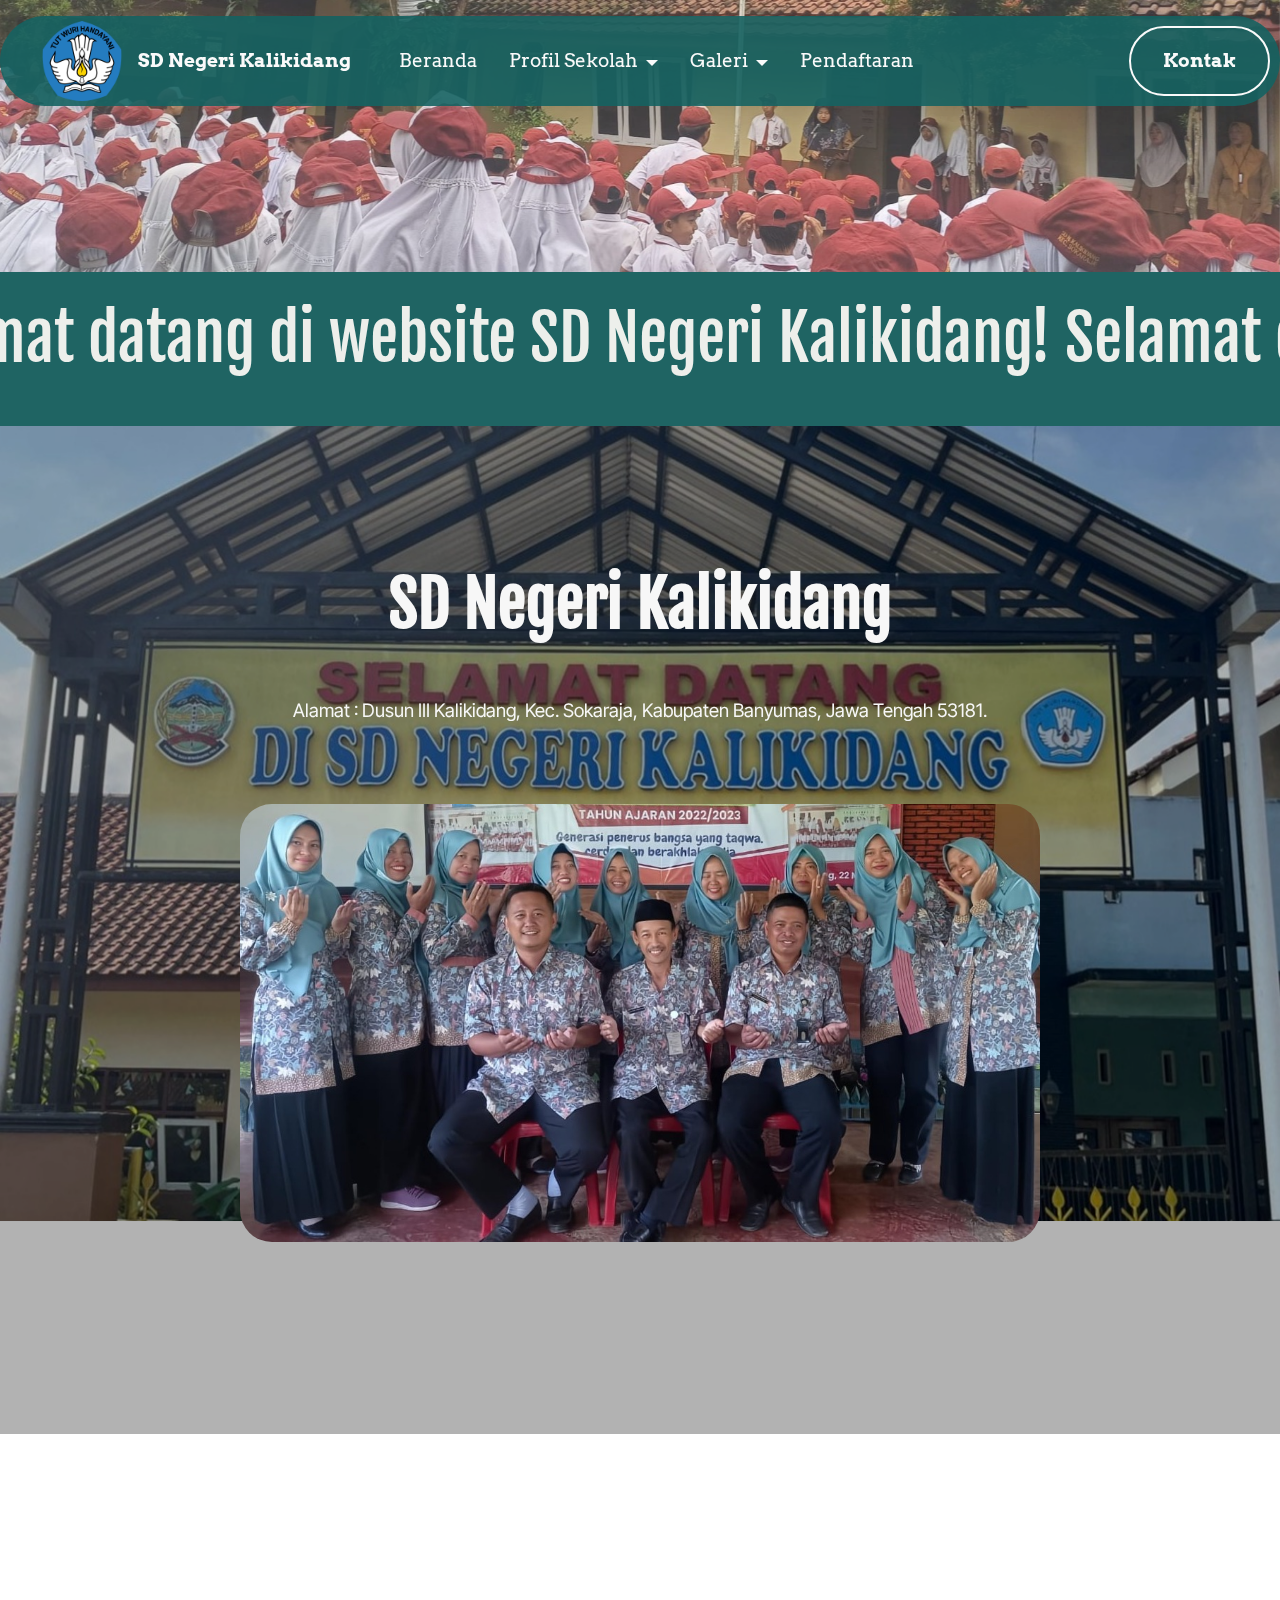
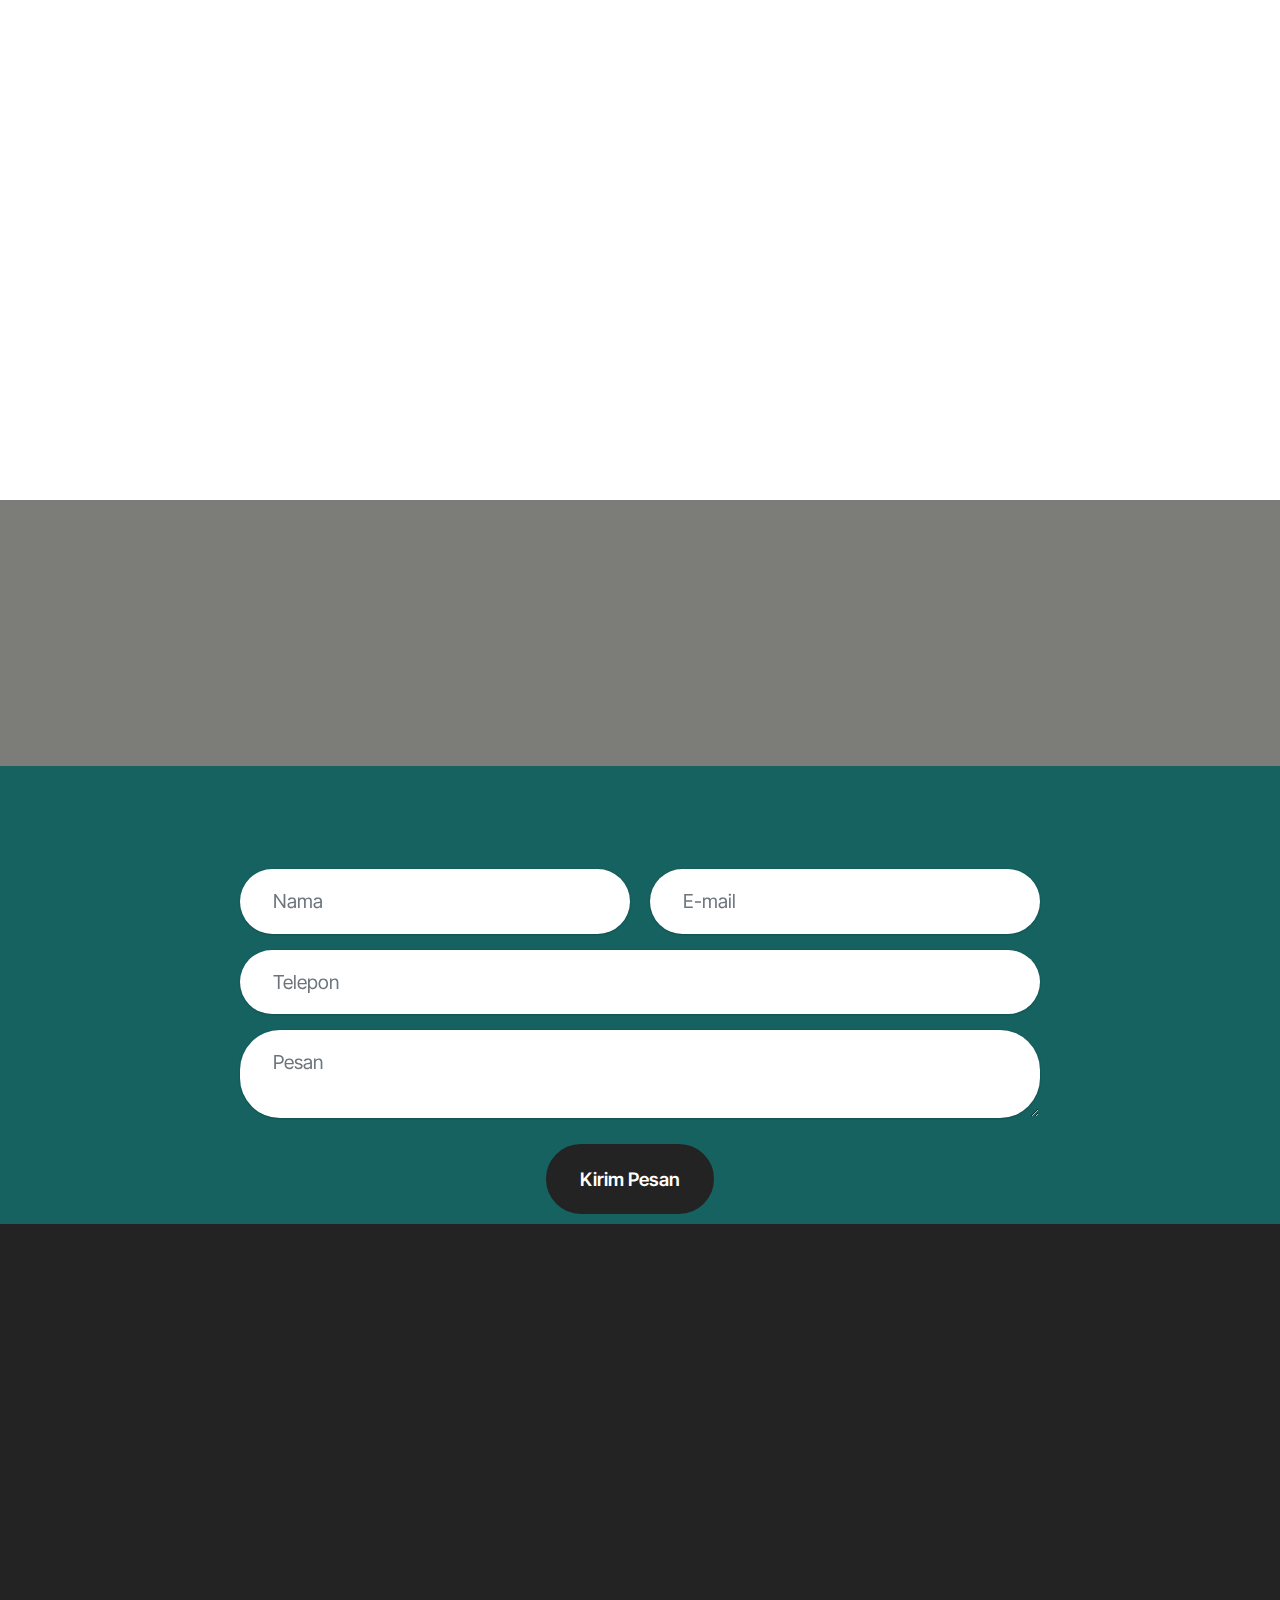
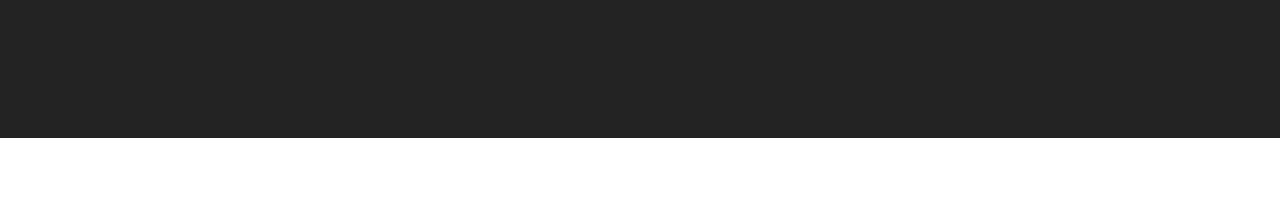
<file: index.html>
<!DOCTYPE html>
<html  >
<head>
  <!-- Site made with Mobirise Website Builder v5.9.18, https://mobirise.com -->
  <meta charset="UTF-8">
  <meta http-equiv="X-UA-Compatible" content="IE=edge">
  <meta name="generator" content="Mobirise v5.9.18, mobirise.com">
  <meta name="viewport" content="width=device-width, initial-scale=1, minimum-scale=1">
  <link rel="shortcut icon" href="assets/images/logo-of-ministry-of-education-and-culture-of-republic-of-indonesia.svg-1.png" type="image/x-icon">
  <meta name="description" content="">
  
  
  <title>Home</title>
  <link rel="stylesheet" href="assets/web/assets/mobirise-icons2/mobirise2.css">
  <link rel="stylesheet" href="assets/bootstrap/css/bootstrap.min.css">
  <link rel="stylesheet" href="assets/bootstrap/css/bootstrap-grid.min.css">
  <link rel="stylesheet" href="assets/bootstrap/css/bootstrap-reboot.min.css">
  <link rel="stylesheet" href="assets/parallax/jarallax.css">
  <link rel="stylesheet" href="assets/animatecss/animate.css">
  <link rel="stylesheet" href="assets/dropdown/css/style.css">
  <link rel="stylesheet" href="assets/socicon/css/styles.css">
  <link rel="stylesheet" href="assets/theme/css/style.css">
  <link rel="preload" href="https://fonts.googleapis.com/css?family=Fjalla+One:400&display=swap" as="style" onload="this.onload=null;this.rel='stylesheet'">
  <noscript><link rel="stylesheet" href="https://fonts.googleapis.com/css?family=Fjalla+One:400&display=swap"></noscript>
  <link rel="preload" href="https://fonts.googleapis.com/css?family=Inter+Tight:100,200,300,400,500,600,700,800,900,100i,200i,300i,400i,500i,600i,700i,800i,900i&display=swap" as="style" onload="this.onload=null;this.rel='stylesheet'">
  <noscript><link rel="stylesheet" href="https://fonts.googleapis.com/css?family=Inter+Tight:100,200,300,400,500,600,700,800,900,100i,200i,300i,400i,500i,600i,700i,800i,900i&display=swap"></noscript>
  <link rel="preload" href="https://fonts.googleapis.com/css?family=Noto+Sans+SC:100,200,300,400,500,600,700,800,900&display=swap" as="style" onload="this.onload=null;this.rel='stylesheet'">
  <noscript><link rel="stylesheet" href="https://fonts.googleapis.com/css?family=Noto+Sans+SC:100,200,300,400,500,600,700,800,900&display=swap"></noscript>
  <link rel="preload" href="https://fonts.googleapis.com/css?family=Arvo:400,400i,700,700i&display=swap" as="style" onload="this.onload=null;this.rel='stylesheet'">
  <noscript><link rel="stylesheet" href="https://fonts.googleapis.com/css?family=Arvo:400,400i,700,700i&display=swap"></noscript>
  <link rel="preload" as="style" href="assets/mobirise/css/mbr-additional.css?v=EdELBi"><link rel="stylesheet" href="assets/mobirise/css/mbr-additional.css?v=EdELBi" type="text/css">

  
  
  
</head>
<body>
  
  <section data-bs-version="5.1" class="menu menu1 cid-uaY3eDZ3R6" once="menu" id="menu01-0">
	

	<nav class="navbar navbar-dropdown navbar-fixed-top navbar-expand-lg">
		<div class="container">
			<div class="navbar-brand">
				<span class="navbar-logo">
					<a href="https://dapo.kemdikbud.go.id/sekolah/6A1FBD028126DF16B5A0">
						<img src="assets/images/logo-of-ministry-of-education-and-culture-of-republic-of-indonesia.svg-1.png" alt="Mobirise Website Builder" style="height: 5rem;">
					</a>
				</span>
				<span class="navbar-caption-wrap"><a class="navbar-caption text-white text-primary display-4" href="index.html">SD Negeri Kalikidang</a></span>
			</div>
			<button class="navbar-toggler" type="button" data-toggle="collapse" data-bs-toggle="collapse" data-target="#navbarSupportedContent" data-bs-target="#navbarSupportedContent" aria-controls="navbarNavAltMarkup" aria-expanded="false" aria-label="Toggle navigation">
				<div class="hamburger">
					<span></span>
					<span></span>
					<span></span>
					<span></span>
				</div>
			</button>
			<div class="collapse navbar-collapse" id="navbarSupportedContent">
				<ul class="navbar-nav nav-dropdown" data-app-modern-menu="true"><li class="nav-item"><a class="nav-link link text-white text-primary display-4" href="index.html">Beranda</a></li><li class="nav-item dropdown"><a class="nav-link link dropdown-toggle text-white display-4" href="https://mobiri.se" aria-expanded="false" data-toggle="dropdown-submenu" data-bs-toggle="dropdown" data-bs-auto-close="outside">Profil Sekolah</a><div class="dropdown-menu" aria-labelledby="dropdown-971"><a class="show dropdown-item text-white display-4" href="page2.html">Sambutan&nbsp;</a><a class="show dropdown-item text-white display-4" href="page3.html">Sejarah</a><a class="show dropdown-item text-white display-4" href="page4.html">Visi &amp; Misi</a><a class="show dropdown-item text-white text-primary display-4" href="page5.html">Struktur&nbsp;</a><a class="text-white show dropdown-item text-primary display-4" href="page11.html">Tenaga Pendidik</a></div></li><li class="nav-item dropdown"><a class="nav-link link dropdown-toggle text-white display-4" href="https://mobiri.se" data-toggle="dropdown-submenu" data-bs-toggle="dropdown" data-bs-auto-close="outside" aria-expanded="false">Galeri</a><div class="dropdown-menu" aria-labelledby="dropdown-722"><a class="dropdown-item text-white text-primary display-4" href="page7.html">Kegiatan</a><a class="dropdown-item text-white text-primary display-4" href="page6.html">Prestasi</a><a class="dropdown-item text-white text-primary display-4" href="page9.html">Vidio&nbsp;</a></div></li><li class="nav-item"><a class="nav-link link text-white text-primary display-4" href="page10.html">Pendaftaran</a></li></ul>
				
				<div class="navbar-buttons mbr-section-btn"><a class="btn btn-white-outline display-4" href="https://wa.me/6285225894532">Kontak</a></div>
			</div>
		</div>
	</nav>
</section>

<section data-bs-version="5.1" class="article11 cid-ueyRRr7lLn mbr-parallax-background" id="article11-1y">
    

    
    <div class="mbr-overlay" style="opacity: 0.2; background-color: rgb(255, 255, 255);">
    </div>
    <div class="container">
        <div class="row justify-content-center">
            <div class="title col-md-12 col-lg-10">
                
                
                
            </div>
        </div>
    </div>
</section>

<section data-bs-version="5.1" class="gallery10 cid-ueypF1s841" id="gallery10-1t">
  


  <div class="container-fluid">

      <div class="loop-container">
        <div class="item display-1" data-linewords="Selamat datang di website  SD Negeri Kalikidang!" data-direction="-1" data-speed="0.05">☁️ Best offers ☁️ Free delivery ☁️ Perfect design ☁️ Comfort ☁️ Support 24/7 ☁️ Vibes</div>
        <div class="item display-1" data-linewords="Selamat datang di website  SD Negeri Kalikidang!" data-direction="-1" data-speed="0.05">☁️ Best offers ☁️ Free delivery ☁️ Perfect design ☁️ Comfort ☁️ Support 24/7 ☁️ Vibes</div>
      </div>
    
  </div>
</section>

<section data-bs-version="5.1" class="header13 cid-ubDVLlbvDF mbr-parallax-background" id="header13-t">
  

  
  <div class="mbr-overlay" style="opacity: 0.3; background-color: rgb(0, 0, 0);"></div>

  <div class="align-center container">
    <div class="row justify-content-center">
      <div class="col-md-12 mb-5 content-head">
        <h1 class="mbr-section-title mbr-fonts-style mb-4 display-1"><strong>SD Negeri Kalikidang</strong></h1>
        <p class="mbr-text mbr-fonts-style mb-4 display-7"><br>Alamat : Dusun III Kalikidang, Kec. Sokaraja, Kabupaten Banyumas, Jawa Tengah 53181.</p>
        
      </div>
    </div>

    <div class="row justify-content-center">
      <div class="col-12 col-md-8">
        <img src="assets/images/bg-hd-guru-1604x902.jpeg" alt="Mobirise Website Builder" title="">
      </div>
    </div>
  </div>
</section>

<section data-bs-version="5.1" class="features03 cid-uele11Jbqm" id="features03-1r">
	
	
	<div class="container">
		<div class="row justify-content-center mb-5">
			<div class="col-12 content-head">
				
			</div>
		</div>
		<div class="row">
			<div class="item features-image col-12 col-md-6 col-lg-4 active">
				<div class="item-wrapper">
					<div class="item-img mb-3">
						<img src="assets/images/bg-kalikidang-770x578.jpg" alt="Mobirise Website Builder" title="">
					</div>
					<div class="item-content align-left">
						<h5 class="item-title mbr-fonts-style mt-0 mb-2 display-5">
							<strong>Sejarah</strong></h5>
						<p class="mbr-text mbr-fonts-style mb-3 display-7">
						    SD Negeri Kalikidang terus berkomitmen untuk memberikan pendidikan yang bermutu dan relevan bagi para siswa, serta menjadi wahana untuk mengembangkan potensi setiap individu.
						</p>
						<div class="mbr-section-btn item-footer"><a href="page3.html" class="btn item-btn btn-primary display-7">Selengkapnya</a></div>
					</div>
				</div>
			</div>
			<div class="item features-image col-12 col-md-6 col-lg-4">
				<div class="item-wrapper">
					<div class="item-img mb-3">
						<img src="assets/images/isra-miraj-770x578.jpeg" alt="Mobirise Website Builder" title="" data-slide-to="1" data-bs-slide-to="1">
					</div>
					<div class="item-content align-left">
						<h5 class="item-title mbr-fonts-style mb-2 mt-0 display-5">
							<strong>Kegiatan</strong></h5>
						<p class="mbr-text mbr-fonts-style mb-3 display-7">SD Negeri Kalikidang memperingati hari Isra Mi'raj dengan mengadakan berbagai kegiatan keagamaan untuk meningkatkan pemahaman siswa tentang makna dan nilai-nilai yang terkandung dalam peristiwa ini.<br>
						</p>
						<div class="mbr-section-btn item-footer"><a href="page7.html" class="btn item-btn btn-primary display-7">Selengkapnya</a></div>
					</div>
				</div>
			</div>
			<div class="item features-image col-12 col-md-6 col-lg-4">
				<div class="item-wrapper">
					<div class="item-img mb-3">
						<img src="assets/images/ppdb-sd-asli-770x1089.jpeg" alt="Mobirise Website Builder" title="" data-slide-to="2" data-bs-slide-to="2">
					</div>
					<div class="item-content align-left">
						<h5 class="item-title mbr-fonts-style mb-2 mt-0 display-5">
						    <strong>Penerimaan Peserta Didik Baru</strong></h5>
						<p class="mbr-text mbr-fonts-style mb-3 display-7">
						SD Negeri Kalikidang menerapkan PPDB 2024 juga dengan mode online atau offline, orang tua siswa tinggal mengisi formulir secara online tanpa harus datang ke sekolah <br>
						</p>
						<div class="mbr-section-btn item-footer"><a href="page10.html" class="btn item-btn btn-primary display-7">Selengkapnya</a></div>
					</div>
				</div>
			</div>
		</div>
	</div>
</section>

<section data-bs-version="5.1" class="social02 cid-ubDZOfIBpD mbr-parallax-background" id="social02-u">
	

	
	<div class="mbr-overlay" style="opacity: 0.6; background-color: rgb(36, 38, 31);"></div>
	<div class="container">
		<div class="row justify-content-center">
			<div class="col-12 content-head">
				<div class="mb-5">
					<h5 class="mbr-section-title mbr-fonts-style align-center mb-0 display-2"><strong>Sosial Media</strong></h5>
					
				</div>
			</div>
		</div>
		<div class="row">
			<div class="item features-without-image col-12 col-md-6 col-lg-4">
				<div class="item-wrapper">
					<a href="https://www.instagram.com/sdn_kalikidang?igsh=ajIydmM3NWh6NTY1"><span class="mbr-iconfont m-auto socicon-instagram socicon" style="color: rgb(255, 0, 243); fill: rgb(255, 0, 243); font-size: 100px;"></span></a>
					<div class="card-box">
						<h4 class="card-title mbr-fonts-style mb-1 display-7">
							<strong>Instagram</strong>
						</h4>
						<h5 class="card-text mbr-fonts-style display-7">
							@Sdn_Kalikidang</h5>
					</div>
				</div>
			</div>
			
			
			<div class="item features-without-image col-12 col-md-6 col-lg-4">
				<div class="item-wrapper">
					<a href="https://youtube.com/playlist?list=PLoQeZeY715MQO4Zy09TYVpx9vscp4LkON&si=uaSMJ406WbBwXh8p"><span class="mbr-iconfont m-auto socicon-youtube socicon" style="color: rgb(249, 44, 80); fill: rgb(249, 44, 80); font-size: 100px;"></span></a>
					<div class="card-box">
						<h4 class="card-title mbr-fonts-style mb-1 display-7">
							<strong>YouTube</strong>
						</h4>
						<h5 class="card-text mbr-fonts-style display-7">@Sdnkalikidang</h5>
					</div>
				</div>
			</div>
			
			<div class="item features-without-image col-12 col-md-6 col-lg-4">
				<div class="item-wrapper">
					<a href="https://www.facebook.com/anik.berbudiarti?mibextid=ZbWKwL"><span class="mbr-iconfont m-auto socicon-facebook socicon" style="font-size: 100px; color: rgb(113, 162, 255); fill: rgb(113, 162, 255);"></span></a>
					<div class="card-box">
						<h4 class="card-title mbr-fonts-style mb-1 display-7">
							<strong>Facebook</strong>
						</h4>
						<h5 class="card-text mbr-fonts-style display-7">@sdnkalikidang</h5>
					</div>
				</div>
			</div>
		</div>
	</div>
</section>

<section data-bs-version="5.1" class="form5 cid-ucQo5gsPtP" id="form02-1h">
    
    
    <div class="container">
        <div class="row justify-content-center">
            <div class="col-12 content-head">
                <div class="mbr-section-head mb-5">
                    <h3 class="mbr-section-title mbr-fonts-style align-center mb-0 display-2"><strong>Kontak Kami</strong></h3>
                    
                </div>
            </div>
        </div>
        <div class="row justify-content-center">
            <div class="col-lg-8 mx-auto mbr-form" data-form-type="formoid">
                <form action="https://mobirise.eu/" method="POST" class="mbr-form form-with-styler" data-form-title="Form Name"><input type="hidden" name="email" data-form-email="true" value="lnC/WvpYUUIcDdRnblvdUcXzF3O7goFIfWCWsOqNAvQOjWyNl4pghIpxUs96+l/SptjpTd0n0q7k0wMMjDhRm+9yV59u953pSKvlbDv2biuvMrMCNKIxhVY7K3MN6BI6">
                    <div class="row">
                        <div hidden="hidden" data-form-alert="" class="alert alert-success col-12">Terima kasih telah mengisi formulir!</div>
                        <div hidden="hidden" data-form-alert-danger="" class="alert alert-danger col-12">
                            Oops...! some problem!
                        </div>
                    </div>
                    <div class="dragArea row">
                        <div class="col-md col-sm-12 form-group mb-3" data-for="name">
                            <input type="text" name="name" placeholder="Nama" data-form-field="name" class="form-control" value="" id="name-form02-1h">
                        </div>
                        <div class="col-md col-sm-12 form-group mb-3" data-for="email">
                            <input type="email" name="email" placeholder="E-mail" data-form-field="email" class="form-control" value="" id="email-form02-1h">
                        </div>
                        <div class="col-12 form-group mb-3" data-for="phone">
                            <input type="tel" name="phone" placeholder="Telepon" data-form-field="phone" class="form-control" value="" id="phone-form02-1h">
                        </div>
                        <div class="col-12 form-group mb-3" data-for="textarea">
                            <textarea name="textarea" placeholder="Pesan" data-form-field="textarea" class="form-control" id="textarea-form02-1h"></textarea>
                        </div>
                        <div class="col-lg-12 col-md-12 col-sm-12 align-center mbr-section-btn"><button type="submit" class="btn btn-black display-7">Kirim Pesan</button></div>
                    </div>
                </form>
            </div>
        </div>
    </div>
</section>

<section data-bs-version="5.1" class="footer6 cid-ucQ3Wemgbw" once="footers" id="footer6-1f">

    

    

    <div class="container">
        <div class="row content mbr-white">
            <div class="col-12 col-md-3 mbr-fonts-style display-7">
                <h5 class="mbr-section-subtitle mbr-fonts-style mb-2 display-7">
                    <strong>Alamat</strong></h5>
                <p class="mbr-text mbr-fonts-style display-7">G7M9+3W4, Dusun III Kalikidang, Kalikidang, Kec. Sokaraja, Kabupaten Banyumas, Jawa Tengah 53181</p> <br>
                <h5 class="mbr-section-subtitle mbr-fonts-style mb-2 mt-4 display-7"><strong><br></strong><strong>Kontak</strong><strong><br></strong></h5>
                <p class="mbr-text mbr-fonts-style mb-4 display-7">
                    <a href="mailto:sdkalikidang@yahoo.com" class="text-white">Email : sdkalikidang@yahoo.com</a> <br><a href="https://wa.me/6285225894532" class="text-white text-primary">WhatsApp : 085225894532</a><br><a href="tel:+6285803428089" class="text-white text-primary">Telepon :&nbsp;085803428089</a></p>
            </div>
            <div class="col-12 col-md-3 mbr-fonts-style display-4">
                <h5 class="mbr-section-subtitle mbr-fonts-style mb-2 display-4"><strong><b>Formulir</b> <b>PPDB</b></strong></h5>
                <ul class="list mbr-fonts-style mb-4 display-4">
                    <li class="mbr-text item-wrap"><a href="https://bit.ly/PPDBSDNKALIKIDANG24" class="text-white text-primary">https://bit.ly/PPDBSDNKALIKIDANG24</a></li><a href="https://bit.ly/PPDBSDNKALIKIDANG24" class="text-primary">
                    </a><li class="mbr-text item-wrap"><br></li>
                </ul>
                <h5 class="mbr-section-subtitle mbr-fonts-style mb-2 mt-5 display-7"><strong><br></strong><strong><br></strong><strong>Jam Kerja</strong></h5>
                <p class="mbr-text mbr-fonts-style mb-4 display-7">Senin - Kamis : Pukul 07.00 - 15.15 WIB<br>Jumat : Pukul 07.00 - 15.00 WIB
<br>Sabtu &amp; Minggu : Libur
<br>
<br></p>
            </div>
            <div class="col-12 col-md-6">
                <div class="google-map"><iframe frameborder="0" style="border:0" src="https://www.google.com/maps/embed?pb=!1m18!1m12!1m3!1d3955.9808632464783!2d109.26725147404426!3d-7.467364373610607!2m3!1f0!2f0!3f0!3m2!1i1024!2i768!4f13.1!3m3!1m2!1s0x2e655c655e08b061%3A0x5766ecb126cdbddf!2sSD%20Negeri%20Kalikidang!5e0!3m2!1sid!2sid!4v1715762531973!5m2!1sid!2sid" allowfullscreen=""></iframe></div>
            </div>
            <div class="col-md-6">
                
            </div>
        </div>
        <div class="footer-lower">
            <div class="media-container-row">
                <div class="col-sm-12">
                    <hr>
                </div>
            </div>
            <div class="col-sm-12 copyright pl-0">
                <p class="mbr-text mbr-fonts-style mbr-white display-7">
                    © Copyright 2024 - SD Negeri Kalikidang</p>
            </div>
        </div>
    </div>
</section><section class="display-7" style="padding: 0;align-items: center;justify-content: center;flex-wrap: wrap;    align-content: center;display: flex;position: relative;height: 4rem;"><a href="https://mobiri.se/3098261" style="flex: 1 1;height: 4rem;position: absolute;width: 100%;z-index: 1;"><img alt="" style="height: 4rem;" src="[data-uri]"></a><p style="margin: 0;text-align: center;" class="display-7">&#8204;</p><a style="z-index:1" href="https://mobirise.com">Mobirise </a></section><script src="assets/bootstrap/js/bootstrap.bundle.min.js"></script>  <script src="assets/parallax/jarallax.js"></script>  <script src="assets/smoothscroll/smooth-scroll.js"></script>  <script src="assets/ytplayer/index.js"></script>  <script src="assets/dropdown/js/navbar-dropdown.js"></script>  <script src="assets/theme/js/script.js"></script>  <script src="assets/formoid/formoid.min.js"></script>  
  
  
 <div id="scrollToTop" class="scrollToTop mbr-arrow-up"><a style="text-align: center;"><i class="mbr-arrow-up-icon mbr-arrow-up-icon-cm cm-icon cm-icon-smallarrow-up"></i></a></div>
    <input name="animation" type="hidden">
  </body>
</html>
</file>
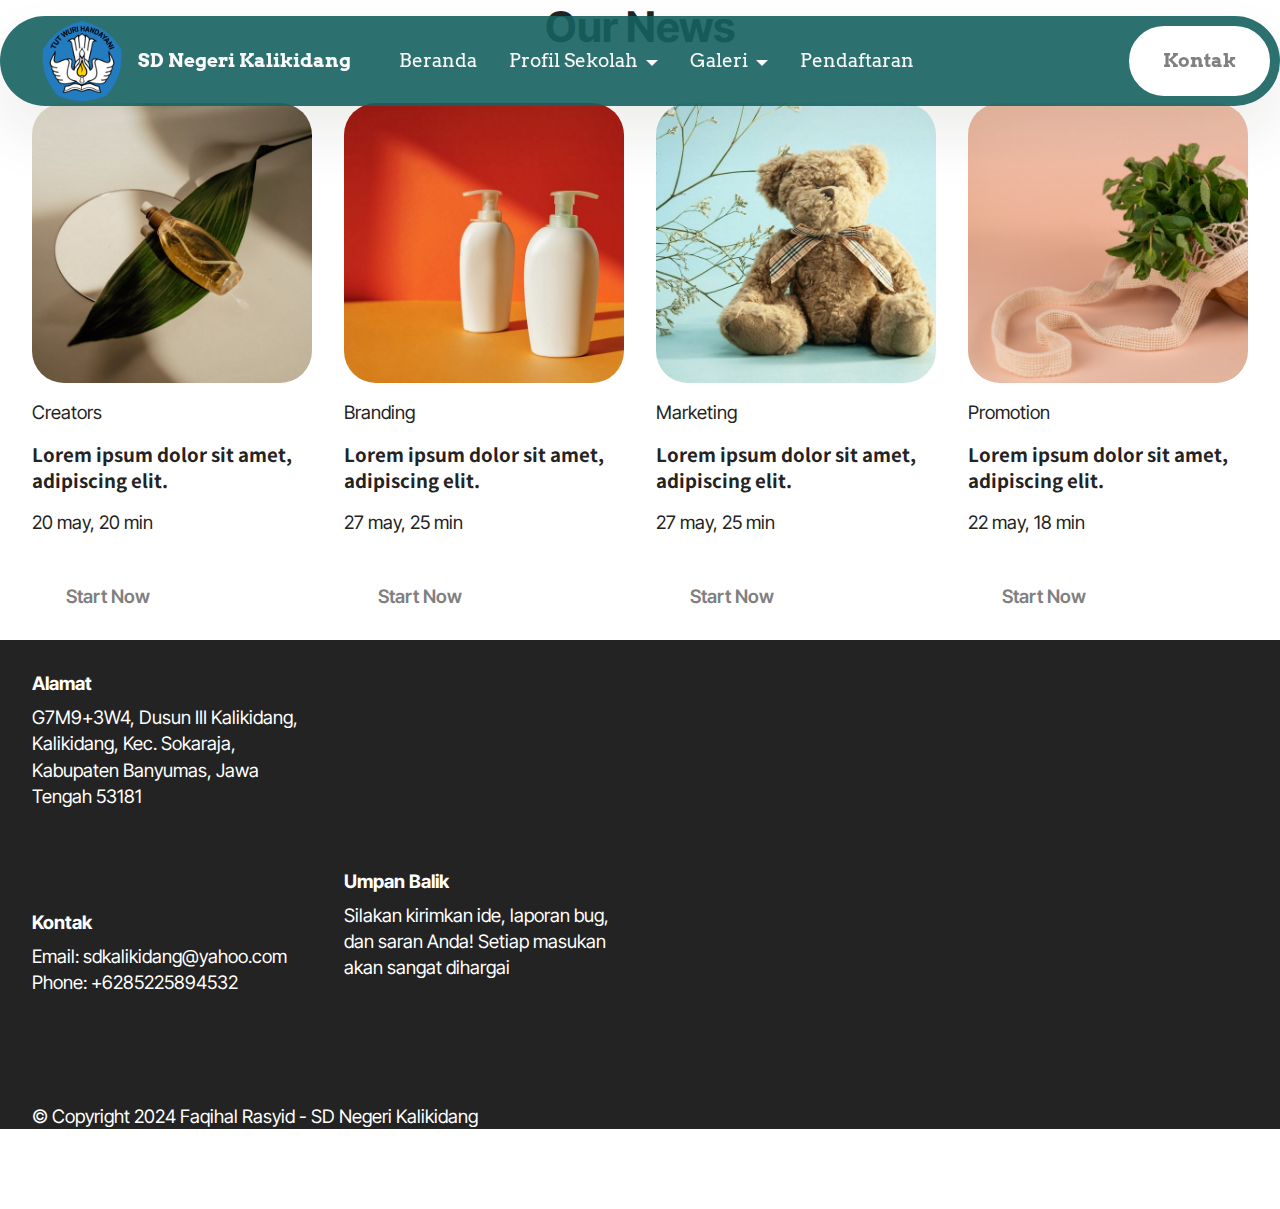
<file: page1.html>
<!DOCTYPE html>
<html  >
<head>
  <!-- Site made with Mobirise Website Builder v5.9.18, https://mobirise.com -->
  <meta charset="UTF-8">
  <meta http-equiv="X-UA-Compatible" content="IE=edge">
  <meta name="generator" content="Mobirise v5.9.18, mobirise.com">
  <meta name="viewport" content="width=device-width, initial-scale=1, minimum-scale=1">
  <link rel="shortcut icon" href="assets/images/logo-of-ministry-of-education-and-culture-of-republic-of-indonesia.svg-1.png" type="image/x-icon">
  <meta name="description" content="">
  
  
  <title>Galeri</title>
  <link rel="stylesheet" href="assets/web/assets/mobirise-icons2/mobirise2.css">
  <link rel="stylesheet" href="assets/bootstrap/css/bootstrap.min.css">
  <link rel="stylesheet" href="assets/bootstrap/css/bootstrap-grid.min.css">
  <link rel="stylesheet" href="assets/bootstrap/css/bootstrap-reboot.min.css">
  <link rel="stylesheet" href="assets/dropdown/css/style.css">
  <link rel="stylesheet" href="assets/socicon/css/styles.css">
  <link rel="stylesheet" href="assets/theme/css/style.css">
  <link rel="preload" href="https://fonts.googleapis.com/css?family=Fjalla+One:400&display=swap" as="style" onload="this.onload=null;this.rel='stylesheet'">
  <noscript><link rel="stylesheet" href="https://fonts.googleapis.com/css?family=Fjalla+One:400&display=swap"></noscript>
  <link rel="preload" href="https://fonts.googleapis.com/css?family=IBM+Plex+Serif:100,100i,200,200i,300,300i,400,400i,500,500i,600,600i,700,700i&display=swap" as="style" onload="this.onload=null;this.rel='stylesheet'">
  <noscript><link rel="stylesheet" href="https://fonts.googleapis.com/css?family=IBM+Plex+Serif:100,100i,200,200i,300,300i,400,400i,500,500i,600,600i,700,700i&display=swap"></noscript>
  <link rel="preload" href="https://fonts.googleapis.com/css?family=Noto+Sans+SC:100,200,300,400,500,600,700,800,900&display=swap" as="style" onload="this.onload=null;this.rel='stylesheet'">
  <noscript><link rel="stylesheet" href="https://fonts.googleapis.com/css?family=Noto+Sans+SC:100,200,300,400,500,600,700,800,900&display=swap"></noscript>
  <link rel="preload" href="https://fonts.googleapis.com/css?family=Inter+Tight:100,200,300,400,500,600,700,800,900,100i,200i,300i,400i,500i,600i,700i,800i,900i&display=swap" as="style" onload="this.onload=null;this.rel='stylesheet'">
  <noscript><link rel="stylesheet" href="https://fonts.googleapis.com/css?family=Inter+Tight:100,200,300,400,500,600,700,800,900,100i,200i,300i,400i,500i,600i,700i,800i,900i&display=swap"></noscript>
  <link rel="preload" href="https://fonts.googleapis.com/css?family=Arvo:400,400i,700,700i&display=swap" as="style" onload="this.onload=null;this.rel='stylesheet'">
  <noscript><link rel="stylesheet" href="https://fonts.googleapis.com/css?family=Arvo:400,400i,700,700i&display=swap"></noscript>
  <link rel="preload" as="style" href="assets/mobirise/css/mbr-additional.css?v=w18031"><link rel="stylesheet" href="assets/mobirise/css/mbr-additional.css?v=w18031" type="text/css">

  
  
  
</head>
<body>
  
  <section data-bs-version="5.1" class="menu menu1 cid-uaY3eDZ3R6" once="menu" id="menu01-2">
	

	<nav class="navbar navbar-dropdown navbar-fixed-top navbar-expand-lg">
		<div class="container">
			<div class="navbar-brand">
				<span class="navbar-logo">
					<a href="https://dapo.kemdikbud.go.id/sekolah/6A1FBD028126DF16B5A0">
						<img src="assets/images/logo-of-ministry-of-education-and-culture-of-republic-of-indonesia.svg-1.png" alt="Mobirise Website Builder" style="height: 5rem;">
					</a>
				</span>
				<span class="navbar-caption-wrap"><a class="navbar-caption text-white text-primary display-4" href="index.html">SD Negeri Kalikidang</a></span>
			</div>
			<button class="navbar-toggler" type="button" data-toggle="collapse" data-bs-toggle="collapse" data-target="#navbarSupportedContent" data-bs-target="#navbarSupportedContent" aria-controls="navbarNavAltMarkup" aria-expanded="false" aria-label="Toggle navigation">
				<div class="hamburger">
					<span></span>
					<span></span>
					<span></span>
					<span></span>
				</div>
			</button>
			<div class="collapse navbar-collapse" id="navbarSupportedContent">
				<ul class="navbar-nav nav-dropdown" data-app-modern-menu="true"><li class="nav-item"><a class="nav-link link text-white display-4" href="https://mobiri.se">Beranda</a></li><li class="nav-item dropdown open"><a class="nav-link link dropdown-toggle text-white show display-4" href="https://mobiri.se" aria-expanded="true" data-toggle="dropdown-submenu" data-bs-toggle="dropdown" data-bs-auto-close="outside">Profil Sekolah</a><div class="dropdown-menu show" aria-labelledby="dropdown-971" data-bs-popper="none"><a class="show dropdown-item text-white display-4" href="page2.html">Sambutan&nbsp;</a><a class="show dropdown-item text-white display-4" href="page3.html">Sejarah</a><a class="show dropdown-item text-white display-4" href="page4.html">Visi &amp; Misi</a><a class="show dropdown-item text-white display-4" href="page5.html">Struktur&nbsp;</a></div></li><li class="nav-item dropdown"><a class="nav-link link dropdown-toggle text-white display-4" href="https://mobiri.se" data-toggle="dropdown-submenu" data-bs-toggle="dropdown" data-bs-auto-close="outside" aria-expanded="false">Galeri</a><div class="dropdown-menu" aria-labelledby="dropdown-722"><a class="dropdown-item text-white display-4" href="page6.html">Kegiatan</a><a class="dropdown-item text-white display-4" href="page6.html">Prestasi</a><a class="dropdown-item text-white display-4" href="https://mobiri.se">Vidio&nbsp;</a></div></li><li class="nav-item"><a class="nav-link link text-white display-4" href="https://mobiri.se">Pendaftaran</a></li></ul>
				
				<div class="navbar-buttons mbr-section-btn"><a class="btn btn-primary display-4" href="https://mobiri.se">Kontak</a></div>
			</div>
		</div>
	</nav>
</section>

<section data-bs-version="5.1" class="features03 cid-ub26kO0a8A" id="features03-3">
	
	
	<div class="container-fluid">
		<div class="row justify-content-center mb-5">
			<div class="col-12 content-head">
				<div class="mbr-section-head">
					<h4 class="mbr-section-title mbr-fonts-style align-center mb-0 display-2">
						<strong>Our News</strong>
					</h4>
					
				</div>
			</div>
		</div>
		<div class="row">
			<div class="item features-image col-12 col-md-6 col-lg-3 active">
				<div class="item-wrapper">
					<div class="item-img mb-3">
						<img src="assets/images/shop1.jpg" alt="Mobirise Website Builder" title="">
					</div>
					<div class="item-content align-left">
						<h5 class="item-title mbr-fonts-style mt-0 mb-3 display-7">
							Creators
						</h5>
						<h6 class="item-subtitle mbr-fonts-style mb-3 display-5">
							<strong>Lorem ipsum dolor sit amet, adipiscing elit.</strong>
						</h6>
						<p class="mbr-text mbr-fonts-style mb-3 display-7">
							20 may, 20 min
						</p>
						<div class="mbr-section-btn item-footer">
						<a href="" class="btn item-btn btn-primary display-7">Start Now</a>
					</div>
					</div>
				</div>
			</div>
			<div class="item features-image col-12 col-md-6 col-lg-3">
				<div class="item-wrapper">
					<div class="item-img mb-3">
						<img src="assets/images/shop2.jpg" alt="Mobirise Website Builder" title="" data-slide-to="1" data-bs-slide-to="1">
					</div>
					<div class="item-content align-left">
						<h5 class="item-title mbr-fonts-style mb-3 mt-0 display-7">
							Branding
						</h5>
						<h6 class="item-subtitle mbr-fonts-style mb-3 display-5">
							<strong>Lorem ipsum dolor sit amet, adipiscing elit.</strong>
						</h6>
						<p class="mbr-text mbr-fonts-style mb-3 display-7">
							27 may, 25 min<br>
						</p>
						<div class="mbr-section-btn item-footer">
						<a href="" class="btn item-btn btn-primary display-7">Start Now</a>
					</div>
					</div>
				</div>
			</div>
			<div class="item features-image col-12 col-md-6 col-lg-3">
				<div class="item-wrapper">
					<div class="item-img mb-3">
						<img src="assets/images/shop3.jpg" alt="Mobirise Website Builder" title="" data-slide-to="2" data-bs-slide-to="2">
					</div>
					<div class="item-content align-left">
						<h5 class="item-title mbr-fonts-style mb-3 mt-0 display-7">
							Marketing
						</h5>
						<h6 class="item-subtitle mbr-fonts-style mt-0 mb-3 display-5">
							<strong>Lorem ipsum dolor sit amet, adipiscing elit.</strong>
						</h6>
						<p class="mbr-text mbr-fonts-style mb-3 display-7">
							27 may, 25 min<br>
						</p>
						<div class="mbr-section-btn item-footer">
						<a href="" class="btn item-btn btn-primary display-7">Start Now</a>
					</div>
					</div>
				</div>
			</div>
			<div class="item features-image col-12 col-md-6 col-lg-3">
				<div class="item-wrapper">
					<div class="item-img mb-3">
						<img src="assets/images/shop4.jpg" alt="Mobirise Website Builder" title="" data-slide-to="3" data-bs-slide-to="3">
					</div>
					<div class="item-content align-left">
						<h5 class="item-title mbr-fonts-style mb-3 mt-0 display-7">
							Promotion
						</h5>
						<h6 class="item-subtitle mbr-fonts-style mt-0 mb-3 display-5">
							<strong>Lorem ipsum dolor sit amet, adipiscing elit.</strong>
						</h6>
						<p class="mbr-text mbr-fonts-style mb-3 display-7">
							22 may, 18 min
						</p>
						<div class="mbr-section-btn item-footer">
						<a href="" class="btn item-btn btn-primary display-7">Start Now</a>
					</div>
					</div>
				</div>
			</div>
		</div>
	</div>
</section>

<section data-bs-version="5.1" class="footer6 cid-ucQ3Wemgbw" once="footers" id="footer6-1f">

    

    

    <div class="container">
        <div class="row content mbr-white">
            <div class="col-12 col-md-3 mbr-fonts-style display-7">
                <h5 class="mbr-section-subtitle mbr-fonts-style mb-2 display-7">
                    <strong>Alamat</strong></h5>
                <p class="mbr-text mbr-fonts-style display-7">G7M9+3W4, Dusun III Kalikidang, Kalikidang, Kec. Sokaraja, Kabupaten Banyumas, Jawa Tengah 53181</p> <br>
                <h5 class="mbr-section-subtitle mbr-fonts-style mb-2 mt-4 display-7"><strong><br></strong><strong>Kontak</strong><strong><br></strong></h5>
                <p class="mbr-text mbr-fonts-style mb-4 display-7">
                    Email: sdkalikidang@yahoo.com <br>
                    Phone: +6285225894532<br></p>
            </div>
            <div class="col-12 col-md-3 mbr-fonts-style display-4">
                <h5 class="mbr-section-subtitle mbr-fonts-style mb-2 display-4"></h5>
                <ul class="list mbr-fonts-style mb-4 display-4">
                    <li class="mbr-text item-wrap"><br></li>
                    <li class="mbr-text item-wrap"><br></li>
                </ul>
                <h5 class="mbr-section-subtitle mbr-fonts-style mb-2 mt-5 display-7"><br><br><br><strong>Umpan Balik</strong></h5>
                <p class="mbr-text mbr-fonts-style mb-4 display-7">Silakan kirimkan ide, laporan bug, dan saran Anda! Setiap masukan akan sangat dihargai</p>
            </div>
            <div class="col-12 col-md-6">
                <div class="google-map"><iframe frameborder="0" style="border:0" src="https://www.google.com/maps/embed?pb=!1m18!1m12!1m3!1d3955.9808632464783!2d109.26725147404426!3d-7.467364373610607!2m3!1f0!2f0!3f0!3m2!1i1024!2i768!4f13.1!3m3!1m2!1s0x2e655c655e08b061%3A0x5766ecb126cdbddf!2sSD%20Negeri%20Kalikidang!5e0!3m2!1sid!2sid!4v1715762531973!5m2!1sid!2sid" allowfullscreen=""></iframe></div>
            </div>
            <div class="col-md-6">
                
            </div>
        </div>
        <div class="footer-lower">
            <div class="media-container-row">
                <div class="col-sm-12">
                    <hr>
                </div>
            </div>
            <div class="col-sm-12 copyright pl-0">
                <p class="mbr-text mbr-fonts-style mbr-white display-7">
                    © Copyright 2024 Faqihal Rasyid - SD Negeri Kalikidang</p>
            </div>
        </div>
    </div>
</section><section class="display-7" style="padding: 0;align-items: center;justify-content: center;flex-wrap: wrap;    align-content: center;display: flex;position: relative;height: 4rem;"><a href="https://mobiri.se/3098261" style="flex: 1 1;height: 4rem;position: absolute;width: 100%;z-index: 1;"><img alt="" style="height: 4rem;" src="[data-uri]"></a><p style="margin: 0;text-align: center;" class="display-7">&#8204;</p><a style="z-index:1" href="https://mobirise.com/builder/ai-website-creator.html">AI Website Creator</a></section><script src="assets/bootstrap/js/bootstrap.bundle.min.js"></script>  <script src="assets/smoothscroll/smooth-scroll.js"></script>  <script src="assets/ytplayer/index.js"></script>  <script src="assets/dropdown/js/navbar-dropdown.js"></script>  <script src="assets/theme/js/script.js"></script>  
  
  
</body>
</html>
</file>
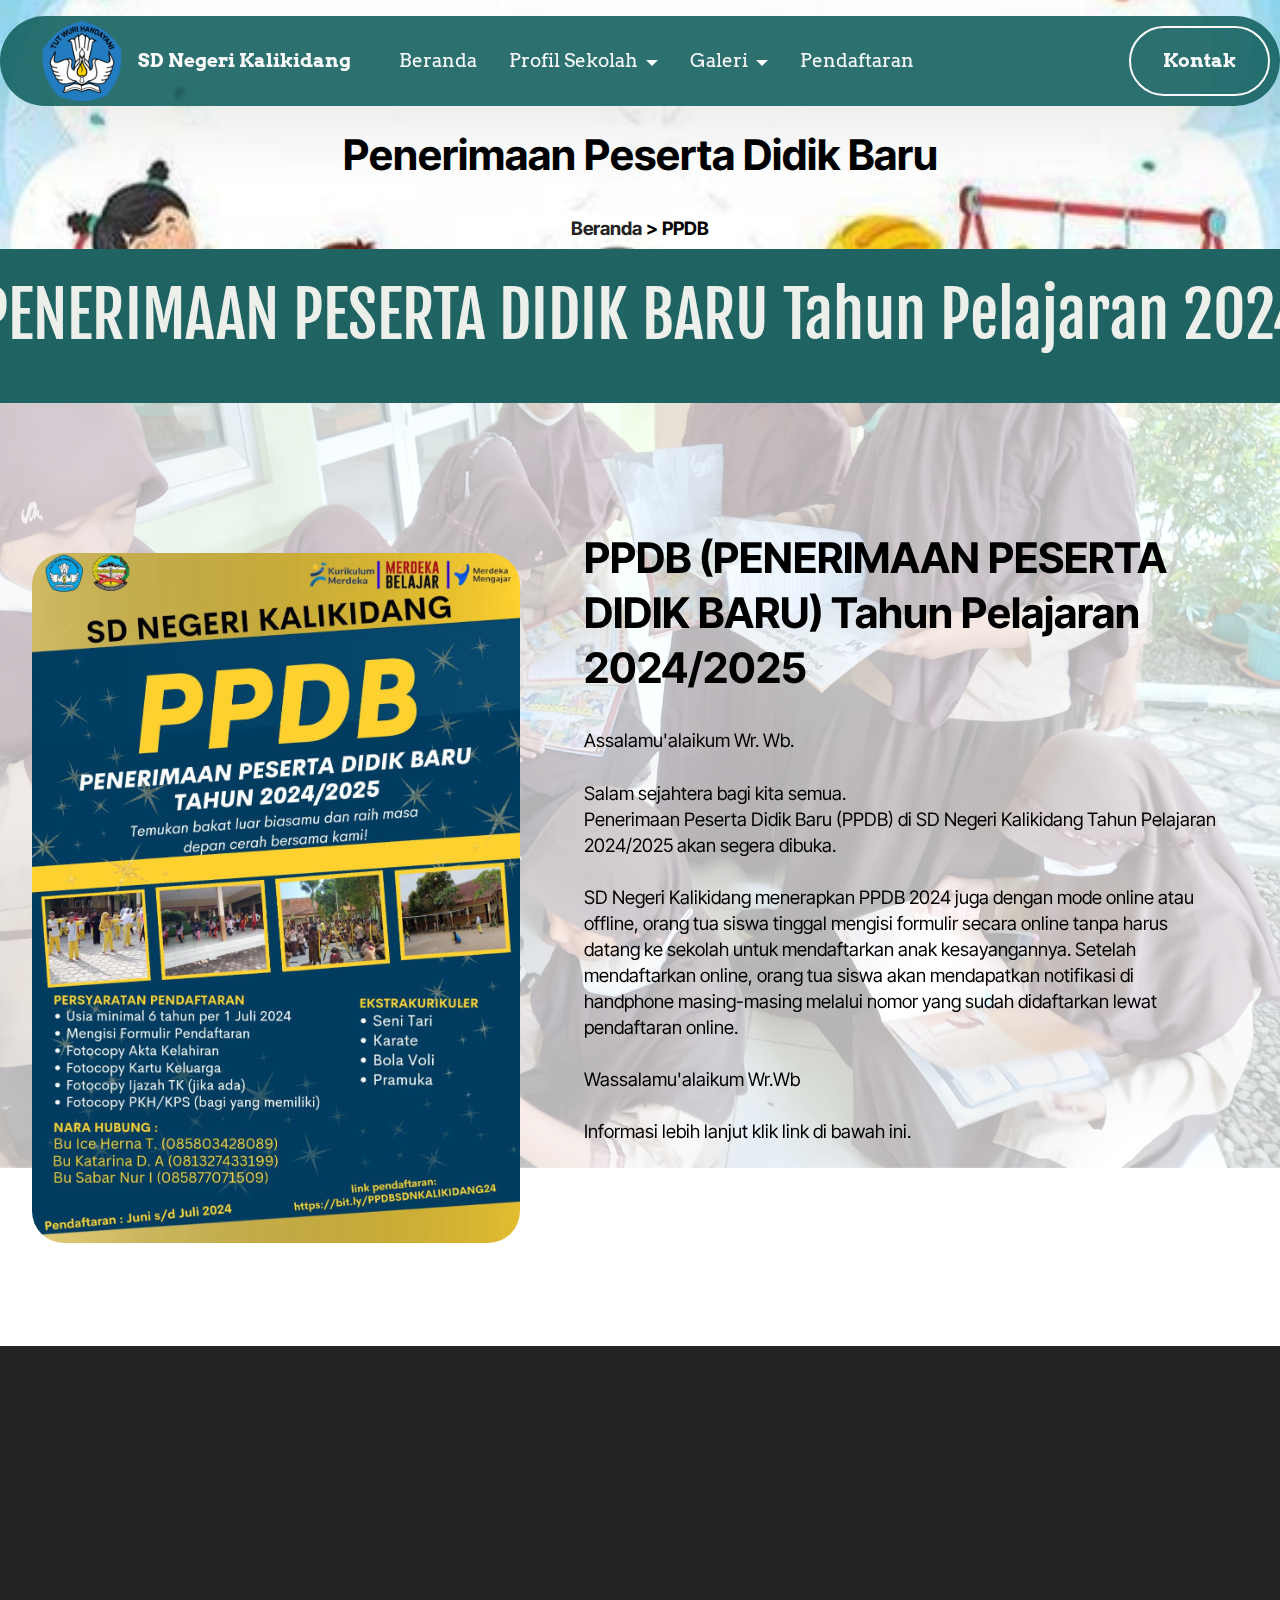
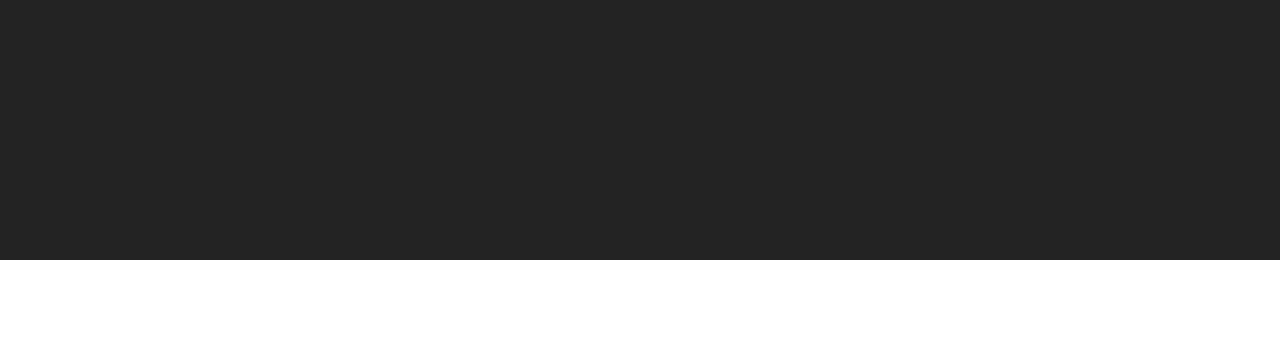
<file: page10.html>
<!DOCTYPE html>
<html  >
<head>
  <!-- Site made with Mobirise Website Builder v5.9.18, https://mobirise.com -->
  <meta charset="UTF-8">
  <meta http-equiv="X-UA-Compatible" content="IE=edge">
  <meta name="generator" content="Mobirise v5.9.18, mobirise.com">
  <meta name="viewport" content="width=device-width, initial-scale=1, minimum-scale=1">
  <link rel="shortcut icon" href="assets/images/logo-of-ministry-of-education-and-culture-of-republic-of-indonesia.svg-1.png" type="image/x-icon">
  <meta name="description" content="">
  
  
  <title>Pendaftaran</title>
  <link rel="stylesheet" href="assets/web/assets/mobirise-icons2/mobirise2.css">
  <link rel="stylesheet" href="assets/bootstrap/css/bootstrap.min.css">
  <link rel="stylesheet" href="assets/bootstrap/css/bootstrap-grid.min.css">
  <link rel="stylesheet" href="assets/bootstrap/css/bootstrap-reboot.min.css">
  <link rel="stylesheet" href="assets/parallax/jarallax.css">
  <link rel="stylesheet" href="assets/animatecss/animate.css">
  <link rel="stylesheet" href="assets/dropdown/css/style.css">
  <link rel="stylesheet" href="assets/socicon/css/styles.css">
  <link rel="stylesheet" href="assets/theme/css/style.css">
  <link rel="preload" href="https://fonts.googleapis.com/css?family=Fjalla+One:400&display=swap" as="style" onload="this.onload=null;this.rel='stylesheet'">
  <noscript><link rel="stylesheet" href="https://fonts.googleapis.com/css?family=Fjalla+One:400&display=swap"></noscript>
  <link rel="preload" href="https://fonts.googleapis.com/css?family=Inter+Tight:100,200,300,400,500,600,700,800,900,100i,200i,300i,400i,500i,600i,700i,800i,900i&display=swap" as="style" onload="this.onload=null;this.rel='stylesheet'">
  <noscript><link rel="stylesheet" href="https://fonts.googleapis.com/css?family=Inter+Tight:100,200,300,400,500,600,700,800,900,100i,200i,300i,400i,500i,600i,700i,800i,900i&display=swap"></noscript>
  <link rel="preload" href="https://fonts.googleapis.com/css?family=Noto+Sans+SC:100,200,300,400,500,600,700,800,900&display=swap" as="style" onload="this.onload=null;this.rel='stylesheet'">
  <noscript><link rel="stylesheet" href="https://fonts.googleapis.com/css?family=Noto+Sans+SC:100,200,300,400,500,600,700,800,900&display=swap"></noscript>
  <link rel="preload" href="https://fonts.googleapis.com/css?family=Arvo:400,400i,700,700i&display=swap" as="style" onload="this.onload=null;this.rel='stylesheet'">
  <noscript><link rel="stylesheet" href="https://fonts.googleapis.com/css?family=Arvo:400,400i,700,700i&display=swap"></noscript>
  <link rel="preload" as="style" href="assets/mobirise/css/mbr-additional.css?v=Kmhr5i"><link rel="stylesheet" href="assets/mobirise/css/mbr-additional.css?v=Kmhr5i" type="text/css">

  
  
  
</head>
<body>
  
  <section data-bs-version="5.1" class="menu menu1 cid-uaY3eDZ3R6" once="menu" id="menu01-1n">
	

	<nav class="navbar navbar-dropdown navbar-fixed-top navbar-expand-lg">
		<div class="container">
			<div class="navbar-brand">
				<span class="navbar-logo">
					<a href="https://dapo.kemdikbud.go.id/sekolah/6A1FBD028126DF16B5A0">
						<img src="assets/images/logo-of-ministry-of-education-and-culture-of-republic-of-indonesia.svg-1.png" alt="Mobirise Website Builder" style="height: 5rem;">
					</a>
				</span>
				<span class="navbar-caption-wrap"><a class="navbar-caption text-white text-primary display-4" href="index.html">SD Negeri Kalikidang</a></span>
			</div>
			<button class="navbar-toggler" type="button" data-toggle="collapse" data-bs-toggle="collapse" data-target="#navbarSupportedContent" data-bs-target="#navbarSupportedContent" aria-controls="navbarNavAltMarkup" aria-expanded="false" aria-label="Toggle navigation">
				<div class="hamburger">
					<span></span>
					<span></span>
					<span></span>
					<span></span>
				</div>
			</button>
			<div class="collapse navbar-collapse" id="navbarSupportedContent">
				<ul class="navbar-nav nav-dropdown" data-app-modern-menu="true"><li class="nav-item"><a class="nav-link link text-white text-primary display-4" href="index.html">Beranda</a></li><li class="nav-item dropdown"><a class="nav-link link dropdown-toggle text-white display-4" href="https://mobiri.se" aria-expanded="false" data-toggle="dropdown-submenu" data-bs-toggle="dropdown" data-bs-auto-close="outside">Profil Sekolah</a><div class="dropdown-menu" aria-labelledby="dropdown-971"><a class="show dropdown-item text-white display-4" href="page2.html">Sambutan&nbsp;</a><a class="show dropdown-item text-white display-4" href="page3.html">Sejarah</a><a class="show dropdown-item text-white display-4" href="page4.html">Visi &amp; Misi</a><a class="show dropdown-item text-white text-primary display-4" href="page5.html">Struktur&nbsp;</a><a class="text-white show dropdown-item text-primary display-4" href="page11.html">Tenaga Pendidik</a></div></li><li class="nav-item dropdown"><a class="nav-link link dropdown-toggle text-white display-4" href="https://mobiri.se" data-toggle="dropdown-submenu" data-bs-toggle="dropdown" data-bs-auto-close="outside" aria-expanded="false">Galeri</a><div class="dropdown-menu" aria-labelledby="dropdown-722"><a class="dropdown-item text-white text-primary display-4" href="page7.html">Kegiatan</a><a class="dropdown-item text-white text-primary display-4" href="page6.html">Prestasi</a><a class="dropdown-item text-white text-primary display-4" href="page9.html">Vidio&nbsp;</a></div></li><li class="nav-item"><a class="nav-link link text-white text-primary display-4" href="page10.html">Pendaftaran</a></li></ul>
				
				<div class="navbar-buttons mbr-section-btn"><a class="btn btn-white-outline display-4" href="https://wa.me/6285225894532">Kontak</a></div>
			</div>
		</div>
	</nav>
</section>

<section data-bs-version="5.1" class="article11 cid-ueywEL6BnB" id="article11-1v">
    

    
    <div class="mbr-overlay" style="opacity: 0; background-color: rgb(255, 255, 255);">
    </div>
    <div class="container">
        <div class="row justify-content-center">
            <div class="title col-md-12 col-lg-10">
                <h3 class="mbr-section-title mbr-fonts-style align-center mt-0 mb-0 display-2">
                <strong>Penerimaan Peserta Didik Baru</strong></h3>
                <h4 class="mbr-section-subtitle align-center mbr-fonts-style mt-4 display-7"><a href="index.html" class="text-black"><strong>Beranda</strong></a> <strong>&gt; PPDB</strong></h4>
                
            </div>
        </div>
    </div>
</section>

<section data-bs-version="5.1" class="gallery10 cid-ueyvGPqrD6" id="gallery10-1u">
  


  <div class="container-fluid">

      <div class="loop-container">
        <div class="item display-1" data-linewords="PENERIMAAN PESERTA DIDIK BARU Tahun Pelajaran 2024/2025" data-direction="-1" data-speed="0.04">☁️ Best offers ☁️ Free delivery ☁️ Perfect design ☁️ Comfort ☁️ Support 24/7 ☁️ Vibes</div>
        <div class="item display-1" data-linewords="PENERIMAAN PESERTA DIDIK BARU Tahun Pelajaran 2024/2025" data-direction="-1" data-speed="0.04">☁️ Best offers ☁️ Free delivery ☁️ Perfect design ☁️ Comfort ☁️ Support 24/7 ☁️ Vibes</div>
      </div>
    
  </div>
</section>

<section data-bs-version="5.1" class="start article2 cid-ueaZLvMHSG mbr-parallax-background" id="article02-1q">
	

	
	<div class="mbr-overlay" style="opacity: 0.7; background-color: rgb(255, 255, 255);"></div>

	<div class="container">
		<div class="row justify-content-center">
			<div class="col-12 col-md-12 col-lg-5 image-wrapper">
				<img class="w-100" src="assets/images/ppdb-sd-asli-1131x1600.jpg" alt="Mobirise Website Builder">
			</div>
			<div class="col-12 col-md-12 col-lg">
				<div class="text-wrapper align-left">
					<h1 class="mbr-section-title mbr-fonts-style mb-4 display-2"><strong>PPDB (PENERIMAAN PESERTA DIDIK BARU) Tahun Pelajaran 2024/2025</strong><strong><br></strong></h1>
					<p class="mbr-text align-left mbr-fonts-style mb-4 display-7">Assalamu'alaikum Wr. Wb.
<br>
<br>Salam sejahtera bagi kita semua.
<br>Penerimaan Peserta Didik Baru (PPDB) di SD Negeri Kalikidang  Tahun Pelajaran 2024/2025 akan segera dibuka.
<br><br>SD Negeri Kalikidang menerapkan PPDB 2024 juga dengan mode online atau offline, orang tua siswa tinggal mengisi formulir secara online tanpa harus datang ke sekolah untuk mendaftarkan anak kesayangannya. Setelah mendaftarkan online, orang tua siswa akan mendapatkan notifikasi di handphone masing-masing melalui nomor yang sudah didaftarkan lewat pendaftaran online.
<br><br>Wassalamu'alaikum Wr.Wb<br><br>Informasi lebih lanjut klik link di bawah ini.</p>
					<div class="mbr-section-btn align-left mt-3"><a class="btn btn-black display-7" href="https://bit.ly/PPDBSDNKALIKIDANG24">DAFTAR SEKARANG</a></div>
				</div>
			</div>
		</div>
	</div>
</section>

<section data-bs-version="5.1" class="footer6 cid-ucQ3Wemgbw" once="footers" id="footer6-1o">

    

    

    <div class="container">
        <div class="row content mbr-white">
            <div class="col-12 col-md-3 mbr-fonts-style display-7">
                <h5 class="mbr-section-subtitle mbr-fonts-style mb-2 display-7">
                    <strong>Alamat</strong></h5>
                <p class="mbr-text mbr-fonts-style display-7">G7M9+3W4, Dusun III Kalikidang, Kalikidang, Kec. Sokaraja, Kabupaten Banyumas, Jawa Tengah 53181</p> <br>
                <h5 class="mbr-section-subtitle mbr-fonts-style mb-2 mt-4 display-7"><strong><br></strong><strong>Kontak</strong><strong><br></strong></h5>
                <p class="mbr-text mbr-fonts-style mb-4 display-7">
                    <a href="mailto:sdkalikidang@yahoo.com" class="text-white">Email : sdkalikidang@yahoo.com</a> <br><a href="https://wa.me/6285225894532" class="text-white text-primary">WhatsApp : 085225894532</a><br><a href="tel:+6285803428089" class="text-white text-primary">Telepon :&nbsp;085803428089</a></p>
            </div>
            <div class="col-12 col-md-3 mbr-fonts-style display-4">
                <h5 class="mbr-section-subtitle mbr-fonts-style mb-2 display-4"><strong><b>Formulir</b> <b>PPDB</b></strong></h5>
                <ul class="list mbr-fonts-style mb-4 display-4">
                    <li class="mbr-text item-wrap"><a href="https://bit.ly/PPDBSDNKALIKIDANG24" class="text-white text-primary">https://bit.ly/PPDBSDNKALIKIDANG24</a></li><a href="https://bit.ly/PPDBSDNKALIKIDANG24" class="text-primary">
                    </a><li class="mbr-text item-wrap"><br></li>
                </ul>
                <h5 class="mbr-section-subtitle mbr-fonts-style mb-2 mt-5 display-7"><strong><br></strong><strong><br></strong><strong>Jam Kerja</strong></h5>
                <p class="mbr-text mbr-fonts-style mb-4 display-7">Senin - Kamis : Pukul 07.00 - 15.15 WIB<br>Jumat : Pukul 07.00 - 15.00 WIB
<br>Sabtu &amp; Minggu : Libur
<br>
<br></p>
            </div>
            <div class="col-12 col-md-6">
                <div class="google-map"><iframe frameborder="0" style="border:0" src="https://www.google.com/maps/embed?pb=!1m18!1m12!1m3!1d3955.9808632464783!2d109.26725147404426!3d-7.467364373610607!2m3!1f0!2f0!3f0!3m2!1i1024!2i768!4f13.1!3m3!1m2!1s0x2e655c655e08b061%3A0x5766ecb126cdbddf!2sSD%20Negeri%20Kalikidang!5e0!3m2!1sid!2sid!4v1715762531973!5m2!1sid!2sid" allowfullscreen=""></iframe></div>
            </div>
            <div class="col-md-6">
                
            </div>
        </div>
        <div class="footer-lower">
            <div class="media-container-row">
                <div class="col-sm-12">
                    <hr>
                </div>
            </div>
            <div class="col-sm-12 copyright pl-0">
                <p class="mbr-text mbr-fonts-style mbr-white display-7">
                    © Copyright 2024 - SD Negeri Kalikidang</p>
            </div>
        </div>
    </div>
</section><section class="display-7" style="padding: 0;align-items: center;justify-content: center;flex-wrap: wrap;    align-content: center;display: flex;position: relative;height: 4rem;"><a href="https://mobiri.se/3098261" style="flex: 1 1;height: 4rem;position: absolute;width: 100%;z-index: 1;"><img alt="" style="height: 4rem;" src="[data-uri]"></a><p style="margin: 0;text-align: center;" class="display-7">&#8204;</p><a style="z-index:1" href="https://mobirise.com/builder/no-code-website-builder.html">No Code Website Builder</a></section><script src="assets/bootstrap/js/bootstrap.bundle.min.js"></script>  <script src="assets/parallax/jarallax.js"></script>  <script src="assets/smoothscroll/smooth-scroll.js"></script>  <script src="assets/ytplayer/index.js"></script>  <script src="assets/dropdown/js/navbar-dropdown.js"></script>  <script src="assets/theme/js/script.js"></script>  
  
  
 <div id="scrollToTop" class="scrollToTop mbr-arrow-up"><a style="text-align: center;"><i class="mbr-arrow-up-icon mbr-arrow-up-icon-cm cm-icon cm-icon-smallarrow-up"></i></a></div>
    <input name="animation" type="hidden">
  </body>
</html>
</file>
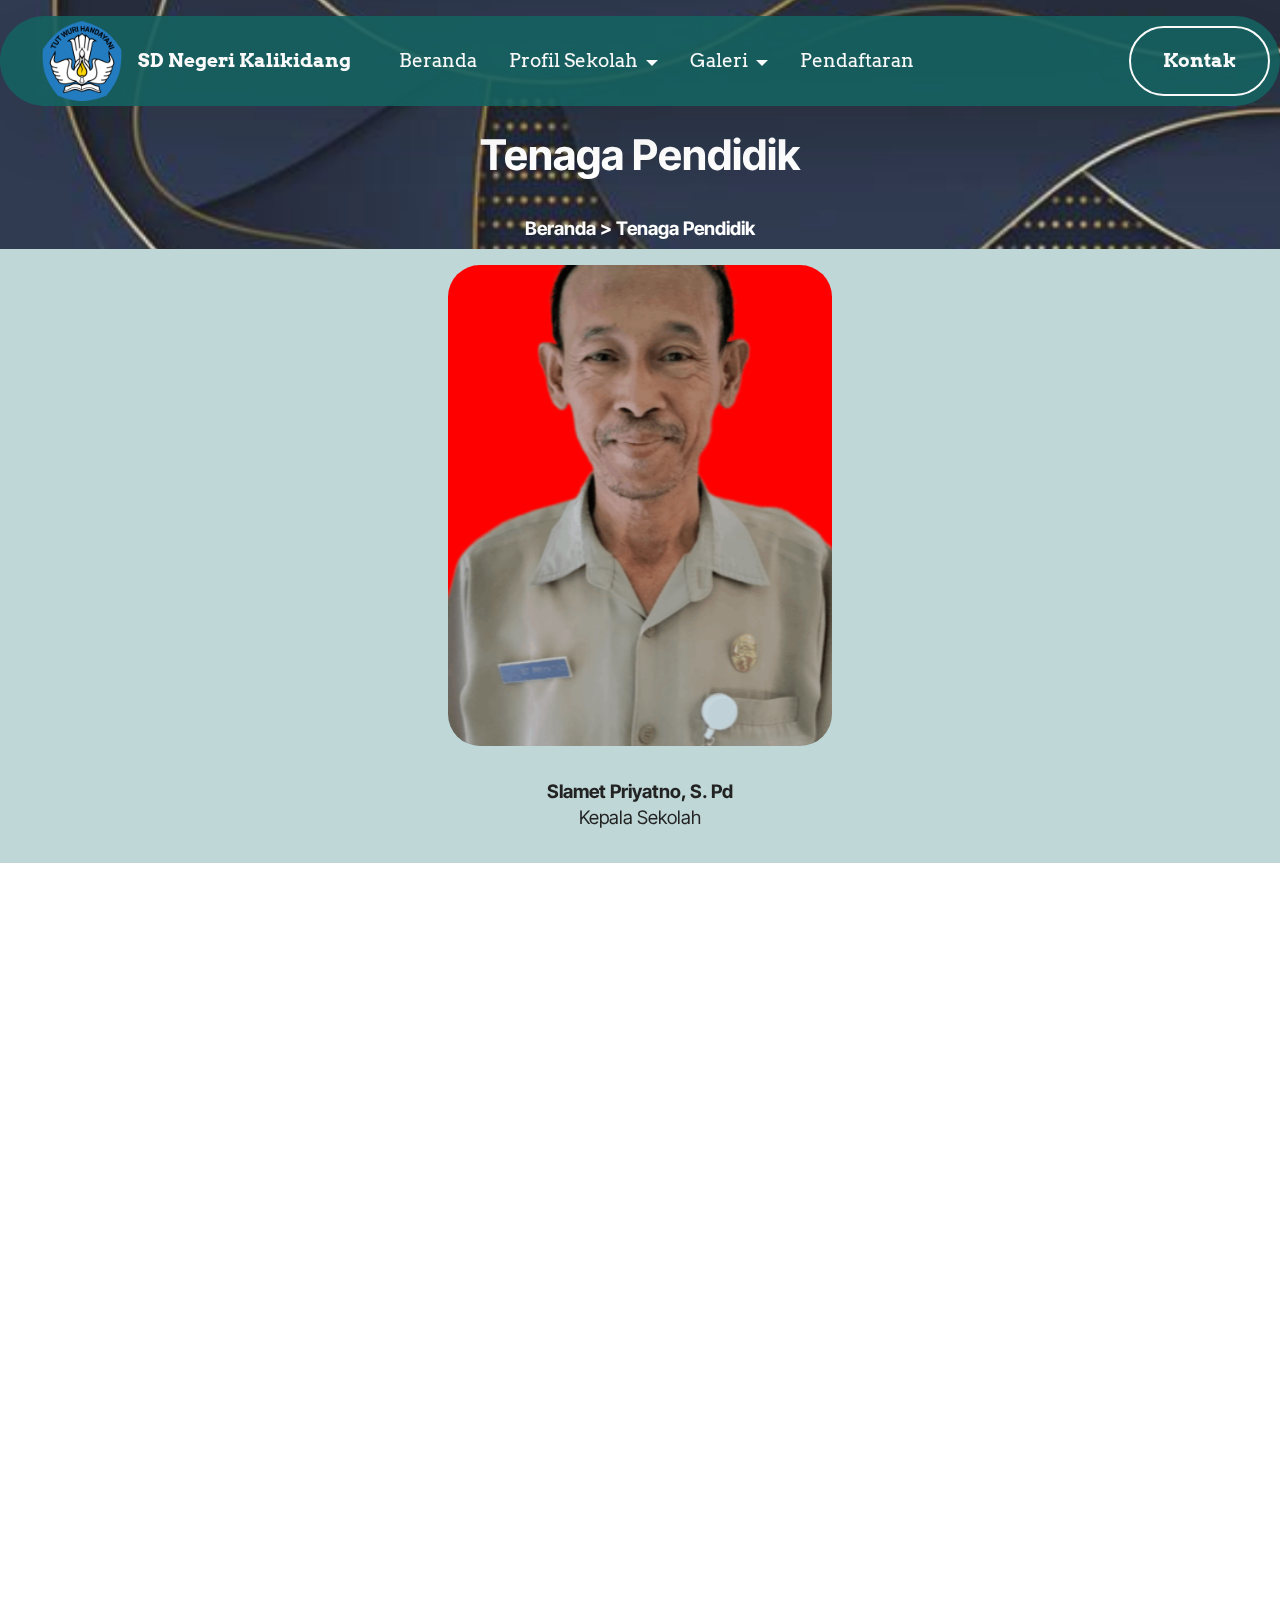
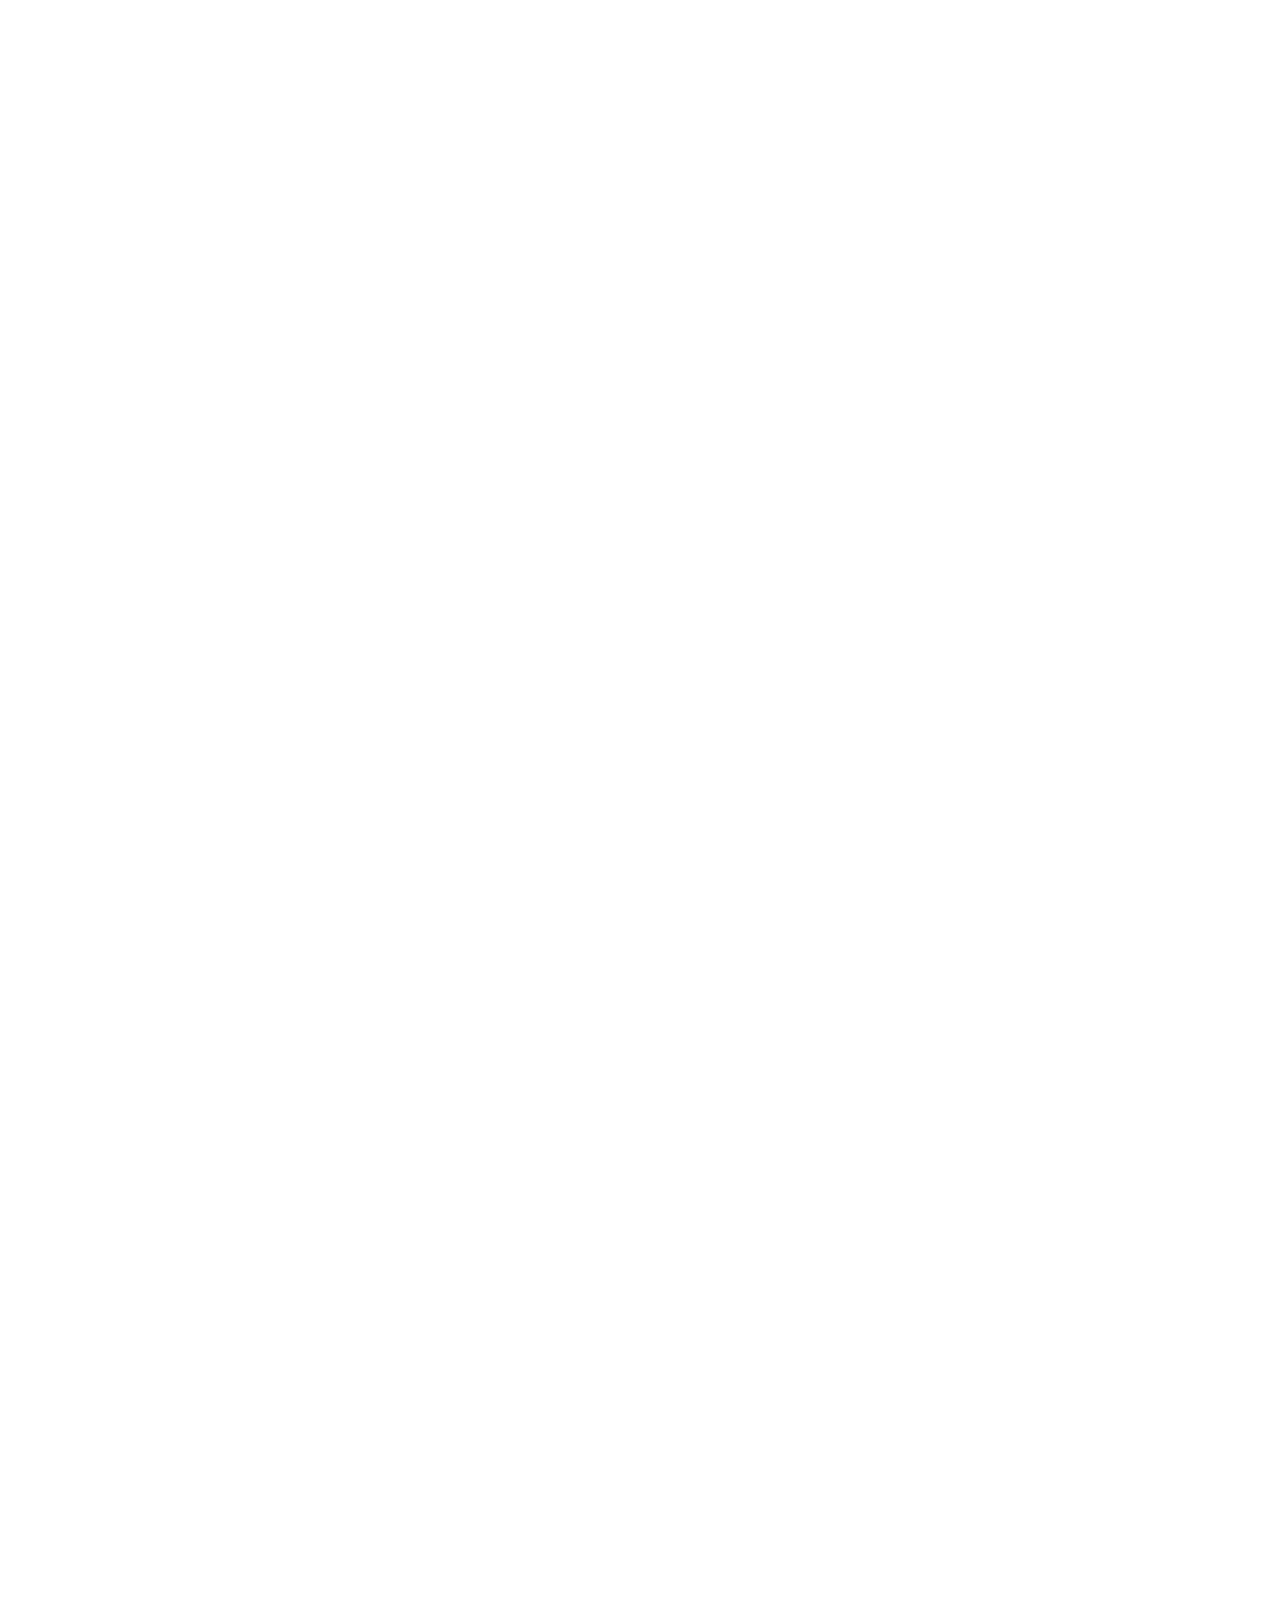
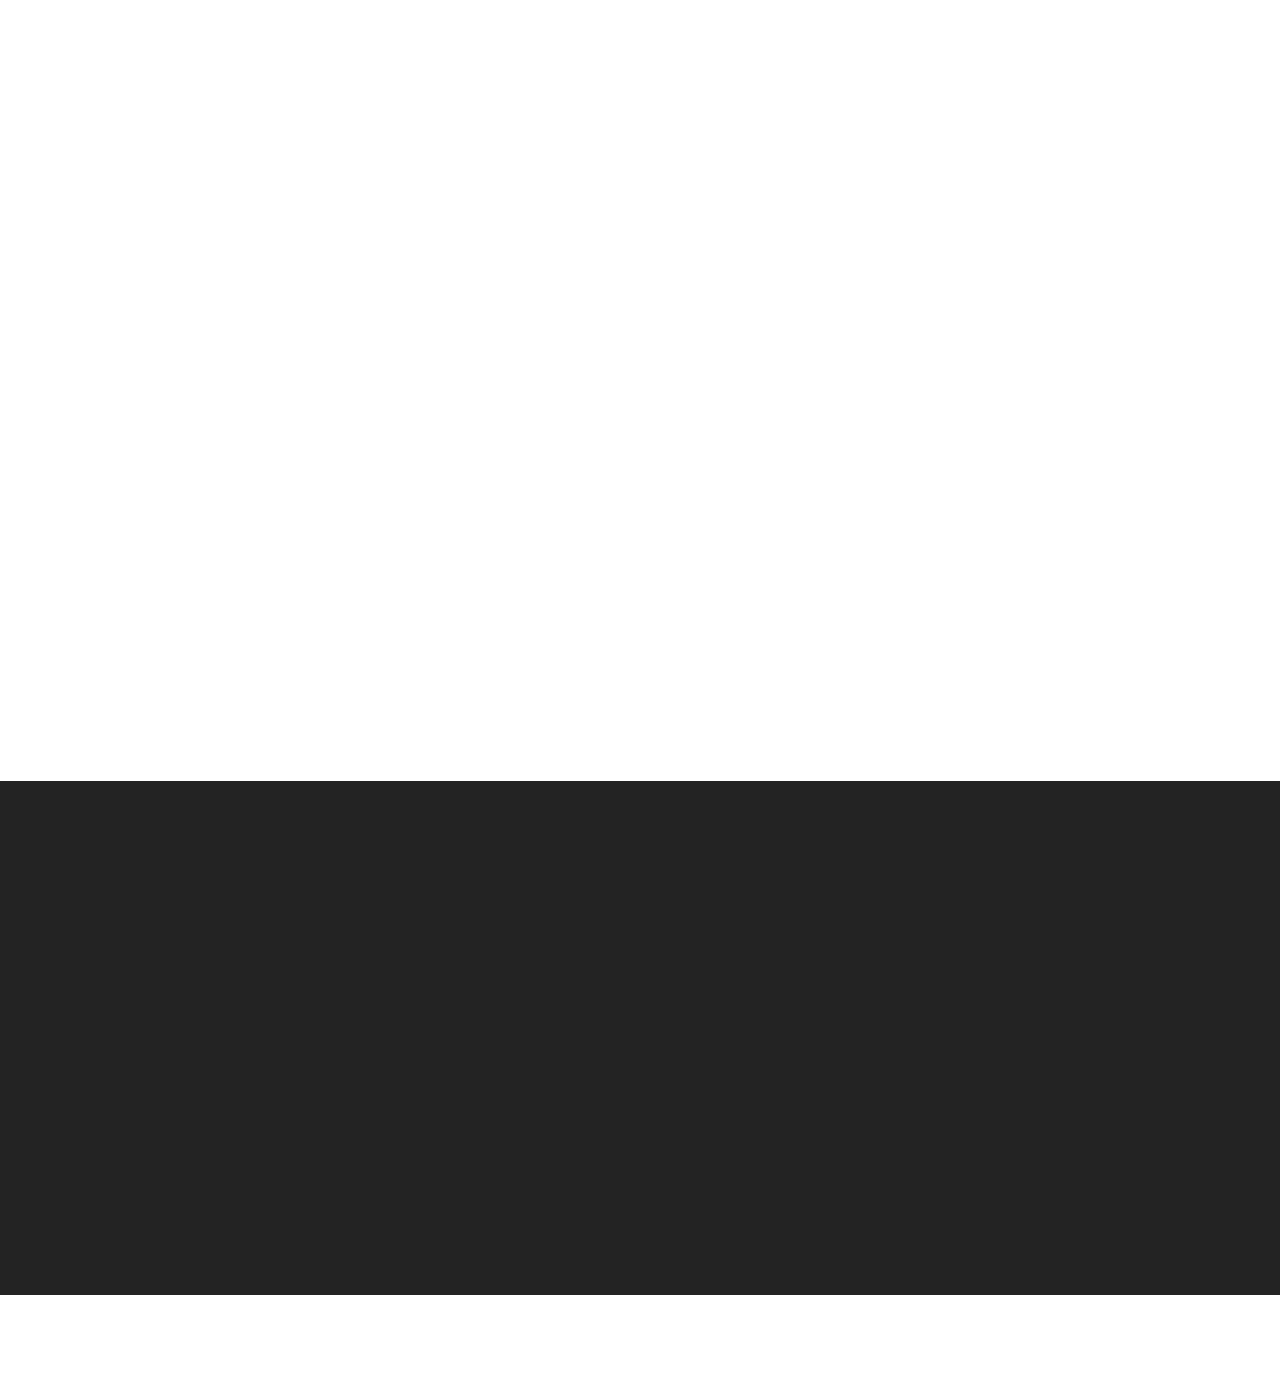
<file: page11.html>
<!DOCTYPE html>
<html  >
<head>
  <!-- Site made with Mobirise Website Builder v5.9.18, https://mobirise.com -->
  <meta charset="UTF-8">
  <meta http-equiv="X-UA-Compatible" content="IE=edge">
  <meta name="generator" content="Mobirise v5.9.18, mobirise.com">
  <meta name="viewport" content="width=device-width, initial-scale=1, minimum-scale=1">
  <link rel="shortcut icon" href="assets/images/logo-of-ministry-of-education-and-culture-of-republic-of-indonesia.svg-1.png" type="image/x-icon">
  <meta name="description" content="">
  
  
  <title>Tenaga Pendidik</title>
  <link rel="stylesheet" href="assets/web/assets/mobirise-icons2/mobirise2.css">
  <link rel="stylesheet" href="assets/bootstrap/css/bootstrap.min.css">
  <link rel="stylesheet" href="assets/bootstrap/css/bootstrap-grid.min.css">
  <link rel="stylesheet" href="assets/bootstrap/css/bootstrap-reboot.min.css">
  <link rel="stylesheet" href="assets/parallax/jarallax.css">
  <link rel="stylesheet" href="assets/animatecss/animate.css">
  <link rel="stylesheet" href="assets/dropdown/css/style.css">
  <link rel="stylesheet" href="assets/socicon/css/styles.css">
  <link rel="stylesheet" href="assets/theme/css/style.css">
  <link rel="preload" href="https://fonts.googleapis.com/css?family=Fjalla+One:400&display=swap" as="style" onload="this.onload=null;this.rel='stylesheet'">
  <noscript><link rel="stylesheet" href="https://fonts.googleapis.com/css?family=Fjalla+One:400&display=swap"></noscript>
  <link rel="preload" href="https://fonts.googleapis.com/css?family=Inter+Tight:100,200,300,400,500,600,700,800,900,100i,200i,300i,400i,500i,600i,700i,800i,900i&display=swap" as="style" onload="this.onload=null;this.rel='stylesheet'">
  <noscript><link rel="stylesheet" href="https://fonts.googleapis.com/css?family=Inter+Tight:100,200,300,400,500,600,700,800,900,100i,200i,300i,400i,500i,600i,700i,800i,900i&display=swap"></noscript>
  <link rel="preload" href="https://fonts.googleapis.com/css?family=Noto+Sans+SC:100,200,300,400,500,600,700,800,900&display=swap" as="style" onload="this.onload=null;this.rel='stylesheet'">
  <noscript><link rel="stylesheet" href="https://fonts.googleapis.com/css?family=Noto+Sans+SC:100,200,300,400,500,600,700,800,900&display=swap"></noscript>
  <link rel="preload" href="https://fonts.googleapis.com/css?family=Arvo:400,400i,700,700i&display=swap" as="style" onload="this.onload=null;this.rel='stylesheet'">
  <noscript><link rel="stylesheet" href="https://fonts.googleapis.com/css?family=Arvo:400,400i,700,700i&display=swap"></noscript>
  <link rel="preload" as="style" href="assets/mobirise/css/mbr-additional.css?v=xGamis"><link rel="stylesheet" href="assets/mobirise/css/mbr-additional.css?v=xGamis" type="text/css">

  
  
  
</head>
<body>
  
  <section data-bs-version="5.1" class="menu menu1 cid-uaY3eDZ3R6" once="menu" id="menu01-28">
	

	<nav class="navbar navbar-dropdown navbar-fixed-top navbar-expand-lg">
		<div class="container">
			<div class="navbar-brand">
				<span class="navbar-logo">
					<a href="https://dapo.kemdikbud.go.id/sekolah/6A1FBD028126DF16B5A0">
						<img src="assets/images/logo-of-ministry-of-education-and-culture-of-republic-of-indonesia.svg-1.png" alt="Mobirise Website Builder" style="height: 5rem;">
					</a>
				</span>
				<span class="navbar-caption-wrap"><a class="navbar-caption text-white text-primary display-4" href="index.html">SD Negeri Kalikidang</a></span>
			</div>
			<button class="navbar-toggler" type="button" data-toggle="collapse" data-bs-toggle="collapse" data-target="#navbarSupportedContent" data-bs-target="#navbarSupportedContent" aria-controls="navbarNavAltMarkup" aria-expanded="false" aria-label="Toggle navigation">
				<div class="hamburger">
					<span></span>
					<span></span>
					<span></span>
					<span></span>
				</div>
			</button>
			<div class="collapse navbar-collapse" id="navbarSupportedContent">
				<ul class="navbar-nav nav-dropdown" data-app-modern-menu="true"><li class="nav-item"><a class="nav-link link text-white text-primary display-4" href="index.html">Beranda</a></li><li class="nav-item dropdown"><a class="nav-link link dropdown-toggle text-white display-4" href="https://mobiri.se" aria-expanded="false" data-toggle="dropdown-submenu" data-bs-toggle="dropdown" data-bs-auto-close="outside">Profil Sekolah</a><div class="dropdown-menu" aria-labelledby="dropdown-971"><a class="show dropdown-item text-white display-4" href="page2.html">Sambutan&nbsp;</a><a class="show dropdown-item text-white display-4" href="page3.html">Sejarah</a><a class="show dropdown-item text-white display-4" href="page4.html">Visi &amp; Misi</a><a class="show dropdown-item text-white text-primary display-4" href="page5.html">Struktur&nbsp;</a><a class="text-white show dropdown-item text-primary display-4" href="page11.html">Tenaga Pendidik</a></div></li><li class="nav-item dropdown"><a class="nav-link link dropdown-toggle text-white display-4" href="https://mobiri.se" data-toggle="dropdown-submenu" data-bs-toggle="dropdown" data-bs-auto-close="outside" aria-expanded="false">Galeri</a><div class="dropdown-menu" aria-labelledby="dropdown-722"><a class="dropdown-item text-white text-primary display-4" href="page7.html">Kegiatan</a><a class="dropdown-item text-white text-primary display-4" href="page6.html">Prestasi</a><a class="dropdown-item text-white text-primary display-4" href="page9.html">Vidio&nbsp;</a></div></li><li class="nav-item"><a class="nav-link link text-white text-primary display-4" href="page10.html">Pendaftaran</a></li></ul>
				
				<div class="navbar-buttons mbr-section-btn"><a class="btn btn-white-outline display-4" href="https://wa.me/6285225894532">Kontak</a></div>
			</div>
		</div>
	</nav>
</section>

<section data-bs-version="5.1" class="article11 cid-ueC7vWbNw5 mbr-parallax-background" id="article11-2d">
    

    
    <div class="mbr-overlay" style="opacity: 0.1; background-color: rgb(255, 255, 255);">
    </div>
    <div class="container">
        <div class="row justify-content-center">
            <div class="title col-md-12 col-lg-5">
                <h3 class="mbr-section-title mbr-fonts-style align-center mt-0 mb-0 display-2">
                <strong>Tenaga Pendidik</strong></h3>
                <h4 class="mbr-section-subtitle align-center mbr-fonts-style mt-4 display-7"><a href="index.html" class="text-white"><strong>Beranda</strong></a> <strong>&gt; Tenaga Pendidik</strong></h4>
                
            </div>
        </div>
    </div>
</section>

<section data-bs-version="5.1" class="header12 cid-ueC6KQjOvo" id="header12-2a">
  
  

  <div class="text-center container">
    <div class="row mb-4 justify-content-center">
      <div class="col-12 col-md-4">
        <img class="w-100" src="assets/images/ft-kepsek-fotor-bg-remover-2024060413465-399x500.png" alt="Mobirise Website Builder">
      </div>
    </div>
    <div class="row justify-content-center">
      <div class="col-md-12 content-head">
        
        <p class="mbr-text mbr-fonts-style mb-4 display-7"><strong>Slamet Priyatno, S. Pd</strong><br>Kepala Sekolah</p>
        
      </div>
    </div>
  </div>
</section>

<section data-bs-version="5.1" class="people03 cid-ueC6LrK6o4" id="people03-2b">
	
	
	<div class="container">
		<div class="row justify-content-center">
			<div class="col-12 content-head">
				
			</div>
		</div>
		<div class="row">
			<div class="item features-image col-12 col-md-6 col-lg-4 active">
				<div class="item-wrapper">
					<div class="item-img mb-3">
						<img src="assets/images/ice-herna-t-s.pd.-fotor-bg-remover-202406041411-375x500.png" alt="Mobirise Website Builder" title="" data-slide-to="0" data-bs-slide-to="0">
					</div>
					<div class="item-content align-left">
						<h5 class="item-title mbr-fonts-style display-5"><strong>Ice Herna Trisnaningsih, S.Pd</strong></h5>
						<h6 class="item-subtitle mbr-fonts-style mb-3 display-7">Guru Kelas I A</h6>
						
					</div>
					
				</div>
			</div><div class="item features-image col-12 col-md-6 col-lg-4">
				<div class="item-wrapper">
					<div class="item-img mb-3">
						<img src="assets/images/katarina-dwi-anggarini-s.pd.-fotor-bg-remover-202406041448-375x500.png" alt="Mobirise Website Builder" title="" data-slide-to="1" data-bs-slide-to="1">
					</div>
					<div class="item-content align-left">
						<h5 class="item-title mbr-fonts-style display-5"><strong>Katarina Dwi Anggarina, S.Pd</strong></h5>
						<h6 class="item-subtitle mbr-fonts-style mb-3 display-7">Guru Kelas I B</h6>
						
					</div>
					
				</div>
			</div>
			
			<div class="item features-image col-12 col-md-6 col-lg-4">
				<div class="item-wrapper">
					<div class="item-img mb-3">
						<img src="assets/images/esti-restiati-s.pd.-fotor-bg-remover-2024060414619-375x500.png" alt="Mobirise Website Builder" title="">
					</div>
					<div class="item-content align-left">
						<h5 class="item-title mbr-fonts-style display-5"><strong>Esti Restati, S.Pd</strong></h5>
						<h6 class="item-subtitle mbr-fonts-style mb-3 display-7">Guru Kelas II A</h6>
						
					</div>
					
				</div>
			</div><div class="item features-image col-12 col-md-6 col-lg-4">
				<div class="item-wrapper">
					<div class="item-img mb-3">
						<img src="assets/images/sabar-nur-imah-s.pd.-fotor-bg-remover-2024060414913-375x500.png" alt="Mobirise Website Builder" title="" data-slide-to="3" data-bs-slide-to="4">
					</div>
					<div class="item-content align-left">
						<h5 class="item-title mbr-fonts-style display-5"><strong>Sabar Nur Imah, S.Pd&nbsp;</strong></h5>
						<h6 class="item-subtitle mbr-fonts-style mb-3 display-7">Guru Kelas II A</h6>
						
					</div>
					
				</div>
			</div><div class="item features-image col-12 col-md-6 col-lg-4">
				<div class="item-wrapper">
					<div class="item-img mb-3">
						<img src="assets/images/yulia-phrames-fotor-bg-remover-20240604141113-375x500.png" alt="Mobirise Website Builder" title="" data-slide-to="4" data-bs-slide-to="5">
					</div>
					<div class="item-content align-left">
						<h5 class="item-title mbr-fonts-style display-5"><strong>Yhulia Pharmes</strong></h5>
						<h6 class="item-subtitle mbr-fonts-style mb-3 display-7">Guru Kelas III A</h6>
						
					</div>
					
				</div>
			</div><div class="item features-image col-12 col-md-6 col-lg-4">
				<div class="item-wrapper">
					<div class="item-img mb-3">
						<img src="assets/images/misyati-s.pd.-fotor-bg-remover-20240604141342-375x500.png" alt="Mobirise Website Builder" title="" data-slide-to="5" data-bs-slide-to="6">
					</div>
					<div class="item-content align-left">
						<h5 class="item-title mbr-fonts-style display-5"><strong>Misyati, S.Pd</strong></h5>
						<h6 class="item-subtitle mbr-fonts-style mb-3 display-7">Guru Kelas III B</h6>
						
					</div>
					
				</div>
			</div><div class="item features-image col-12 col-md-6 col-lg-4">
				<div class="item-wrapper">
					<div class="item-img mb-3">
						<img src="assets/images/sarno-s.pd-fotor-bg-remover-20240604141559-375x500.png" alt="Mobirise Website Builder" title="" data-slide-to="6" data-bs-slide-to="7">
					</div>
					<div class="item-content align-left">
						<h5 class="item-title mbr-fonts-style display-5"><strong>Sarno, S.Pd.SD</strong></h5>
						<h6 class="item-subtitle mbr-fonts-style mb-3 display-7">Guru Kelas IV A</h6>
						
					</div>
					
				</div>
			</div><div class="item features-image col-12 col-md-6 col-lg-4">
				<div class="item-wrapper">
					<div class="item-img mb-3">
						<img src="assets/images/rokhman-khusnandar-s.pd.-fotor-bg-remover-20240604142227-375x500.png" alt="Mobirise Website Builder" title="" data-slide-to="7" data-bs-slide-to="8">
					</div>
					<div class="item-content align-left">
						<h5 class="item-title mbr-fonts-style display-5"><strong>Rokhman Khusnandar, S.Pd</strong></h5>
						<h6 class="item-subtitle mbr-fonts-style mb-3 display-7">Guru Kelas IV B</h6>
						
					</div>
					
				</div>
			</div><div class="item features-image col-12 col-md-6 col-lg-4">
				<div class="item-wrapper">
					<div class="item-img mb-3">
						<img src="assets/images/anik-budiarti-s.pd.-fotor-bg-remover-20240604134453-333x500.png" alt="Mobirise Website Builder" title="" data-slide-to="8" data-bs-slide-to="9">
					</div>
					<div class="item-content align-left">
						<h5 class="item-title mbr-fonts-style display-5"><strong>Anik Budiarti, S.Pd</strong></h5>
						<h6 class="item-subtitle mbr-fonts-style mb-3 display-7">Guru Kelas V A</h6>
						
					</div>
					
				</div>
			</div><div class="item features-image col-12 col-md-6 col-lg-4">
				<div class="item-wrapper">
					<div class="item-img mb-3">
						<img src="assets/images/aniz-neina-larasati-s.pd.-fotor-bg-remover-20240604142718-375x500.png" alt="Mobirise Website Builder" title="" data-slide-to="9" data-bs-slide-to="10">
					</div>
					<div class="item-content align-left">
						<h5 class="item-title mbr-fonts-style display-5"><strong>Aniz Neina Larasati, S.Pd</strong></h5>
						<h6 class="item-subtitle mbr-fonts-style mb-3 display-7">Guru Kelas V B</h6>
						
					</div>
					
				</div>
			</div><div class="item features-image col-12 col-md-6 col-lg-4">
				<div class="item-wrapper">
					<div class="item-img mb-3">
						<img src="assets/images/dhiah-murtisari-s.pd.-fotor-bg-remover-20240604143217-375x500.png" alt="Mobirise Website Builder" title="" data-slide-to="10" data-bs-slide-to="11">
					</div>
					<div class="item-content align-left">
						<h5 class="item-title mbr-fonts-style display-5"><strong>Dhiah Murtisari, S. Pd</strong></h5>
						<h6 class="item-subtitle mbr-fonts-style mb-3 display-7">Guru Kelas VI A</h6>
						
					</div>
					
				</div>
			</div><div class="item features-image col-12 col-md-6 col-lg-4">
				<div class="item-wrapper">
					<div class="item-img mb-3">
						<img src="assets/images/siti-sangirah-s.pd.-fotor-bg-remover-20240604143659-378x500.png" alt="Mobirise Website Builder" title="" data-slide-to="11" data-bs-slide-to="12">
					</div>
					<div class="item-content align-left">
						<h5 class="item-title mbr-fonts-style display-5"><strong>Siti Sangirah, S. Pd</strong></h5>
						<h6 class="item-subtitle mbr-fonts-style mb-3 display-7">Guru Kelas VI B</h6>
						
					</div>
					
				</div>
			</div><div class="item features-image col-12 col-md-6 col-lg-4">
				<div class="item-wrapper">
					<div class="item-img mb-3">
						<img src="assets/images/suyitno-s.pd.-fotor-bg-remover-20240604144031-375x500.png" alt="Mobirise Website Builder" title="" data-slide-to="12" data-bs-slide-to="13">
					</div>
					<div class="item-content align-left">
						<h5 class="item-title mbr-fonts-style display-5"><strong>Suyitno, S.Pd</strong></h5>
						<h6 class="item-subtitle mbr-fonts-style mb-3 display-7">Guru PJOK</h6>
						
					</div>
					
				</div>
			</div><div class="item features-image col-12 col-md-6 col-lg-4">
				<div class="item-wrapper">
					<div class="item-img mb-3">
						<img src="assets/images/andi-parwoto-s.pd.-fotor-bg-remover-20240604144356-375x500.png" alt="Mobirise Website Builder" title="" data-slide-to="13" data-bs-slide-to="14">
					</div>
					<div class="item-content align-left">
						<h5 class="item-title mbr-fonts-style display-5"><strong>Andi Parwoto, S. Pd</strong></h5>
						<h6 class="item-subtitle mbr-fonts-style mb-3 display-7">Guru Agama</h6>
						
					</div>
					
				</div>
			</div>
		</div>
	</div>
</section>

<section data-bs-version="5.1" class="footer6 cid-ucQ3Wemgbw" once="footers" id="footer6-29">

    

    

    <div class="container">
        <div class="row content mbr-white">
            <div class="col-12 col-md-3 mbr-fonts-style display-7">
                <h5 class="mbr-section-subtitle mbr-fonts-style mb-2 display-7">
                    <strong>Alamat</strong></h5>
                <p class="mbr-text mbr-fonts-style display-7">G7M9+3W4, Dusun III Kalikidang, Kalikidang, Kec. Sokaraja, Kabupaten Banyumas, Jawa Tengah 53181</p> <br>
                <h5 class="mbr-section-subtitle mbr-fonts-style mb-2 mt-4 display-7"><strong><br></strong><strong>Kontak</strong><strong><br></strong></h5>
                <p class="mbr-text mbr-fonts-style mb-4 display-7">
                    <a href="mailto:sdkalikidang@yahoo.com" class="text-white">Email : sdkalikidang@yahoo.com</a> <br><a href="https://wa.me/6285225894532" class="text-white text-primary">WhatsApp : 085225894532</a><br><a href="tel:+6285803428089" class="text-white text-primary">Telepon :&nbsp;085803428089</a></p>
            </div>
            <div class="col-12 col-md-3 mbr-fonts-style display-4">
                <h5 class="mbr-section-subtitle mbr-fonts-style mb-2 display-4"><strong><b>Formulir</b> <b>PPDB</b></strong></h5>
                <ul class="list mbr-fonts-style mb-4 display-4">
                    <li class="mbr-text item-wrap"><a href="https://bit.ly/PPDBSDNKALIKIDANG24" class="text-white text-primary">https://bit.ly/PPDBSDNKALIKIDANG24</a></li><a href="https://bit.ly/PPDBSDNKALIKIDANG24" class="text-primary">
                    </a><li class="mbr-text item-wrap"><br></li>
                </ul>
                <h5 class="mbr-section-subtitle mbr-fonts-style mb-2 mt-5 display-7"><strong><br></strong><strong><br></strong><strong>Jam Kerja</strong></h5>
                <p class="mbr-text mbr-fonts-style mb-4 display-7">Senin - Kamis : Pukul 07.00 - 15.15 WIB<br>Jumat : Pukul 07.00 - 15.00 WIB
<br>Sabtu &amp; Minggu : Libur
<br>
<br></p>
            </div>
            <div class="col-12 col-md-6">
                <div class="google-map"><iframe frameborder="0" style="border:0" src="https://www.google.com/maps/embed?pb=!1m18!1m12!1m3!1d3955.9808632464783!2d109.26725147404426!3d-7.467364373610607!2m3!1f0!2f0!3f0!3m2!1i1024!2i768!4f13.1!3m3!1m2!1s0x2e655c655e08b061%3A0x5766ecb126cdbddf!2sSD%20Negeri%20Kalikidang!5e0!3m2!1sid!2sid!4v1715762531973!5m2!1sid!2sid" allowfullscreen=""></iframe></div>
            </div>
            <div class="col-md-6">
                
            </div>
        </div>
        <div class="footer-lower">
            <div class="media-container-row">
                <div class="col-sm-12">
                    <hr>
                </div>
            </div>
            <div class="col-sm-12 copyright pl-0">
                <p class="mbr-text mbr-fonts-style mbr-white display-7">
                    © Copyright 2024 - SD Negeri Kalikidang</p>
            </div>
        </div>
    </div>
</section><section class="display-7" style="padding: 0;align-items: center;justify-content: center;flex-wrap: wrap;    align-content: center;display: flex;position: relative;height: 4rem;"><a href="https://mobiri.se/3098261" style="flex: 1 1;height: 4rem;position: absolute;width: 100%;z-index: 1;"><img alt="" style="height: 4rem;" src="[data-uri]"></a><p style="margin: 0;text-align: center;" class="display-7">&#8204;</p><a style="z-index:1" href="https://mobirise.com"> Website Builder Software</a></section><script src="assets/bootstrap/js/bootstrap.bundle.min.js"></script>  <script src="assets/parallax/jarallax.js"></script>  <script src="assets/smoothscroll/smooth-scroll.js"></script>  <script src="assets/ytplayer/index.js"></script>  <script src="assets/dropdown/js/navbar-dropdown.js"></script>  <script src="assets/theme/js/script.js"></script>  
  
  
 <div id="scrollToTop" class="scrollToTop mbr-arrow-up"><a style="text-align: center;"><i class="mbr-arrow-up-icon mbr-arrow-up-icon-cm cm-icon cm-icon-smallarrow-up"></i></a></div>
    <input name="animation" type="hidden">
  </body>
</html>
</file>
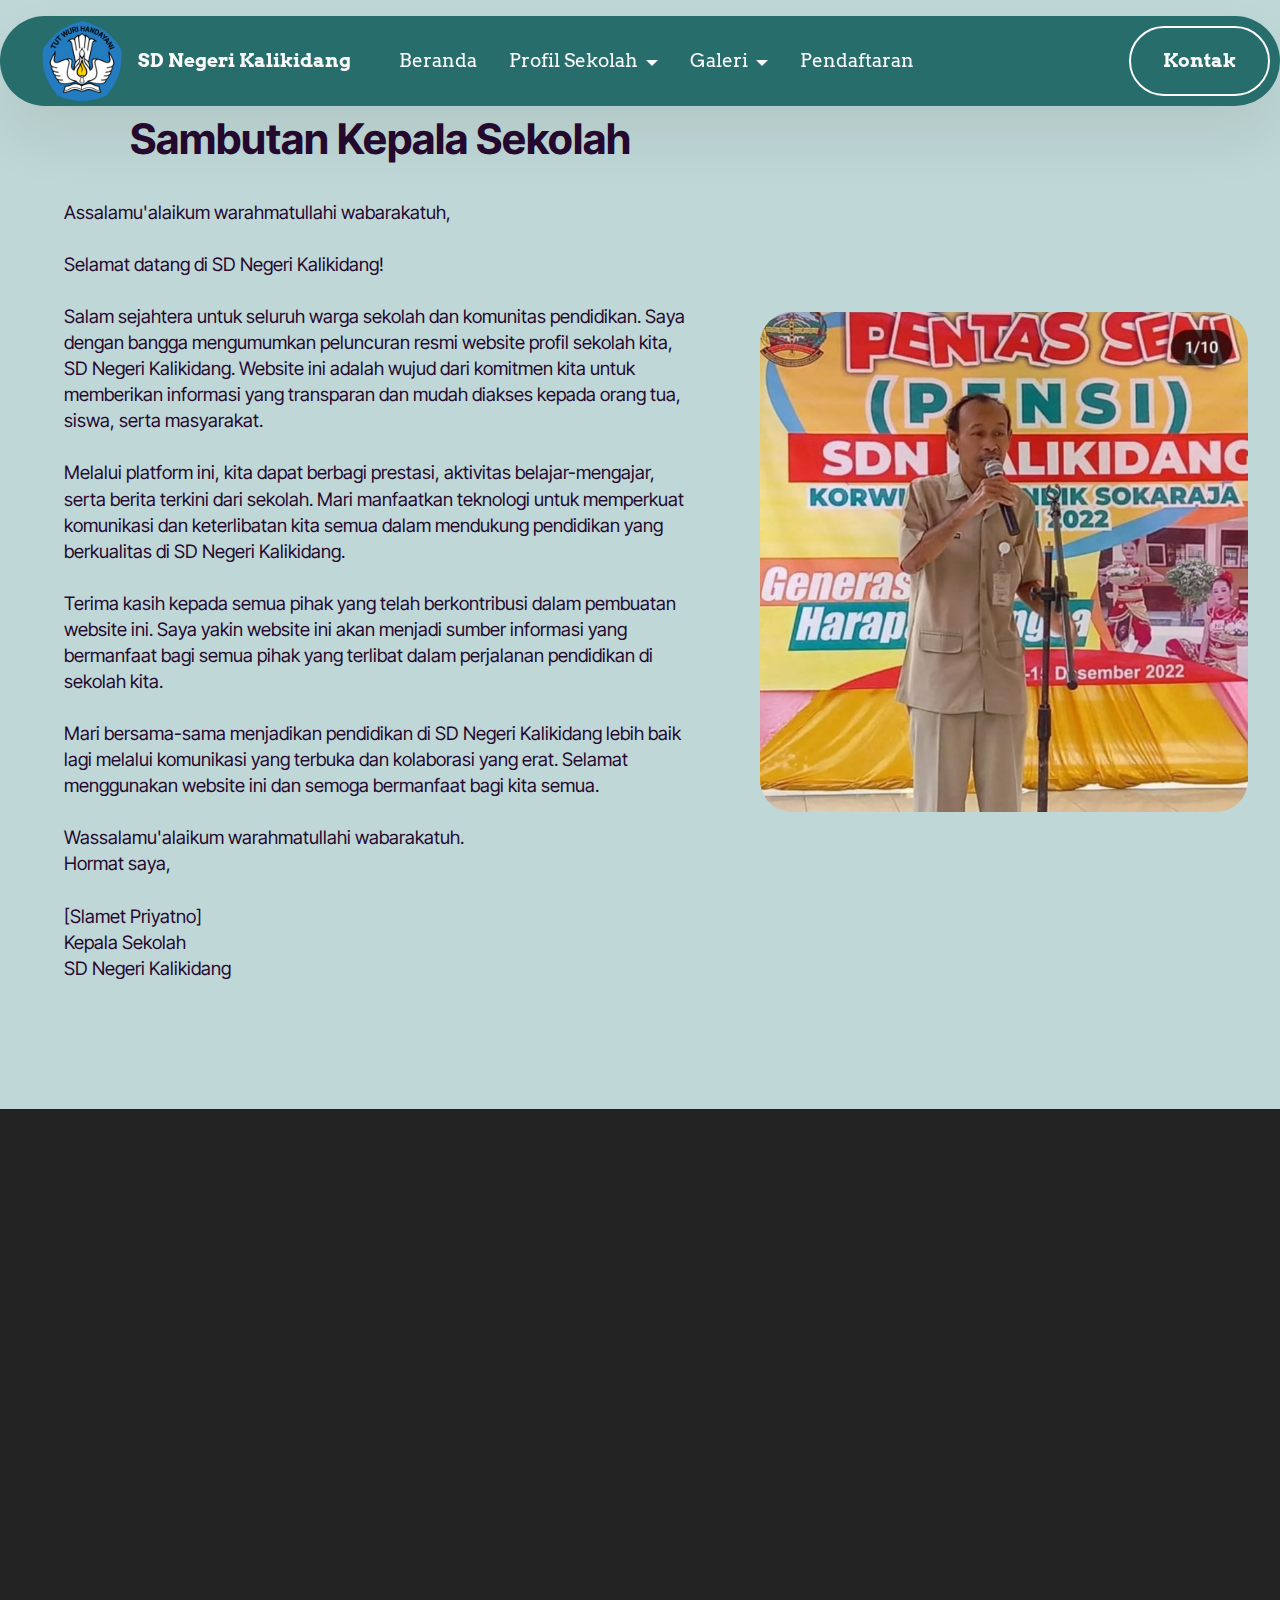
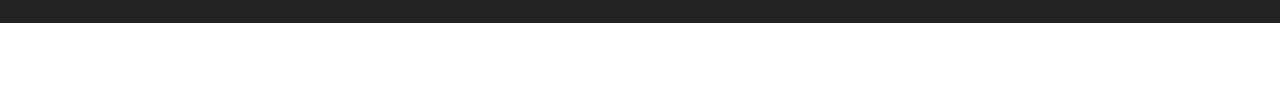
<file: page2.html>
<!DOCTYPE html>
<html  >
<head>
  <!-- Site made with Mobirise Website Builder v5.9.18, https://mobirise.com -->
  <meta charset="UTF-8">
  <meta http-equiv="X-UA-Compatible" content="IE=edge">
  <meta name="generator" content="Mobirise v5.9.18, mobirise.com">
  <meta name="viewport" content="width=device-width, initial-scale=1, minimum-scale=1">
  <link rel="shortcut icon" href="assets/images/logo-of-ministry-of-education-and-culture-of-republic-of-indonesia.svg-1.png" type="image/x-icon">
  <meta name="description" content="">
  
  
  <title>Sambutan</title>
  <link rel="stylesheet" href="assets/web/assets/mobirise-icons2/mobirise2.css">
  <link rel="stylesheet" href="assets/bootstrap/css/bootstrap.min.css">
  <link rel="stylesheet" href="assets/bootstrap/css/bootstrap-grid.min.css">
  <link rel="stylesheet" href="assets/bootstrap/css/bootstrap-reboot.min.css">
  <link rel="stylesheet" href="assets/animatecss/animate.css">
  <link rel="stylesheet" href="assets/dropdown/css/style.css">
  <link rel="stylesheet" href="assets/socicon/css/styles.css">
  <link rel="stylesheet" href="assets/theme/css/style.css">
  <link rel="preload" href="https://fonts.googleapis.com/css?family=Fjalla+One:400&display=swap" as="style" onload="this.onload=null;this.rel='stylesheet'">
  <noscript><link rel="stylesheet" href="https://fonts.googleapis.com/css?family=Fjalla+One:400&display=swap"></noscript>
  <link rel="preload" href="https://fonts.googleapis.com/css?family=Inter+Tight:100,200,300,400,500,600,700,800,900,100i,200i,300i,400i,500i,600i,700i,800i,900i&display=swap" as="style" onload="this.onload=null;this.rel='stylesheet'">
  <noscript><link rel="stylesheet" href="https://fonts.googleapis.com/css?family=Inter+Tight:100,200,300,400,500,600,700,800,900,100i,200i,300i,400i,500i,600i,700i,800i,900i&display=swap"></noscript>
  <link rel="preload" href="https://fonts.googleapis.com/css?family=Noto+Sans+SC:100,200,300,400,500,600,700,800,900&display=swap" as="style" onload="this.onload=null;this.rel='stylesheet'">
  <noscript><link rel="stylesheet" href="https://fonts.googleapis.com/css?family=Noto+Sans+SC:100,200,300,400,500,600,700,800,900&display=swap"></noscript>
  <link rel="preload" href="https://fonts.googleapis.com/css?family=Arvo:400,400i,700,700i&display=swap" as="style" onload="this.onload=null;this.rel='stylesheet'">
  <noscript><link rel="stylesheet" href="https://fonts.googleapis.com/css?family=Arvo:400,400i,700,700i&display=swap"></noscript>
  <link rel="preload" as="style" href="assets/mobirise/css/mbr-additional.css?v=qOu5Lf"><link rel="stylesheet" href="assets/mobirise/css/mbr-additional.css?v=qOu5Lf" type="text/css">

  
  
  
</head>
<body>
  
  <section data-bs-version="5.1" class="menu menu1 cid-uaY3eDZ3R6" once="menu" id="menu01-6">
	

	<nav class="navbar navbar-dropdown navbar-fixed-top navbar-expand-lg">
		<div class="container">
			<div class="navbar-brand">
				<span class="navbar-logo">
					<a href="https://dapo.kemdikbud.go.id/sekolah/6A1FBD028126DF16B5A0">
						<img src="assets/images/logo-of-ministry-of-education-and-culture-of-republic-of-indonesia.svg-1.png" alt="Mobirise Website Builder" style="height: 5rem;">
					</a>
				</span>
				<span class="navbar-caption-wrap"><a class="navbar-caption text-white text-primary display-4" href="index.html">SD Negeri Kalikidang</a></span>
			</div>
			<button class="navbar-toggler" type="button" data-toggle="collapse" data-bs-toggle="collapse" data-target="#navbarSupportedContent" data-bs-target="#navbarSupportedContent" aria-controls="navbarNavAltMarkup" aria-expanded="false" aria-label="Toggle navigation">
				<div class="hamburger">
					<span></span>
					<span></span>
					<span></span>
					<span></span>
				</div>
			</button>
			<div class="collapse navbar-collapse" id="navbarSupportedContent">
				<ul class="navbar-nav nav-dropdown" data-app-modern-menu="true"><li class="nav-item"><a class="nav-link link text-white text-primary display-4" href="index.html">Beranda</a></li><li class="nav-item dropdown"><a class="nav-link link dropdown-toggle text-white display-4" href="https://mobiri.se" aria-expanded="false" data-toggle="dropdown-submenu" data-bs-toggle="dropdown" data-bs-auto-close="outside">Profil Sekolah</a><div class="dropdown-menu" aria-labelledby="dropdown-971"><a class="show dropdown-item text-white display-4" href="page2.html">Sambutan&nbsp;</a><a class="show dropdown-item text-white display-4" href="page3.html">Sejarah</a><a class="show dropdown-item text-white display-4" href="page4.html">Visi &amp; Misi</a><a class="show dropdown-item text-white text-primary display-4" href="page5.html">Struktur&nbsp;</a><a class="text-white show dropdown-item text-primary display-4" href="page11.html">Tenaga Pendidik</a></div></li><li class="nav-item dropdown"><a class="nav-link link dropdown-toggle text-white display-4" href="https://mobiri.se" data-toggle="dropdown-submenu" data-bs-toggle="dropdown" data-bs-auto-close="outside" aria-expanded="false">Galeri</a><div class="dropdown-menu" aria-labelledby="dropdown-722"><a class="dropdown-item text-white text-primary display-4" href="page7.html">Kegiatan</a><a class="dropdown-item text-white text-primary display-4" href="page6.html">Prestasi</a><a class="dropdown-item text-white text-primary display-4" href="page9.html">Vidio&nbsp;</a></div></li><li class="nav-item"><a class="nav-link link text-white text-primary display-4" href="page10.html">Pendaftaran</a></li></ul>
				
				<div class="navbar-buttons mbr-section-btn"><a class="btn btn-white-outline display-4" href="https://wa.me/6285225894532">Kontak</a></div>
			</div>
		</div>
	</nav>
</section>

<section data-bs-version="5.1" class="article2 cid-ubrIysW5OO" id="article02-9">
	

	
	

	<div class="container">
		<div class="row justify-content-center">
			<div class="col-12 col-md-12 col-lg-5 image-wrapper">
				<img class="w-100" src="assets/images/b6b627ad-85c8-4123-9961-89aa80eb221c-1-718x718.jpeg" alt="Mobirise Website Builder">
			</div>
			<div class="col-12 col-md-12 col-lg">
				<div class="text-wrapper align-left">
					<h1 class="mbr-section-title mbr-fonts-style mb-4 display-2"><strong>Sambutan Kepala Sekolah</strong></h1>
					<p class="mbr-text align-left mbr-fonts-style mb-4 display-7">Assalamu'alaikum warahmatullahi wabarakatuh,
<br>
<br>Selamat datang di SD Negeri Kalikidang!
<br>
<br>Salam sejahtera untuk seluruh warga sekolah dan komunitas pendidikan. Saya dengan bangga mengumumkan peluncuran resmi website profil sekolah kita, SD Negeri Kalikidang. Website ini adalah wujud dari komitmen kita untuk memberikan informasi yang transparan dan mudah diakses kepada orang tua, siswa, serta masyarakat.
<br>
<br>Melalui platform ini, kita dapat berbagi prestasi, aktivitas belajar-mengajar, serta berita terkini dari sekolah. Mari manfaatkan teknologi untuk memperkuat komunikasi dan keterlibatan kita semua dalam mendukung pendidikan yang berkualitas di SD Negeri Kalikidang.
<br>
<br>Terima kasih kepada semua pihak yang telah berkontribusi dalam pembuatan website ini. Saya yakin website ini akan menjadi sumber informasi yang bermanfaat bagi semua pihak yang terlibat dalam perjalanan pendidikan di sekolah kita.
<br>
<br>Mari bersama-sama menjadikan pendidikan di SD Negeri Kalikidang lebih baik lagi melalui komunikasi yang terbuka dan kolaborasi yang erat. Selamat menggunakan website ini dan semoga bermanfaat bagi kita semua.
<br>
<br>Wassalamu'alaikum warahmatullahi wabarakatuh.
<br>Hormat saya,
<br>
<br>[Slamet Priyatno]
<br>Kepala Sekolah
<br>SD Negeri Kalikidang</p>
					
				</div>
			</div>
		</div>
	</div>
</section>

<section data-bs-version="5.1" class="footer6 cid-ucQ3Wemgbw" once="footers" id="footer6-1f">

    

    

    <div class="container">
        <div class="row content mbr-white">
            <div class="col-12 col-md-3 mbr-fonts-style display-7">
                <h5 class="mbr-section-subtitle mbr-fonts-style mb-2 display-7">
                    <strong>Alamat</strong></h5>
                <p class="mbr-text mbr-fonts-style display-7">G7M9+3W4, Dusun III Kalikidang, Kalikidang, Kec. Sokaraja, Kabupaten Banyumas, Jawa Tengah 53181</p> <br>
                <h5 class="mbr-section-subtitle mbr-fonts-style mb-2 mt-4 display-7"><strong><br></strong><strong>Kontak</strong><strong><br></strong></h5>
                <p class="mbr-text mbr-fonts-style mb-4 display-7">
                    <a href="mailto:sdkalikidang@yahoo.com" class="text-white">Email : sdkalikidang@yahoo.com</a> <br><a href="https://wa.me/6285225894532" class="text-white text-primary">WhatsApp : 085225894532</a><br><a href="tel:+6285803428089" class="text-white text-primary">Telepon :&nbsp;085803428089</a></p>
            </div>
            <div class="col-12 col-md-3 mbr-fonts-style display-4">
                <h5 class="mbr-section-subtitle mbr-fonts-style mb-2 display-4"><strong><b>Formulir</b> <b>PPDB</b></strong></h5>
                <ul class="list mbr-fonts-style mb-4 display-4">
                    <li class="mbr-text item-wrap"><a href="https://bit.ly/PPDBSDNKALIKIDANG24" class="text-white text-primary">https://bit.ly/PPDBSDNKALIKIDANG24</a></li><a href="https://bit.ly/PPDBSDNKALIKIDANG24" class="text-primary">
                    </a><li class="mbr-text item-wrap"><br></li>
                </ul>
                <h5 class="mbr-section-subtitle mbr-fonts-style mb-2 mt-5 display-7"><strong><br></strong><strong><br></strong><strong>Jam Kerja</strong></h5>
                <p class="mbr-text mbr-fonts-style mb-4 display-7">Senin - Kamis : Pukul 07.00 - 15.15 WIB<br>Jumat : Pukul 07.00 - 15.00 WIB
<br>Sabtu &amp; Minggu : Libur
<br>
<br></p>
            </div>
            <div class="col-12 col-md-6">
                <div class="google-map"><iframe frameborder="0" style="border:0" src="https://www.google.com/maps/embed?pb=!1m18!1m12!1m3!1d3955.9808632464783!2d109.26725147404426!3d-7.467364373610607!2m3!1f0!2f0!3f0!3m2!1i1024!2i768!4f13.1!3m3!1m2!1s0x2e655c655e08b061%3A0x5766ecb126cdbddf!2sSD%20Negeri%20Kalikidang!5e0!3m2!1sid!2sid!4v1715762531973!5m2!1sid!2sid" allowfullscreen=""></iframe></div>
            </div>
            <div class="col-md-6">
                
            </div>
        </div>
        <div class="footer-lower">
            <div class="media-container-row">
                <div class="col-sm-12">
                    <hr>
                </div>
            </div>
            <div class="col-sm-12 copyright pl-0">
                <p class="mbr-text mbr-fonts-style mbr-white display-7">
                    © Copyright 2024 - SD Negeri Kalikidang</p>
            </div>
        </div>
    </div>
</section><section class="display-7" style="padding: 0;align-items: center;justify-content: center;flex-wrap: wrap;    align-content: center;display: flex;position: relative;height: 4rem;"><a href="https://mobiri.se/3098261" style="flex: 1 1;height: 4rem;position: absolute;width: 100%;z-index: 1;"><img alt="" style="height: 4rem;" src="[data-uri]"></a><p style="margin: 0;text-align: center;" class="display-7">&#8204;</p><a style="z-index:1" href="https://mobirise.com">Mobirise.com </a></section><script src="assets/bootstrap/js/bootstrap.bundle.min.js"></script>  <script src="assets/smoothscroll/smooth-scroll.js"></script>  <script src="assets/ytplayer/index.js"></script>  <script src="assets/dropdown/js/navbar-dropdown.js"></script>  <script src="assets/theme/js/script.js"></script>  
  
  
 <div id="scrollToTop" class="scrollToTop mbr-arrow-up"><a style="text-align: center;"><i class="mbr-arrow-up-icon mbr-arrow-up-icon-cm cm-icon cm-icon-smallarrow-up"></i></a></div>
    <input name="animation" type="hidden">
  </body>
</html>
</file>
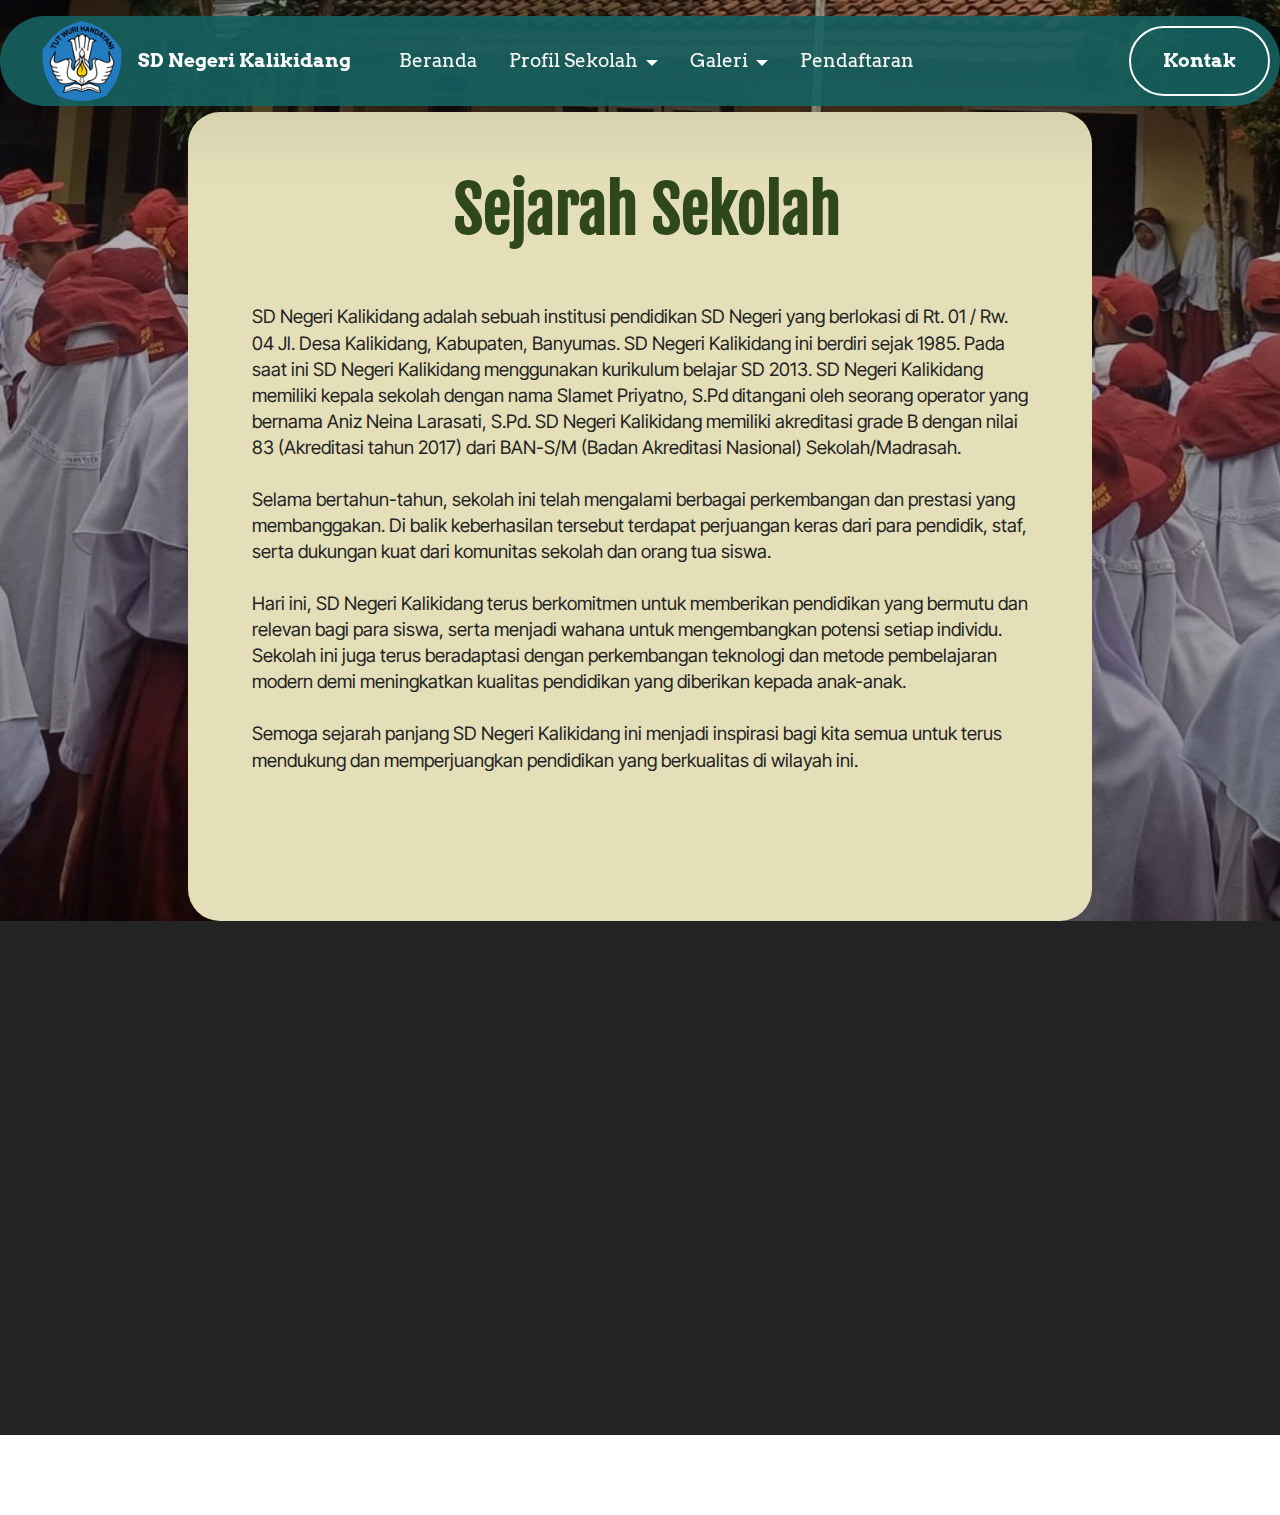
<file: page3.html>
<!DOCTYPE html>
<html  >
<head>
  <!-- Site made with Mobirise Website Builder v5.9.18, https://mobirise.com -->
  <meta charset="UTF-8">
  <meta http-equiv="X-UA-Compatible" content="IE=edge">
  <meta name="generator" content="Mobirise v5.9.18, mobirise.com">
  <meta name="viewport" content="width=device-width, initial-scale=1, minimum-scale=1">
  <link rel="shortcut icon" href="assets/images/logo-of-ministry-of-education-and-culture-of-republic-of-indonesia.svg-1.png" type="image/x-icon">
  <meta name="description" content="">
  
  
  <title>Sejarah</title>
  <link rel="stylesheet" href="assets/web/assets/mobirise-icons2/mobirise2.css">
  <link rel="stylesheet" href="assets/bootstrap/css/bootstrap.min.css">
  <link rel="stylesheet" href="assets/bootstrap/css/bootstrap-grid.min.css">
  <link rel="stylesheet" href="assets/bootstrap/css/bootstrap-reboot.min.css">
  <link rel="stylesheet" href="assets/animatecss/animate.css">
  <link rel="stylesheet" href="assets/dropdown/css/style.css">
  <link rel="stylesheet" href="assets/socicon/css/styles.css">
  <link rel="stylesheet" href="assets/theme/css/style.css">
  <link rel="preload" href="https://fonts.googleapis.com/css?family=Fjalla+One:400&display=swap" as="style" onload="this.onload=null;this.rel='stylesheet'">
  <noscript><link rel="stylesheet" href="https://fonts.googleapis.com/css?family=Fjalla+One:400&display=swap"></noscript>
  <link rel="preload" href="https://fonts.googleapis.com/css?family=Inter+Tight:100,200,300,400,500,600,700,800,900,100i,200i,300i,400i,500i,600i,700i,800i,900i&display=swap" as="style" onload="this.onload=null;this.rel='stylesheet'">
  <noscript><link rel="stylesheet" href="https://fonts.googleapis.com/css?family=Inter+Tight:100,200,300,400,500,600,700,800,900,100i,200i,300i,400i,500i,600i,700i,800i,900i&display=swap"></noscript>
  <link rel="preload" href="https://fonts.googleapis.com/css?family=Noto+Sans+SC:100,200,300,400,500,600,700,800,900&display=swap" as="style" onload="this.onload=null;this.rel='stylesheet'">
  <noscript><link rel="stylesheet" href="https://fonts.googleapis.com/css?family=Noto+Sans+SC:100,200,300,400,500,600,700,800,900&display=swap"></noscript>
  <link rel="preload" href="https://fonts.googleapis.com/css?family=Arvo:400,400i,700,700i&display=swap" as="style" onload="this.onload=null;this.rel='stylesheet'">
  <noscript><link rel="stylesheet" href="https://fonts.googleapis.com/css?family=Arvo:400,400i,700,700i&display=swap"></noscript>
  <link rel="preload" as="style" href="assets/mobirise/css/mbr-additional.css?v=Kf3nPp"><link rel="stylesheet" href="assets/mobirise/css/mbr-additional.css?v=Kf3nPp" type="text/css">

  
  
  
</head>
<body>
  
  <section data-bs-version="5.1" class="menu menu1 cid-uaY3eDZ3R6" once="menu" id="menu01-e">
	

	<nav class="navbar navbar-dropdown navbar-fixed-top navbar-expand-lg">
		<div class="container">
			<div class="navbar-brand">
				<span class="navbar-logo">
					<a href="https://dapo.kemdikbud.go.id/sekolah/6A1FBD028126DF16B5A0">
						<img src="assets/images/logo-of-ministry-of-education-and-culture-of-republic-of-indonesia.svg-1.png" alt="Mobirise Website Builder" style="height: 5rem;">
					</a>
				</span>
				<span class="navbar-caption-wrap"><a class="navbar-caption text-white text-primary display-4" href="index.html">SD Negeri Kalikidang</a></span>
			</div>
			<button class="navbar-toggler" type="button" data-toggle="collapse" data-bs-toggle="collapse" data-target="#navbarSupportedContent" data-bs-target="#navbarSupportedContent" aria-controls="navbarNavAltMarkup" aria-expanded="false" aria-label="Toggle navigation">
				<div class="hamburger">
					<span></span>
					<span></span>
					<span></span>
					<span></span>
				</div>
			</button>
			<div class="collapse navbar-collapse" id="navbarSupportedContent">
				<ul class="navbar-nav nav-dropdown" data-app-modern-menu="true"><li class="nav-item"><a class="nav-link link text-white text-primary display-4" href="index.html">Beranda</a></li><li class="nav-item dropdown"><a class="nav-link link dropdown-toggle text-white display-4" href="https://mobiri.se" aria-expanded="false" data-toggle="dropdown-submenu" data-bs-toggle="dropdown" data-bs-auto-close="outside">Profil Sekolah</a><div class="dropdown-menu" aria-labelledby="dropdown-971"><a class="show dropdown-item text-white display-4" href="page2.html">Sambutan&nbsp;</a><a class="show dropdown-item text-white display-4" href="page3.html">Sejarah</a><a class="show dropdown-item text-white display-4" href="page4.html">Visi &amp; Misi</a><a class="show dropdown-item text-white text-primary display-4" href="page5.html">Struktur&nbsp;</a><a class="text-white show dropdown-item text-primary display-4" href="page11.html">Tenaga Pendidik</a></div></li><li class="nav-item dropdown"><a class="nav-link link dropdown-toggle text-white display-4" href="https://mobiri.se" data-toggle="dropdown-submenu" data-bs-toggle="dropdown" data-bs-auto-close="outside" aria-expanded="false">Galeri</a><div class="dropdown-menu" aria-labelledby="dropdown-722"><a class="dropdown-item text-white text-primary display-4" href="page7.html">Kegiatan</a><a class="dropdown-item text-white text-primary display-4" href="page6.html">Prestasi</a><a class="dropdown-item text-white text-primary display-4" href="page9.html">Vidio&nbsp;</a></div></li><li class="nav-item"><a class="nav-link link text-white text-primary display-4" href="page10.html">Pendaftaran</a></li></ul>
				
				<div class="navbar-buttons mbr-section-btn"><a class="btn btn-white-outline display-4" href="https://wa.me/6285225894532">Kontak</a></div>
			</div>
		</div>
	</nav>
</section>

<section data-bs-version="5.1" class="header14 cid-ubrOgaigOt" id="header14-f">
	

	
	<div class="mbr-overlay" style="opacity: 0.3; background-color: rgb(0, 0, 0);"></div>
	<div class="container">
		<div class="row justify-content-center">
			<div class="card col-12 col-md-12 col-lg-9">
				<div class="card-wrapper">
					<div class="card-box align-center">
						<h1 class="card-title mbr-fonts-style mb-4 display-1"><strong>&nbsp; Sejarah Sekolah&nbsp;</strong></h1>
						<p class="mbr-text mbr-fonts-style mb-4 display-7"><br>SD Negeri Kalikidang adalah sebuah institusi pendidikan SD Negeri yang berlokasi di Rt. 01 / Rw. 04 Jl. Desa Kalikidang, Kabupaten, Banyumas. SD Negeri Kalikidang ini berdiri sejak 1985. Pada saat ini SD Negeri Kalikidang menggunakan kurikulum belajar SD 2013. SD Negeri Kalikidang memiliki kepala sekolah dengan nama Slamet Priyatno, S.Pd ditangani oleh seorang operator yang bernama Aniz Neina Larasati, S.Pd. SD Negeri Kalikidang memiliki akreditasi grade B dengan nilai 83 (Akreditasi tahun 2017) dari BAN-S/M (Badan Akreditasi Nasional) Sekolah/Madrasah.<br>
<br>Selama bertahun-tahun, sekolah ini telah mengalami berbagai perkembangan dan prestasi yang membanggakan. Di balik keberhasilan tersebut terdapat perjuangan keras dari para pendidik, staf, serta dukungan kuat dari komunitas sekolah dan orang tua siswa.
<br>
<br>Hari ini, SD Negeri Kalikidang terus berkomitmen untuk memberikan pendidikan yang bermutu dan relevan bagi para siswa, serta menjadi wahana untuk mengembangkan potensi setiap individu. Sekolah ini juga terus beradaptasi dengan perkembangan teknologi dan metode pembelajaran modern demi meningkatkan kualitas pendidikan yang diberikan kepada anak-anak.
<br>
<br>Semoga sejarah panjang SD Negeri Kalikidang ini menjadi inspirasi bagi kita semua untuk terus mendukung dan memperjuangkan pendidikan yang berkualitas di wilayah ini.<br><br><br></p>
						
					</div>
				</div>
			</div>
		</div>
	</div>
</section>

<section data-bs-version="5.1" class="footer6 cid-ucQ3Wemgbw" once="footers" id="footer6-1f">

    

    

    <div class="container">
        <div class="row content mbr-white">
            <div class="col-12 col-md-3 mbr-fonts-style display-7">
                <h5 class="mbr-section-subtitle mbr-fonts-style mb-2 display-7">
                    <strong>Alamat</strong></h5>
                <p class="mbr-text mbr-fonts-style display-7">G7M9+3W4, Dusun III Kalikidang, Kalikidang, Kec. Sokaraja, Kabupaten Banyumas, Jawa Tengah 53181</p> <br>
                <h5 class="mbr-section-subtitle mbr-fonts-style mb-2 mt-4 display-7"><strong><br></strong><strong>Kontak</strong><strong><br></strong></h5>
                <p class="mbr-text mbr-fonts-style mb-4 display-7">
                    <a href="mailto:sdkalikidang@yahoo.com" class="text-white">Email : sdkalikidang@yahoo.com</a> <br><a href="https://wa.me/6285225894532" class="text-white text-primary">WhatsApp : 085225894532</a><br><a href="tel:+6285803428089" class="text-white text-primary">Telepon :&nbsp;085803428089</a></p>
            </div>
            <div class="col-12 col-md-3 mbr-fonts-style display-4">
                <h5 class="mbr-section-subtitle mbr-fonts-style mb-2 display-4"><strong><b>Formulir</b> <b>PPDB</b></strong></h5>
                <ul class="list mbr-fonts-style mb-4 display-4">
                    <li class="mbr-text item-wrap"><a href="https://bit.ly/PPDBSDNKALIKIDANG24" class="text-white text-primary">https://bit.ly/PPDBSDNKALIKIDANG24</a></li><a href="https://bit.ly/PPDBSDNKALIKIDANG24" class="text-primary">
                    </a><li class="mbr-text item-wrap"><br></li>
                </ul>
                <h5 class="mbr-section-subtitle mbr-fonts-style mb-2 mt-5 display-7"><strong><br></strong><strong><br></strong><strong>Jam Kerja</strong></h5>
                <p class="mbr-text mbr-fonts-style mb-4 display-7">Senin - Kamis : Pukul 07.00 - 15.15 WIB<br>Jumat : Pukul 07.00 - 15.00 WIB
<br>Sabtu &amp; Minggu : Libur
<br>
<br></p>
            </div>
            <div class="col-12 col-md-6">
                <div class="google-map"><iframe frameborder="0" style="border:0" src="https://www.google.com/maps/embed?pb=!1m18!1m12!1m3!1d3955.9808632464783!2d109.26725147404426!3d-7.467364373610607!2m3!1f0!2f0!3f0!3m2!1i1024!2i768!4f13.1!3m3!1m2!1s0x2e655c655e08b061%3A0x5766ecb126cdbddf!2sSD%20Negeri%20Kalikidang!5e0!3m2!1sid!2sid!4v1715762531973!5m2!1sid!2sid" allowfullscreen=""></iframe></div>
            </div>
            <div class="col-md-6">
                
            </div>
        </div>
        <div class="footer-lower">
            <div class="media-container-row">
                <div class="col-sm-12">
                    <hr>
                </div>
            </div>
            <div class="col-sm-12 copyright pl-0">
                <p class="mbr-text mbr-fonts-style mbr-white display-7">
                    © Copyright 2024 - SD Negeri Kalikidang</p>
            </div>
        </div>
    </div>
</section><section class="display-7" style="padding: 0;align-items: center;justify-content: center;flex-wrap: wrap;    align-content: center;display: flex;position: relative;height: 4rem;"><a href="https://mobiri.se/3098261" style="flex: 1 1;height: 4rem;position: absolute;width: 100%;z-index: 1;"><img alt="" style="height: 4rem;" src="[data-uri]"></a><p style="margin: 0;text-align: center;" class="display-7">&#8204;</p><a style="z-index:1" href="https://mobirise.com/builder/ai-website-builder.html">AI Website Software</a></section><script src="assets/bootstrap/js/bootstrap.bundle.min.js"></script>  <script src="assets/smoothscroll/smooth-scroll.js"></script>  <script src="assets/ytplayer/index.js"></script>  <script src="assets/dropdown/js/navbar-dropdown.js"></script>  <script src="assets/theme/js/script.js"></script>  
  
  
 <div id="scrollToTop" class="scrollToTop mbr-arrow-up"><a style="text-align: center;"><i class="mbr-arrow-up-icon mbr-arrow-up-icon-cm cm-icon cm-icon-smallarrow-up"></i></a></div>
    <input name="animation" type="hidden">
  </body>
</html>
</file>
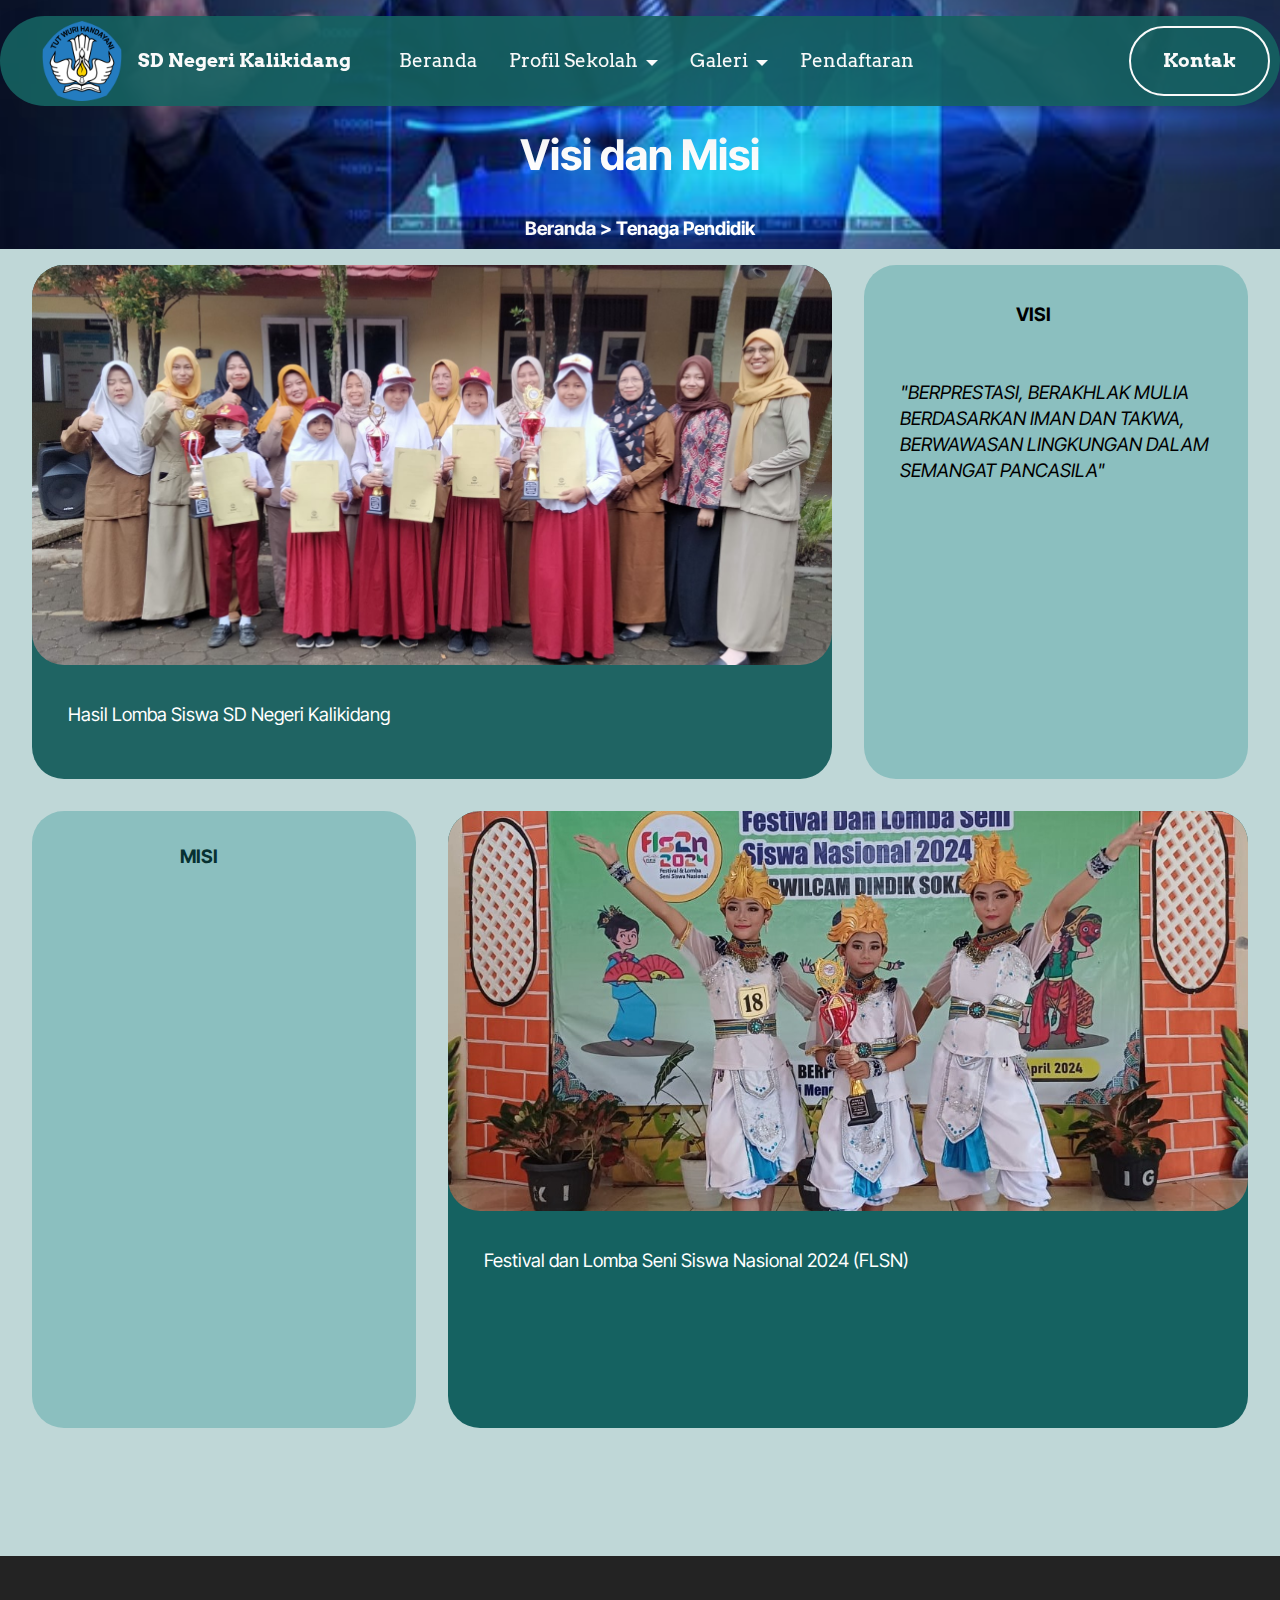
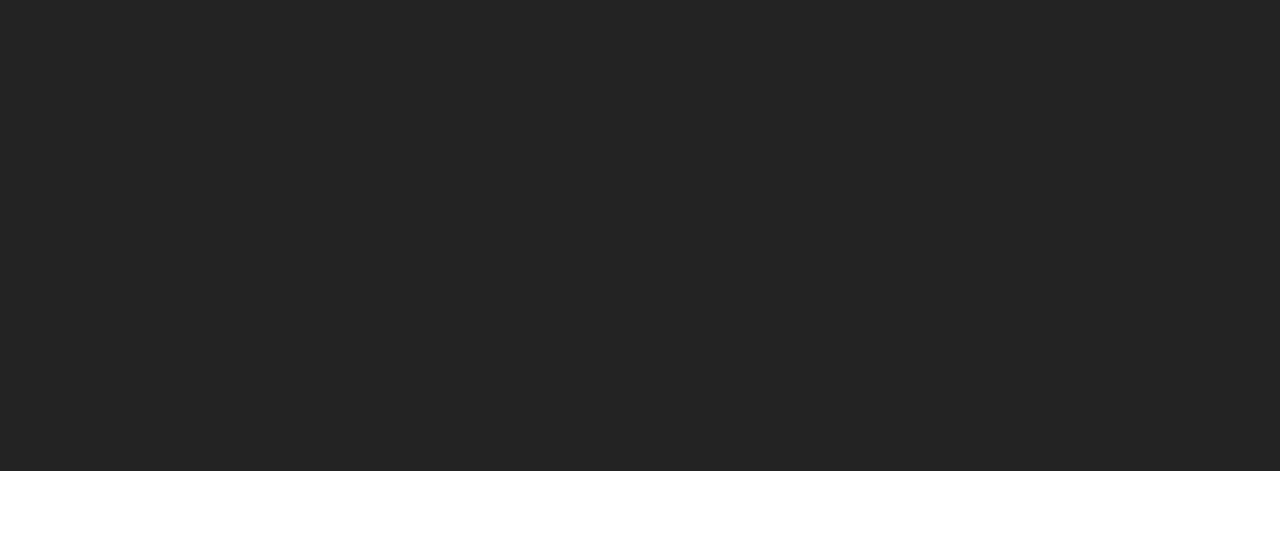
<file: page4.html>
<!DOCTYPE html>
<html  >
<head>
  <!-- Site made with Mobirise Website Builder v5.9.18, https://mobirise.com -->
  <meta charset="UTF-8">
  <meta http-equiv="X-UA-Compatible" content="IE=edge">
  <meta name="generator" content="Mobirise v5.9.18, mobirise.com">
  <meta name="viewport" content="width=device-width, initial-scale=1, minimum-scale=1">
  <link rel="shortcut icon" href="assets/images/logo-of-ministry-of-education-and-culture-of-republic-of-indonesia.svg-1.png" type="image/x-icon">
  <meta name="description" content="">
  
  
  <title>Visi Dan Misi</title>
  <link rel="stylesheet" href="assets/web/assets/mobirise-icons2/mobirise2.css">
  <link rel="stylesheet" href="assets/bootstrap/css/bootstrap.min.css">
  <link rel="stylesheet" href="assets/bootstrap/css/bootstrap-grid.min.css">
  <link rel="stylesheet" href="assets/bootstrap/css/bootstrap-reboot.min.css">
  <link rel="stylesheet" href="assets/parallax/jarallax.css">
  <link rel="stylesheet" href="assets/animatecss/animate.css">
  <link rel="stylesheet" href="assets/dropdown/css/style.css">
  <link rel="stylesheet" href="assets/socicon/css/styles.css">
  <link rel="stylesheet" href="assets/theme/css/style.css">
  <link rel="preload" href="https://fonts.googleapis.com/css?family=Fjalla+One:400&display=swap" as="style" onload="this.onload=null;this.rel='stylesheet'">
  <noscript><link rel="stylesheet" href="https://fonts.googleapis.com/css?family=Fjalla+One:400&display=swap"></noscript>
  <link rel="preload" href="https://fonts.googleapis.com/css?family=Inter+Tight:100,200,300,400,500,600,700,800,900,100i,200i,300i,400i,500i,600i,700i,800i,900i&display=swap" as="style" onload="this.onload=null;this.rel='stylesheet'">
  <noscript><link rel="stylesheet" href="https://fonts.googleapis.com/css?family=Inter+Tight:100,200,300,400,500,600,700,800,900,100i,200i,300i,400i,500i,600i,700i,800i,900i&display=swap"></noscript>
  <link rel="preload" href="https://fonts.googleapis.com/css?family=Noto+Sans+SC:100,200,300,400,500,600,700,800,900&display=swap" as="style" onload="this.onload=null;this.rel='stylesheet'">
  <noscript><link rel="stylesheet" href="https://fonts.googleapis.com/css?family=Noto+Sans+SC:100,200,300,400,500,600,700,800,900&display=swap"></noscript>
  <link rel="preload" href="https://fonts.googleapis.com/css?family=Arvo:400,400i,700,700i&display=swap" as="style" onload="this.onload=null;this.rel='stylesheet'">
  <noscript><link rel="stylesheet" href="https://fonts.googleapis.com/css?family=Arvo:400,400i,700,700i&display=swap"></noscript>
  <link rel="preload" as="style" href="assets/mobirise/css/mbr-additional.css?v=7efr3n"><link rel="stylesheet" href="assets/mobirise/css/mbr-additional.css?v=7efr3n" type="text/css">

  
  
  
</head>
<body>
  
  <section data-bs-version="5.1" class="menu menu1 cid-uaY3eDZ3R6" once="menu" id="menu01-g">
	

	<nav class="navbar navbar-dropdown navbar-fixed-top navbar-expand-lg">
		<div class="container">
			<div class="navbar-brand">
				<span class="navbar-logo">
					<a href="https://dapo.kemdikbud.go.id/sekolah/6A1FBD028126DF16B5A0">
						<img src="assets/images/logo-of-ministry-of-education-and-culture-of-republic-of-indonesia.svg-1.png" alt="Mobirise Website Builder" style="height: 5rem;">
					</a>
				</span>
				<span class="navbar-caption-wrap"><a class="navbar-caption text-white text-primary display-4" href="index.html">SD Negeri Kalikidang</a></span>
			</div>
			<button class="navbar-toggler" type="button" data-toggle="collapse" data-bs-toggle="collapse" data-target="#navbarSupportedContent" data-bs-target="#navbarSupportedContent" aria-controls="navbarNavAltMarkup" aria-expanded="false" aria-label="Toggle navigation">
				<div class="hamburger">
					<span></span>
					<span></span>
					<span></span>
					<span></span>
				</div>
			</button>
			<div class="collapse navbar-collapse" id="navbarSupportedContent">
				<ul class="navbar-nav nav-dropdown" data-app-modern-menu="true"><li class="nav-item"><a class="nav-link link text-white text-primary display-4" href="index.html">Beranda</a></li><li class="nav-item dropdown"><a class="nav-link link dropdown-toggle text-white display-4" href="https://mobiri.se" aria-expanded="false" data-toggle="dropdown-submenu" data-bs-toggle="dropdown" data-bs-auto-close="outside">Profil Sekolah</a><div class="dropdown-menu" aria-labelledby="dropdown-971"><a class="show dropdown-item text-white display-4" href="page2.html">Sambutan&nbsp;</a><a class="show dropdown-item text-white display-4" href="page3.html">Sejarah</a><a class="show dropdown-item text-white display-4" href="page4.html">Visi &amp; Misi</a><a class="show dropdown-item text-white text-primary display-4" href="page5.html">Struktur&nbsp;</a><a class="text-white show dropdown-item text-primary display-4" href="page11.html">Tenaga Pendidik</a></div></li><li class="nav-item dropdown"><a class="nav-link link dropdown-toggle text-white display-4" href="https://mobiri.se" data-toggle="dropdown-submenu" data-bs-toggle="dropdown" data-bs-auto-close="outside" aria-expanded="false">Galeri</a><div class="dropdown-menu" aria-labelledby="dropdown-722"><a class="dropdown-item text-white text-primary display-4" href="page7.html">Kegiatan</a><a class="dropdown-item text-white text-primary display-4" href="page6.html">Prestasi</a><a class="dropdown-item text-white text-primary display-4" href="page9.html">Vidio&nbsp;</a></div></li><li class="nav-item"><a class="nav-link link text-white text-primary display-4" href="page10.html">Pendaftaran</a></li></ul>
				
				<div class="navbar-buttons mbr-section-btn"><a class="btn btn-white-outline display-4" href="https://wa.me/6285225894532">Kontak</a></div>
			</div>
		</div>
	</nav>
</section>

<section data-bs-version="5.1" class="article11 cid-ueKxaMIsyT mbr-parallax-background" id="article11-2i">
    

    
    <div class="mbr-overlay" style="opacity: 0; background-color: rgb(255, 255, 255);">
    </div>
    <div class="container">
        <div class="row justify-content-center">
            <div class="title col-md-12 col-lg-5">
                <h3 class="mbr-section-title mbr-fonts-style align-center mt-0 mb-0 display-2">
                <strong>Visi dan Misi</strong></h3>
                <h4 class="mbr-section-subtitle align-center mbr-fonts-style mt-4 display-7"><a href="index.html" class="text-white"><strong>Beranda</strong></a> <strong>&gt; Tenaga Pendidik</strong></h4>
                
            </div>
        </div>
    </div>
</section>

<section data-bs-version="5.1" class="features9 cid-ubsGHdLlpH" id="features09-o">
	

	
	
	<div class="container">
		<div class="row justify-content-center">
			
			<div class="col-sm-6 col-md-12 col-lg-8 card">
				<div class="card-wrap card1">
					<div class="image-wrap">
						<img src="assets/images/bg-visi-misi-1604x1203.jpg" alt="Mobirise Website Builder">
						<div class="title-row display-7">
							
						</div>
					</div>
					<div class="content-wrap">
						<h6 class="mbr-role mbr-fonts-style align-left mb-3 display-7">Hasil Lomba Siswa SD Negeri Kalikidang</h6>
						
						
					</div>
				</div>
			</div>

			<div class="col-sm-6 col-md-12 col-lg-4 card">
				<div class="card-wrap card2">
					<div class="content-wrap">
						
						<h6 class="mbr-role2 mbr-fonts-style align-left mb-3 display-7"><strong>&nbsp; &nbsp; &nbsp; &nbsp; &nbsp; &nbsp; &nbsp; &nbsp; &nbsp; &nbsp; &nbsp; &nbsp; &nbsp; &nbsp; &nbsp;VISI&nbsp;</strong><br><em><br></em><br><em>"BERPRESTASI, BERAKHLAK MULIA BERDASARKAN IMAN DAN TAKWA, BERWAWASAN LINGKUNGAN DALAM SEMANGAT PANCASILA"</em></h6>
						
						
					</div>
				</div>
			</div>
			<div class="col-sm-6 col-md-12 col-lg-4 card">
				<div class="card-wrap card3">
					<div class="content-wrap">
						
						<h6 class="mbr-role3 mbr-fonts-style align-left mb-3 display-7"><p><strong>&nbsp; &nbsp; &nbsp; &nbsp; &nbsp; &nbsp; &nbsp; &nbsp; &nbsp; &nbsp; &nbsp; &nbsp; &nbsp; &nbsp; MISI&nbsp;&nbsp;</strong>&nbsp; &nbsp; &nbsp; &nbsp;&nbsp;</p><br><p>1. Mengembangkan intelektual dengan melaksanakan pembelajaran PAIKEM (Pembelajaran Aktif, Inovatif, Kreatif, Efektif, dan Menyenangkan).</p><p>2. Mewujudkan sekolah yang sehat, aman dan nyaman.</p><p>3. Mengembangkan dan     menumbuhkan semangat     keunggulan secara insetif kepada seluruh warga sekolah melalui inovasi dan perkembangan IPTEK (Ilmu Pengetahuan dan Teknologi).</p><p>4. Mengikuti lomba-lomba bidang akademik dan non akademik.</p><p>5. Mengingkatkan ketakwaan dan keimanan siswa melalui Pendidikan agama dan keyakinan yang di anutnya.</p><p>6. Menumbuhkembangkan kejujuran, kedisiplinn, rasa tanggung jawab, dn rasa estetika.</p><p></p></h6>
						
						
					</div>
				</div>
			</div>

			<div class="col-sm-6 col-md-12 col-lg-8 card">
				<div class="card-wrap card4">
					<div class="image-wrap">
						<img src="assets/images/bg-tari-1-1456x1092.jpeg" alt="Mobirise Website Builder">
						<div class="title-row display-7">
							
						</div>
					</div>
					<div class="content-wrap">
						<h6 class="mbr-role4 mbr-fonts-style align-left mb-3 display-7">Festival dan Lomba Seni Siswa Nasional 2024 (FLSN)</h6>
						
						
					</div>
				</div>
			</div>
		</div>
	</div>
</section>

<section data-bs-version="5.1" class="footer6 cid-ucQ3Wemgbw" once="footers" id="footer6-1f">

    

    

    <div class="container">
        <div class="row content mbr-white">
            <div class="col-12 col-md-3 mbr-fonts-style display-7">
                <h5 class="mbr-section-subtitle mbr-fonts-style mb-2 display-7">
                    <strong>Alamat</strong></h5>
                <p class="mbr-text mbr-fonts-style display-7">G7M9+3W4, Dusun III Kalikidang, Kalikidang, Kec. Sokaraja, Kabupaten Banyumas, Jawa Tengah 53181</p> <br>
                <h5 class="mbr-section-subtitle mbr-fonts-style mb-2 mt-4 display-7"><strong><br></strong><strong>Kontak</strong><strong><br></strong></h5>
                <p class="mbr-text mbr-fonts-style mb-4 display-7">
                    <a href="mailto:sdkalikidang@yahoo.com" class="text-white">Email : sdkalikidang@yahoo.com</a> <br><a href="https://wa.me/6285225894532" class="text-white text-primary">WhatsApp : 085225894532</a><br><a href="tel:+6285803428089" class="text-white text-primary">Telepon :&nbsp;085803428089</a></p>
            </div>
            <div class="col-12 col-md-3 mbr-fonts-style display-4">
                <h5 class="mbr-section-subtitle mbr-fonts-style mb-2 display-4"><strong><b>Formulir</b> <b>PPDB</b></strong></h5>
                <ul class="list mbr-fonts-style mb-4 display-4">
                    <li class="mbr-text item-wrap"><a href="https://bit.ly/PPDBSDNKALIKIDANG24" class="text-white text-primary">https://bit.ly/PPDBSDNKALIKIDANG24</a></li><a href="https://bit.ly/PPDBSDNKALIKIDANG24" class="text-primary">
                    </a><li class="mbr-text item-wrap"><br></li>
                </ul>
                <h5 class="mbr-section-subtitle mbr-fonts-style mb-2 mt-5 display-7"><strong><br></strong><strong><br></strong><strong>Jam Kerja</strong></h5>
                <p class="mbr-text mbr-fonts-style mb-4 display-7">Senin - Kamis : Pukul 07.00 - 15.15 WIB<br>Jumat : Pukul 07.00 - 15.00 WIB
<br>Sabtu &amp; Minggu : Libur
<br>
<br></p>
            </div>
            <div class="col-12 col-md-6">
                <div class="google-map"><iframe frameborder="0" style="border:0" src="https://www.google.com/maps/embed?pb=!1m18!1m12!1m3!1d3955.9808632464783!2d109.26725147404426!3d-7.467364373610607!2m3!1f0!2f0!3f0!3m2!1i1024!2i768!4f13.1!3m3!1m2!1s0x2e655c655e08b061%3A0x5766ecb126cdbddf!2sSD%20Negeri%20Kalikidang!5e0!3m2!1sid!2sid!4v1715762531973!5m2!1sid!2sid" allowfullscreen=""></iframe></div>
            </div>
            <div class="col-md-6">
                
            </div>
        </div>
        <div class="footer-lower">
            <div class="media-container-row">
                <div class="col-sm-12">
                    <hr>
                </div>
            </div>
            <div class="col-sm-12 copyright pl-0">
                <p class="mbr-text mbr-fonts-style mbr-white display-7">
                    © Copyright 2024 - SD Negeri Kalikidang</p>
            </div>
        </div>
    </div>
</section><section class="display-7" style="padding: 0;align-items: center;justify-content: center;flex-wrap: wrap;    align-content: center;display: flex;position: relative;height: 4rem;"><a href="https://mobiri.se/3098261" style="flex: 1 1;height: 4rem;position: absolute;width: 100%;z-index: 1;"><img alt="" style="height: 4rem;" src="[data-uri]"></a><p style="margin: 0;text-align: center;" class="display-7">&#8204;</p><a style="z-index:1" href="https://mobirise.com">Mobirise.com </a></section><script src="assets/bootstrap/js/bootstrap.bundle.min.js"></script>  <script src="assets/parallax/jarallax.js"></script>  <script src="assets/smoothscroll/smooth-scroll.js"></script>  <script src="assets/ytplayer/index.js"></script>  <script src="assets/dropdown/js/navbar-dropdown.js"></script>  <script src="assets/theme/js/script.js"></script>  
  
  
 <div id="scrollToTop" class="scrollToTop mbr-arrow-up"><a style="text-align: center;"><i class="mbr-arrow-up-icon mbr-arrow-up-icon-cm cm-icon cm-icon-smallarrow-up"></i></a></div>
    <input name="animation" type="hidden">
  </body>
</html>
</file>
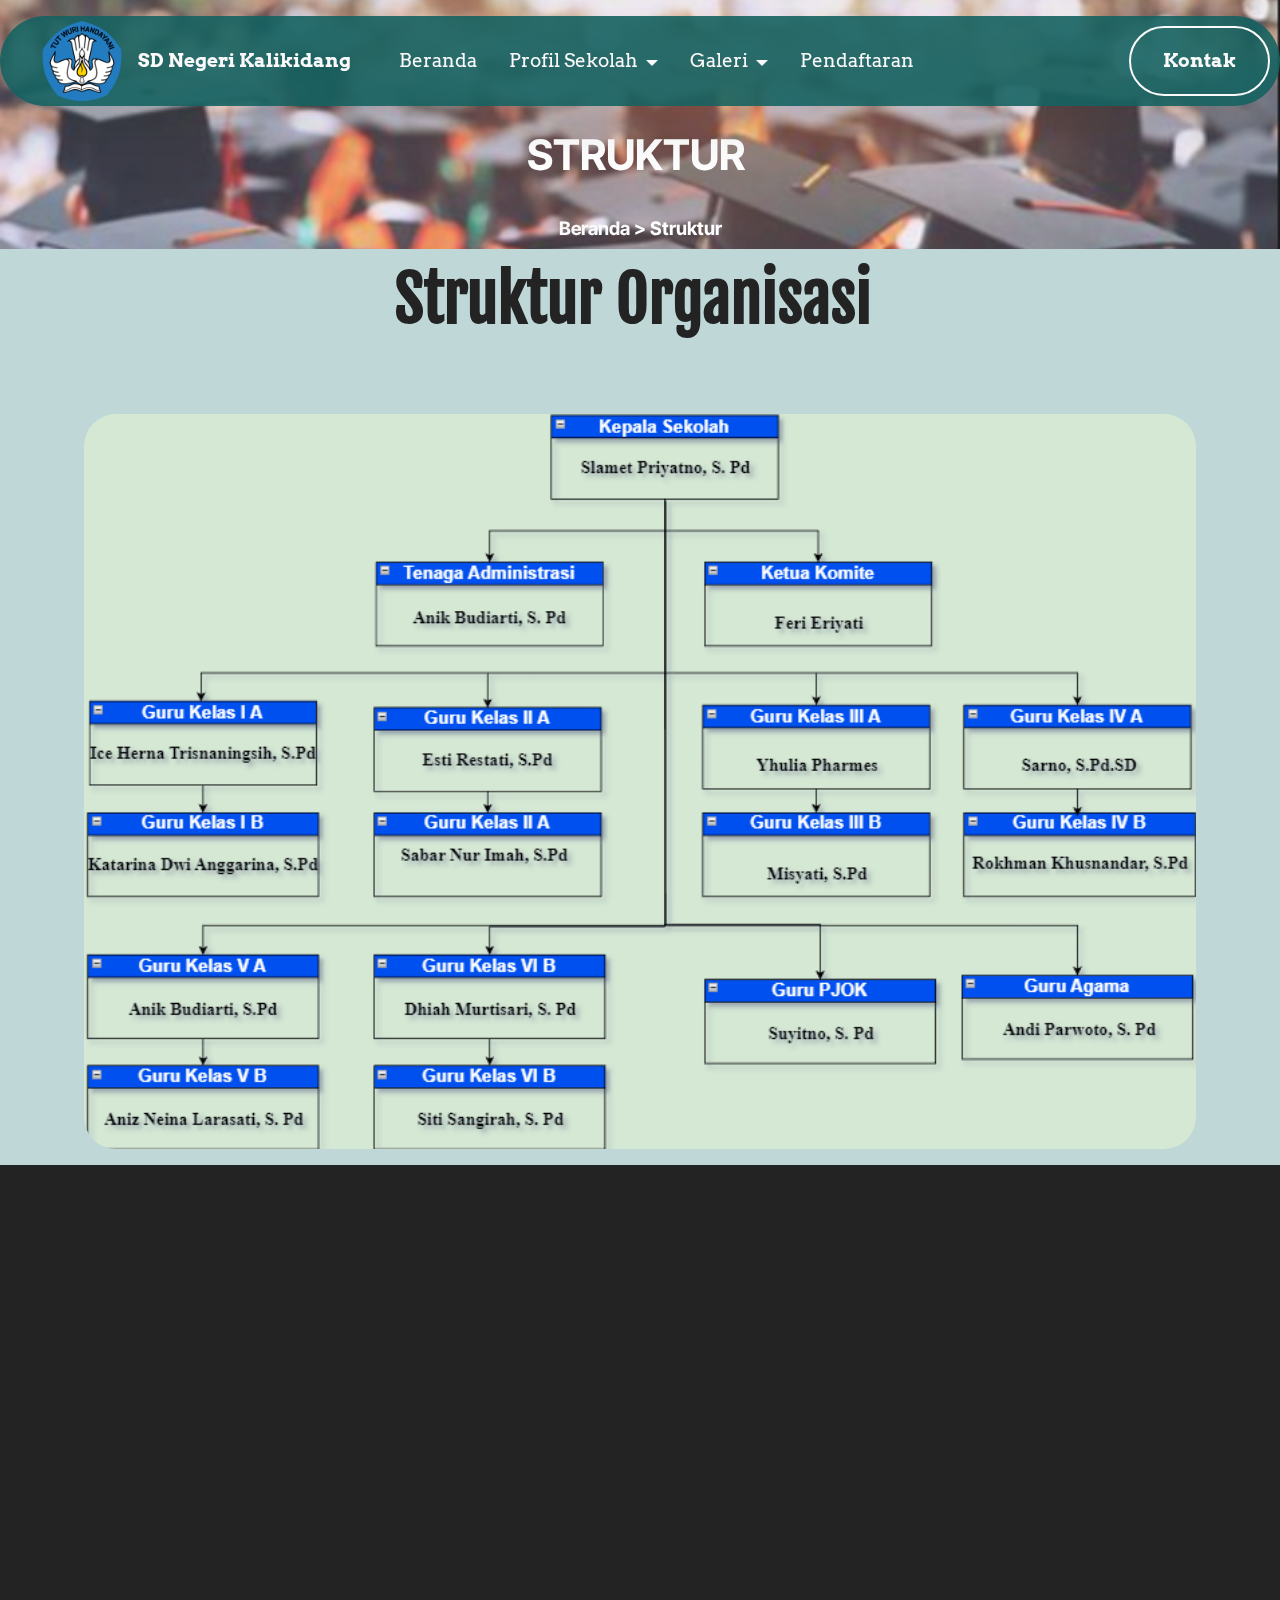
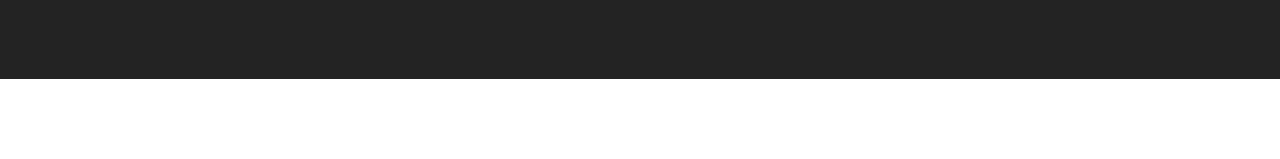
<file: page5.html>
<!DOCTYPE html>
<html  >
<head>
  <!-- Site made with Mobirise Website Builder v5.9.18, https://mobirise.com -->
  <meta charset="UTF-8">
  <meta http-equiv="X-UA-Compatible" content="IE=edge">
  <meta name="generator" content="Mobirise v5.9.18, mobirise.com">
  <meta name="viewport" content="width=device-width, initial-scale=1, minimum-scale=1">
  <link rel="shortcut icon" href="assets/images/logo-of-ministry-of-education-and-culture-of-republic-of-indonesia.svg-1.png" type="image/x-icon">
  <meta name="description" content="">
  
  
  <title>Struktur</title>
  <link rel="stylesheet" href="assets/web/assets/mobirise-icons2/mobirise2.css">
  <link rel="stylesheet" href="assets/bootstrap/css/bootstrap.min.css">
  <link rel="stylesheet" href="assets/bootstrap/css/bootstrap-grid.min.css">
  <link rel="stylesheet" href="assets/bootstrap/css/bootstrap-reboot.min.css">
  <link rel="stylesheet" href="assets/parallax/jarallax.css">
  <link rel="stylesheet" href="assets/animatecss/animate.css">
  <link rel="stylesheet" href="assets/dropdown/css/style.css">
  <link rel="stylesheet" href="assets/socicon/css/styles.css">
  <link rel="stylesheet" href="assets/theme/css/style.css">
  <link rel="preload" href="https://fonts.googleapis.com/css?family=Fjalla+One:400&display=swap" as="style" onload="this.onload=null;this.rel='stylesheet'">
  <noscript><link rel="stylesheet" href="https://fonts.googleapis.com/css?family=Fjalla+One:400&display=swap"></noscript>
  <link rel="preload" href="https://fonts.googleapis.com/css?family=Inter+Tight:100,200,300,400,500,600,700,800,900,100i,200i,300i,400i,500i,600i,700i,800i,900i&display=swap" as="style" onload="this.onload=null;this.rel='stylesheet'">
  <noscript><link rel="stylesheet" href="https://fonts.googleapis.com/css?family=Inter+Tight:100,200,300,400,500,600,700,800,900,100i,200i,300i,400i,500i,600i,700i,800i,900i&display=swap"></noscript>
  <link rel="preload" href="https://fonts.googleapis.com/css?family=Noto+Sans+SC:100,200,300,400,500,600,700,800,900&display=swap" as="style" onload="this.onload=null;this.rel='stylesheet'">
  <noscript><link rel="stylesheet" href="https://fonts.googleapis.com/css?family=Noto+Sans+SC:100,200,300,400,500,600,700,800,900&display=swap"></noscript>
  <link rel="preload" href="https://fonts.googleapis.com/css?family=Arvo:400,400i,700,700i&display=swap" as="style" onload="this.onload=null;this.rel='stylesheet'">
  <noscript><link rel="stylesheet" href="https://fonts.googleapis.com/css?family=Arvo:400,400i,700,700i&display=swap"></noscript>
  <link rel="preload" as="style" href="assets/mobirise/css/mbr-additional.css?v=KTVSE8"><link rel="stylesheet" href="assets/mobirise/css/mbr-additional.css?v=KTVSE8" type="text/css">

  
  
  
</head>
<body>
  
  <section data-bs-version="5.1" class="menu menu1 cid-uaY3eDZ3R6" once="menu" id="menu01-j">
	

	<nav class="navbar navbar-dropdown navbar-fixed-top navbar-expand-lg">
		<div class="container">
			<div class="navbar-brand">
				<span class="navbar-logo">
					<a href="https://dapo.kemdikbud.go.id/sekolah/6A1FBD028126DF16B5A0">
						<img src="assets/images/logo-of-ministry-of-education-and-culture-of-republic-of-indonesia.svg-1.png" alt="Mobirise Website Builder" style="height: 5rem;">
					</a>
				</span>
				<span class="navbar-caption-wrap"><a class="navbar-caption text-white text-primary display-4" href="index.html">SD Negeri Kalikidang</a></span>
			</div>
			<button class="navbar-toggler" type="button" data-toggle="collapse" data-bs-toggle="collapse" data-target="#navbarSupportedContent" data-bs-target="#navbarSupportedContent" aria-controls="navbarNavAltMarkup" aria-expanded="false" aria-label="Toggle navigation">
				<div class="hamburger">
					<span></span>
					<span></span>
					<span></span>
					<span></span>
				</div>
			</button>
			<div class="collapse navbar-collapse" id="navbarSupportedContent">
				<ul class="navbar-nav nav-dropdown" data-app-modern-menu="true"><li class="nav-item"><a class="nav-link link text-white text-primary display-4" href="index.html">Beranda</a></li><li class="nav-item dropdown"><a class="nav-link link dropdown-toggle text-white display-4" href="https://mobiri.se" aria-expanded="false" data-toggle="dropdown-submenu" data-bs-toggle="dropdown" data-bs-auto-close="outside">Profil Sekolah</a><div class="dropdown-menu" aria-labelledby="dropdown-971"><a class="show dropdown-item text-white display-4" href="page2.html">Sambutan&nbsp;</a><a class="show dropdown-item text-white display-4" href="page3.html">Sejarah</a><a class="show dropdown-item text-white display-4" href="page4.html">Visi &amp; Misi</a><a class="show dropdown-item text-white text-primary display-4" href="page5.html">Struktur&nbsp;</a><a class="text-white show dropdown-item text-primary display-4" href="page11.html">Tenaga Pendidik</a></div></li><li class="nav-item dropdown"><a class="nav-link link dropdown-toggle text-white display-4" href="https://mobiri.se" data-toggle="dropdown-submenu" data-bs-toggle="dropdown" data-bs-auto-close="outside" aria-expanded="false">Galeri</a><div class="dropdown-menu" aria-labelledby="dropdown-722"><a class="dropdown-item text-white text-primary display-4" href="page7.html">Kegiatan</a><a class="dropdown-item text-white text-primary display-4" href="page6.html">Prestasi</a><a class="dropdown-item text-white text-primary display-4" href="page9.html">Vidio&nbsp;</a></div></li><li class="nav-item"><a class="nav-link link text-white text-primary display-4" href="page10.html">Pendaftaran</a></li></ul>
				
				<div class="navbar-buttons mbr-section-btn"><a class="btn btn-white-outline display-4" href="https://wa.me/6285225894532">Kontak</a></div>
			</div>
		</div>
	</nav>
</section>

<section data-bs-version="5.1" class="article11 cid-ufpPgzOTmM mbr-parallax-background" id="article11-2k">
    

    
    <div class="mbr-overlay" style="opacity: 0.1; background-color: rgb(255, 255, 255);">
    </div>
    <div class="container">
        <div class="row justify-content-center">
            <div class="title col-md-12 col-lg-5">
                <h3 class="mbr-section-title mbr-fonts-style align-center mt-0 mb-0 display-2">
                <strong>STRUKTUR&nbsp;</strong></h3>
                <h4 class="mbr-section-subtitle align-center mbr-fonts-style mt-4 display-7"><a href="index.html" class="text-white text-primary"><strong>Beranda</strong></a>&nbsp;<strong>&gt; Struktur</strong></h4>
                
            </div>
        </div>
    </div>
</section>

<section data-bs-version="5.1" class="header13 cid-ubsGbDB80V" id="header13-m">
  

  
  

  <div class="align-center container">
    <div class="row justify-content-center">
      <div class="col-md-12 mb-5 content-head">
        <h1 class="mbr-section-title mbr-fonts-style mb-4 display-1"><strong>Struktur Organisasi&nbsp;</strong></h1>
        
        
      </div>
    </div>

    <div class="row justify-content-center">
      <div class="col-12 col-md-11">
        <img src="assets/images/struktur-organisasi-1-830x548.png" alt="Mobirise Website Builder" title="">
      </div>
    </div>
  </div>
</section>

<section data-bs-version="5.1" class="footer6 cid-ucQ3Wemgbw" once="footers" id="footer6-1f">

    

    

    <div class="container">
        <div class="row content mbr-white">
            <div class="col-12 col-md-3 mbr-fonts-style display-7">
                <h5 class="mbr-section-subtitle mbr-fonts-style mb-2 display-7">
                    <strong>Alamat</strong></h5>
                <p class="mbr-text mbr-fonts-style display-7">G7M9+3W4, Dusun III Kalikidang, Kalikidang, Kec. Sokaraja, Kabupaten Banyumas, Jawa Tengah 53181</p> <br>
                <h5 class="mbr-section-subtitle mbr-fonts-style mb-2 mt-4 display-7"><strong><br></strong><strong>Kontak</strong><strong><br></strong></h5>
                <p class="mbr-text mbr-fonts-style mb-4 display-7">
                    <a href="mailto:sdkalikidang@yahoo.com" class="text-white">Email : sdkalikidang@yahoo.com</a> <br><a href="https://wa.me/6285225894532" class="text-white text-primary">WhatsApp : 085225894532</a><br><a href="tel:+6285803428089" class="text-white text-primary">Telepon :&nbsp;085803428089</a></p>
            </div>
            <div class="col-12 col-md-3 mbr-fonts-style display-4">
                <h5 class="mbr-section-subtitle mbr-fonts-style mb-2 display-4"><strong><b>Formulir</b> <b>PPDB</b></strong></h5>
                <ul class="list mbr-fonts-style mb-4 display-4">
                    <li class="mbr-text item-wrap"><a href="https://bit.ly/PPDBSDNKALIKIDANG24" class="text-white text-primary">https://bit.ly/PPDBSDNKALIKIDANG24</a></li><a href="https://bit.ly/PPDBSDNKALIKIDANG24" class="text-primary">
                    </a><li class="mbr-text item-wrap"><br></li>
                </ul>
                <h5 class="mbr-section-subtitle mbr-fonts-style mb-2 mt-5 display-7"><strong><br></strong><strong><br></strong><strong>Jam Kerja</strong></h5>
                <p class="mbr-text mbr-fonts-style mb-4 display-7">Senin - Kamis : Pukul 07.00 - 15.15 WIB<br>Jumat : Pukul 07.00 - 15.00 WIB
<br>Sabtu &amp; Minggu : Libur
<br>
<br></p>
            </div>
            <div class="col-12 col-md-6">
                <div class="google-map"><iframe frameborder="0" style="border:0" src="https://www.google.com/maps/embed?pb=!1m18!1m12!1m3!1d3955.9808632464783!2d109.26725147404426!3d-7.467364373610607!2m3!1f0!2f0!3f0!3m2!1i1024!2i768!4f13.1!3m3!1m2!1s0x2e655c655e08b061%3A0x5766ecb126cdbddf!2sSD%20Negeri%20Kalikidang!5e0!3m2!1sid!2sid!4v1715762531973!5m2!1sid!2sid" allowfullscreen=""></iframe></div>
            </div>
            <div class="col-md-6">
                
            </div>
        </div>
        <div class="footer-lower">
            <div class="media-container-row">
                <div class="col-sm-12">
                    <hr>
                </div>
            </div>
            <div class="col-sm-12 copyright pl-0">
                <p class="mbr-text mbr-fonts-style mbr-white display-7">
                    © Copyright 2024 - SD Negeri Kalikidang</p>
            </div>
        </div>
    </div>
</section><section class="display-7" style="padding: 0;align-items: center;justify-content: center;flex-wrap: wrap;    align-content: center;display: flex;position: relative;height: 4rem;"><a href="https://mobiri.se/3098261" style="flex: 1 1;height: 4rem;position: absolute;width: 100%;z-index: 1;"><img alt="" style="height: 4rem;" src="[data-uri]"></a><p style="margin: 0;text-align: center;" class="display-7">&#8204;</p><a style="z-index:1" href="https://mobirise.com">Mobirise.com </a></section><script src="assets/bootstrap/js/bootstrap.bundle.min.js"></script>  <script src="assets/parallax/jarallax.js"></script>  <script src="assets/smoothscroll/smooth-scroll.js"></script>  <script src="assets/ytplayer/index.js"></script>  <script src="assets/dropdown/js/navbar-dropdown.js"></script>  <script src="assets/theme/js/script.js"></script>  
  
  
 <div id="scrollToTop" class="scrollToTop mbr-arrow-up"><a style="text-align: center;"><i class="mbr-arrow-up-icon mbr-arrow-up-icon-cm cm-icon cm-icon-smallarrow-up"></i></a></div>
    <input name="animation" type="hidden">
  </body>
</html>
</file>
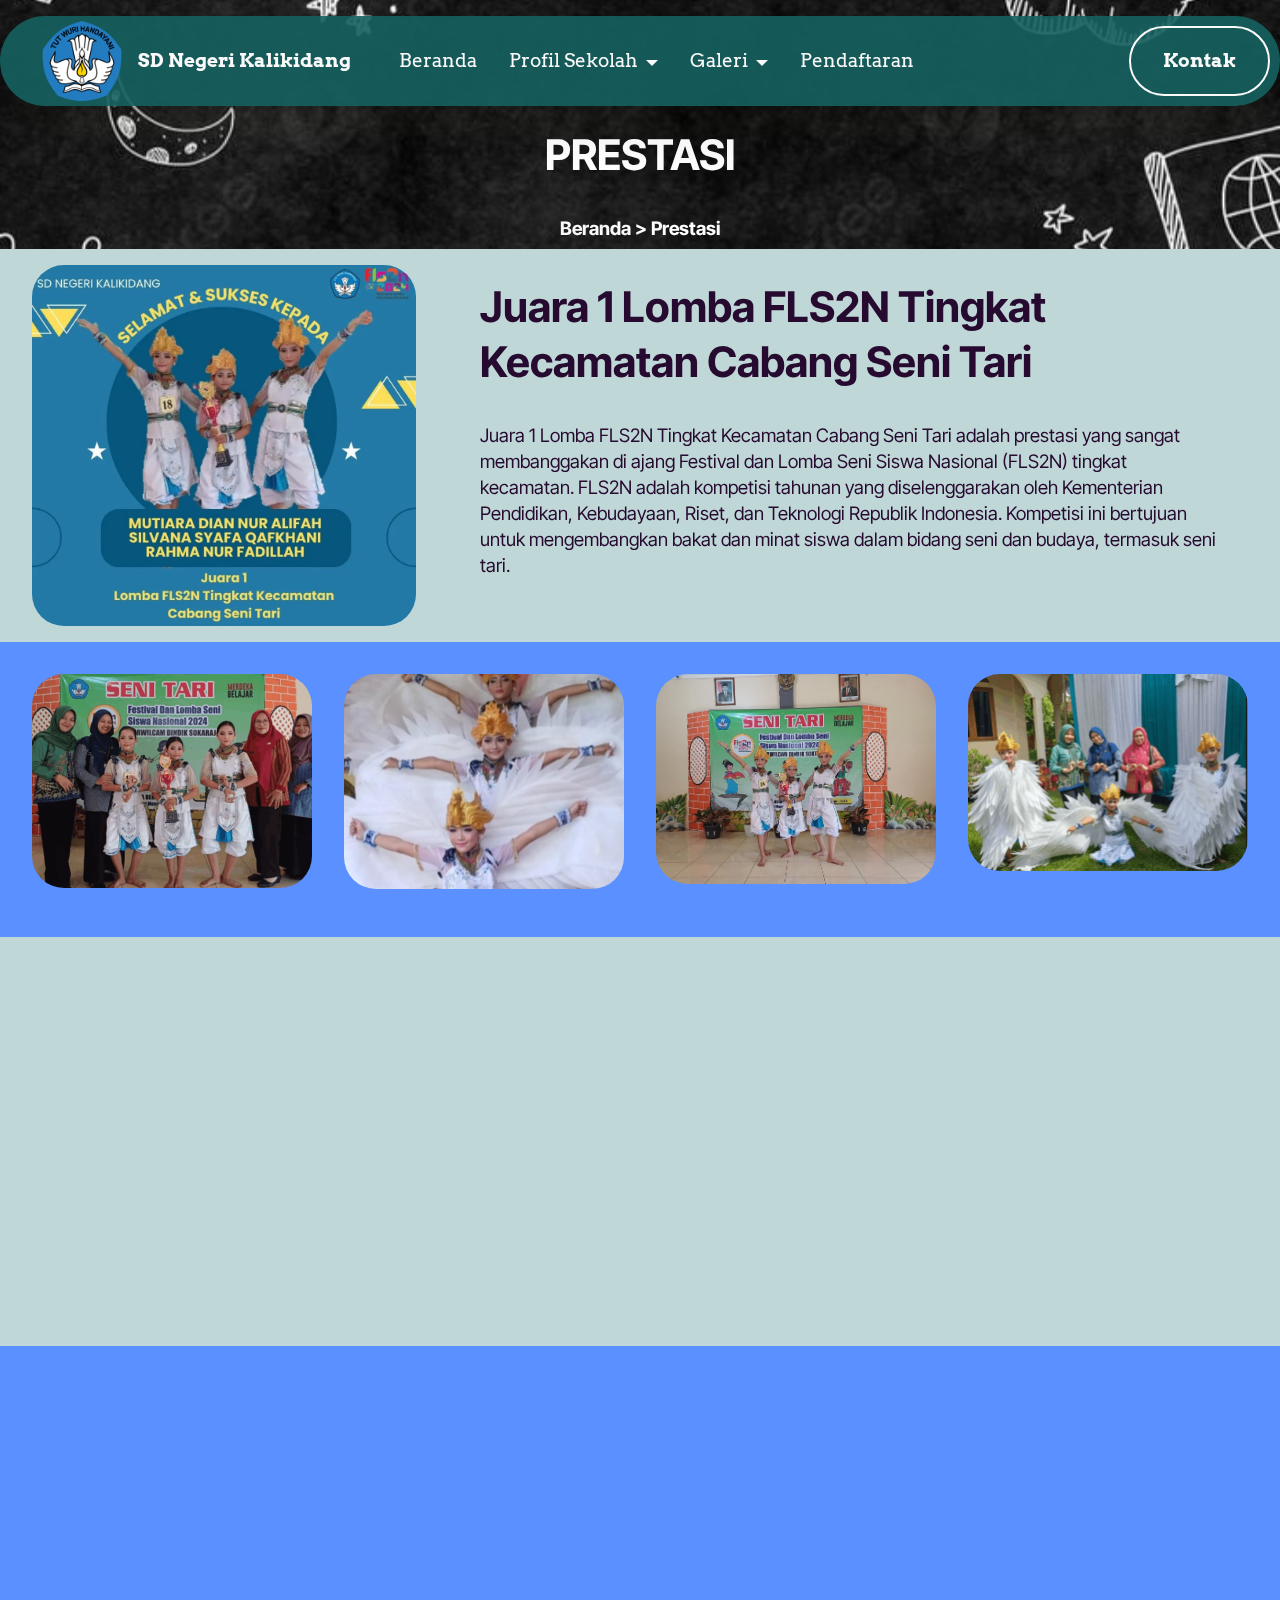
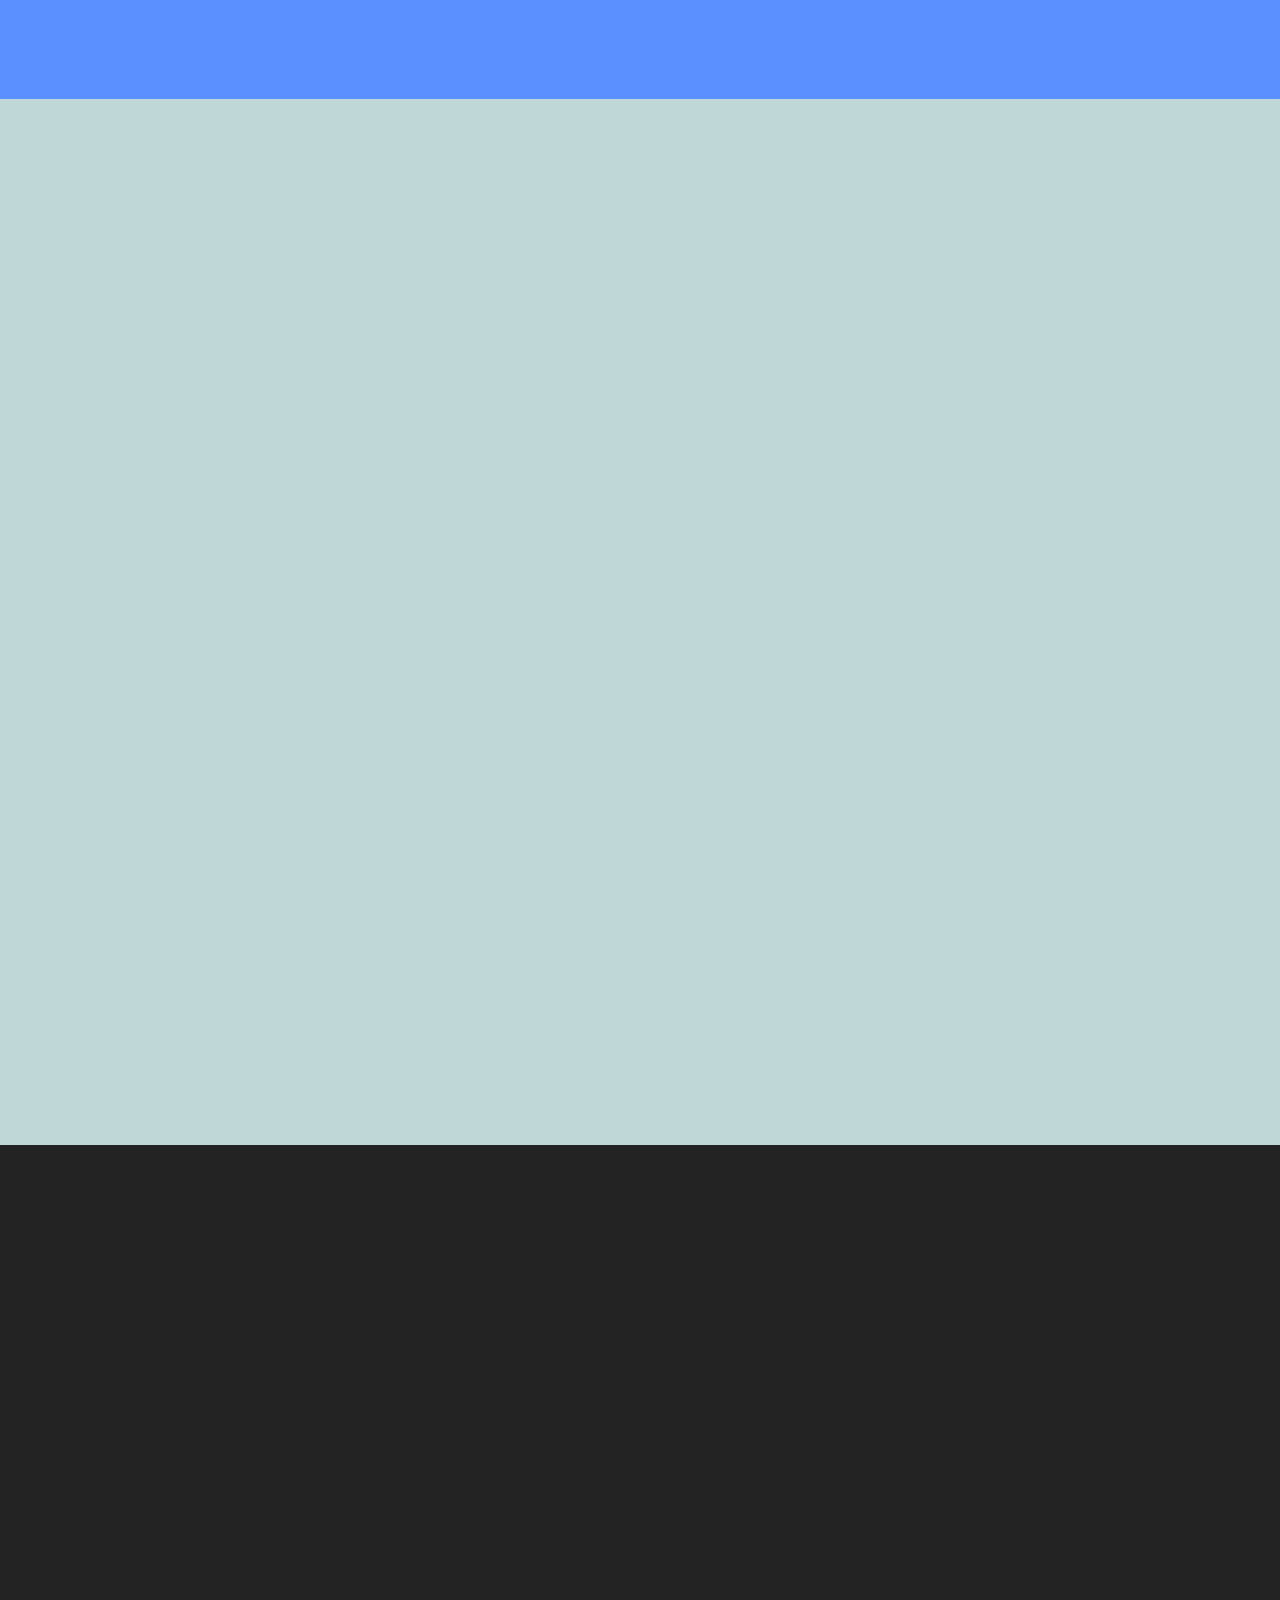
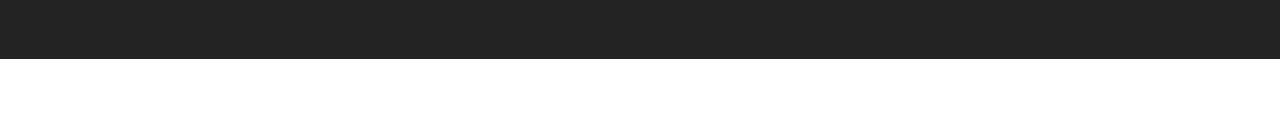
<file: page6.html>
<!DOCTYPE html>
<html  >
<head>
  <!-- Site made with Mobirise Website Builder v5.9.18, https://mobirise.com -->
  <meta charset="UTF-8">
  <meta http-equiv="X-UA-Compatible" content="IE=edge">
  <meta name="generator" content="Mobirise v5.9.18, mobirise.com">
  <meta name="viewport" content="width=device-width, initial-scale=1, minimum-scale=1">
  <link rel="shortcut icon" href="assets/images/logo-of-ministry-of-education-and-culture-of-republic-of-indonesia.svg-1.png" type="image/x-icon">
  <meta name="description" content="">
  
  
  <title>Prestasi</title>
  <link rel="stylesheet" href="assets/web/assets/mobirise-icons2/mobirise2.css">
  <link rel="stylesheet" href="assets/bootstrap/css/bootstrap.min.css">
  <link rel="stylesheet" href="assets/bootstrap/css/bootstrap-grid.min.css">
  <link rel="stylesheet" href="assets/bootstrap/css/bootstrap-reboot.min.css">
  <link rel="stylesheet" href="assets/parallax/jarallax.css">
  <link rel="stylesheet" href="assets/animatecss/animate.css">
  <link rel="stylesheet" href="assets/dropdown/css/style.css">
  <link rel="stylesheet" href="assets/socicon/css/styles.css">
  <link rel="stylesheet" href="assets/theme/css/style.css">
  <link rel="preload" href="https://fonts.googleapis.com/css?family=Fjalla+One:400&display=swap" as="style" onload="this.onload=null;this.rel='stylesheet'">
  <noscript><link rel="stylesheet" href="https://fonts.googleapis.com/css?family=Fjalla+One:400&display=swap"></noscript>
  <link rel="preload" href="https://fonts.googleapis.com/css?family=Inter+Tight:100,200,300,400,500,600,700,800,900,100i,200i,300i,400i,500i,600i,700i,800i,900i&display=swap" as="style" onload="this.onload=null;this.rel='stylesheet'">
  <noscript><link rel="stylesheet" href="https://fonts.googleapis.com/css?family=Inter+Tight:100,200,300,400,500,600,700,800,900,100i,200i,300i,400i,500i,600i,700i,800i,900i&display=swap"></noscript>
  <link rel="preload" href="https://fonts.googleapis.com/css?family=Noto+Sans+SC:100,200,300,400,500,600,700,800,900&display=swap" as="style" onload="this.onload=null;this.rel='stylesheet'">
  <noscript><link rel="stylesheet" href="https://fonts.googleapis.com/css?family=Noto+Sans+SC:100,200,300,400,500,600,700,800,900&display=swap"></noscript>
  <link rel="preload" href="https://fonts.googleapis.com/css?family=Arvo:400,400i,700,700i&display=swap" as="style" onload="this.onload=null;this.rel='stylesheet'">
  <noscript><link rel="stylesheet" href="https://fonts.googleapis.com/css?family=Arvo:400,400i,700,700i&display=swap"></noscript>
  <link rel="preload" as="style" href="assets/mobirise/css/mbr-additional.css?v=7rwU2m"><link rel="stylesheet" href="assets/mobirise/css/mbr-additional.css?v=7rwU2m" type="text/css">

  
  
  
</head>
<body>
  
  <section data-bs-version="5.1" class="menu menu1 cid-uaY3eDZ3R6" once="menu" id="menu01-x">
	

	<nav class="navbar navbar-dropdown navbar-fixed-top navbar-expand-lg">
		<div class="container">
			<div class="navbar-brand">
				<span class="navbar-logo">
					<a href="https://dapo.kemdikbud.go.id/sekolah/6A1FBD028126DF16B5A0">
						<img src="assets/images/logo-of-ministry-of-education-and-culture-of-republic-of-indonesia.svg-1.png" alt="Mobirise Website Builder" style="height: 5rem;">
					</a>
				</span>
				<span class="navbar-caption-wrap"><a class="navbar-caption text-white text-primary display-4" href="index.html">SD Negeri Kalikidang</a></span>
			</div>
			<button class="navbar-toggler" type="button" data-toggle="collapse" data-bs-toggle="collapse" data-target="#navbarSupportedContent" data-bs-target="#navbarSupportedContent" aria-controls="navbarNavAltMarkup" aria-expanded="false" aria-label="Toggle navigation">
				<div class="hamburger">
					<span></span>
					<span></span>
					<span></span>
					<span></span>
				</div>
			</button>
			<div class="collapse navbar-collapse" id="navbarSupportedContent">
				<ul class="navbar-nav nav-dropdown" data-app-modern-menu="true"><li class="nav-item"><a class="nav-link link text-white text-primary display-4" href="index.html">Beranda</a></li><li class="nav-item dropdown"><a class="nav-link link dropdown-toggle text-white display-4" href="https://mobiri.se" aria-expanded="false" data-toggle="dropdown-submenu" data-bs-toggle="dropdown" data-bs-auto-close="outside">Profil Sekolah</a><div class="dropdown-menu" aria-labelledby="dropdown-971"><a class="show dropdown-item text-white display-4" href="page2.html">Sambutan&nbsp;</a><a class="show dropdown-item text-white display-4" href="page3.html">Sejarah</a><a class="show dropdown-item text-white display-4" href="page4.html">Visi &amp; Misi</a><a class="show dropdown-item text-white text-primary display-4" href="page5.html">Struktur&nbsp;</a><a class="text-white show dropdown-item text-primary display-4" href="page11.html">Tenaga Pendidik</a></div></li><li class="nav-item dropdown"><a class="nav-link link dropdown-toggle text-white display-4" href="https://mobiri.se" data-toggle="dropdown-submenu" data-bs-toggle="dropdown" data-bs-auto-close="outside" aria-expanded="false">Galeri</a><div class="dropdown-menu" aria-labelledby="dropdown-722"><a class="dropdown-item text-white text-primary display-4" href="page7.html">Kegiatan</a><a class="dropdown-item text-white text-primary display-4" href="page6.html">Prestasi</a><a class="dropdown-item text-white text-primary display-4" href="page9.html">Vidio&nbsp;</a></div></li><li class="nav-item"><a class="nav-link link text-white text-primary display-4" href="page10.html">Pendaftaran</a></li></ul>
				
				<div class="navbar-buttons mbr-section-btn"><a class="btn btn-white-outline display-4" href="https://wa.me/6285225894532">Kontak</a></div>
			</div>
		</div>
	</nav>
</section>

<section data-bs-version="5.1" class="article11 cid-ufp2EP8WQl mbr-parallax-background" id="article11-2j">
    

    
    <div class="mbr-overlay" style="opacity: 0; background-color: rgb(255, 255, 255);">
    </div>
    <div class="container">
        <div class="row justify-content-center">
            <div class="title col-md-12 col-lg-5">
                <h3 class="mbr-section-title mbr-fonts-style align-center mt-0 mb-0 display-2"><strong>PRESTASI</strong></h3>
                <h4 class="mbr-section-subtitle align-center mbr-fonts-style mt-4 display-7"><strong><a href="index.html" class="text-white"><b>Beranda</b></a> &gt; Prestasi</strong></h4>
                
            </div>
        </div>
    </div>
</section>

<section data-bs-version="5.1" class="article2 cid-ubEfAwAMp6" id="article02-z">
	

	
	

	<div class="container">
		<div class="row justify-content-center">
			<div class="col-12 col-md-12 col-lg-4 image-wrapper">
				<img class="w-100" src="assets/images/instasave-978x978.jpeg" alt="Mobirise Website Builder">
			</div>
			<div class="col-12 col-md-12 col-lg">
				<div class="text-wrapper align-left">
					<h1 class="mbr-section-title mbr-fonts-style mb-4 display-2"><strong>Juara 1 Lomba FLS2N Tingkat Kecamatan Cabang Seni Tari</strong></h1>
					<p class="mbr-text align-left mbr-fonts-style mb-4 display-7">Juara 1 Lomba FLS2N Tingkat Kecamatan Cabang Seni Tari adalah prestasi yang sangat membanggakan di ajang Festival dan Lomba Seni Siswa Nasional (FLS2N) tingkat kecamatan. FLS2N adalah kompetisi tahunan yang diselenggarakan oleh Kementerian Pendidikan, Kebudayaan, Riset, dan Teknologi Republik Indonesia. Kompetisi ini bertujuan untuk mengembangkan bakat dan minat siswa dalam bidang seni dan budaya, termasuk seni tari.</p>
					
				</div>
			</div>
		</div>
	</div>
</section>

<section data-bs-version="5.1" class="gallery3 cid-ubEfQlr0xh" id="gallery03-11">
    
    
    <div class="container">
      <div class="row justify-content-center">
        <div class="col-12 content-head">
          
        </div>
      </div>
      <div class="row">
        <div class="item features-image mb-4 col-6 col-md-4 col-lg-3">
          <div class="item-wrapper">
            <div class="item-img mb-3">
              <img src="assets/images/tari-piala-561x538.png" alt="Mobirise Website Builder" title="" data-slide-to="0" data-bs-slide-to="0">
            </div>
            
          </div>
        </div>
        <div class="item features-image mb-4 col-6 col-md-4 col-lg-3">
          <div class="item-wrapper">
            <div class="item-img mb-3">
              <img src="assets/images/5266d944-a8ee-4c4d-8088-26abfd19dc1a-3-561x1217.jpeg" alt="Mobirise Website Builder" title="" data-slide-to="1" data-bs-slide-to="1">
            </div>
            
          </div>
        </div>
        <div class="item features-image mb-4 col-6 col-md-4 col-lg-3">
          <div class="item-wrapper">
            <div class="item-img mb-3">
              <img src="assets/images/tari-609x457.jpg" alt="Mobirise Website Builder" title="" data-slide-to="2" data-bs-slide-to="2">
            </div>
            
          </div>
        </div>
        <div class="item features-image mb-4 col-6 col-md-4 col-lg-3">
          <div class="item-wrapper">
            <div class="item-img mb-3">
              <img src="assets/images/img-3820-561x538.png" alt="Mobirise Website Builder" title="" data-slide-to="3" data-bs-slide-to="3">
            </div>
            
          </div>
        </div>
      </div>
    </div>
  </section>

<section data-bs-version="5.1" class="article4 cid-ubEfTFHOXA" id="article04-12">
	

	
	

	<div class="container">
		<div class="row justify-content-center">
			<div class="col-12 col-md-12 col-lg-4 image-wrapper">
				<img class="w-100" src="assets/images/img-3820-828x814.png" alt="Mobirise Website Builder">
			</div>
			<div class="col-12 col-md-12 col-lg">
				<div class="text-wrapper align-left">
					<h1 class="mbr-section-title mbr-fonts-style mb-4 display-2"><strong>Juara 3 Lomba Volly Putri&nbsp;</strong><br><strong>Tingkat Kecamatan</strong></h1>
					<p class="mbr-text mbr-fonts-style mb-4 display-7">Menjadi Juara 3 dalam Lomba Volly Putri SD N Kalikidang merupakan prestasi yang signifikan dan membanggakan bagi para siswa, sekolah, dan komunitas. Berikut adalah penjelasan mengenai arti dari pencapaian ini serta proses yang mungkin dilalui oleh tim hingga mencapai posisi tersebut:</p>
					
				</div>
			</div>
		</div>
	</div>
</section>

<section data-bs-version="5.1" class="gallery3 cid-ubEfW6SixT" id="gallery03-13">
    
    
    <div class="container-fluid">
      <div class="row justify-content-center">
        <div class="col-12 content-head">
          
        </div>
      </div>
      <div class="row">
        <div class="item features-image mb-4 col-6 col-md-4 col-lg-3">
          <div class="item-wrapper">
            <div class="item-img mb-3">
              <img src="assets/images/img-3822-561x541.png" alt="Mobirise Website Builder" title="" data-slide-to="0" data-bs-slide-to="0">
            </div>
            
          </div>
        </div>
        <div class="item features-image mb-4 col-6 col-md-4 col-lg-3">
          <div class="item-wrapper">
            <div class="item-img mb-3">
              <img src="assets/images/img-3824-561x541.png" alt="Mobirise Website Builder" title="" data-slide-to="1" data-bs-slide-to="1">
            </div>
            
          </div>
        </div>
        <div class="item features-image mb-4 col-6 col-md-4 col-lg-3">
          <div class="item-wrapper">
            <div class="item-img mb-3">
              <img src="assets/images/img-3828-561x547.png" alt="Mobirise Website Builder" title="" data-slide-to="2" data-bs-slide-to="2">
            </div>
            
          </div>
        </div>
        <div class="item features-image mb-4 col-6 col-md-4 col-lg-3">
          <div class="item-wrapper">
            <div class="item-img mb-3">
              <img src="assets/images/img-3821-561x542.png" alt="Mobirise Website Builder" title="" data-slide-to="3" data-bs-slide-to="3">
            </div>
            
          </div>
        </div>
      </div>
    </div>
  </section>

<section data-bs-version="5.1" class="people03 cid-ue4Xg9QQh4" id="people03-1m">
	
	
	<div class="container">
		<div class="row justify-content-center">
			<div class="col-12 content-head">
				
			</div>
		</div>
		<div class="row">
			<div class="item features-image col-12 col-md-6 col-lg-3 active">
				<div class="item-wrapper">
					<div class="item-img mb-3">
						<img src="assets/images/atletic-770x1027.jpg" alt="Mobirise Website Builder" title="" data-slide-to="0" data-bs-slide-to="0">
					</div>
					<div class="item-content align-left">
						<h5 class="item-title mbr-fonts-style display-5"><strong>Juara 1 O2SN</strong></h5>
						<h6 class="item-subtitle mbr-fonts-style mb-3 display-7">Athetic kids KANGA'S ESCAPE Putri<br><br></h6>
						
					</div>
					
				</div>
			</div>
			
			<div class="item features-image col-12 col-md-6 col-lg-3">
				<div class="item-wrapper">
					<div class="item-img mb-3">
						<img src="assets/images/bercerita-770x1027.jpg" alt="Mobirise Website Builder" title="" data-slide-to="1" data-bs-slide-to="1">
					</div>
					<div class="item-content align-left">
						<h5 class="item-title mbr-fonts-style display-5"><strong>Juara 1</strong></h5>
						<h6 class="item-subtitle mbr-fonts-style mb-3 display-7">Lomba gambar bercerita&nbsp;</h6>
						
					</div>
					
				</div>
			</div><div class="item features-image col-12 col-md-6 col-lg-3">
				<div class="item-wrapper">
					<div class="item-img mb-3">
						<img src="assets/images/anyam-770x1027.jpg" alt="Mobirise Website Builder" title="" data-slide-to="2" data-bs-slide-to="2">
					</div>
					<div class="item-content align-left">
						<h5 class="item-title mbr-fonts-style display-5"><strong>Juara 1</strong></h5>
						<h6 class="item-subtitle mbr-fonts-style mb-3 display-7">Lomba Kriya Anyam</h6>
						
					</div>
					
				</div>
			</div><div class="item features-image col-12 col-md-6 col-lg-3">
				<div class="item-wrapper">
					<div class="item-img mb-3">
						<img src="assets/images/piagam-561x421.jpg" alt="Mobirise Website Builder" title="" data-slide-to="3" data-bs-slide-to="4">
					</div>
					<div class="item-content align-left">
						<h5 class="item-title mbr-fonts-style display-5"><strong>Juara 1</strong></h5>
						<h6 class="item-subtitle mbr-fonts-style mb-3 display-7">Piagam Penghargaan</h6>
						
					</div>
					
				</div>
			</div><div class="item features-image col-12 col-md-6 col-lg-3">
				<div class="item-wrapper">
					<div class="item-img mb-3">
						<img src="assets/images/pantomin-561x614.jpg" alt="Mobirise Website Builder" title="" data-slide-to="4" data-bs-slide-to="5">
					</div>
					<div class="item-content align-left">
						<h5 class="item-title mbr-fonts-style display-5"><strong>Lomba Pantomim</strong></h5>
						<h6 class="item-subtitle mbr-fonts-style mb-3 display-7">&nbsp;</h6>
						
					</div>
					
				</div>
			</div><div class="item features-image col-12 col-md-6 col-lg-3">
				<div class="item-wrapper">
					<div class="item-img mb-3">
						<img src="assets/images/buku-561x544.jpg" alt="Mobirise Website Builder" title="" data-slide-to="5" data-bs-slide-to="6">
					</div>
					<div class="item-content align-left">
						<h5 class="item-title mbr-fonts-style display-5"><strong>Lomba 17 Agustus ke 78</strong></h5>
						<h6 class="item-subtitle mbr-fonts-style mb-3 display-7">Pembagian Hadiah</h6>
						
					</div>
					
				</div>
			</div><div class="item features-image col-12 col-md-6 col-lg-3">
				<div class="item-wrapper">
					<div class="item-img mb-3">
						<img src="assets/images/jalan-sehat-561x546.jpg" alt="Mobirise Website Builder" title="" data-slide-to="6" data-bs-slide-to="7">
					</div>
					<div class="item-content align-left">
						<h5 class="item-title mbr-fonts-style display-5"><strong>Jalan Sehat</strong></h5>
						<h6 class="item-subtitle mbr-fonts-style mb-3 display-7">Pembagian Hadiah</h6>
						
					</div>
					
				</div>
			</div><div class="item features-image col-12 col-md-6 col-lg-3">
				<div class="item-wrapper">
					<div class="item-img mb-3">
						<img src="assets/images/pramuka-561x552.jpg" alt="Mobirise Website Builder" title="" data-slide-to="7" data-bs-slide-to="8">
					</div>
					<div class="item-content align-left">
						<h5 class="item-title mbr-fonts-style display-5"><strong>Pramuka</strong></h5>
						<h6 class="item-subtitle mbr-fonts-style mb-3 display-7">Garudaku</h6>
						
					</div>
					
				</div>
			</div>
		</div>
	</div>
</section>

<section data-bs-version="5.1" class="footer6 cid-ucQ3Wemgbw" once="footers" id="footer6-1f">

    

    

    <div class="container">
        <div class="row content mbr-white">
            <div class="col-12 col-md-3 mbr-fonts-style display-7">
                <h5 class="mbr-section-subtitle mbr-fonts-style mb-2 display-7">
                    <strong>Alamat</strong></h5>
                <p class="mbr-text mbr-fonts-style display-7">G7M9+3W4, Dusun III Kalikidang, Kalikidang, Kec. Sokaraja, Kabupaten Banyumas, Jawa Tengah 53181</p> <br>
                <h5 class="mbr-section-subtitle mbr-fonts-style mb-2 mt-4 display-7"><strong><br></strong><strong>Kontak</strong><strong><br></strong></h5>
                <p class="mbr-text mbr-fonts-style mb-4 display-7">
                    <a href="mailto:sdkalikidang@yahoo.com" class="text-white">Email : sdkalikidang@yahoo.com</a> <br><a href="https://wa.me/6285225894532" class="text-white text-primary">WhatsApp : 085225894532</a><br><a href="tel:+6285803428089" class="text-white text-primary">Telepon :&nbsp;085803428089</a></p>
            </div>
            <div class="col-12 col-md-3 mbr-fonts-style display-4">
                <h5 class="mbr-section-subtitle mbr-fonts-style mb-2 display-4"><strong><b>Formulir</b> <b>PPDB</b></strong></h5>
                <ul class="list mbr-fonts-style mb-4 display-4">
                    <li class="mbr-text item-wrap"><a href="https://bit.ly/PPDBSDNKALIKIDANG24" class="text-white text-primary">https://bit.ly/PPDBSDNKALIKIDANG24</a></li><a href="https://bit.ly/PPDBSDNKALIKIDANG24" class="text-primary">
                    </a><li class="mbr-text item-wrap"><br></li>
                </ul>
                <h5 class="mbr-section-subtitle mbr-fonts-style mb-2 mt-5 display-7"><strong><br></strong><strong><br></strong><strong>Jam Kerja</strong></h5>
                <p class="mbr-text mbr-fonts-style mb-4 display-7">Senin - Kamis : Pukul 07.00 - 15.15 WIB<br>Jumat : Pukul 07.00 - 15.00 WIB
<br>Sabtu &amp; Minggu : Libur
<br>
<br></p>
            </div>
            <div class="col-12 col-md-6">
                <div class="google-map"><iframe frameborder="0" style="border:0" src="https://www.google.com/maps/embed?pb=!1m18!1m12!1m3!1d3955.9808632464783!2d109.26725147404426!3d-7.467364373610607!2m3!1f0!2f0!3f0!3m2!1i1024!2i768!4f13.1!3m3!1m2!1s0x2e655c655e08b061%3A0x5766ecb126cdbddf!2sSD%20Negeri%20Kalikidang!5e0!3m2!1sid!2sid!4v1715762531973!5m2!1sid!2sid" allowfullscreen=""></iframe></div>
            </div>
            <div class="col-md-6">
                
            </div>
        </div>
        <div class="footer-lower">
            <div class="media-container-row">
                <div class="col-sm-12">
                    <hr>
                </div>
            </div>
            <div class="col-sm-12 copyright pl-0">
                <p class="mbr-text mbr-fonts-style mbr-white display-7">
                    © Copyright 2024 - SD Negeri Kalikidang</p>
            </div>
        </div>
    </div>
</section><section class="display-7" style="padding: 0;align-items: center;justify-content: center;flex-wrap: wrap;    align-content: center;display: flex;position: relative;height: 4rem;"><a href="https://mobiri.se/3098261" style="flex: 1 1;height: 4rem;position: absolute;width: 100%;z-index: 1;"><img alt="" style="height: 4rem;" src="[data-uri]"></a><p style="margin: 0;text-align: center;" class="display-7">&#8204;</p><a style="z-index:1" href="https://mobirise.com/builder/ai-website-creator.html">AI Website Creator</a></section><script src="assets/bootstrap/js/bootstrap.bundle.min.js"></script>  <script src="assets/parallax/jarallax.js"></script>  <script src="assets/smoothscroll/smooth-scroll.js"></script>  <script src="assets/ytplayer/index.js"></script>  <script src="assets/dropdown/js/navbar-dropdown.js"></script>  <script src="assets/theme/js/script.js"></script>  
  
  
 <div id="scrollToTop" class="scrollToTop mbr-arrow-up"><a style="text-align: center;"><i class="mbr-arrow-up-icon mbr-arrow-up-icon-cm cm-icon cm-icon-smallarrow-up"></i></a></div>
    <input name="animation" type="hidden">
  </body>
</html>
</file>
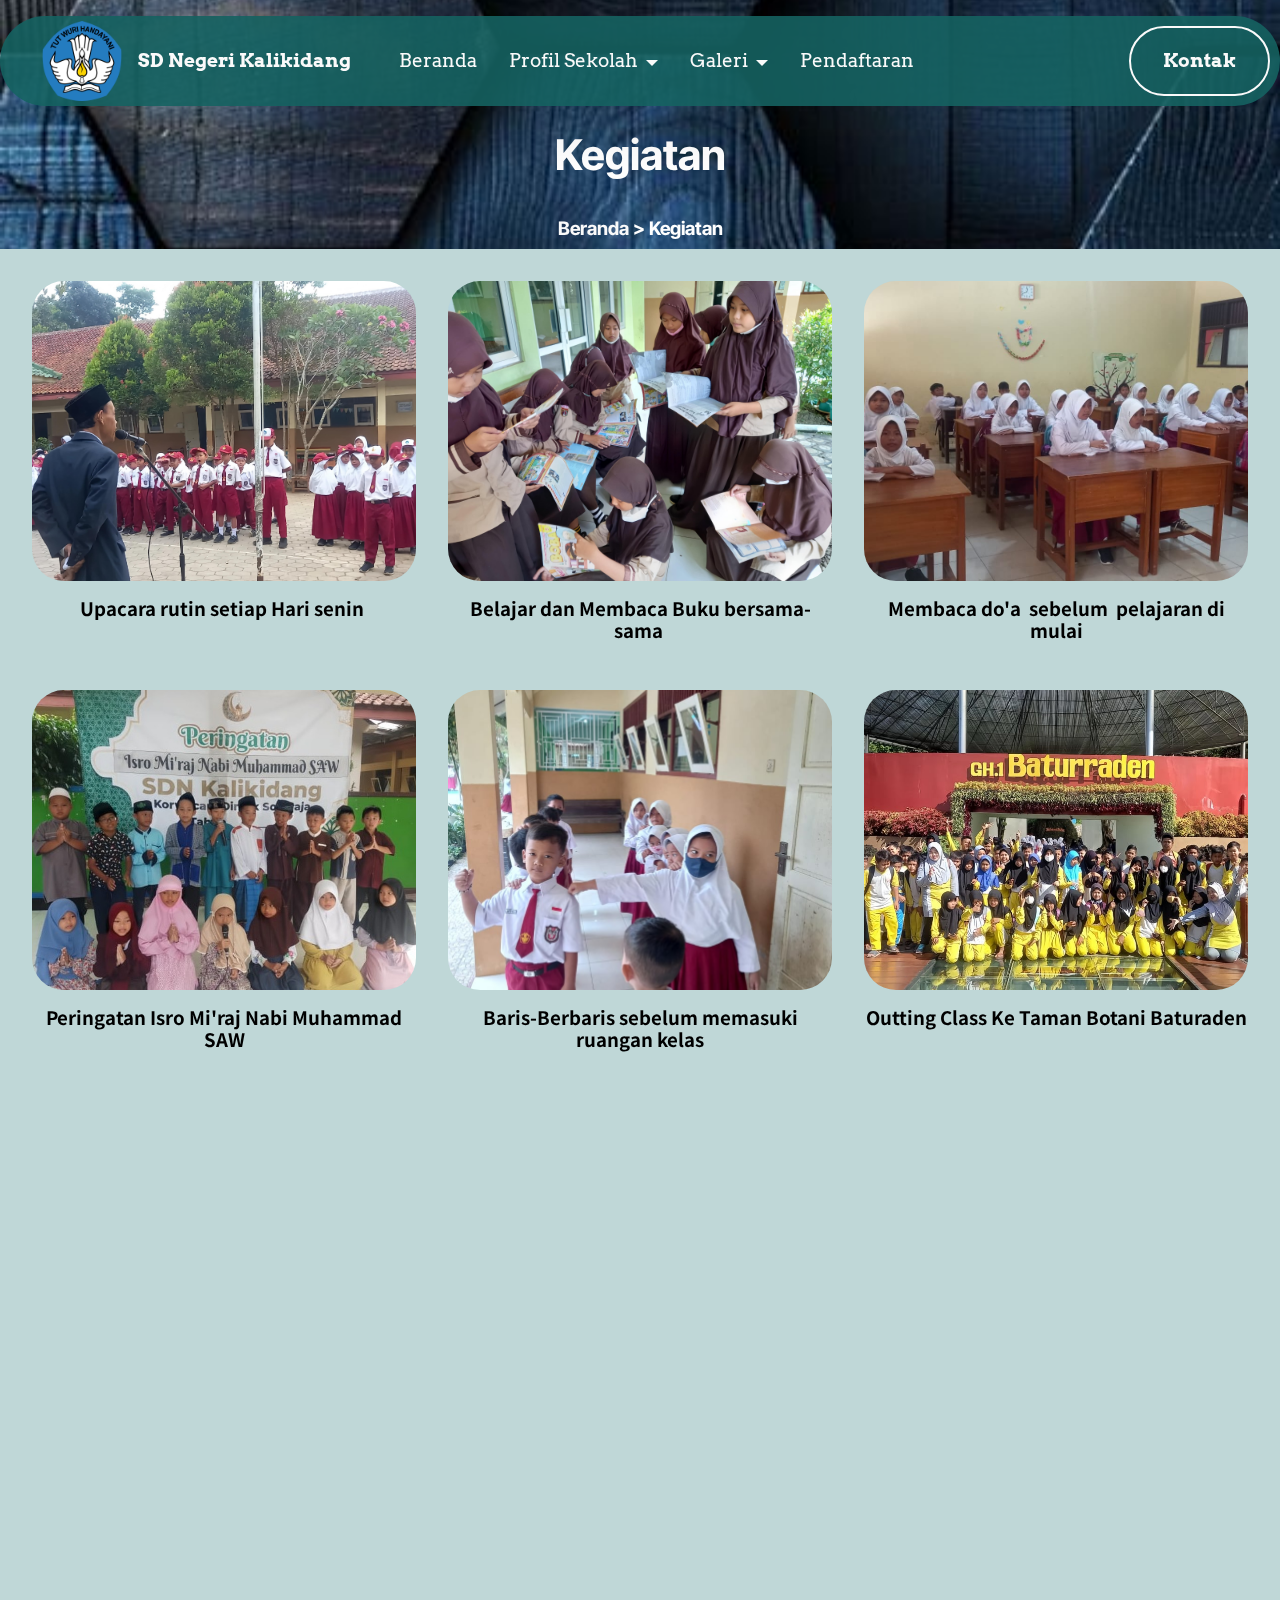
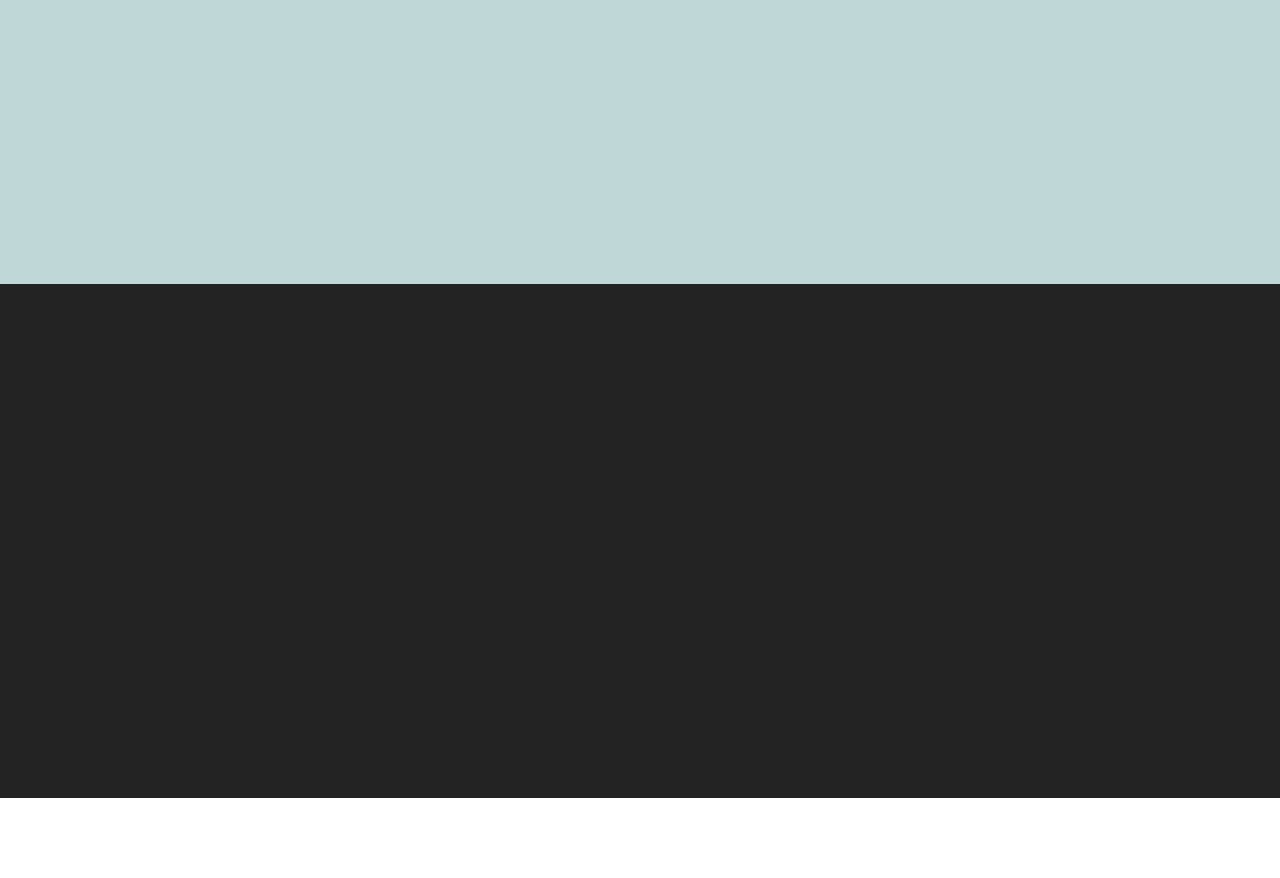
<file: page7.html>
<!DOCTYPE html>
<html  >
<head>
  <!-- Site made with Mobirise Website Builder v5.9.18, https://mobirise.com -->
  <meta charset="UTF-8">
  <meta http-equiv="X-UA-Compatible" content="IE=edge">
  <meta name="generator" content="Mobirise v5.9.18, mobirise.com">
  <meta name="viewport" content="width=device-width, initial-scale=1, minimum-scale=1">
  <link rel="shortcut icon" href="assets/images/logo-of-ministry-of-education-and-culture-of-republic-of-indonesia.svg-1.png" type="image/x-icon">
  <meta name="description" content="">
  
  
  <title>Kegiatan</title>
  <link rel="stylesheet" href="assets/web/assets/mobirise-icons2/mobirise2.css">
  <link rel="stylesheet" href="assets/bootstrap/css/bootstrap.min.css">
  <link rel="stylesheet" href="assets/bootstrap/css/bootstrap-grid.min.css">
  <link rel="stylesheet" href="assets/bootstrap/css/bootstrap-reboot.min.css">
  <link rel="stylesheet" href="assets/parallax/jarallax.css">
  <link rel="stylesheet" href="assets/animatecss/animate.css">
  <link rel="stylesheet" href="assets/dropdown/css/style.css">
  <link rel="stylesheet" href="assets/socicon/css/styles.css">
  <link rel="stylesheet" href="assets/theme/css/style.css">
  <link rel="preload" href="https://fonts.googleapis.com/css?family=Fjalla+One:400&display=swap" as="style" onload="this.onload=null;this.rel='stylesheet'">
  <noscript><link rel="stylesheet" href="https://fonts.googleapis.com/css?family=Fjalla+One:400&display=swap"></noscript>
  <link rel="preload" href="https://fonts.googleapis.com/css?family=Inter+Tight:100,200,300,400,500,600,700,800,900,100i,200i,300i,400i,500i,600i,700i,800i,900i&display=swap" as="style" onload="this.onload=null;this.rel='stylesheet'">
  <noscript><link rel="stylesheet" href="https://fonts.googleapis.com/css?family=Inter+Tight:100,200,300,400,500,600,700,800,900,100i,200i,300i,400i,500i,600i,700i,800i,900i&display=swap"></noscript>
  <link rel="preload" href="https://fonts.googleapis.com/css?family=Noto+Sans+SC:100,200,300,400,500,600,700,800,900&display=swap" as="style" onload="this.onload=null;this.rel='stylesheet'">
  <noscript><link rel="stylesheet" href="https://fonts.googleapis.com/css?family=Noto+Sans+SC:100,200,300,400,500,600,700,800,900&display=swap"></noscript>
  <link rel="preload" href="https://fonts.googleapis.com/css?family=Arvo:400,400i,700,700i&display=swap" as="style" onload="this.onload=null;this.rel='stylesheet'">
  <noscript><link rel="stylesheet" href="https://fonts.googleapis.com/css?family=Arvo:400,400i,700,700i&display=swap"></noscript>
  <link rel="preload" as="style" href="assets/mobirise/css/mbr-additional.css?v=PGOpPK"><link rel="stylesheet" href="assets/mobirise/css/mbr-additional.css?v=PGOpPK" type="text/css">

  
  
  
</head>
<body>
  
  <section data-bs-version="5.1" class="menu menu1 cid-uaY3eDZ3R6" once="menu" id="menu01-19">
	

	<nav class="navbar navbar-dropdown navbar-fixed-top navbar-expand-lg">
		<div class="container">
			<div class="navbar-brand">
				<span class="navbar-logo">
					<a href="https://dapo.kemdikbud.go.id/sekolah/6A1FBD028126DF16B5A0">
						<img src="assets/images/logo-of-ministry-of-education-and-culture-of-republic-of-indonesia.svg-1.png" alt="Mobirise Website Builder" style="height: 5rem;">
					</a>
				</span>
				<span class="navbar-caption-wrap"><a class="navbar-caption text-white text-primary display-4" href="index.html">SD Negeri Kalikidang</a></span>
			</div>
			<button class="navbar-toggler" type="button" data-toggle="collapse" data-bs-toggle="collapse" data-target="#navbarSupportedContent" data-bs-target="#navbarSupportedContent" aria-controls="navbarNavAltMarkup" aria-expanded="false" aria-label="Toggle navigation">
				<div class="hamburger">
					<span></span>
					<span></span>
					<span></span>
					<span></span>
				</div>
			</button>
			<div class="collapse navbar-collapse" id="navbarSupportedContent">
				<ul class="navbar-nav nav-dropdown" data-app-modern-menu="true"><li class="nav-item"><a class="nav-link link text-white text-primary display-4" href="index.html">Beranda</a></li><li class="nav-item dropdown"><a class="nav-link link dropdown-toggle text-white display-4" href="https://mobiri.se" aria-expanded="false" data-toggle="dropdown-submenu" data-bs-toggle="dropdown" data-bs-auto-close="outside">Profil Sekolah</a><div class="dropdown-menu" aria-labelledby="dropdown-971"><a class="show dropdown-item text-white display-4" href="page2.html">Sambutan&nbsp;</a><a class="show dropdown-item text-white display-4" href="page3.html">Sejarah</a><a class="show dropdown-item text-white display-4" href="page4.html">Visi &amp; Misi</a><a class="show dropdown-item text-white text-primary display-4" href="page5.html">Struktur&nbsp;</a><a class="text-white show dropdown-item text-primary display-4" href="page11.html">Tenaga Pendidik</a></div></li><li class="nav-item dropdown"><a class="nav-link link dropdown-toggle text-white display-4" href="https://mobiri.se" data-toggle="dropdown-submenu" data-bs-toggle="dropdown" data-bs-auto-close="outside" aria-expanded="false">Galeri</a><div class="dropdown-menu" aria-labelledby="dropdown-722"><a class="dropdown-item text-white text-primary display-4" href="page7.html">Kegiatan</a><a class="dropdown-item text-white text-primary display-4" href="page6.html">Prestasi</a><a class="dropdown-item text-white text-primary display-4" href="page9.html">Vidio&nbsp;</a></div></li><li class="nav-item"><a class="nav-link link text-white text-primary display-4" href="page10.html">Pendaftaran</a></li></ul>
				
				<div class="navbar-buttons mbr-section-btn"><a class="btn btn-white-outline display-4" href="https://wa.me/6285225894532">Kontak</a></div>
			</div>
		</div>
	</nav>
</section>

<section data-bs-version="5.1" class="article11 cid-ueKlm8dZTw mbr-parallax-background" id="article11-2h">
    

    
    <div class="mbr-overlay" style="opacity: 0; background-color: rgb(255, 255, 255);">
    </div>
    <div class="container">
        <div class="row justify-content-center">
            <div class="title col-md-12 col-lg-5">
                <h3 class="mbr-section-title mbr-fonts-style align-center mt-0 mb-0 display-2">
                <strong>Kegiatan</strong></h3>
                <h4 class="mbr-section-subtitle align-center mbr-fonts-style mt-4 display-7"><a href="index.html" class="text-white text-primary"><strong>Beranda</strong></a> <strong>&gt; Kegiatan</strong></h4>
                
            </div>
        </div>
    </div>
</section>

<section data-bs-version="5.1" class="people03 cid-ubEgy02qfL" id="people03-1a">
	
	
	<div class="container">
		<div class="row justify-content-center">
			<div class="col-12 content-head">
				
			</div>
		</div>
		<div class="row">
			<div class="item features-image col-12 col-md-6 col-lg-4">
				<div class="item-wrapper">
					<div class="item-img mb-3">
						<img src="assets/images/bg-upacara-2000x2000.jpeg" alt="Mobirise Website Builder" title="">
					</div>
					<div class="item-content align-left">
						
						<h6 class="item-subtitle mbr-fonts-style mb-3 display-5">
							<strong>Upacara rutin setiap Hari senin&nbsp;</strong></h6>
						
					</div>
					
				</div>
			</div>
			<div class="item features-image col-12 col-md-6 col-lg-4">
				<div class="item-wrapper">
					<div class="item-img mb-3">
						<img src="assets/images/anak-membaca-buku-2000x1500.jpg" alt="Mobirise Website Builder" title="">
					</div>
					<div class="item-content align-left">
						
						<h6 class="item-subtitle mbr-fonts-style mb-3 display-5">
							<strong>Belajar dan Membaca Buku bersama-sama&nbsp;</strong></h6>
						
					</div>
					
				</div>
			</div>
			<div class="item features-image col-12 col-md-6 col-lg-4">
				<div class="item-wrapper">
					<div class="item-img mb-3">
						<img src="assets/images/foto-siswa-di-kelas-1280x720.jpeg" alt="Mobirise Website Builder" title="">
					</div>
					<div class="item-content align-left">
						
						<h6 class="item-subtitle mbr-fonts-style mb-3 display-5"><strong>Membaca do'a&nbsp; sebelum&nbsp; pelajaran di mulai</strong></h6>
						
					</div>
					
				</div>
			</div><div class="item features-image col-12 col-md-6 col-lg-4">
				<div class="item-wrapper">
					<div class="item-img mb-3">
						<img src="assets/images/isra-miraj-770x578.jpeg" alt="Mobirise Website Builder" title="" data-slide-to="3" data-bs-slide-to="4">
					</div>
					<div class="item-content align-left">
						
						<h6 class="item-subtitle mbr-fonts-style mb-3 display-5"><strong>Peringatan Isro Mi'raj Nabi Muhammad SAW</strong></h6>
						
					</div>
					
				</div>
			</div><div class="item features-image col-12 col-md-6 col-lg-4">
				<div class="item-wrapper">
					<div class="item-img mb-3">
						<img src="assets/images/baris-770x1027.jpg" alt="Mobirise Website Builder" title="" data-slide-to="4" data-bs-slide-to="5">
					</div>
					<div class="item-content align-left">
						
						<h6 class="item-subtitle mbr-fonts-style mb-3 display-5"><strong>Baris-Berbaris sebelum memasuki ruangan kelas</strong></h6>
						
					</div>
					
				</div>
			</div><div class="item features-image col-12 col-md-6 col-lg-4">
				<div class="item-wrapper">
					<div class="item-img mb-3">
						<img src="assets/images/outdor-759x743.jpg" alt="Mobirise Website Builder" title="" data-slide-to="5" data-bs-slide-to="6">
					</div>
					<div class="item-content align-left">
						
						<h6 class="item-subtitle mbr-fonts-style mb-3 display-5"><strong>Outting Class Ke Taman Botani Baturaden</strong></h6>
						
					</div>
					
				</div>
			</div><div class="item features-image col-12 col-md-6 col-lg-4">
				<div class="item-wrapper">
					<div class="item-img mb-3">
						<img src="assets/images/pramuka-759x724.jpg" alt="Mobirise Website Builder" title="" data-slide-to="6" data-bs-slide-to="7">
					</div>
					<div class="item-content align-left">
						
						<h6 class="item-subtitle mbr-fonts-style mb-3 display-5"><strong>Gerakan Pramuka Kwartir Cabang Banyumas</strong></h6>
						
					</div>
					
				</div>
			</div><div class="item features-image col-12 col-md-6 col-lg-4">
				<div class="item-wrapper">
					<div class="item-img mb-3">
						<img src="assets/images/bersih-759x733.jpg" alt="Mobirise Website Builder" title="" data-slide-to="7" data-bs-slide-to="8">
					</div>
					<div class="item-content align-left">
						
						<h6 class="item-subtitle mbr-fonts-style mb-3 display-5"><strong>Bergotong Royong Membersihkan Lingkungan Sekolah</strong></h6>
						
					</div>
					
				</div>
			</div><div class="item features-image col-12 col-md-6 col-lg-4">
				<div class="item-wrapper">
					<div class="item-img mb-3">
						<img src="assets/images/senam-759x920.jpg" alt="Mobirise Website Builder" title="" data-slide-to="8" data-bs-slide-to="9">
					</div>
					<div class="item-content align-left">
						
						<h6 class="item-subtitle mbr-fonts-style mb-3 display-5"><strong>Rabu sehat dengan senam pelajar Indonesia</strong></h6>
						
					</div>
					
				</div>
			</div><div class="item features-image col-12 col-md-6 col-lg-4">
				<div class="item-wrapper">
					<div class="item-img mb-3">
						<img src="assets/images/mbkm-759x739.jpg" alt="Mobirise Website Builder" title="" data-slide-to="9" data-bs-slide-to="10">
					</div>
					<div class="item-content align-left">
						
						<h6 class="item-subtitle mbr-fonts-style mb-3 display-5"><strong>Rabu sehat dengan senam pelajar Indonesia</strong></h6>
						
					</div>
					
				</div>
			</div><div class="item features-image col-12 col-md-6 col-lg-4">
				<div class="item-wrapper">
					<div class="item-img mb-3">
						<img src="assets/images/canva-759x427.jpg" alt="Mobirise Website Builder" title="" data-slide-to="10" data-bs-slide-to="11">
					</div>
					<div class="item-content align-left">
						
						<h6 class="item-subtitle mbr-fonts-style mb-3 display-5"><strong>Pelatihan Canva Bagi Guru dan Tendik</strong></h6>
						
					</div>
					
				</div>
			</div><div class="item features-image col-12 col-md-6 col-lg-4">
				<div class="item-wrapper">
					<div class="item-img mb-3">
						<img src="assets/images/perpisahn-759x427.jpg" alt="Mobirise Website Builder" title="" data-slide-to="11" data-bs-slide-to="12">
					</div>
					<div class="item-content align-left">
						
						<h6 class="item-subtitle mbr-fonts-style mb-3 display-5"><strong>Perpisahan dan Pelepasan Siswa-Siswi Kelas 6</strong></h6>
						
					</div>
					
				</div>
			</div>
		</div>
	</div>
</section>

<section data-bs-version="5.1" class="footer6 cid-ucQ3Wemgbw" once="footers" id="footer6-1f">

    

    

    <div class="container">
        <div class="row content mbr-white">
            <div class="col-12 col-md-3 mbr-fonts-style display-7">
                <h5 class="mbr-section-subtitle mbr-fonts-style mb-2 display-7">
                    <strong>Alamat</strong></h5>
                <p class="mbr-text mbr-fonts-style display-7">G7M9+3W4, Dusun III Kalikidang, Kalikidang, Kec. Sokaraja, Kabupaten Banyumas, Jawa Tengah 53181</p> <br>
                <h5 class="mbr-section-subtitle mbr-fonts-style mb-2 mt-4 display-7"><strong><br></strong><strong>Kontak</strong><strong><br></strong></h5>
                <p class="mbr-text mbr-fonts-style mb-4 display-7">
                    <a href="mailto:sdkalikidang@yahoo.com" class="text-white">Email : sdkalikidang@yahoo.com</a> <br><a href="https://wa.me/6285225894532" class="text-white text-primary">WhatsApp : 085225894532</a><br><a href="tel:+6285803428089" class="text-white text-primary">Telepon :&nbsp;085803428089</a></p>
            </div>
            <div class="col-12 col-md-3 mbr-fonts-style display-4">
                <h5 class="mbr-section-subtitle mbr-fonts-style mb-2 display-4"><strong><b>Formulir</b> <b>PPDB</b></strong></h5>
                <ul class="list mbr-fonts-style mb-4 display-4">
                    <li class="mbr-text item-wrap"><a href="https://bit.ly/PPDBSDNKALIKIDANG24" class="text-white text-primary">https://bit.ly/PPDBSDNKALIKIDANG24</a></li><a href="https://bit.ly/PPDBSDNKALIKIDANG24" class="text-primary">
                    </a><li class="mbr-text item-wrap"><br></li>
                </ul>
                <h5 class="mbr-section-subtitle mbr-fonts-style mb-2 mt-5 display-7"><strong><br></strong><strong><br></strong><strong>Jam Kerja</strong></h5>
                <p class="mbr-text mbr-fonts-style mb-4 display-7">Senin - Kamis : Pukul 07.00 - 15.15 WIB<br>Jumat : Pukul 07.00 - 15.00 WIB
<br>Sabtu &amp; Minggu : Libur
<br>
<br></p>
            </div>
            <div class="col-12 col-md-6">
                <div class="google-map"><iframe frameborder="0" style="border:0" src="https://www.google.com/maps/embed?pb=!1m18!1m12!1m3!1d3955.9808632464783!2d109.26725147404426!3d-7.467364373610607!2m3!1f0!2f0!3f0!3m2!1i1024!2i768!4f13.1!3m3!1m2!1s0x2e655c655e08b061%3A0x5766ecb126cdbddf!2sSD%20Negeri%20Kalikidang!5e0!3m2!1sid!2sid!4v1715762531973!5m2!1sid!2sid" allowfullscreen=""></iframe></div>
            </div>
            <div class="col-md-6">
                
            </div>
        </div>
        <div class="footer-lower">
            <div class="media-container-row">
                <div class="col-sm-12">
                    <hr>
                </div>
            </div>
            <div class="col-sm-12 copyright pl-0">
                <p class="mbr-text mbr-fonts-style mbr-white display-7">
                    © Copyright 2024 - SD Negeri Kalikidang</p>
            </div>
        </div>
    </div>
</section><section class="display-7" style="padding: 0;align-items: center;justify-content: center;flex-wrap: wrap;    align-content: center;display: flex;position: relative;height: 4rem;"><a href="https://mobiri.se/3098261" style="flex: 1 1;height: 4rem;position: absolute;width: 100%;z-index: 1;"><img alt="" style="height: 4rem;" src="[data-uri]"></a><p style="margin: 0;text-align: center;" class="display-7">&#8204;</p><a style="z-index:1" href="https://mobirise.com/offline-website-builder.html">Offline Website Maker</a></section><script src="assets/bootstrap/js/bootstrap.bundle.min.js"></script>  <script src="assets/parallax/jarallax.js"></script>  <script src="assets/smoothscroll/smooth-scroll.js"></script>  <script src="assets/ytplayer/index.js"></script>  <script src="assets/dropdown/js/navbar-dropdown.js"></script>  <script src="assets/theme/js/script.js"></script>  
  
  
 <div id="scrollToTop" class="scrollToTop mbr-arrow-up"><a style="text-align: center;"><i class="mbr-arrow-up-icon mbr-arrow-up-icon-cm cm-icon cm-icon-smallarrow-up"></i></a></div>
    <input name="animation" type="hidden">
  </body>
</html>
</file>
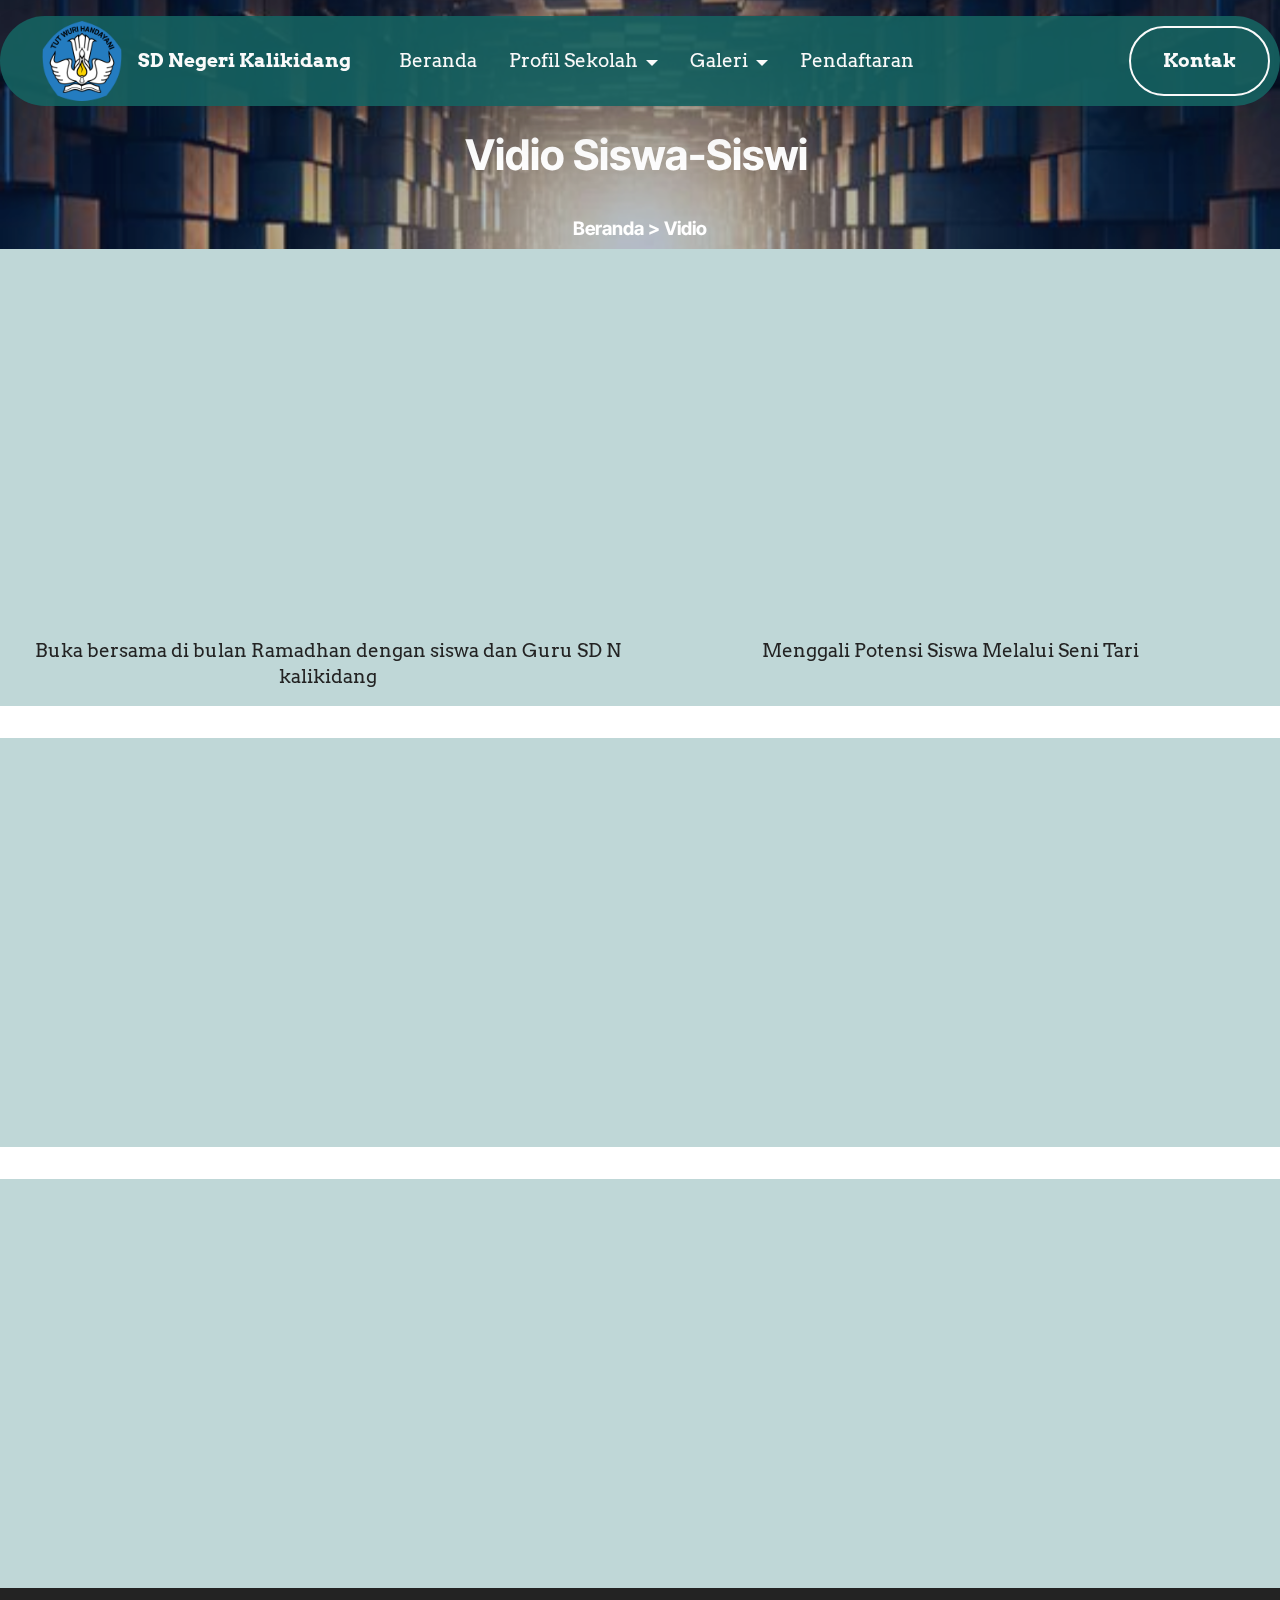
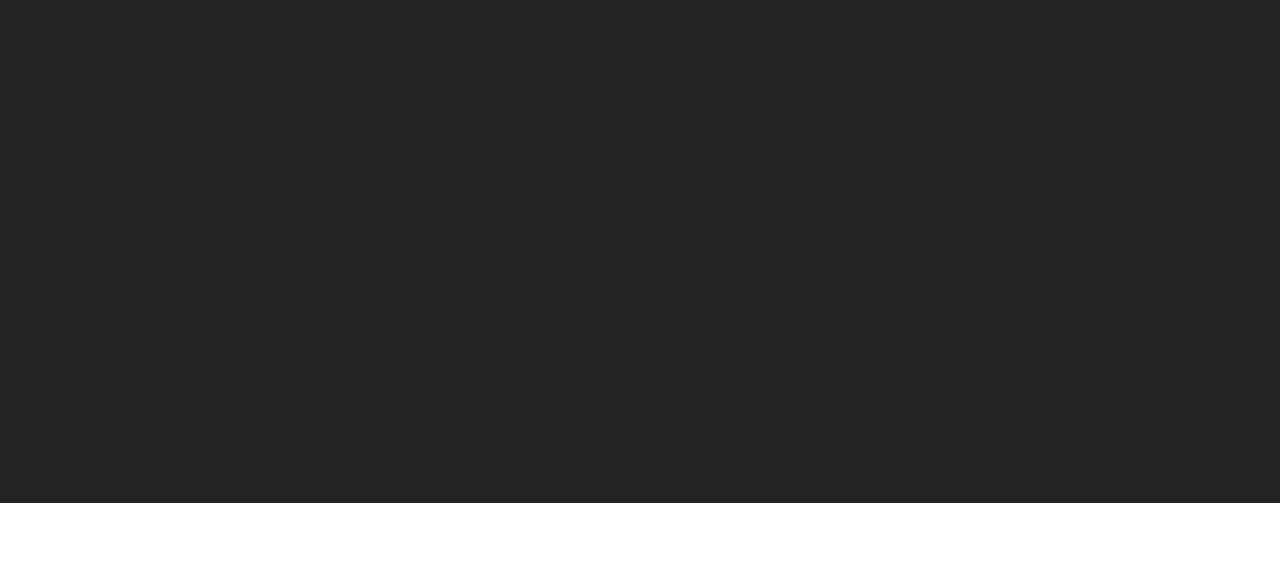
<file: page9.html>
<!DOCTYPE html>
<html  >
<head>
  <!-- Site made with Mobirise Website Builder v5.9.18, https://mobirise.com -->
  <meta charset="UTF-8">
  <meta http-equiv="X-UA-Compatible" content="IE=edge">
  <meta name="generator" content="Mobirise v5.9.18, mobirise.com">
  <meta name="viewport" content="width=device-width, initial-scale=1, minimum-scale=1">
  <link rel="shortcut icon" href="assets/images/logo-of-ministry-of-education-and-culture-of-republic-of-indonesia.svg-1.png" type="image/x-icon">
  <meta name="description" content="">
  
  
  <title>Vidio</title>
  <link rel="stylesheet" href="assets/web/assets/mobirise-icons2/mobirise2.css">
  <link rel="stylesheet" href="assets/bootstrap/css/bootstrap.min.css">
  <link rel="stylesheet" href="assets/bootstrap/css/bootstrap-grid.min.css">
  <link rel="stylesheet" href="assets/bootstrap/css/bootstrap-reboot.min.css">
  <link rel="stylesheet" href="assets/parallax/jarallax.css">
  <link rel="stylesheet" href="assets/animatecss/animate.css">
  <link rel="stylesheet" href="assets/dropdown/css/style.css">
  <link rel="stylesheet" href="assets/socicon/css/styles.css">
  <link rel="stylesheet" href="assets/theme/css/style.css">
  <link rel="preload" href="https://fonts.googleapis.com/css?family=Fjalla+One:400&display=swap" as="style" onload="this.onload=null;this.rel='stylesheet'">
  <noscript><link rel="stylesheet" href="https://fonts.googleapis.com/css?family=Fjalla+One:400&display=swap"></noscript>
  <link rel="preload" href="https://fonts.googleapis.com/css?family=Inter+Tight:100,200,300,400,500,600,700,800,900,100i,200i,300i,400i,500i,600i,700i,800i,900i&display=swap" as="style" onload="this.onload=null;this.rel='stylesheet'">
  <noscript><link rel="stylesheet" href="https://fonts.googleapis.com/css?family=Inter+Tight:100,200,300,400,500,600,700,800,900,100i,200i,300i,400i,500i,600i,700i,800i,900i&display=swap"></noscript>
  <link rel="preload" href="https://fonts.googleapis.com/css?family=Noto+Sans+SC:100,200,300,400,500,600,700,800,900&display=swap" as="style" onload="this.onload=null;this.rel='stylesheet'">
  <noscript><link rel="stylesheet" href="https://fonts.googleapis.com/css?family=Noto+Sans+SC:100,200,300,400,500,600,700,800,900&display=swap"></noscript>
  <link rel="preload" href="https://fonts.googleapis.com/css?family=Arvo:400,400i,700,700i&display=swap" as="style" onload="this.onload=null;this.rel='stylesheet'">
  <noscript><link rel="stylesheet" href="https://fonts.googleapis.com/css?family=Arvo:400,400i,700,700i&display=swap"></noscript>
  <link rel="preload" as="style" href="assets/mobirise/css/mbr-additional.css?v=24uSTq"><link rel="stylesheet" href="assets/mobirise/css/mbr-additional.css?v=24uSTq" type="text/css">

  
  
  
</head>
<body>
  
  <section data-bs-version="5.1" class="menu menu1 cid-uaY3eDZ3R6" once="menu" id="menu01-1i">
	

	<nav class="navbar navbar-dropdown navbar-fixed-top navbar-expand-lg">
		<div class="container">
			<div class="navbar-brand">
				<span class="navbar-logo">
					<a href="https://dapo.kemdikbud.go.id/sekolah/6A1FBD028126DF16B5A0">
						<img src="assets/images/logo-of-ministry-of-education-and-culture-of-republic-of-indonesia.svg-1.png" alt="Mobirise Website Builder" style="height: 5rem;">
					</a>
				</span>
				<span class="navbar-caption-wrap"><a class="navbar-caption text-white text-primary display-4" href="index.html">SD Negeri Kalikidang</a></span>
			</div>
			<button class="navbar-toggler" type="button" data-toggle="collapse" data-bs-toggle="collapse" data-target="#navbarSupportedContent" data-bs-target="#navbarSupportedContent" aria-controls="navbarNavAltMarkup" aria-expanded="false" aria-label="Toggle navigation">
				<div class="hamburger">
					<span></span>
					<span></span>
					<span></span>
					<span></span>
				</div>
			</button>
			<div class="collapse navbar-collapse" id="navbarSupportedContent">
				<ul class="navbar-nav nav-dropdown" data-app-modern-menu="true"><li class="nav-item"><a class="nav-link link text-white text-primary display-4" href="index.html">Beranda</a></li><li class="nav-item dropdown"><a class="nav-link link dropdown-toggle text-white display-4" href="https://mobiri.se" aria-expanded="false" data-toggle="dropdown-submenu" data-bs-toggle="dropdown" data-bs-auto-close="outside">Profil Sekolah</a><div class="dropdown-menu" aria-labelledby="dropdown-971"><a class="show dropdown-item text-white display-4" href="page2.html">Sambutan&nbsp;</a><a class="show dropdown-item text-white display-4" href="page3.html">Sejarah</a><a class="show dropdown-item text-white display-4" href="page4.html">Visi &amp; Misi</a><a class="show dropdown-item text-white text-primary display-4" href="page5.html">Struktur&nbsp;</a><a class="text-white show dropdown-item text-primary display-4" href="page11.html">Tenaga Pendidik</a></div></li><li class="nav-item dropdown"><a class="nav-link link dropdown-toggle text-white display-4" href="https://mobiri.se" data-toggle="dropdown-submenu" data-bs-toggle="dropdown" data-bs-auto-close="outside" aria-expanded="false">Galeri</a><div class="dropdown-menu" aria-labelledby="dropdown-722"><a class="dropdown-item text-white text-primary display-4" href="page7.html">Kegiatan</a><a class="dropdown-item text-white text-primary display-4" href="page6.html">Prestasi</a><a class="dropdown-item text-white text-primary display-4" href="page9.html">Vidio&nbsp;</a></div></li><li class="nav-item"><a class="nav-link link text-white text-primary display-4" href="page10.html">Pendaftaran</a></li></ul>
				
				<div class="navbar-buttons mbr-section-btn"><a class="btn btn-white-outline display-4" href="https://wa.me/6285225894532">Kontak</a></div>
			</div>
		</div>
	</nav>
</section>

<section data-bs-version="5.1" class="article11 cid-ueCi1JVNCX mbr-parallax-background" id="article11-2e">
    

    
    <div class="mbr-overlay" style="opacity: 0.3; background-color: rgb(12, 44, 104);">
    </div>
    <div class="container">
        <div class="row justify-content-center">
            <div class="title col-md-12 col-lg-10">
                <h3 class="mbr-section-title mbr-fonts-style align-center mt-0 mb-0 display-2"><strong>Vidio Siswa-Siswi&nbsp;</strong></h3>
                <h4 class="mbr-section-subtitle align-center mbr-fonts-style mt-4 display-7"><a href="index.html" class="text-primary"><strong>Beranda</strong></a> <strong>&gt; Vidio</strong></h4>
                
            </div>
        </div>
    </div>
</section>

<section data-bs-version="5.1" class="video3 cid-uezlOA7ycZ" id="video3-21">
    
    
    
    <div class="container">
        
        <div class="row mt-4">
            <div class="col-12 col-md-6 video-block">
                <div class="video-wrapper"><iframe class="mbr-embedded-video" src="https://www.youtube.com/embed/99bRL6Q-Byg?rel=0&amp;amp;mute=1&amp;showinfo=0&amp;autoplay=1&amp;loop=1&amp;playlist=99bRL6Q-Byg" width="1280" height="720" frameborder="0" allowfullscreen></iframe></div>
                <p class="mbr-text pt-2 mbr-fonts-style display-4">Buka bersama di bulan Ramadhan dengan siswa dan Guru SD N kalikidang</p>
            </div>
            <div class="col-12 col-md-6 video-block">
                <div class="video-wrapper"><iframe class="mbr-embedded-video" src="https://www.youtube.com/embed/_hMTTetOQ8Q?rel=0&amp;amp;mute=1&amp;showinfo=0&amp;autoplay=1&amp;loop=1&amp;playlist=_hMTTetOQ8Q" width="1280" height="720" frameborder="0" allowfullscreen></iframe></div>
                <p class="mbr-text pt-2 mbr-fonts-style display-4">Menggali Potensi Siswa Melalui Seni Tari&nbsp;</p>
            </div>
        </div>
    </div>
</section>

<section data-bs-version="5.1" class="video3 cid-ucQKl34fax" id="video3-1l">
    
    
    
    <div class="container">
        
        <div class="row mt-4">
            <div class="col-12 col-md-6 video-block">
                <div class="video-wrapper"><iframe class="mbr-embedded-video" src="https://www.youtube.com/embed/TUhbAmgSF1I?rel=0&amp;amp;mute=1&amp;showinfo=0&amp;autoplay=1&amp;loop=1&amp;playlist=TUhbAmgSF1I" width="1280" height="720" frameborder="0" allowfullscreen></iframe></div>
                <p class="mbr-text pt-2 mbr-fonts-style display-4">Siswa-Siswi Kelas 6 Sd di akhir tahun pelajaran 2024</p>
            </div>
            <div class="col-12 col-md-6 video-block">
                <div class="video-wrapper"><iframe class="mbr-embedded-video" src="https://www.youtube.com/embed/_R09ZhjrRgA?rel=0&amp;amp;mute=1&amp;showinfo=0&amp;autoplay=1&amp;loop=1&amp;playlist=_R09ZhjrRgA" width="1280" height="720" frameborder="0" allowfullscreen></iframe></div>
                <p class="mbr-text pt-2 mbr-fonts-style display-4">Lomba PANTOMIN dengan Tema Balonku&nbsp; FLSN24(Festival Dan Lomba Seni Siswa Nasional)</p>
            </div>
        </div>
    </div>
</section>

<section data-bs-version="5.1" class="video3 cid-uezhLDulKd" id="video3-1z">
    
    
    
    <div class="container">
        
        <div class="row mt-4">
            <div class="col-12 col-md-6 video-block">
                <div class="video-wrapper"><iframe class="mbr-embedded-video" src="https://www.youtube.com/embed/oyPbNqwZcOY?rel=0&amp;amp;mute=1&amp;showinfo=0&amp;autoplay=1&amp;loop=1&amp;playlist=oyPbNqwZcOY" width="1280" height="720" frameborder="0" allowfullscreen></iframe></div>
                <p class="mbr-text pt-2 mbr-fonts-style display-4">Keseruan Bermain Gobag Sodor melatih kecepatan, kelincahan, strategi, dan kerja sama tim.</p>
            </div>
            <div class="col-12 col-md-6 video-block">
                <div class="video-wrapper"><iframe class="mbr-embedded-video" src="https://www.youtube.com/embed/HvYrDJ8dcBQ?rel=0&amp;amp;mute=1&amp;showinfo=0&amp;autoplay=1&amp;loop=1&amp;playlist=HvYrDJ8dcBQ" width="1280" height="720" frameborder="0" allowfullscreen></iframe></div>
                <p class="mbr-text pt-2 mbr-fonts-style display-4">Memperingati Hari Jadi Kabupaten Banyumas Ke 345</p>
            </div>
        </div>
    </div>
</section>

<section data-bs-version="5.1" class="footer6 cid-ucQ3Wemgbw" once="footers" id="footer6-1j">

    

    

    <div class="container">
        <div class="row content mbr-white">
            <div class="col-12 col-md-3 mbr-fonts-style display-7">
                <h5 class="mbr-section-subtitle mbr-fonts-style mb-2 display-7">
                    <strong>Alamat</strong></h5>
                <p class="mbr-text mbr-fonts-style display-7">G7M9+3W4, Dusun III Kalikidang, Kalikidang, Kec. Sokaraja, Kabupaten Banyumas, Jawa Tengah 53181</p> <br>
                <h5 class="mbr-section-subtitle mbr-fonts-style mb-2 mt-4 display-7"><strong><br></strong><strong>Kontak</strong><strong><br></strong></h5>
                <p class="mbr-text mbr-fonts-style mb-4 display-7">
                    <a href="mailto:sdkalikidang@yahoo.com" class="text-white">Email : sdkalikidang@yahoo.com</a> <br><a href="https://wa.me/6285225894532" class="text-white text-primary">WhatsApp : 085225894532</a><br><a href="tel:+6285803428089" class="text-white text-primary">Telepon :&nbsp;085803428089</a></p>
            </div>
            <div class="col-12 col-md-3 mbr-fonts-style display-4">
                <h5 class="mbr-section-subtitle mbr-fonts-style mb-2 display-4"><strong><b>Formulir</b> <b>PPDB</b></strong></h5>
                <ul class="list mbr-fonts-style mb-4 display-4">
                    <li class="mbr-text item-wrap"><a href="https://bit.ly/PPDBSDNKALIKIDANG24" class="text-white text-primary">https://bit.ly/PPDBSDNKALIKIDANG24</a></li><a href="https://bit.ly/PPDBSDNKALIKIDANG24" class="text-primary">
                    </a><li class="mbr-text item-wrap"><br></li>
                </ul>
                <h5 class="mbr-section-subtitle mbr-fonts-style mb-2 mt-5 display-7"><strong><br></strong><strong><br></strong><strong>Jam Kerja</strong></h5>
                <p class="mbr-text mbr-fonts-style mb-4 display-7">Senin - Kamis : Pukul 07.00 - 15.15 WIB<br>Jumat : Pukul 07.00 - 15.00 WIB
<br>Sabtu &amp; Minggu : Libur
<br>
<br></p>
            </div>
            <div class="col-12 col-md-6">
                <div class="google-map"><iframe frameborder="0" style="border:0" src="https://www.google.com/maps/embed?pb=!1m18!1m12!1m3!1d3955.9808632464783!2d109.26725147404426!3d-7.467364373610607!2m3!1f0!2f0!3f0!3m2!1i1024!2i768!4f13.1!3m3!1m2!1s0x2e655c655e08b061%3A0x5766ecb126cdbddf!2sSD%20Negeri%20Kalikidang!5e0!3m2!1sid!2sid!4v1715762531973!5m2!1sid!2sid" allowfullscreen=""></iframe></div>
            </div>
            <div class="col-md-6">
                
            </div>
        </div>
        <div class="footer-lower">
            <div class="media-container-row">
                <div class="col-sm-12">
                    <hr>
                </div>
            </div>
            <div class="col-sm-12 copyright pl-0">
                <p class="mbr-text mbr-fonts-style mbr-white display-7">
                    © Copyright 2024 - SD Negeri Kalikidang</p>
            </div>
        </div>
    </div>
</section><section class="display-7" style="padding: 0;align-items: center;justify-content: center;flex-wrap: wrap;    align-content: center;display: flex;position: relative;height: 4rem;"><a href="https://mobiri.se/3098261" style="flex: 1 1;height: 4rem;position: absolute;width: 100%;z-index: 1;"><img alt="" style="height: 4rem;" src="[data-uri]"></a><p style="margin: 0;text-align: center;" class="display-7">&#8204;</p><a style="z-index:1" href="https://mobirise.com/builder/ai-website-generator.html">AI Website Generator</a></section><script src="assets/bootstrap/js/bootstrap.bundle.min.js"></script>  <script src="assets/parallax/jarallax.js"></script>  <script src="assets/smoothscroll/smooth-scroll.js"></script>  <script src="assets/ytplayer/index.js"></script>  <script src="assets/dropdown/js/navbar-dropdown.js"></script>  <script src="assets/playervimeo/vimeo_player.js"></script>  <script src="assets/theme/js/script.js"></script>  
  
  
 <div id="scrollToTop" class="scrollToTop mbr-arrow-up"><a style="text-align: center;"><i class="mbr-arrow-up-icon mbr-arrow-up-icon-cm cm-icon cm-icon-smallarrow-up"></i></a></div>
    <input name="animation" type="hidden">
  </body>
</html>
</file>
<file: assets/web/assets/mobirise-icons2/mobirise2.css>
@font-face {
  font-family: 'Moririse2';
  font-display: swap;
  src:  url('mobirise2.eot?f2bix4');
  src:  url('mobirise2.eot?f2bix4#iefix') format('embedded-opentype'),
    url('mobirise2.ttf?f2bix4') format('truetype'),
    url('mobirise2.woff?f2bix4') format('woff'),
    url('mobirise2.svg?f2bix4#mobirise2') format('svg');
  font-weight: normal;
  font-style: normal;
}

[class^="mobi-"], [class*=" mobi-"] {
  /* use !important to prevent issues with browser extensions that change fonts */
  font-family: 'Moririse2' !important;
  speak: none;
  font-style: normal;
  font-weight: normal;
  font-variant: normal;
  text-transform: none;
  line-height: 1;

  /* Better Font Rendering =========== */
  -webkit-font-smoothing: antialiased;
  -moz-osx-font-smoothing: grayscale;
}

.mobi-mbri-add-submenu:before {
  content: "\e900";
}
.mobi-mbri-alert:before {
  content: "\e901";
}
.mobi-mbri-align-center:before {
  content: "\e902";
}
.mobi-mbri-align-justify:before {
  content: "\e903";
}
.mobi-mbri-align-left:before {
  content: "\e904";
}
.mobi-mbri-align-right:before {
  content: "\e905";
}
.mobi-mbri-android:before {
  content: "\e906";
}
.mobi-mbri-apple:before {
  content: "\e907";
}
.mobi-mbri-arrow-down:before {
  content: "\e908";
}
.mobi-mbri-arrow-next:before {
  content: "\e909";
}
.mobi-mbri-arrow-prev:before {
  content: "\e90a";
}
.mobi-mbri-arrow-up:before {
  content: "\e90b";
}
.mobi-mbri-bold:before {
  content: "\e90c";
}
.mobi-mbri-bookmark:before {
  content: "\e90d";
}
.mobi-mbri-bootstrap:before {
  content: "\e90e";
}
.mobi-mbri-briefcase:before {
  content: "\e90f";
}
.mobi-mbri-browse:before {
  content: "\e910";
}
.mobi-mbri-bulleted-list:before {
  content: "\e911";
}
.mobi-mbri-calendar:before {
  content: "\e912";
}
.mobi-mbri-camera:before {
  content: "\e913";
}
.mobi-mbri-cart-add:before {
  content: "\e914";
}
.mobi-mbri-cart-full:before {
  content: "\e915";
}
.mobi-mbri-cash:before {
  content: "\e916";
}
.mobi-mbri-change-style:before {
  content: "\e917";
}
.mobi-mbri-chat:before {
  content: "\e918";
}
.mobi-mbri-clock:before {
  content: "\e919";
}
.mobi-mbri-close:before {
  content: "\e91a";
}
.mobi-mbri-cloud:before {
  content: "\e91b";
}
.mobi-mbri-code:before {
  content: "\e91c";
}
.mobi-mbri-contact-form:before {
  content: "\e91d";
}
.mobi-mbri-credit-card:before {
  content: "\e91e";
}
.mobi-mbri-cursor-click:before {
  content: "\e91f";
}
.mobi-mbri-cust-feedback:before {
  content: "\e920";
}
.mobi-mbri-database:before {
  content: "\e921";
}
.mobi-mbri-delivery:before {
  content: "\e922";
}
.mobi-mbri-desktop:before {
  content: "\e923";
}
.mobi-mbri-devices:before {
  content: "\e924";
}
.mobi-mbri-down:before {
  content: "\e925";
}
.mobi-mbri-download-2:before {
  content: "\e926";
}
.mobi-mbri-download:before {
  content: "\e927";
}
.mobi-mbri-drag-n-drop-2:before {
  content: "\e928";
}
.mobi-mbri-drag-n-drop:before {
  content: "\e929";
}
.mobi-mbri-edit-2:before {
  content: "\e92a";
}
.mobi-mbri-edit:before {
  content: "\e92b";
}
.mobi-mbri-error:before {
  content: "\e92c";
}
.mobi-mbri-extension:before {
  content: "\e92d";
}
.mobi-mbri-features:before {
  content: "\e92e";
}
.mobi-mbri-file:before {
  content: "\e92f";
}
.mobi-mbri-flag:before {
  content: "\e930";
}
.mobi-mbri-folder:before {
  content: "\e931";
}
.mobi-mbri-gift:before {
  content: "\e932";
}
.mobi-mbri-github:before {
  content: "\e933";
}
.mobi-mbri-globe-2:before {
  content: "\e934";
}
.mobi-mbri-globe:before {
  content: "\e935";
}
.mobi-mbri-growing-chart:before {
  content: "\e936";
}
.mobi-mbri-hearth:before {
  content: "\e937";
}
.mobi-mbri-help:before {
  content: "\e938";
}
.mobi-mbri-home:before {
  content: "\e939";
}
.mobi-mbri-hot-cup:before {
  content: "\e93a";
}
.mobi-mbri-idea:before {
  content: "\e93b";
}
.mobi-mbri-image-gallery:before {
  content: "\e93c";
}
.mobi-mbri-image-slider:before {
  content: "\e93d";
}
.mobi-mbri-info:before {
  content: "\e93e";
}
.mobi-mbri-italic:before {
  content: "\e93f";
}
.mobi-mbri-key:before {
  content: "\e940";
}
.mobi-mbri-laptop:before {
  content: "\e941";
}
.mobi-mbri-layers:before {
  content: "\e942";
}
.mobi-mbri-left-right:before {
  content: "\e943";
}
.mobi-mbri-left:before {
  content: "\e944";
}
.mobi-mbri-letter:before {
  content: "\e945";
}
.mobi-mbri-like:before {
  content: "\e946";
}
.mobi-mbri-link:before {
  content: "\e947";
}
.mobi-mbri-lock:before {
  content: "\e948";
}
.mobi-mbri-login:before {
  content: "\e949";
}
.mobi-mbri-logout:before {
  content: "\e94a";
}
.mobi-mbri-magic-stick:before {
  content: "\e94b";
}
.mobi-mbri-map-pin:before {
  content: "\e94c";
}
.mobi-mbri-menu:before {
  content: "\e94d";
}
.mobi-mbri-mobile-2:before {
  content: "\e94e";
}
.mobi-mbri-mobile-horizontal:before {
  content: "\e94f";
}
.mobi-mbri-mobile:before {
  content: "\e950";
}
.mobi-mbri-mobirise:before {
  content: "\e951";
}
.mobi-mbri-more-horizontal:before {
  content: "\e952";
}
.mobi-mbri-more-vertical:before {
  content: "\e953";
}
.mobi-mbri-music:before {
  content: "\e954";
}
.mobi-mbri-new-file:before {
  content: "\e955";
}
.mobi-mbri-numbered-list:before {
  content: "\e956";
}
.mobi-mbri-opened-folder:before {
  content: "\e957";
}
.mobi-mbri-pages:before {
  content: "\e958";
}
.mobi-mbri-paper-plane:before {
  content: "\e959";
}
.mobi-mbri-paperclip:before {
  content: "\e95a";
}
.mobi-mbri-phone:before {
  content: "\e95b";
}
.mobi-mbri-photo:before {
  content: "\e95c";
}
.mobi-mbri-photos:before {
  content: "\e95d";
}
.mobi-mbri-pin:before {
  content: "\e95e";
}
.mobi-mbri-play:before {
  content: "\e95f";
}
.mobi-mbri-plus:before {
  content: "\e960";
}
.mobi-mbri-preview:before {
  content: "\e961";
}
.mobi-mbri-print:before {
  content: "\e962";
}
.mobi-mbri-protect:before {
  content: "\e963";
}
.mobi-mbri-question:before {
  content: "\e964";
}
.mobi-mbri-quote-left:before {
  content: "\e965";
}
.mobi-mbri-quote-right:before {
  content: "\e966";
}
.mobi-mbri-redo:before {
  content: "\e967";
}
.mobi-mbri-refresh:before {
  content: "\e968";
}
.mobi-mbri-responsive-2:before {
  content: "\e969";
}
.mobi-mbri-responsive:before {
  content: "\e96a";
}
.mobi-mbri-right:before {
  content: "\e96b";
}
.mobi-mbri-rocket:before {
  content: "\e96c";
}
.mobi-mbri-sad-face:before {
  content: "\e96d";
}
.mobi-mbri-sale:before {
  content: "\e96e";
}
.mobi-mbri-save:before {
  content: "\e96f";
}
.mobi-mbri-search:before {
  content: "\e970";
}
.mobi-mbri-setting-2:before {
  content: "\e971";
}
.mobi-mbri-setting-3:before {
  content: "\e972";
}
.mobi-mbri-setting:before {
  content: "\e973";
}
.mobi-mbri-share:before {
  content: "\e974";
}
.mobi-mbri-shopping-bag:before {
  content: "\e975";
}
.mobi-mbri-shopping-basket:before {
  content: "\e976";
}
.mobi-mbri-shopping-cart:before {
  content: "\e977";
}
.mobi-mbri-sites:before {
  content: "\e978";
}
.mobi-mbri-smile-face:before {
  content: "\e979";
}
.mobi-mbri-speed:before {
  content: "\e97a";
}
.mobi-mbri-star:before {
  content: "\e97b";
}
.mobi-mbri-success:before {
  content: "\e97c";
}
.mobi-mbri-sun:before {
  content: "\e97d";
}
.mobi-mbri-sun2:before {
  content: "\e97e";
}
.mobi-mbri-tablet-vertical:before {
  content: "\e97f";
}
.mobi-mbri-tablet:before {
  content: "\e980";
}
.mobi-mbri-target:before {
  content: "\e981";
}
.mobi-mbri-timer:before {
  content: "\e982";
}
.mobi-mbri-to-ftp:before {
  content: "\e983";
}
.mobi-mbri-to-local-drive:before {
  content: "\e984";
}
.mobi-mbri-touch-swipe:before {
  content: "\e985";
}
.mobi-mbri-touch:before {
  content: "\e986";
}
.mobi-mbri-trash:before {
  content: "\e987";
}
.mobi-mbri-underline:before {
  content: "\e988";
}
.mobi-mbri-undo:before {
  content: "\e989";
}
.mobi-mbri-unlink:before {
  content: "\e98a";
}
.mobi-mbri-unlock:before {
  content: "\e98b";
}
.mobi-mbri-up-down:before {
  content: "\e98c";
}
.mobi-mbri-up:before {
  content: "\e98d";
}
.mobi-mbri-update:before {
  content: "\e98e";
}
.mobi-mbri-upload-2:before {
  content: "\e98f";
}
.mobi-mbri-upload:before {
  content: "\e990";
}
.mobi-mbri-user-2:before {
  content: "\e991";
}
.mobi-mbri-user:before {
  content: "\e992";
}
.mobi-mbri-users:before {
  content: "\e993";
}
.mobi-mbri-video-play:before {
  content: "\e994";
}
.mobi-mbri-video:before {
  content: "\e995";
}
.mobi-mbri-watch:before {
  content: "\e996";
}
.mobi-mbri-website-theme-2:before {
  content: "\e997";
}
.mobi-mbri-website-theme:before {
  content: "\e998";
}
.mobi-mbri-wifi:before {
  content: "\e999";
}
.mobi-mbri-windows:before {
  content: "\e99a";
}
.mobi-mbri-zoom-in:before {
  content: "\e99b";
}
.mobi-mbri-zoom-out:before {
  content: "\e99c";
}
</file>
<file: assets/parallax/jarallax.css>
.jarallax {
    position: relative;
    z-index: 0;
}
.jarallax > .jarallax-img {
    position: absolute;
    object-fit: cover;
    /* support for plugin https://github.com/bfred-it/object-fit-images */
    font-family: 'object-fit: cover;';
    top: 0;
    left: 0;
    width: 100%;
    height: 100%;
    z-index: -1;
}
</file>
<file: assets/dropdown/css/style.css>
.navbar-dropdown {
  left: 0;
  padding: 0;
  position: absolute;
  right: 0;
  top: 0;
  transition: all 0.45s ease;
  z-index: 1030;
  background: #282828; }
  .navbar-dropdown .navbar-logo {
    margin-right: 0.8rem;
    transition: margin 0.3s ease-in-out;
    vertical-align: middle; }
    .navbar-dropdown .navbar-logo img {
      height: 3.125rem;
      transition: all 0.3s ease-in-out; }
    .navbar-dropdown .navbar-logo.mbr-iconfont {
      font-size: 3.125rem;
      line-height: 3.125rem; }
  .navbar-dropdown .navbar-caption {
    font-weight: 700;
    white-space: normal;
    vertical-align: -4px;
    line-height: 3.125rem !important; }
    .navbar-dropdown .navbar-caption, .navbar-dropdown .navbar-caption:hover {
      color: inherit;
      text-decoration: none; }
  .navbar-dropdown .mbr-iconfont + .navbar-caption {
    vertical-align: -1px; }
  .navbar-dropdown.navbar-fixed-top {
    position: fixed; }
  .navbar-dropdown .navbar-brand span {
    vertical-align: -4px; }
  .navbar-dropdown.bg-color.transparent {
    background: none; }
  .navbar-dropdown.navbar-short .navbar-brand {
    padding: 0.625rem 0; }
    .navbar-dropdown.navbar-short .navbar-brand span {
      vertical-align: -1px; }
  .navbar-dropdown.navbar-short .navbar-caption {
    line-height: 2.375rem !important;
    vertical-align: -2px; }
  .navbar-dropdown.navbar-short .navbar-logo {
    margin-right: 0.5rem; }
    .navbar-dropdown.navbar-short .navbar-logo img {
      height: 2.375rem; }
    .navbar-dropdown.navbar-short .navbar-logo.mbr-iconfont {
      font-size: 2.375rem;
      line-height: 2.375rem; }
  .navbar-dropdown.navbar-short .mbr-table-cell {
    height: 3.625rem; }
  .navbar-dropdown .navbar-close {
    left: 0.6875rem;
    position: fixed;
    top: 0.75rem;
    z-index: 1000; }
  .navbar-dropdown .hamburger-icon {
    content: "";
    display: inline-block;
    vertical-align: middle;
    width: 16px;
    -webkit-box-shadow: 0 -6px 0 1px #282828,0 0 0 1px #282828,0 6px 0 1px #282828;
    -moz-box-shadow: 0 -6px 0 1px #282828,0 0 0 1px #282828,0 6px 0 1px #282828;
    box-shadow: 0 -6px 0 1px #282828,0 0 0 1px #282828,0 6px 0 1px #282828; }

.dropdown-menu .dropdown-toggle[data-toggle="dropdown-submenu"]::after {
  border-bottom: 0.35em solid transparent;
  border-left: 0.35em solid;
  border-right: 0;
  border-top: 0.35em solid transparent;
  margin-left: 0.3rem; }

.dropdown-menu .dropdown-item:focus {
  outline: 0; }

.nav-dropdown {
  font-size: 0.75rem;
  font-weight: 500;
  height: auto !important; }
  .nav-dropdown .nav-btn {
    padding-left: 1rem; }
  .nav-dropdown .link {
    margin: .667em 1.667em;
    font-weight: 500;
    padding: 0;
    transition: color .2s ease-in-out; }
    .nav-dropdown .link.dropdown-toggle {
      margin-right: 2.583em; }
      .nav-dropdown .link.dropdown-toggle::after {
        margin-left: .25rem;
        border-top: 0.35em solid;
        border-right: 0.35em solid transparent;
        border-left: 0.35em solid transparent;
        border-bottom: 0; }
      .nav-dropdown .link.dropdown-toggle[aria-expanded="true"] {
        margin: 0;
        padding: 0.667em 3.263em  0.667em 1.667em; }
  .nav-dropdown .link::after,
  .nav-dropdown .dropdown-item::after {
    color: inherit; }
  .nav-dropdown .btn {
    font-size: 0.75rem;
    font-weight: 700;
    letter-spacing: 0;
    margin-bottom: 0;
    padding-left: 1.25rem;
    padding-right: 1.25rem; }
  .nav-dropdown .dropdown-menu {
    border-radius: 0;
    border: 0;
    left: 0;
    margin: 0;
    padding-bottom: 1.25rem;
    padding-top: 1.25rem;
    position: relative; }
  .nav-dropdown .dropdown-submenu {
    margin-left: 0.125rem;
    top: 0; }
  .nav-dropdown .dropdown-item {
    font-weight: 500;
    line-height: 2;
    padding: 0.3846em 4.615em 0.3846em 1.5385em;
    position: relative;
    transition: color .2s ease-in-out, background-color .2s ease-in-out; }
    .nav-dropdown .dropdown-item::after {
      margin-top: -0.3077em;
      position: absolute;
      right: 1.1538em;
      top: 50%; }
    .nav-dropdown .dropdown-item:focus, .nav-dropdown .dropdown-item:hover {
      background: none; }

@media (max-width: 767px) {
  .nav-dropdown.navbar-toggleable-sm {
    bottom: 0;
    display: none;
    left: 0;
    overflow-x: hidden;
    position: fixed;
    top: 0;
    transform: translateX(-100%);
    -ms-transform: translateX(-100%);
    -webkit-transform: translateX(-100%);
    width: 18.75rem;
    z-index: 999; } }
.nav-dropdown.navbar-toggleable-xl {
  bottom: 0;
  display: none;
  left: 0;
  overflow-x: hidden;
  position: fixed;
  top: 0;
  transform: translateX(-100%);
  -ms-transform: translateX(-100%);
  -webkit-transform: translateX(-100%);
  width: 18.75rem;
  z-index: 999; }

.nav-dropdown-sm {
  display: block !important;
  overflow-x: hidden;
  overflow: auto;
  padding-top: 3.875rem; }
  .nav-dropdown-sm::after {
    content: "";
    display: block;
    height: 3rem;
    width: 100%; }
  .nav-dropdown-sm.collapse.in ~ .navbar-close {
    display: block !important; }
  .nav-dropdown-sm.collapsing, .nav-dropdown-sm.collapse.in {
    transform: translateX(0);
    -ms-transform: translateX(0);
    -webkit-transform: translateX(0);
    transition: all 0.25s ease-out;
    -webkit-transition: all 0.25s ease-out;
    background: #282828; }
  .nav-dropdown-sm.collapsing[aria-expanded="false"] {
    transform: translateX(-100%);
    -ms-transform: translateX(-100%);
    -webkit-transform: translateX(-100%); }
  .nav-dropdown-sm .nav-item {
    display: block;
    margin-left: 0 !important;
    padding-left: 0; }
  .nav-dropdown-sm .link,
  .nav-dropdown-sm .dropdown-item {
    border-top: 1px dotted rgba(255, 255, 255, 0.1);
    font-size: 0.8125rem;
    line-height: 1.6;
    margin: 0 !important;
    padding: 0.875rem 2.4rem 0.875rem 1.5625rem !important;
    position: relative;
    white-space: normal; }
    .nav-dropdown-sm .link:focus, .nav-dropdown-sm .link:hover,
    .nav-dropdown-sm .dropdown-item:focus,
    .nav-dropdown-sm .dropdown-item:hover {
      background: rgba(0, 0, 0, 0.2) !important;
      color: #c0a375; }
  .nav-dropdown-sm .nav-btn {
    position: relative;
    padding: 1.5625rem 1.5625rem 0 1.5625rem; }
    .nav-dropdown-sm .nav-btn::before {
      border-top: 1px dotted rgba(255, 255, 255, 0.1);
      content: "";
      left: 0;
      position: absolute;
      top: 0;
      width: 100%; }
    .nav-dropdown-sm .nav-btn + .nav-btn {
      padding-top: 0.625rem; }
      .nav-dropdown-sm .nav-btn + .nav-btn::before {
        display: none; }
  .nav-dropdown-sm .btn {
    padding: 0.625rem 0; }
  .nav-dropdown-sm .dropdown-toggle[data-toggle="dropdown-submenu"]::after {
    margin-left: .25rem;
    border-top: 0.35em solid;
    border-right: 0.35em solid transparent;
    border-left: 0.35em solid transparent;
    border-bottom: 0; }
  .nav-dropdown-sm .dropdown-toggle[data-toggle="dropdown-submenu"][aria-expanded="true"]::after {
    border-top: 0;
    border-right: 0.35em solid transparent;
    border-left: 0.35em solid transparent;
    border-bottom: 0.35em solid; }
  .nav-dropdown-sm .dropdown-menu {
    margin: 0;
    padding: 0;
    position: relative;
    top: 0;
    left: 0;
    width: 100%;
    border: 0;
    float: none;
    border-radius: 0;
    background: none; }
  .nav-dropdown-sm .dropdown-submenu {
    left: 100%;
    margin-left: 0.125rem;
    margin-top: -1.25rem;
    top: 0; }

.navbar-toggleable-sm .nav-dropdown .dropdown-menu {
  position: absolute; }

.navbar-toggleable-sm .nav-dropdown .dropdown-submenu {
  left: 100%;
  margin-left: 0.125rem;
  margin-top: -1.25rem;
  top: 0; }

.navbar-toggleable-sm.opened .nav-dropdown .dropdown-menu {
  position: relative; }

.navbar-toggleable-sm.opened .nav-dropdown .dropdown-submenu {
  left: 0;
  margin-left: 00rem;
  margin-top: 0rem;
  top: 0; }

.is-builder .nav-dropdown.collapsing {
  transition: none !important; }
</file>
<file: assets/socicon/css/styles.css>
@charset "UTF-8";

@font-face {
  font-family: 'Socicon';
  src:  url('../fonts/socicon.eot');
  src:  url('../fonts/socicon.eot?#iefix') format('embedded-opentype'),
    url('../fonts/socicon.woff2') format('woff2'),
    url('../fonts/socicon.ttf') format('truetype'),
    url('../fonts/socicon.woff') format('woff'),
    url('../fonts/socicon.svg#socicon') format('svg');
  font-weight: normal;
  font-style: normal;
  font-display: swap;
}

[data-icon]:before {
  font-family: "socicon" !important;
  content: attr(data-icon);
  font-style: normal !important;
  font-weight: normal !important;
  font-variant: normal !important;
  text-transform: none !important;
  speak: none;
  line-height: 1;
  -webkit-font-smoothing: antialiased;
  -moz-osx-font-smoothing: grayscale;
}

[class^="socicon-"], [class*=" socicon-"] {
  /* use !important to prevent issues with browser extensions that change fonts */
  font-family: 'Socicon' !important;
  speak: none;
  font-style: normal;
  font-weight: normal;
  font-variant: normal;
  text-transform: none;
  line-height: 1;

  /* Better Font Rendering =========== */
  -webkit-font-smoothing: antialiased;
  -moz-osx-font-smoothing: grayscale;
}

.socicon-500px:before {
  content: "\e000";
}
.socicon-8tracks:before {
  content: "\e001";
}
.socicon-airbnb:before {
  content: "\e002";
}
.socicon-alliance:before {
  content: "\e003";
}
.socicon-amazon:before {
  content: "\e004";
}
.socicon-amplement:before {
  content: "\e005";
}
.socicon-android:before {
  content: "\e006";
}
.socicon-angellist:before {
  content: "\e007";
}
.socicon-apple:before {
  content: "\e008";
}
.socicon-appnet:before {
  content: "\e009";
}
.socicon-baidu:before {
  content: "\e00a";
}
.socicon-bandcamp:before {
  content: "\e00b";
}
.socicon-battlenet:before {
  content: "\e00c";
}
.socicon-mixer:before {
  content: "\e00d";
}
.socicon-bebee:before {
  content: "\e00e";
}
.socicon-bebo:before {
  content: "\e00f";
}
.socicon-behance:before {
  content: "\e010";
}
.socicon-blizzard:before {
  content: "\e011";
}
.socicon-blogger:before {
  content: "\e012";
}
.socicon-buffer:before {
  content: "\e013";
}
.socicon-chrome:before {
  content: "\e014";
}
.socicon-coderwall:before {
  content: "\e015";
}
.socicon-curse:before {
  content: "\e016";
}
.socicon-dailymotion:before {
  content: "\e017";
}
.socicon-deezer:before {
  content: "\e018";
}
.socicon-delicious:before {
  content: "\e019";
}
.socicon-deviantart:before {
  content: "\e01a";
}
.socicon-diablo:before {
  content: "\e01b";
}
.socicon-digg:before {
  content: "\e01c";
}
.socicon-discord:before {
  content: "\e01d";
}
.socicon-disqus:before {
  content: "\e01e";
}
.socicon-douban:before {
  content: "\e01f";
}
.socicon-draugiem:before {
  content: "\e020";
}
.socicon-dribbble:before {
  content: "\e021";
}
.socicon-drupal:before {
  content: "\e022";
}
.socicon-ebay:before {
  content: "\e023";
}
.socicon-ello:before {
  content: "\e024";
}
.socicon-endomodo:before {
  content: "\e025";
}
.socicon-envato:before {
  content: "\e026";
}
.socicon-etsy:before {
  content: "\e027";
}
.socicon-facebook:before {
  content: "\e028";
}
.socicon-feedburner:before {
  content: "\e029";
}
.socicon-filmweb:before {
  content: "\e02a";
}
.socicon-firefox:before {
  content: "\e02b";
}
.socicon-flattr:before {
  content: "\e02c";
}
.socicon-flickr:before {
  content: "\e02d";
}
.socicon-formulr:before {
  content: "\e02e";
}
.socicon-forrst:before {
  content: "\e02f";
}
.socicon-foursquare:before {
  content: "\e030";
}
.socicon-friendfeed:before {
  content: "\e031";
}
.socicon-github:before {
  content: "\e032";
}
.socicon-goodreads:before {
  content: "\e033";
}
.socicon-google:before {
  content: "\e034";
}
.socicon-googlescholar:before {
  content: "\e035";
}
.socicon-googlegroups:before {
  content: "\e036";
}
.socicon-googlephotos:before {
  content: "\e037";
}
.socicon-googleplus:before {
  content: "\e038";
}
.socicon-grooveshark:before {
  content: "\e039";
}
.socicon-hackerrank:before {
  content: "\e03a";
}
.socicon-hearthstone:before {
  content: "\e03b";
}
.socicon-hellocoton:before {
  content: "\e03c";
}
.socicon-heroes:before {
  content: "\e03d";
}
.socicon-smashcast:before {
  content: "\e03e";
}
.socicon-horde:before {
  content: "\e03f";
}
.socicon-houzz:before {
  content: "\e040";
}
.socicon-icq:before {
  content: "\e041";
}
.socicon-identica:before {
  content: "\e042";
}
.socicon-imdb:before {
  content: "\e043";
}
.socicon-instagram:before {
  content: "\e044";
}
.socicon-issuu:before {
  content: "\e045";
}
.socicon-istock:before {
  content: "\e046";
}
.socicon-itunes:before {
  content: "\e047";
}
.socicon-keybase:before {
  content: "\e048";
}
.socicon-lanyrd:before {
  content: "\e049";
}
.socicon-lastfm:before {
  content: "\e04a";
}
.socicon-line:before {
  content: "\e04b";
}
.socicon-linkedin:before {
  content: "\e04c";
}
.socicon-livejournal:before {
  content: "\e04d";
}
.socicon-lyft:before {
  content: "\e04e";
}
.socicon-macos:before {
  content: "\e04f";
}
.socicon-mail:before {
  content: "\e050";
}
.socicon-medium:before {
  content: "\e051";
}
.socicon-meetup:before {
  content: "\e052";
}
.socicon-mixcloud:before {
  content: "\e053";
}
.socicon-modelmayhem:before {
  content: "\e054";
}
.socicon-mumble:before {
  content: "\e055";
}
.socicon-myspace:before {
  content: "\e056";
}
.socicon-newsvine:before {
  content: "\e057";
}
.socicon-nintendo:before {
  content: "\e058";
}
.socicon-npm:before {
  content: "\e059";
}
.socicon-odnoklassniki:before {
  content: "\e05a";
}
.socicon-openid:before {
  content: "\e05b";
}
.socicon-opera:before {
  content: "\e05c";
}
.socicon-outlook:before {
  content: "\e05d";
}
.socicon-overwatch:before {
  content: "\e05e";
}
.socicon-patreon:before {
  content: "\e05f";
}
.socicon-paypal:before {
  content: "\e060";
}
.socicon-periscope:before {
  content: "\e061";
}
.socicon-persona:before {
  content: "\e062";
}
.socicon-pinterest:before {
  content: "\e063";
}
.socicon-play:before {
  content: "\e064";
}
.socicon-player:before {
  content: "\e065";
}
.socicon-playstation:before {
  content: "\e066";
}
.socicon-pocket:before {
  content: "\e067";
}
.socicon-qq:before {
  content: "\e068";
}
.socicon-quora:before {
  content: "\e069";
}
.socicon-raidcall:before {
  content: "\e06a";
}
.socicon-ravelry:before {
  content: "\e06b";
}
.socicon-reddit:before {
  content: "\e06c";
}
.socicon-renren:before {
  content: "\e06d";
}
.socicon-researchgate:before {
  content: "\e06e";
}
.socicon-residentadvisor:before {
  content: "\e06f";
}
.socicon-reverbnation:before {
  content: "\e070";
}
.socicon-rss:before {
  content: "\e071";
}
.socicon-sharethis:before {
  content: "\e072";
}
.socicon-skype:before {
  content: "\e073";
}
.socicon-slideshare:before {
  content: "\e074";
}
.socicon-smugmug:before {
  content: "\e075";
}
.socicon-snapchat:before {
  content: "\e076";
}
.socicon-songkick:before {
  content: "\e077";
}
.socicon-soundcloud:before {
  content: "\e078";
}
.socicon-spotify:before {
  content: "\e079";
}
.socicon-stackexchange:before {
  content: "\e07a";
}
.socicon-stackoverflow:before {
  content: "\e07b";
}
.socicon-starcraft:before {
  content: "\e07c";
}
.socicon-stayfriends:before {
  content: "\e07d";
}
.socicon-steam:before {
  content: "\e07e";
}
.socicon-storehouse:before {
  content: "\e07f";
}
.socicon-strava:before {
  content: "\e080";
}
.socicon-streamjar:before {
  content: "\e081";
}
.socicon-stumbleupon:before {
  content: "\e082";
}
.socicon-swarm:before {
  content: "\e083";
}
.socicon-teamspeak:before {
  content: "\e084";
}
.socicon-teamviewer:before {
  content: "\e085";
}
.socicon-technorati:before {
  content: "\e086";
}
.socicon-telegram:before {
  content: "\e087";
}
.socicon-tripadvisor:before {
  content: "\e088";
}
.socicon-tripit:before {
  content: "\e089";
}
.socicon-triplej:before {
  content: "\e08a";
}
.socicon-tumblr:before {
  content: "\e08b";
}
.socicon-twitch:before {
  content: "\e08c";
}
.socicon-twitter:before {
  content: "\e08d";
}
.socicon-uber:before {
  content: "\e08e";
}
.socicon-ventrilo:before {
  content: "\e08f";
}
.socicon-viadeo:before {
  content: "\e090";
}
.socicon-viber:before {
  content: "\e091";
}
.socicon-viewbug:before {
  content: "\e092";
}
.socicon-vimeo:before {
  content: "\e093";
}
.socicon-vine:before {
  content: "\e094";
}
.socicon-vkontakte:before {
  content: "\e095";
}
.socicon-warcraft:before {
  content: "\e096";
}
.socicon-wechat:before {
  content: "\e097";
}
.socicon-weibo:before {
  content: "\e098";
}
.socicon-whatsapp:before {
  content: "\e099";
}
.socicon-wikipedia:before {
  content: "\e09a";
}
.socicon-windows:before {
  content: "\e09b";
}
.socicon-wordpress:before {
  content: "\e09c";
}
.socicon-wykop:before {
  content: "\e09d";
}
.socicon-xbox:before {
  content: "\e09e";
}
.socicon-xing:before {
  content: "\e09f";
}
.socicon-yahoo:before {
  content: "\e0a0";
}
.socicon-yammer:before {
  content: "\e0a1";
}
.socicon-yandex:before {
  content: "\e0a2";
}
.socicon-yelp:before {
  content: "\e0a3";
}
.socicon-younow:before {
  content: "\e0a4";
}
.socicon-youtube:before {
  content: "\e0a5";
}
.socicon-zapier:before {
  content: "\e0a6";
}
.socicon-zerply:before {
  content: "\e0a7";
}
.socicon-zomato:before {
  content: "\e0a8";
}
.socicon-zynga:before {
  content: "\e0a9";
}
.socicon-spreadshirt:before {
  content: "\e901";
}
.socicon-gamejolt:before {
  content: "\e902";
}
.socicon-trello:before {
  content: "\e903";
}
.socicon-tunein:before {
  content: "\e904";
}
.socicon-bloglovin:before {
  content: "\e905";
}
.socicon-gamewisp:before {
  content: "\e906";
}
.socicon-messenger:before {
  content: "\e907";
}
.socicon-pandora:before {
  content: "\e908";
}
.socicon-augment:before {
  content: "\e909";
}
.socicon-bitbucket:before {
  content: "\e90a";
}
.socicon-fyuse:before {
  content: "\e90b";
}
.socicon-yt-gaming:before {
  content: "\e90c";
}
.socicon-sketchfab:before {
  content: "\e90d";
}
.socicon-mobcrush:before {
  content: "\e90e";
}
.socicon-microsoft:before {
  content: "\e90f";
}
.socicon-realtor:before {
  content: "\e910";
}
.socicon-tidal:before {
  content: "\e911";
}
.socicon-qobuz:before {
  content: "\e912";
}
.socicon-natgeo:before {
  content: "\e913";
}
.socicon-mastodon:before {
  content: "\e914";
}
.socicon-unsplash:before {
  content: "\e915";
}
.socicon-homeadvisor:before {
  content: "\e916";
}
.socicon-angieslist:before {
  content: "\e917";
}
.socicon-codepen:before {
  content: "\e918";
}
.socicon-slack:before {
  content: "\e919";
}
.socicon-openaigym:before {
  content: "\e91a";
}
.socicon-logmein:before {
  content: "\e91b";
}
.socicon-fiverr:before {
  content: "\e91c";
}
.socicon-gotomeeting:before {
  content: "\e91d";
}
.socicon-aliexpress:before {
  content: "\e91e";
}
.socicon-guru:before {
  content: "\e91f";
}
.socicon-appstore:before {
  content: "\e920";
}
.socicon-homes:before {
  content: "\e921";
}
.socicon-zoom:before {
  content: "\e922";
}
.socicon-alibaba:before {
  content: "\e923";
}
.socicon-craigslist:before {
  content: "\e924";
}
.socicon-wix:before {
  content: "\e925";
}
.socicon-redfin:before {
  content: "\e926";
}
.socicon-googlecalendar:before {
  content: "\e927";
}
.socicon-shopify:before {
  content: "\e928";
}
.socicon-freelancer:before {
  content: "\e929";
}
.socicon-seedrs:before {
  content: "\e92a";
}
.socicon-bing:before {
  content: "\e92b";
}
.socicon-doodle:before {
  content: "\e92c";
}
.socicon-bonanza:before {
  content: "\e92d";
}
.socicon-squarespace:before {
  content: "\e92e";
}
.socicon-toptal:before {
  content: "\e92f";
}
.socicon-gust:before {
  content: "\e930";
}
.socicon-ask:before {
  content: "\e931";
}
.socicon-trulia:before {
  content: "\e932";
}
.socicon-loomly:before {
  content: "\e933";
}
.socicon-ghost:before {
  content: "\e934";
}
.socicon-upwork:before {
  content: "\e935";
}
.socicon-fundable:before {
  content: "\e936";
}
.socicon-booking:before {
  content: "\e937";
}
.socicon-googlemaps:before {
  content: "\e938";
}
.socicon-zillow:before {
  content: "\e939";
}
.socicon-niconico:before {
  content: "\e93a";
}
.socicon-toneden:before {
  content: "\e93b";
}
.socicon-crunchbase:before {
  content: "\e93c";
}
.socicon-homefy:before {
  content: "\e93d";
}
.socicon-calendly:before {
  content: "\e93e";
}
.socicon-livemaster:before {
  content: "\e93f";
}
.socicon-udemy:before {
  content: "\e940";
}
.socicon-codered:before {
  content: "\e941";
}
.socicon-origin:before {
  content: "\e942";
}
.socicon-nextdoor:before {
  content: "\e943";
}
.socicon-portfolio:before {
  content: "\e944";
}
.socicon-instructables:before {
  content: "\e945";
}
.socicon-gitlab:before {
  content: "\e946";
}
.socicon-hackernews:before {
  content: "\e947";
}
.socicon-smashwords:before {
  content: "\e948";
}
.socicon-kobo:before {
  content: "\e949";
}
.socicon-bookbub:before {
  content: "\e94a";
}
.socicon-mailru:before {
  content: "\e94b";
}
.socicon-moddb:before {
  content: "\e94c";
}
.socicon-indiedb:before {
  content: "\e94d";
}
.socicon-traxsource:before {
  content: "\e94e";
}
.socicon-gamefor:before {
  content: "\e94f";
}
.socicon-pixiv:before {
  content: "\e950";
}
.socicon-myanimelist:before {
  content: "\e951";
}
.socicon-blackberry:before {
  content: "\e952";
}
.socicon-wickr:before {
  content: "\e953";
}
.socicon-spip:before {
  content: "\e954";
}
.socicon-napster:before {
  content: "\e955";
}
.socicon-beatport:before {
  content: "\e956";
}
.socicon-hackerone:before {
  content: "\e957";
}
.socicon-internet:before {
  content: "\e958";
}
.socicon-ubuntu:before {
  content: "\e959";
}
.socicon-artstation:before {
  content: "\e95a";
}
.socicon-invision:before {
  content: "\e95b";
}
.socicon-torial:before {
  content: "\e95c";
}
.socicon-collectorz:before {
  content: "\e95d";
}
.socicon-seenthis:before {
  content: "\e95e";
}
.socicon-googleplaymusic:before {
  content: "\e95f";
}
.socicon-debian:before {
  content: "\e960";
}
.socicon-filmfreeway:before {
  content: "\e961";
}
.socicon-gnome:before {
  content: "\e962";
}
.socicon-itchio:before {
  content: "\e963";
}
.socicon-jamendo:before {
  content: "\e964";
}
.socicon-mix:before {
  content: "\e965";
}
.socicon-sharepoint:before {
  content: "\e966";
}
.socicon-tinder:before {
  content: "\e967";
}
.socicon-windguru:before {
  content: "\e968";
}
.socicon-cdbaby:before {
  content: "\e969";
}
.socicon-elementaryos:before {
  content: "\e96a";
}
.socicon-stage32:before {
  content: "\e96b";
}
.socicon-tiktok:before {
  content: "\e96c";
}
.socicon-gitter:before {
  content: "\e96d";
}
.socicon-letterboxd:before {
  content: "\e96e";
}
.socicon-threema:before {
  content: "\e96f";
}
.socicon-splice:before {
  content: "\e970";
}
.socicon-metapop:before {
  content: "\e971";
}
.socicon-naver:before {
  content: "\e972";
}
.socicon-remote:before {
  content: "\e973";
}
.socicon-flipboard:before {
  content: "\e974";
}
.socicon-googlehangouts:before {
  content: "\e975";
}
.socicon-dlive:before {
  content: "\e976";
}
.socicon-vsco:before {
  content: "\e977";
}
.socicon-stitcher:before {
  content: "\e978";
}
.socicon-avvo:before {
  content: "\e979";
}
.socicon-redbubble:before {
  content: "\e97a";
}
.socicon-society6:before {
  content: "\e97b";
}
.socicon-zazzle:before {
  content: "\e97c";
}
.socicon-eitaa:before {
  content: "\e97d";
}
.socicon-soroush:before {
  content: "\e97e";
}
.socicon-bale:before {
  content: "\e97f";
}
</file>
<file: assets/theme/css/style.css>
@charset "UTF-8";
section {
  background-color: #ffffff;
}

body {
  font-style: normal;
  line-height: 1.5;
  font-weight: 400;
  color: #232323;
  position: relative;
}

button {
  background-color: transparent;
  border-color: transparent;
}

.embla__button,
.carousel-control {
  background-color: #edefea !important;
  opacity: 0.8 !important;
  color: #464845 !important;
  border-color: #edefea !important;
}

.carousel .close,
.modalWindow .close {
  background-color: #edefea !important;
  color: #464845 !important;
  border-color: #edefea !important;
  opacity: 0.8 !important;
}

.carousel .close:hover,
.modalWindow .close:hover {
  opacity: 1 !important;
}

.carousel-indicators li {
  background-color: #edefea !important;
  border: 2px solid #464845 !important;
}

.carousel-indicators li:hover,
.carousel-indicators li:active {
  opacity: 0.8 !important;
}

.embla__button:hover,
.carousel-control:hover {
  background-color: #edefea !important;
  opacity: 1 !important;
}

.modalWindow-video-container {
  height: 80%;
}

section,
.container,
.container-fluid {
  position: relative;
  word-wrap: break-word;
}

a.mbr-iconfont:hover {
  text-decoration: none;
}

.article .lead p,
.article .lead ul,
.article .lead ol,
.article .lead pre,
.article .lead blockquote {
  margin-bottom: 0;
}

a {
  font-style: normal;
  font-weight: 400;
  cursor: pointer;
}
a, a:hover {
  text-decoration: none;
}

.mbr-section-title {
  font-style: normal;
  line-height: 1.3;
}

.mbr-section-subtitle {
  line-height: 1.3;
}

.mbr-text {
  font-style: normal;
  line-height: 1.7;
}

h1,
h2,
h3,
h4,
h5,
h6,
.display-1,
.display-2,
.display-4,
.display-5,
.display-7,
span,
p,
a {
  line-height: 1;
  word-break: break-word;
  word-wrap: break-word;
  font-weight: 400;
}

b,
strong {
  font-weight: bold;
}

input:-webkit-autofill, input:-webkit-autofill:hover, input:-webkit-autofill:focus, input:-webkit-autofill:active {
  transition-delay: 9999s;
  -webkit-transition-property: background-color, color;
  transition-property: background-color, color;
}

textarea[type=hidden] {
  display: none;
}

section {
  background-position: 50% 50%;
  background-repeat: no-repeat;
  background-size: cover;
}
section .mbr-background-video,
section .mbr-background-video-preview {
  position: absolute;
  bottom: 0;
  left: 0;
  right: 0;
  top: 0;
}

.hidden {
  visibility: hidden;
}

.mbr-z-index20 {
  z-index: 20;
}

/*! Base colors */
.mbr-white {
  color: #ffffff;
}

.mbr-black {
  color: #111111;
}

.mbr-bg-white {
  background-color: #ffffff;
}

.mbr-bg-black {
  background-color: #000000;
}

/*! Text-aligns */
.align-left {
  text-align: left;
}

.align-center {
  text-align: center;
}

.align-right {
  text-align: right;
}

/*! Font-weight  */
.mbr-light {
  font-weight: 300;
}

.mbr-regular {
  font-weight: 400;
}

.mbr-semibold {
  font-weight: 500;
}

.mbr-bold {
  font-weight: 700;
}

/*! Media  */
.media-content {
  flex-basis: 100%;
}

.media-container-row {
  display: flex;
  flex-direction: row;
  flex-wrap: wrap;
  justify-content: center;
  align-content: center;
  align-items: start;
}
.media-container-row .media-size-item {
  width: 400px;
}

.media-container-column {
  display: flex;
  flex-direction: column;
  flex-wrap: wrap;
  justify-content: center;
  align-content: center;
  align-items: stretch;
}
.media-container-column > * {
  width: 100%;
}

@media (min-width: 992px) {
  .media-container-row {
    flex-wrap: nowrap;
  }
}
figure {
  margin-bottom: 0;
  overflow: hidden;
}

figure[mbr-media-size] {
  transition: width 0.1s;
}

img,
iframe {
  display: block;
  width: 100%;
}

.card {
  background-color: transparent;
  border: none;
}

.card-box {
  width: 100%;
}

.card-img {
  text-align: center;
  flex-shrink: 0;
  -webkit-flex-shrink: 0;
}

.media {
  max-width: 100%;
  margin: 0 auto;
}

.mbr-figure {
  align-self: center;
}

.media-container > div {
  max-width: 100%;
}

.mbr-figure img,
.card-img img {
  width: 100%;
}

@media (max-width: 991px) {
  .media-size-item {
    width: auto !important;
  }
  .media {
    width: auto;
  }
  .mbr-figure {
    width: 100% !important;
  }
}
/*! Buttons */
.mbr-section-btn {
  margin-left: -0.6rem;
  margin-right: -0.6rem;
  font-size: 0;
}

.btn {
  font-weight: 600;
  border-width: 1px;
  font-style: normal;
  margin: 0.6rem 0.6rem;
  white-space: normal;
  transition: all 0.2s ease-in-out;
  display: inline-flex;
  align-items: center;
  justify-content: center;
  word-break: break-word;
}

.btn-sm {
  font-weight: 600;
  letter-spacing: 0px;
  transition: all 0.3s ease-in-out;
}

.btn-md {
  font-weight: 600;
  letter-spacing: 0px;
  transition: all 0.3s ease-in-out;
}

.btn-lg {
  font-weight: 600;
  letter-spacing: 0px;
  transition: all 0.3s ease-in-out;
}

.btn-form {
  margin: 0;
}
.btn-form:hover {
  cursor: pointer;
}

nav .mbr-section-btn {
  margin-left: 0rem;
  margin-right: 0rem;
}

/*! Btn icon margin */
.btn .mbr-iconfont,
.btn.btn-sm .mbr-iconfont {
  order: 1;
  cursor: pointer;
  margin-left: 0.5rem;
  vertical-align: sub;
}

.btn.btn-md .mbr-iconfont,
.btn.btn-md .mbr-iconfont {
  margin-left: 0.8rem;
}

.mbr-regular {
  font-weight: 400;
}

.mbr-semibold {
  font-weight: 500;
}

.mbr-bold {
  font-weight: 700;
}

[type=submit] {
  -webkit-appearance: none;
}

/*! Full-screen */
.mbr-fullscreen .mbr-overlay {
  min-height: 100vh;
}

.mbr-fullscreen {
  display: flex;
  display: -moz-flex;
  display: -ms-flex;
  display: -o-flex;
  align-items: center;
  min-height: 100vh;
  padding-top: 3rem;
  padding-bottom: 3rem;
}

/*! Map */
.map {
  height: 25rem;
  position: relative;
}
.map iframe {
  width: 100%;
  height: 100%;
}

/*! Scroll to top arrow */
.mbr-arrow-up {
  bottom: 25px;
  right: 90px;
  position: fixed;
  text-align: right;
  z-index: 5000;
  color: #ffffff;
  font-size: 22px;
}

.mbr-arrow-up a {
  background: rgba(0, 0, 0, 0.2);
  border-radius: 50%;
  color: #fff;
  display: inline-block;
  height: 60px;
  width: 60px;
  border: 2px solid #fff;
  outline-style: none !important;
  position: relative;
  text-decoration: none;
  transition: all 0.3s ease-in-out;
  cursor: pointer;
  text-align: center;
}
.mbr-arrow-up a:hover {
  background-color: rgba(0, 0, 0, 0.4);
}
.mbr-arrow-up a i {
  line-height: 60px;
}

.mbr-arrow-up-icon {
  display: block;
  color: #fff;
}

.mbr-arrow-up-icon::before {
  content: "›";
  display: inline-block;
  font-family: serif;
  font-size: 22px;
  line-height: 1;
  font-style: normal;
  position: relative;
  top: 6px;
  left: -4px;
  transform: rotate(-90deg);
}

/*! Arrow Down */
.mbr-arrow {
  position: absolute;
  bottom: 45px;
  left: 50%;
  width: 60px;
  height: 60px;
  cursor: pointer;
  background-color: rgba(80, 80, 80, 0.5);
  border-radius: 50%;
  transform: translateX(-50%);
}
@media (max-width: 767px) {
  .mbr-arrow {
    display: none;
  }
}
.mbr-arrow > a {
  display: inline-block;
  text-decoration: none;
  outline-style: none;
  animation: arrowdown 1.7s ease-in-out infinite;
  color: #ffffff;
}
.mbr-arrow > a > i {
  position: absolute;
  top: -2px;
  left: 15px;
  font-size: 2rem;
}

#scrollToTop a i::before {
  content: "";
  position: absolute;
  display: block;
  border-bottom: 2.5px solid #fff;
  border-left: 2.5px solid #fff;
  width: 27.8%;
  height: 27.8%;
  left: 50%;
  top: 51%;
  transform: translateY(-30%) translateX(-50%) rotate(135deg);
}

@keyframes arrowdown {
  0% {
    transform: translateY(0px);
  }
  50% {
    transform: translateY(-5px);
  }
  100% {
    transform: translateY(0px);
  }
}
@media (max-width: 500px) {
  .mbr-arrow-up {
    left: 0;
    right: 0;
    text-align: center;
  }
}
/*Gradients animation*/
@keyframes gradient-animation {
  from {
    background-position: 0% 100%;
    animation-timing-function: ease-in-out;
  }
  to {
    background-position: 100% 0%;
    animation-timing-function: ease-in-out;
  }
}
.bg-gradient {
  background-size: 200% 200%;
  animation: gradient-animation 5s infinite alternate;
  -webkit-animation: gradient-animation 5s infinite alternate;
}

.menu .navbar-brand {
  display: -webkit-flex;
}
.menu .navbar-brand span {
  display: flex;
  display: -webkit-flex;
}
.menu .navbar-brand .navbar-caption-wrap {
  display: -webkit-flex;
}
.menu .navbar-brand .navbar-logo img {
  display: -webkit-flex;
  width: auto;
}
@media (min-width: 768px) and (max-width: 991px) {
  .menu .navbar-toggleable-sm .navbar-nav {
    display: -ms-flexbox;
  }
}
@media (max-width: 991px) {
  .menu .navbar-collapse {
    max-height: 93.5vh;
  }
  .menu .navbar-collapse.show {
    overflow: auto;
  }
}
@media (min-width: 992px) {
  .menu .navbar-nav.nav-dropdown {
    display: -webkit-flex;
  }
  .menu .navbar-toggleable-sm .navbar-collapse {
    display: -webkit-flex !important;
  }
  .menu .collapsed .navbar-collapse {
    max-height: 93.5vh;
  }
  .menu .collapsed .navbar-collapse.show {
    overflow: auto;
  }
}
@media (max-width: 767px) {
  .menu .navbar-collapse {
    max-height: 80vh;
  }
}

.nav-link .mbr-iconfont {
  margin-right: 0.5rem;
}

.navbar {
  display: -webkit-flex;
  -webkit-flex-wrap: wrap;
  -webkit-align-items: center;
  -webkit-justify-content: space-between;
}

.navbar-collapse {
  -webkit-flex-basis: 100%;
  -webkit-flex-grow: 1;
  -webkit-align-items: center;
}

.nav-dropdown .link {
  padding: 0.667em 1.667em !important;
  margin: 0 !important;
}

.nav {
  display: -webkit-flex;
  -webkit-flex-wrap: wrap;
}

.row {
  display: -webkit-flex;
  -webkit-flex-wrap: wrap;
}

.justify-content-center {
  -webkit-justify-content: center;
}

.form-inline {
  display: -webkit-flex;
}

.card-wrapper {
  -webkit-flex: 1;
}

.carousel-control {
  z-index: 10;
  display: -webkit-flex;
}

.carousel-controls {
  display: -webkit-flex;
}

.media {
  display: -webkit-flex;
}

.form-group:focus {
  outline: none;
}

.jq-selectbox__select {
  padding: 7px 0;
  position: relative;
}

.jq-selectbox__dropdown {
  overflow: hidden;
  border-radius: 10px;
  position: absolute;
  top: 100%;
  left: 0 !important;
  width: 100% !important;
}

.jq-selectbox__trigger-arrow {
  right: 0;
  transform: translateY(-50%);
}

.jq-selectbox li {
  padding: 1.07em 0.5em;
}

input[type=range] {
  padding-left: 0 !important;
  padding-right: 0 !important;
}

.modal-dialog,
.modal-content {
  height: 100%;
}

.modal-dialog .carousel-inner {
  height: calc(100vh - 1.75rem);
}
@media (max-width: 575px) {
  .modal-dialog .carousel-inner {
    height: calc(100vh - 1rem);
  }
}

.carousel-item {
  text-align: center;
}

.carousel-item img {
  margin: auto;
}

.navbar-toggler {
  align-self: flex-start;
  padding: 0.25rem 0.75rem;
  font-size: 1.25rem;
  line-height: 1;
  background: transparent;
  border: 1px solid transparent;
  border-radius: 0.25rem;
}

.navbar-toggler:focus,
.navbar-toggler:hover {
  text-decoration: none;
  box-shadow: none;
}

.navbar-toggler-icon {
  display: inline-block;
  width: 1.5em;
  height: 1.5em;
  vertical-align: middle;
  content: "";
  background: no-repeat center center;
  background-size: 100% 100%;
}

.navbar-toggler-left {
  position: absolute;
  left: 1rem;
}

.navbar-toggler-right {
  position: absolute;
  right: 1rem;
}

.card-img {
  width: auto;
}

.menu .navbar.collapsed:not(.beta-menu) {
  flex-direction: column;
}

.carousel-item.active,
.carousel-item-next,
.carousel-item-prev {
  display: flex;
}

.note-air-layout .dropup .dropdown-menu,
.note-air-layout .navbar-fixed-bottom .dropdown .dropdown-menu {
  bottom: initial !important;
}

html,
body {
  height: auto;
  min-height: 100vh;
}

.dropup .dropdown-toggle::after {
  display: none;
}

.form-asterisk {
  font-family: initial;
  position: absolute;
  top: -2px;
  font-weight: normal;
}

.form-control-label {
  position: relative;
  cursor: pointer;
  margin-bottom: 0.357em;
  padding: 0;
}

.alert {
  color: #ffffff;
  border-radius: 0;
  border: 0;
  font-size: 1.1rem;
  line-height: 1.5;
  margin-bottom: 1.875rem;
  padding: 1.25rem;
  position: relative;
  text-align: center;
}
.alert.alert-form::after {
  background-color: inherit;
  bottom: -7px;
  content: "";
  display: block;
  height: 14px;
  left: 50%;
  margin-left: -7px;
  position: absolute;
  transform: rotate(45deg);
  width: 14px;
}

.form-control {
  background-color: #ffffff;
  background-clip: border-box;
  color: #232323;
  line-height: 1rem !important;
  height: auto;
  padding: 1.2rem 2rem;
  transition: border-color 0.25s ease 0s;
  border: 1px solid transparent !important;
  border-radius: 4px;
  box-shadow: rgba(0, 0, 0, 0.07) 0px 1px 1px 0px, rgba(0, 0, 0, 0.07) 0px 1px 3px 0px, rgba(0, 0, 0, 0.03) 0px 0px 0px 1px;
}
.form-active .form-control:invalid {
  border-color: red;
}

.row > * {
  padding-right: 1rem;
  padding-left: 1rem;
}

form .row {
  margin-left: -0.6rem;
  margin-right: -0.6rem;
}
form .row [class*=col] {
  padding-left: 0.6rem;
  padding-right: 0.6rem;
}

form .mbr-section-btn {
  padding-left: 0.6rem;
  padding-right: 0.6rem;
}

form .form-check-input {
  margin-top: 0.5;
}

textarea.form-control {
  line-height: 1.5rem !important;
}

.form-group {
  margin-bottom: 1.2rem;
}

.form-control,
form .btn {
  min-height: 48px;
}

.gdpr-block label span.textGDPR input[name=gdpr] {
  top: 7px;
}

.form-control:focus {
  box-shadow: none;
}

:focus {
  outline: none;
}

.mbr-overlay {
  background-color: #000;
  bottom: 0;
  left: 0;
  opacity: 0.5;
  position: absolute;
  right: 0;
  top: 0;
  z-index: 0;
  pointer-events: none;
}

blockquote {
  font-style: italic;
  padding: 3rem;
  font-size: 1.09rem;
  position: relative;
  border-left: 3px solid;
}

ul,
ol,
pre,
blockquote {
  margin-bottom: 2.3125rem;
}

.mt-4 {
  margin-top: 2rem !important;
}

.mb-4 {
  margin-bottom: 2rem !important;
}

.container,
.container-fluid {
  padding-left: 16px;
  padding-right: 16px;
}

.row {
  margin-left: -16px;
  margin-right: -16px;
}
.row > [class*=col] {
  padding-left: 16px;
  padding-right: 16px;
}

@media (min-width: 992px) {
  .container-fluid {
    padding-left: 32px;
    padding-right: 32px;
  }
}
@media (max-width: 991px) {
  .mbr-container {
    padding-left: 16px;
    padding-right: 16px;
  }
}
.app-video-wrapper > img {
  opacity: 1;
}

.app-video-wrapper {
  background: transparent;
}

.item {
  position: relative;
}

.dropdown-menu .dropdown-menu {
  left: 100%;
}

.dropdown-item + .dropdown-menu {
  display: none;
}

.dropdown-item:hover + .dropdown-menu,
.dropdown-menu:hover {
  display: block;
}

@media (min-aspect-ratio: 16/9) {
  .mbr-video-foreground {
    height: 300% !important;
    top: -100% !important;
  }
}
@media (max-aspect-ratio: 16/9) {
  .mbr-video-foreground {
    width: 300% !important;
    left: -100% !important;
  }
}.engine {
	position: absolute;
	text-indent: -2400px;
	text-align: center;
	padding: 0;
	top: 0;
	left: -2400px;
}
</file>
<file: assets/mobirise/css/mbr-additional.css>
.btn {
  border-width: 2px;
}
img,
.card-wrap,
.card-wrapper,
.video-wrapper,
.mbr-figure iframe,
.google-map iframe,
.slide-content,
.plan,
.card,
.item-wrapper {
  border-radius: 2rem !important;
}
.video-wrapper {
  overflow: hidden;
}
body {
  font-family: Inter Tight;
}
.display-1 {
  font-family: 'Fjalla One', sans-serif;
  font-size: 4.6rem;
  line-height: 1;
}
.display-1 > .mbr-iconfont {
  font-size: 5.75rem;
}
.display-2 {
  font-family: 'Inter Tight', sans-serif;
  font-size: 3rem;
  line-height: 1;
}
.display-2 > .mbr-iconfont {
  font-size: 3.75rem;
}
.display-4 {
  font-family: 'Arvo', serif;
  font-size: 1.2rem;
  line-height: 1.5;
}
.display-4 > .mbr-iconfont {
  font-size: 1.5rem;
}
.display-5 {
  font-family: 'Noto Sans SC', sans-serif;
  font-size: 1.2rem;
  line-height: 1.5;
}
.display-5 > .mbr-iconfont {
  font-size: 1.5rem;
}
.display-7 {
  font-family: 'Inter Tight', sans-serif;
  font-size: 1.2rem;
  line-height: 1.3;
}
.display-7 > .mbr-iconfont {
  font-size: 1.5rem;
}
/* ---- Fluid typography for mobile devices ---- */
/* 1.4 - font scale ratio ( bootstrap == 1.42857 ) */
/* 100vw - current viewport width */
/* (48 - 20)  48 == 48rem == 768px, 20 == 20rem == 320px(minimal supported viewport) */
/* 0.65 - min scale variable, may vary */
@media (max-width: 992px) {
  .display-1 {
    font-size: 3.68rem;
  }
}
@media (max-width: 768px) {
  .display-1 {
    font-size: 3.22rem;
    font-size: calc( 2.26rem + (4.6 - 2.26) * ((100vw - 20rem) / (48 - 20)));
    line-height: calc( 1.1 * (2.26rem + (4.6 - 2.26) * ((100vw - 20rem) / (48 - 20))));
  }
  .display-2 {
    font-size: 2.4rem;
    font-size: calc( 1.7rem + (3 - 1.7) * ((100vw - 20rem) / (48 - 20)));
    line-height: calc( 1.3 * (1.7rem + (3 - 1.7) * ((100vw - 20rem) / (48 - 20))));
  }
  .display-4 {
    font-size: 0.96rem;
    font-size: calc( 1.07rem + (1.2 - 1.07) * ((100vw - 20rem) / (48 - 20)));
    line-height: calc( 1.4 * (1.07rem + (1.2 - 1.07) * ((100vw - 20rem) / (48 - 20))));
  }
  .display-5 {
    font-size: 0.96rem;
    font-size: calc( 1.07rem + (1.2 - 1.07) * ((100vw - 20rem) / (48 - 20)));
    line-height: calc( 1.4 * (1.07rem + (1.2 - 1.07) * ((100vw - 20rem) / (48 - 20))));
  }
  .display-7 {
    font-size: 0.96rem;
    font-size: calc( 1.07rem + (1.2 - 1.07) * ((100vw - 20rem) / (48 - 20)));
    line-height: calc( 1.4 * (1.07rem + (1.2 - 1.07) * ((100vw - 20rem) / (48 - 20))));
  }
}
@media (min-width: 992px) and (max-width: 1400px) {
  .display-1 {
    font-size: 3.22rem;
    font-size: calc( 2.26rem + (4.6 - 2.26) * ((100vw - 62rem) / (87 - 62)));
    line-height: calc( 1.1 * (2.26rem + (4.6 - 2.26) * ((100vw - 62rem) / (87 - 62))));
  }
  .display-2 {
    font-size: 2.4rem;
    font-size: calc( 1.7rem + (3 - 1.7) * ((100vw - 62rem) / (87 - 62)));
    line-height: calc( 1.3 * (1.7rem + (3 - 1.7) * ((100vw - 62rem) / (87 - 62))));
  }
  .display-4 {
    font-size: 0.96rem;
    font-size: calc( 1.07rem + (1.2 - 1.07) * ((100vw - 62rem) / (87 - 62)));
    line-height: calc( 1.4 * (1.07rem + (1.2 - 1.07) * ((100vw - 62rem) / (87 - 62))));
  }
  .display-5 {
    font-size: 0.96rem;
    font-size: calc( 1.07rem + (1.2 - 1.07) * ((100vw - 62rem) / (87 - 62)));
    line-height: calc( 1.4 * (1.07rem + (1.2 - 1.07) * ((100vw - 62rem) / (87 - 62))));
  }
  .display-7 {
    font-size: 0.96rem;
    font-size: calc( 1.07rem + (1.2 - 1.07) * ((100vw - 62rem) / (87 - 62)));
    line-height: calc( 1.4 * (1.07rem + (1.2 - 1.07) * ((100vw - 62rem) / (87 - 62))));
  }
}
/* Buttons */
.btn {
  padding: 1.25rem 2rem;
  border-radius: 4px;
}
@media (max-width: 767px) {
  .btn {
    padding: 0.75rem 1.5rem;
  }
}
.btn-sm {
  padding: 0.6rem 1.2rem;
  border-radius: 4px;
}
.btn-md {
  padding: 0.6rem 1.2rem;
  border-radius: 4px;
}
.btn-lg {
  padding: 1.25rem 2rem;
  border-radius: 4px;
}
.bg-primary {
  background-color: #ffffff !important;
}
.bg-success {
  background-color: #ffffff !important;
}
.bg-info {
  background-color: #ffffff !important;
}
.bg-warning {
  background-color: #a0e2e1 !important;
}
.bg-danger {
  background-color: #ffea64 !important;
}
.btn-primary,
.btn-primary:active {
  background-color: #ffffff !important;
  border-color: #ffffff !important;
  color: #808080 !important;
  box-shadow: none;
}
.btn-primary:hover,
.btn-primary:focus,
.btn-primary.focus,
.btn-primary.active {
  color: inherit;
  background-color: #ffffff !important;
  border-color: #ffffff !important;
  box-shadow: none;
}
.btn-primary.disabled,
.btn-primary:disabled {
  color: #808080 !important;
  background-color: #ffffff !important;
  border-color: #ffffff !important;
}
.btn-secondary,
.btn-secondary:active {
  background-color: #ffd7ef !important;
  border-color: #ffd7ef !important;
  color: #d70081 !important;
  box-shadow: none;
}
.btn-secondary:hover,
.btn-secondary:focus,
.btn-secondary.focus,
.btn-secondary.active {
  color: inherit;
  background-color: #ffffff !important;
  border-color: #ffffff !important;
  box-shadow: none;
}
.btn-secondary.disabled,
.btn-secondary:disabled {
  color: #d70081 !important;
  background-color: #ffffff !important;
  border-color: #ffffff !important;
}
.btn-info,
.btn-info:active {
  background-color: #ffffff !important;
  border-color: #ffffff !important;
  color: #808080 !important;
  box-shadow: none;
}
.btn-info:hover,
.btn-info:focus,
.btn-info.focus,
.btn-info.active {
  color: inherit;
  background-color: #ffffff !important;
  border-color: #ffffff !important;
  box-shadow: none;
}
.btn-info.disabled,
.btn-info:disabled {
  color: #808080 !important;
  background-color: #ffffff !important;
  border-color: #ffffff !important;
}
.btn-success,
.btn-success:active {
  background-color: #ffffff !important;
  border-color: #ffffff !important;
  color: #808080 !important;
  box-shadow: none;
}
.btn-success:hover,
.btn-success:focus,
.btn-success.focus,
.btn-success.active {
  color: inherit;
  background-color: #ffffff !important;
  border-color: #ffffff !important;
  box-shadow: none;
}
.btn-success.disabled,
.btn-success:disabled {
  color: #808080 !important;
  background-color: #ffffff !important;
  border-color: #ffffff !important;
}
.btn-warning,
.btn-warning:active {
  background-color: #a0e2e1 !important;
  border-color: #a0e2e1 !important;
  color: #1f6463 !important;
  box-shadow: none;
}
.btn-warning:hover,
.btn-warning:focus,
.btn-warning.focus,
.btn-warning.active {
  color: inherit;
  background-color: #c7eeed !important;
  border-color: #c7eeed !important;
  box-shadow: none;
}
.btn-warning.disabled,
.btn-warning:disabled {
  color: #1f6463 !important;
  background-color: #c7eeed !important;
  border-color: #c7eeed !important;
}
.btn-danger,
.btn-danger:active {
  background-color: #ffea64 !important;
  border-color: #ffea64 !important;
  color: #645600 !important;
  box-shadow: none;
}
.btn-danger:hover,
.btn-danger:focus,
.btn-danger.focus,
.btn-danger.active {
  color: inherit;
  background-color: #fff197 !important;
  border-color: #fff197 !important;
  box-shadow: none;
}
.btn-danger.disabled,
.btn-danger:disabled {
  color: #645600 !important;
  background-color: #fff197 !important;
  border-color: #fff197 !important;
}
.btn-white,
.btn-white:active {
  background-color: #eff0ec !important;
  border-color: #eff0ec !important;
  color: #757b62 !important;
  box-shadow: none;
}
.btn-white:hover,
.btn-white:focus,
.btn-white.focus,
.btn-white.active {
  color: inherit;
  background-color: #ffffff !important;
  border-color: #ffffff !important;
  box-shadow: none;
}
.btn-white.disabled,
.btn-white:disabled {
  color: #757b62 !important;
  background-color: #ffffff !important;
  border-color: #ffffff !important;
}
.btn-black,
.btn-black:active {
  background-color: #232323 !important;
  border-color: #232323 !important;
  color: #ffffff !important;
  box-shadow: none;
}
.btn-black:hover,
.btn-black:focus,
.btn-black.focus,
.btn-black.active {
  color: inherit;
  background-color: #3d3d3d !important;
  border-color: #3d3d3d !important;
  box-shadow: none;
}
.btn-black.disabled,
.btn-black:disabled {
  color: #ffffff !important;
  background-color: #3d3d3d !important;
  border-color: #3d3d3d !important;
}
.btn-primary-outline,
.btn-primary-outline:active {
  background-color: transparent !important;
  border-color: #ffffff;
  color: #ffffff;
}
.btn-primary-outline:hover,
.btn-primary-outline:focus,
.btn-primary-outline.focus,
.btn-primary-outline.active {
  color: #d4d4d4 !important;
  background-color: transparent !important;
  border-color: #d4d4d4 !important;
  box-shadow: none !important;
}
.btn-primary-outline.disabled,
.btn-primary-outline:disabled {
  color: #808080 !important;
  background-color: #ffffff !important;
  border-color: #ffffff !important;
}
.btn-secondary-outline,
.btn-secondary-outline:active {
  background-color: transparent !important;
  border-color: #ffd7ef;
  color: #ffd7ef;
}
.btn-secondary-outline:hover,
.btn-secondary-outline:focus,
.btn-secondary-outline.focus,
.btn-secondary-outline.active {
  color: #ff80cc !important;
  background-color: transparent !important;
  border-color: #ff80cc !important;
  box-shadow: none !important;
}
.btn-secondary-outline.disabled,
.btn-secondary-outline:disabled {
  color: #d70081 !important;
  background-color: #ffd7ef !important;
  border-color: #ffd7ef !important;
}
.btn-info-outline,
.btn-info-outline:active {
  background-color: transparent !important;
  border-color: #ffffff;
  color: #ffffff;
}
.btn-info-outline:hover,
.btn-info-outline:focus,
.btn-info-outline.focus,
.btn-info-outline.active {
  color: #d4d4d4 !important;
  background-color: transparent !important;
  border-color: #d4d4d4 !important;
  box-shadow: none !important;
}
.btn-info-outline.disabled,
.btn-info-outline:disabled {
  color: #808080 !important;
  background-color: #ffffff !important;
  border-color: #ffffff !important;
}
.btn-success-outline,
.btn-success-outline:active {
  background-color: transparent !important;
  border-color: #ffffff;
  color: #ffffff;
}
.btn-success-outline:hover,
.btn-success-outline:focus,
.btn-success-outline.focus,
.btn-success-outline.active {
  color: #d4d4d4 !important;
  background-color: transparent !important;
  border-color: #d4d4d4 !important;
  box-shadow: none !important;
}
.btn-success-outline.disabled,
.btn-success-outline:disabled {
  color: #808080 !important;
  background-color: #ffffff !important;
  border-color: #ffffff !important;
}
.btn-warning-outline,
.btn-warning-outline:active {
  background-color: transparent !important;
  border-color: #a0e2e1;
  color: #a0e2e1;
}
.btn-warning-outline:hover,
.btn-warning-outline:focus,
.btn-warning-outline.focus,
.btn-warning-outline.active {
  color: #5ececc !important;
  background-color: transparent !important;
  border-color: #5ececc !important;
  box-shadow: none !important;
}
.btn-warning-outline.disabled,
.btn-warning-outline:disabled {
  color: #1f6463 !important;
  background-color: #a0e2e1 !important;
  border-color: #a0e2e1 !important;
}
.btn-danger-outline,
.btn-danger-outline:active {
  background-color: transparent !important;
  border-color: #ffea64;
  color: #ffea64;
}
.btn-danger-outline:hover,
.btn-danger-outline:focus,
.btn-danger-outline.focus,
.btn-danger-outline.active {
  color: #ffde0d !important;
  background-color: transparent !important;
  border-color: #ffde0d !important;
  box-shadow: none !important;
}
.btn-danger-outline.disabled,
.btn-danger-outline:disabled {
  color: #645600 !important;
  background-color: #ffea64 !important;
  border-color: #ffea64 !important;
}
.btn-black-outline,
.btn-black-outline:active {
  background-color: transparent !important;
  border-color: #232323;
  color: #232323;
}
.btn-black-outline:hover,
.btn-black-outline:focus,
.btn-black-outline.focus,
.btn-black-outline.active {
  color: #000000 !important;
  background-color: transparent !important;
  border-color: #000000 !important;
  box-shadow: none !important;
}
.btn-black-outline.disabled,
.btn-black-outline:disabled {
  color: #ffffff !important;
  background-color: #232323 !important;
  border-color: #232323 !important;
}
.btn-white-outline,
.btn-white-outline:active {
  background-color: transparent !important;
  border-color: #fafafa;
  color: #fafafa;
}
.btn-white-outline:hover,
.btn-white-outline:focus,
.btn-white-outline.focus,
.btn-white-outline.active {
  color: #cfcfcf !important;
  background-color: transparent !important;
  border-color: #cfcfcf !important;
  box-shadow: none !important;
}
.btn-white-outline.disabled,
.btn-white-outline:disabled {
  color: #7a7a7a !important;
  background-color: #fafafa !important;
  border-color: #fafafa !important;
}
.text-primary {
  color: #ffffff !important;
}
.text-secondary {
  color: #ffd7ef !important;
}
.text-success {
  color: #ffffff !important;
}
.text-info {
  color: #ffffff !important;
}
.text-warning {
  color: #a0e2e1 !important;
}
.text-danger {
  color: #ffea64 !important;
}
.text-white {
  color: #fafafa !important;
}
.text-black {
  color: #232323 !important;
}
a.text-primary:hover,
a.text-primary:focus,
a.text-primary.active {
  color: #cccccc !important;
}
a.text-secondary:hover,
a.text-secondary:focus,
a.text-secondary.active {
  color: #ff71c6 !important;
}
a.text-success:hover,
a.text-success:focus,
a.text-success.active {
  color: #cccccc !important;
}
a.text-info:hover,
a.text-info:focus,
a.text-info.active {
  color: #cccccc !important;
}
a.text-warning:hover,
a.text-warning:focus,
a.text-warning.active {
  color: #52cac8 !important;
}
a.text-danger:hover,
a.text-danger:focus,
a.text-danger.active {
  color: #fddb00 !important;
}
a.text-white:hover,
a.text-white:focus,
a.text-white.active {
  color: #c7c7c7 !important;
}
a.text-black:hover,
a.text-black:focus,
a.text-black.active {
  color: #000000 !important;
}
a[class*="text-"]:not(.nav-link):not(.dropdown-item):not([role]):not(.navbar-caption) {
  transition: 0.2s;
  position: relative;
  background-image: linear-gradient(currentColor 50%, currentColor 50%);
  background-size: 10000px 2px;
  background-repeat: no-repeat;
  background-position: 0 1.2em;
}
.nav-tabs .nav-link.active {
  color: #ffffff;
}
.nav-tabs .nav-link:not(.active) {
  color: #232323;
}
.alert-success {
  background-color: #70c770;
}
.alert-info {
  background-color: #ffffff;
}
.alert-warning {
  background-color: #a0e2e1;
}
.alert-danger {
  background-color: #ffea64;
}
.mbr-section-btn .btn:not(.btn-form) {
  border-radius: 100px;
}
.mbr-gallery-filter li a {
  border-radius: 100px !important;
}
.mbr-gallery-filter li.active .btn {
  background-color: #ffffff;
  border-color: #ffffff;
  color: #8c8c8c;
}
.mbr-gallery-filter li.active .btn:focus {
  box-shadow: none;
}
.nav-tabs .nav-link {
  border-radius: 100px !important;
}
a,
a:hover {
  color: #ffffff;
}
.mbr-plan-header.bg-primary .mbr-plan-subtitle,
.mbr-plan-header.bg-primary .mbr-plan-price-desc {
  color: #ffffff;
}
.mbr-plan-header.bg-success .mbr-plan-subtitle,
.mbr-plan-header.bg-success .mbr-plan-price-desc {
  color: #ffffff;
}
.mbr-plan-header.bg-info .mbr-plan-subtitle,
.mbr-plan-header.bg-info .mbr-plan-price-desc {
  color: #ffffff;
}
.mbr-plan-header.bg-warning .mbr-plan-subtitle,
.mbr-plan-header.bg-warning .mbr-plan-price-desc {
  color: #ffffff;
}
.mbr-plan-header.bg-danger .mbr-plan-subtitle,
.mbr-plan-header.bg-danger .mbr-plan-price-desc {
  color: #ffffff;
}
/* Scroll to top button*/
#scrollToTop a {
  border-radius: 100px;
}
.form-control {
  font-family: 'Inter Tight', sans-serif;
  font-size: 1.2rem;
  line-height: 1.3;
  font-weight: 400;
  border-radius: 40px !important;
}
.form-control > .mbr-iconfont {
  font-size: 1.5rem;
}
.form-control:hover,
.form-control:focus {
  box-shadow: rgba(0, 0, 0, 0.07) 0px 1px 1px 0px, rgba(0, 0, 0, 0.07) 0px 1px 3px 0px, rgba(0, 0, 0, 0.03) 0px 0px 0px 1px;
  border-color: #ffffff !important;
}
.form-control:-webkit-input-placeholder {
  font-family: 'Inter Tight', sans-serif;
  font-size: 1.2rem;
  line-height: 1.3;
  font-weight: 400;
}
.form-control:-webkit-input-placeholder > .mbr-iconfont {
  font-size: 1.5rem;
}
blockquote {
  border-color: #ffffff;
}
/* Forms */
.mbr-form .input-group-btn .btn {
  border-radius: 100px !important;
}
.mbr-form .input-group-btn .btn:hover {
  box-shadow: 0 10px 40px 0 rgba(0, 0, 0, 0.2);
}
.mbr-form .input-group-btn button[type="submit"] {
  border-radius: 100px !important;
  padding: 1rem 3rem;
}
.mbr-form .input-group-btn button[type="submit"]:hover {
  box-shadow: 0 10px 40px 0 rgba(0, 0, 0, 0.2);
}
.jq-selectbox li:hover,
.jq-selectbox li.selected {
  background-color: #ffffff;
  color: #000000;
}
.jq-number__spin {
  transition: 0.25s ease;
}
.jq-number__spin:hover {
  border-color: #ffffff;
}
.jq-selectbox .jq-selectbox__trigger-arrow,
.jq-number__spin.minus:after,
.jq-number__spin.plus:after {
  transition: 0.4s;
  border-top-color: #232323;
  border-bottom-color: #232323;
}
.jq-selectbox:hover .jq-selectbox__trigger-arrow,
.jq-number__spin.minus:hover:after,
.jq-number__spin.plus:hover:after {
  border-top-color: #ffffff;
  border-bottom-color: #ffffff;
}
.xdsoft_datetimepicker .xdsoft_calendar td.xdsoft_default,
.xdsoft_datetimepicker .xdsoft_calendar td.xdsoft_current,
.xdsoft_datetimepicker .xdsoft_timepicker .xdsoft_time_box > div > div.xdsoft_current {
  color: #000000 !important;
  background-color: #ffffff !important;
  box-shadow: none !important;
}
.xdsoft_datetimepicker .xdsoft_calendar td:hover,
.xdsoft_datetimepicker .xdsoft_timepicker .xdsoft_time_box > div > div:hover {
  color: #000000 !important;
  background: #ffd7ef !important;
  box-shadow: none !important;
}
.lazy-bg {
  background-image: none !important;
}
.lazy-placeholder:not(section),
.lazy-none {
  display: block;
  position: relative;
  padding-bottom: 56.25%;
  width: 100%;
  height: auto;
}
iframe.lazy-placeholder,
.lazy-placeholder:after {
  content: '';
  position: absolute;
  width: 200px;
  height: 200px;
  background: transparent no-repeat center;
  background-size: contain;
  top: 50%;
  left: 50%;
  transform: translateX(-50%) translateY(-50%);
  background-image: url("data:image/svg+xml;charset=UTF-8,%3csvg width='32' height='32' viewBox='0 0 64 64' xmlns='http://www.w3.org/2000/svg' stroke='%23ffffff' %3e%3cg fill='none' fill-rule='evenodd'%3e%3cg transform='translate(16 16)' stroke-width='2'%3e%3ccircle stroke-opacity='.5' cx='16' cy='16' r='16'/%3e%3cpath d='M32 16c0-9.94-8.06-16-16-16'%3e%3canimateTransform attributeName='transform' type='rotate' from='0 16 16' to='360 16 16' dur='1s' repeatCount='indefinite'/%3e%3c/path%3e%3c/g%3e%3c/g%3e%3c/svg%3e");
}
section.lazy-placeholder:after {
  opacity: 0.5;
}
body {
  overflow-x: hidden;
}
a {
  transition: color 0.6s;
}
@media (max-width: 1400px) {
  .container {
    max-width: 100%;
  }
}
@media (max-width: 1400px) and (min-width: 768px) {
  .container {
    padding-left: 32px;
    padding-right: 32px;
  }
}
@media (max-width: 1400px) and (min-width: 768px) {
  .container-fluid {
    padding-left: 32px;
    padding-right: 32px;
  }
}
@media (max-width: 767px) {
  .container-fluid {
    padding-left: 16px;
    padding-right: 16px;
  }
}
.cid-uaY3eDZ3R6 {
  z-index: 1000;
  width: 100%;
  position: relative;
}
.cid-uaY3eDZ3R6 .dropdown-item:before {
  font-family: Moririse2 !important;
  content: "\e966";
  display: inline-block;
  width: 0;
  position: absolute;
  left: 1rem;
  top: 0.5rem;
  margin-right: 0.5rem;
  line-height: 1;
  font-size: inherit;
  vertical-align: middle;
  text-align: center;
  overflow: hidden;
  transform: scale(0, 1);
  transition: all 0.25s ease-in-out;
}
@media (max-width: 767px) {
  .cid-uaY3eDZ3R6 .navbar-toggler {
    transform: scale(0.8);
  }
}
.cid-uaY3eDZ3R6 .navbar-brand {
  flex-shrink: 0;
  align-items: center;
  margin-right: 0;
  padding: 10px 0;
  transition: all 0.3s;
  word-break: break-word;
  z-index: 1;
}
.cid-uaY3eDZ3R6 .navbar-brand img {
  max-width: 100%;
  max-height: 100%;
  border-radius: 0px !important;
}
.cid-uaY3eDZ3R6 .navbar-brand .navbar-caption {
  line-height: inherit !important;
}
.cid-uaY3eDZ3R6 .navbar-brand .navbar-logo a {
  outline: none;
}
.cid-uaY3eDZ3R6 .navbar-nav {
  margin: auto;
  margin-left: 0;
}
.cid-uaY3eDZ3R6 .navbar-nav .nav-item {
  padding: 0 !important;
  transition: .3s all !important;
}
.cid-uaY3eDZ3R6 .navbar-nav .nav-item .nav-link {
  padding: 16px !important;
  margin: 0 !important;
  border-radius: 1rem !important;
  transition: .3s all !important;
}
.cid-uaY3eDZ3R6 .navbar-nav .nav-item .nav-link:hover {
  background-color: rgba(27, 31, 10, 0.06);
}
.cid-uaY3eDZ3R6 .navbar-nav .open .nav-link::after {
  transform: rotate(180deg);
}
@media (min-width: 992px) {
  .cid-uaY3eDZ3R6 .navbar-nav .open .nav-link::before {
    content: "";
    width: 100%;
    height: 20px;
    top: 100%;
    background: transparent;
    position: absolute;
  }
}
.cid-uaY3eDZ3R6 .navbar-nav .dropdown-item {
  padding: 12px !important;
  border-radius: 0.5rem !important;
  margin: 0 8px !important;
  transition: .3s all !important;
}
.cid-uaY3eDZ3R6 .navbar-nav .dropdown-item:hover {
  background-color: rgba(27, 31, 10, 0.06);
}
@media (min-width: 992px) {
  .cid-uaY3eDZ3R6 .navbar-nav {
    padding-left: 1.5rem;
  }
}
.cid-uaY3eDZ3R6 .nav-link {
  width: fit-content;
  position: relative;
}
.cid-uaY3eDZ3R6 .navbar-logo {
  padding-left: 2rem;
  margin: 0 !important;
}
@media (max-width: 767px) {
  .cid-uaY3eDZ3R6 .navbar-logo {
    padding-left: 1rem;
  }
}
.cid-uaY3eDZ3R6 .navbar-caption {
  padding-left: 1rem;
  padding-right: .5rem;
}
@media (max-width: 767px) {
  .cid-uaY3eDZ3R6 .nav-dropdown {
    padding-bottom: 0.5rem;
  }
}
.cid-uaY3eDZ3R6 .nav-dropdown .link.dropdown-toggle::after {
  margin-left: 0.5rem;
  margin-top: 0.2rem;
  transition: .3s all;
}
.cid-uaY3eDZ3R6 .container {
  display: flex;
  height: 90px;
  padding: 0.5rem 0.6rem;
  flex-wrap: nowrap;
  background: rgba(21, 98, 97, 0.9) !important;
  left: 0;
  right: 0;
  -webkit-box-pack: justify;
  -ms-flex-pack: justify;
  justify-content: flex-end;
  -webkit-box-align: center;
  -webkit-align-items: center;
  -ms-flex-align: center;
  align-items: center;
  border-radius: 100vw;
  margin-top: 1rem;
  background-color: #156261;
  box-shadow: 0 30px 60px 0 rgba(27, 31, 10, 0.08);
}
@media (max-width: 992px) {
  .cid-uaY3eDZ3R6 .container {
    padding-right: 2rem;
  }
}
@media (max-width: 767px) {
  .cid-uaY3eDZ3R6 .container {
    width: 95%;
    height: 56px !important;
    padding-right: 1rem;
    margin-top: 0rem;
  }
}
.cid-uaY3eDZ3R6 .iconfont-wrapper {
  color: #000000 !important;
  font-size: 1.5rem;
  padding-right: 0.5rem;
}
.cid-uaY3eDZ3R6 .dropdown-menu {
  flex-wrap: wrap;
  flex-direction: column;
  max-width: 100%;
  padding: 12px 4px !important;
  border-radius: 1.5rem;
  transition: .3s all !important;
  min-width: auto;
  background: #156261;
  background: rgba(21, 98, 97, 0.9) !important;
}
.cid-uaY3eDZ3R6 .nav-item:focus,
.cid-uaY3eDZ3R6 .nav-link:focus {
  outline: none;
}
.cid-uaY3eDZ3R6 .dropdown .dropdown-menu .dropdown-item {
  width: auto;
  transition: all 0.25s ease-in-out;
}
.cid-uaY3eDZ3R6 .dropdown .dropdown-menu .dropdown-item::after {
  right: 0.5rem;
}
.cid-uaY3eDZ3R6 .dropdown .dropdown-menu .dropdown-item .mbr-iconfont {
  margin-right: 0.5rem;
  vertical-align: sub;
}
.cid-uaY3eDZ3R6 .dropdown .dropdown-menu .dropdown-item .mbr-iconfont:before {
  display: inline-block;
  transform: scale(1, 1);
  transition: all 0.25s ease-in-out;
}
.cid-uaY3eDZ3R6 .collapsed .dropdown-menu .dropdown-item:before {
  display: none;
}
.cid-uaY3eDZ3R6 .collapsed .dropdown .dropdown-menu .dropdown-item {
  padding: 0.235em 1.5em 0.235em 1.5em !important;
  transition: none;
  margin: 0 !important;
}
.cid-uaY3eDZ3R6 .navbar {
  min-height: 90px;
  transition: all 0.3s;
  border-bottom: 1px solid transparent;
  background: transparent !important;
  padding: 0 !important;
  border: none !important;
  box-shadow: none !important;
  border-radius: 0 !important;
}
.cid-uaY3eDZ3R6 .navbar.opened {
  transition: all 0.3s;
}
.cid-uaY3eDZ3R6 .navbar .dropdown-item {
  padding: 0.5rem 1.8rem;
}
.cid-uaY3eDZ3R6 .navbar .navbar-logo img {
  width: auto;
}
.cid-uaY3eDZ3R6 .navbar .navbar-collapse {
  z-index: 1;
  justify-content: flex-end;
}
.cid-uaY3eDZ3R6 .navbar.collapsed {
  justify-content: center;
}
.cid-uaY3eDZ3R6 .navbar.collapsed .nav-item .nav-link::before {
  display: none;
}
.cid-uaY3eDZ3R6 .navbar.collapsed.opened .dropdown-menu {
  top: 0;
}
@media (min-width: 992px) {
  .cid-uaY3eDZ3R6 .navbar.collapsed.opened:not(.navbar-short) .navbar-collapse {
    max-height: calc(98.5vh - 5rem);
  }
}
.cid-uaY3eDZ3R6 .navbar.collapsed .dropdown-menu .dropdown-submenu {
  left: 0 !important;
}
.cid-uaY3eDZ3R6 .navbar.collapsed .dropdown-menu .dropdown-item:after {
  right: auto;
}
.cid-uaY3eDZ3R6 .navbar.collapsed .dropdown-menu .dropdown-toggle[data-toggle="dropdown-submenu"]:after {
  margin-left: 0.5rem;
  margin-top: 0.2rem;
  border-top: 0.35em solid;
  border-right: 0.35em solid transparent;
  border-left: 0.35em solid transparent;
  border-bottom: 0;
  top: 41%;
}
.cid-uaY3eDZ3R6 .navbar.collapsed ul.navbar-nav li {
  margin: auto;
}
.cid-uaY3eDZ3R6 .navbar.collapsed .dropdown-menu .dropdown-item {
  padding: 0.25rem 1.5rem;
  text-align: center;
}
.cid-uaY3eDZ3R6 .navbar.collapsed .icons-menu {
  padding-left: 0;
  padding-right: 0;
  padding-top: 0.5rem;
  padding-bottom: 0.5rem;
}
@media (max-width: 767px) {
  .cid-uaY3eDZ3R6 .navbar {
    min-height: 72px;
  }
  .cid-uaY3eDZ3R6 .navbar .navbar-logo img {
    height: 2rem !important;
  }
}
@media (max-width: 991px) {
  .cid-uaY3eDZ3R6 .navbar .nav-item .nav-link::before {
    display: none;
  }
  .cid-uaY3eDZ3R6 .navbar.opened .dropdown-menu {
    top: 0;
  }
  .cid-uaY3eDZ3R6 .navbar .dropdown-menu .dropdown-submenu {
    left: 0 !important;
  }
  .cid-uaY3eDZ3R6 .navbar .dropdown-menu .dropdown-item:after {
    right: auto;
  }
  .cid-uaY3eDZ3R6 .navbar .dropdown-menu .dropdown-toggle[data-toggle="dropdown-submenu"]:after {
    margin-left: 0.5rem;
    margin-top: 0.2rem;
    border-top: 0.35em solid;
    border-right: 0.35em solid transparent;
    border-left: 0.35em solid transparent;
    border-bottom: 0;
    top: 40%;
  }
  .cid-uaY3eDZ3R6 .navbar .dropdown-menu .dropdown-item {
    padding: 0.25rem 1.5rem !important;
    text-align: center;
  }
  .cid-uaY3eDZ3R6 .navbar .navbar-brand {
    flex-shrink: initial;
    flex-basis: auto;
    word-break: break-word;
    padding-right: 10px;
  }
  .cid-uaY3eDZ3R6 .navbar .navbar-toggler {
    flex-basis: auto;
  }
  .cid-uaY3eDZ3R6 .navbar .icons-menu {
    padding-left: 0;
    padding-top: 0.5rem;
    padding-bottom: 0.5rem;
  }
}
.cid-uaY3eDZ3R6 .navbar.navbar-short .navbar-logo img {
  height: 2rem;
}
.cid-uaY3eDZ3R6 .dropdown-item.active,
.cid-uaY3eDZ3R6 .dropdown-item:active {
  background-color: transparent;
}
.cid-uaY3eDZ3R6 .navbar-expand-lg .navbar-nav .nav-link {
  padding: 0;
}
.cid-uaY3eDZ3R6 .nav-dropdown .link.dropdown-toggle {
  margin-right: 1.667em;
}
.cid-uaY3eDZ3R6 .nav-dropdown .link.dropdown-toggle[aria-expanded="true"] {
  margin-right: 0;
  padding: 0.667em 1.667em;
}
.cid-uaY3eDZ3R6 .navbar.navbar-expand-lg .dropdown .dropdown-menu {
  background: #156261;
}
.cid-uaY3eDZ3R6 .navbar.navbar-expand-lg .dropdown .dropdown-menu .dropdown-submenu {
  margin: 0;
  left: 105%;
  transform: none;
  top: -12px;
}
.cid-uaY3eDZ3R6 .navbar .dropdown.open > .dropdown-menu {
  display: flex;
}
.cid-uaY3eDZ3R6 ul.navbar-nav {
  flex-wrap: wrap;
}
.cid-uaY3eDZ3R6 .navbar-buttons {
  text-align: center;
  min-width: 140px;
}
@media (max-width: 992px) {
  .cid-uaY3eDZ3R6 .navbar-buttons {
    text-align: left;
  }
}
.cid-uaY3eDZ3R6 button.navbar-toggler {
  outline: none;
  width: 31px;
  height: 20px;
  cursor: pointer;
  transition: all 0.2s;
  position: relative;
  align-self: center;
}
.cid-uaY3eDZ3R6 button.navbar-toggler .hamburger span {
  position: absolute;
  right: 0;
  width: 30px;
  height: 2px;
  border-right: 5px;
  background-color: #8bbfbf;
}
.cid-uaY3eDZ3R6 button.navbar-toggler .hamburger span:nth-child(1) {
  top: 0;
  transition: all 0.2s;
}
.cid-uaY3eDZ3R6 button.navbar-toggler .hamburger span:nth-child(2) {
  top: 8px;
  transition: all 0.15s;
}
.cid-uaY3eDZ3R6 button.navbar-toggler .hamburger span:nth-child(3) {
  top: 8px;
  transition: all 0.15s;
}
.cid-uaY3eDZ3R6 button.navbar-toggler .hamburger span:nth-child(4) {
  top: 16px;
  transition: all 0.2s;
}
.cid-uaY3eDZ3R6 nav.opened .hamburger span:nth-child(1) {
  top: 8px;
  width: 0;
  opacity: 0;
  right: 50%;
  transition: all 0.2s;
}
.cid-uaY3eDZ3R6 nav.opened .hamburger span:nth-child(2) {
  transform: rotate(45deg);
  transition: all 0.25s;
}
.cid-uaY3eDZ3R6 nav.opened .hamburger span:nth-child(3) {
  transform: rotate(-45deg);
  transition: all 0.25s;
}
.cid-uaY3eDZ3R6 nav.opened .hamburger span:nth-child(4) {
  top: 8px;
  width: 0;
  opacity: 0;
  right: 50%;
  transition: all 0.2s;
}
.cid-uaY3eDZ3R6 .navbar-dropdown {
  padding: 0 1rem;
}
.cid-uaY3eDZ3R6 a.nav-link {
  display: flex;
  align-items: center;
  justify-content: center;
}
.cid-uaY3eDZ3R6 .icons-menu {
  flex-wrap: nowrap;
  display: flex;
  justify-content: center;
  padding-left: 1rem;
  padding-right: 1rem;
  padding-top: 0.3rem;
  text-align: center;
}
@media (max-width: 992px) {
  .cid-uaY3eDZ3R6 .icons-menu {
    justify-content: flex-start;
    margin-bottom: .5rem;
  }
}
@media screen and (-ms-high-contrast: active), (-ms-high-contrast: none) {
  .cid-uaY3eDZ3R6 .navbar {
    height: 70px;
  }
  .cid-uaY3eDZ3R6 .navbar.opened {
    height: auto;
  }
  .cid-uaY3eDZ3R6 .nav-item .nav-link:hover::before {
    width: 175%;
    max-width: calc(100% + 2rem);
    left: -1rem;
  }
}
.cid-uaY3eDZ3R6 .navbar .dropdown > .dropdown-menu {
  display: none;
  width: max-content;
  max-width: 500px !important;
  transform: translateX(-50%);
  top: calc(100% + 20px);
  left: 50%;
}
.cid-uaY3eDZ3R6 .navbar .dropdown > .dropdown-menu .dropdown-item {
  line-height: 1 !important;
}
.cid-uaY3eDZ3R6 .navbar .dropdown > .dropdown-menu .dropdown .dropdown-item {
  align-items: center;
  display: flex;
  height: max-content !important;
  min-height: max-content !important;
}
.cid-uaY3eDZ3R6 .navbar .dropdown > .dropdown-menu .dropdown .dropdown-item::after {
  display: inline-block;
  position: static;
  margin-left: 0.5rem;
  margin-top: 0;
  margin-right: 0;
  margin-bottom: 0;
  transition: .3s all;
  transform: rotate(-90deg);
}
.cid-uaY3eDZ3R6 .navbar .dropdown > .dropdown-menu .dropdown.open .dropdown-item::after {
  transform: rotate(0deg);
}
.cid-uaY3eDZ3R6 .mbr-section-btn {
  margin: -0.6rem -0.6rem;
}
.cid-uaY3eDZ3R6 .navbar-toggler {
  margin-left: 12px;
  margin-right: 8px;
  order: 1000;
}
@media (max-width: 991px) {
  .cid-uaY3eDZ3R6 .navbar-brand {
    margin-right: auto;
  }
  .cid-uaY3eDZ3R6 .navbar-collapse {
    z-index: -1 !important;
    position: absolute;
    top: 110%;
    left: 0;
    width: 100%;
    padding: 1rem;
    border-radius: 1.5rem;
    background: #156261;
    opacity: 1;
    border-color: rgba(21, 98, 97, 0.9) !important;
    background: rgba(21, 98, 97, 0.9) !important;
    backdrop-filter: blur(8px);
  }
  .cid-uaY3eDZ3R6 .navbar-nav .nav-item .nav-link::after {
    margin-left: 10px;
  }
  .cid-uaY3eDZ3R6 .navbar-nav .dropdown-item:hover {
    background-color: rgba(27, 31, 10, 0.06);
  }
  .cid-uaY3eDZ3R6 .navbar .dropdown > .dropdown-menu {
    max-width: 100% !important;
    transform: translateX(0);
    top: 10px;
    left: 0;
    padding: 8px !important;
    border-radius: 1rem;
    background-color: rgba(27, 31, 10, 0.04) !important;
  }
  .cid-uaY3eDZ3R6 .navbar .dropdown > .dropdown-menu .dropdown-item {
    padding: 8px !important;
    line-height: 1 !important;
    margin-bottom: 4px !important;
  }
  .cid-uaY3eDZ3R6 .navbar .dropdown > .dropdown-menu .dropdown .dropdown-item {
    align-items: center;
    display: flex;
    height: max-content !important;
    min-height: max-content !important;
  }
  .cid-uaY3eDZ3R6 .navbar .dropdown > .dropdown-menu .dropdown .dropdown-item::after {
    display: inline-block;
    position: static;
    margin-left: 0.5rem;
    margin-top: 0;
    margin-right: 0;
    margin-bottom: 0;
    transition: .3s all;
    transform: rotate(0deg);
  }
  .cid-uaY3eDZ3R6 .navbar .dropdown > .dropdown-menu .dropdown.open .dropdown-item::after {
    transform: rotate(180deg);
  }
  .cid-uaY3eDZ3R6 .navbar .dropdown > .dropdown-menu .dropdown-submenu {
    position: static;
    width: 100%;
    max-width: 100% !important;
    transform: translateX(0) !important;
    top: 0;
    left: 0;
    padding: 8px !important;
    border-radius: 1rem;
    background-color: rgba(27, 31, 10, 0.04) !important;
  }
  .cid-uaY3eDZ3R6 .navbar .dropdown.open > .dropdown-menu {
    display: flex !important;
    flex-direction: column;
    align-items: flex-start;
  }
}
@media (max-width: 575px) {
  .cid-uaY3eDZ3R6 .navbar-collapse {
    padding: 1rem;
  }
}
.cid-ueyRRr7lLn {
  padding-top: 7rem;
  padding-bottom: 10rem;
  background-image: url("../../../assets/images/bg-siswa-2000x1500.jpeg");
}
.cid-ueyRRr7lLn .mbr-fallback-image.disabled {
  display: none;
}
.cid-ueyRRr7lLn .mbr-fallback-image {
  display: block;
  background-size: cover;
  background-position: center center;
  width: 100%;
  height: 100%;
  position: absolute;
  top: 0;
}
.cid-ueypF1s841 {
  padding-top: 2rem;
  padding-bottom: 2rem;
  background-color: #1f6463;
}
.cid-ueypF1s841 .item:focus,
.cid-ueypF1s841 span:focus {
  outline: none;
}
.cid-ueypF1s841 .container-fluid {
  padding-left: 0;
  padding-right: 0;
  overflow: hidden;
}
.cid-ueypF1s841 .content-head {
  max-width: 800px;
}
.cid-ueypF1s841 .item {
  color: #edefeb;
  min-height: 90px;
}
@media (max-width: 768px) {
  .cid-ueypF1s841 .item {
    min-height: 45px;
  }
}
.cid-ubDVLlbvDF {
  padding-top: 9rem;
  padding-bottom: 12rem;
  background-image: url("../../../assets/images/whatsapp-image-2024-05-03-at-14.50.53-2000x1500.jpeg");
}
.cid-ubDVLlbvDF .mbr-fallback-image.disabled {
  display: none;
}
.cid-ubDVLlbvDF .mbr-fallback-image {
  display: block;
  background-size: cover;
  background-position: center center;
  width: 100%;
  height: 100%;
  position: absolute;
  top: 0;
}
.cid-ubDVLlbvDF .image-wrap img {
  width: 100%;
}
@media (min-width: 992px) {
  .cid-ubDVLlbvDF .image-wrap img {
    display: block;
    margin: auto;
    width: 80%;
  }
}
.cid-ubDVLlbvDF .row-links {
  width: 100%;
  justify-content: center;
}
.cid-ubDVLlbvDF .header-menu {
  margin-top: 2rem;
  list-style: none;
  display: flex;
  justify-content: center;
  flex-wrap: wrap;
  padding: 0;
  margin-bottom: 0;
}
.cid-ubDVLlbvDF .header-menu li {
  padding: 0 1rem 1rem 1rem;
}
.cid-ubDVLlbvDF .header-menu li p {
  margin: 0;
}
.cid-ubDVLlbvDF .content-head {
  max-width: 800px;
}
.cid-ubDVLlbvDF .mbr-section-title {
  color: #f7f7f7;
}
.cid-ubDVLlbvDF .mbr-text,
.cid-ubDVLlbvDF .mbr-section-btn {
  color: #f7f7f7;
}
.cid-uele11Jbqm {
  padding-top: 0rem;
  padding-bottom: 0rem;
  background-color: #ffffff;
}
.cid-uele11Jbqm .item-subtitle {
  line-height: 1.2;
  color: #232323;
  text-align: center;
}
.cid-uele11Jbqm img,
.cid-uele11Jbqm .item-img {
  width: 100%;
  height: 100%;
  height: 300px;
  object-fit: cover;
}
.cid-uele11Jbqm .item:focus,
.cid-uele11Jbqm span:focus {
  outline: none;
}
.cid-uele11Jbqm .item {
  margin-bottom: 2rem;
}
@media (max-width: 767px) {
  .cid-uele11Jbqm .item {
    margin-bottom: 1rem;
  }
}
.cid-uele11Jbqm .item-wrapper {
  position: relative;
  border-radius: 4px;
  height: 100%;
  display: flex;
  flex-flow: column nowrap;
}
.cid-uele11Jbqm .mbr-section-title {
  color: #232323;
}
.cid-uele11Jbqm .mbr-text,
.cid-uele11Jbqm .mbr-section-btn {
  color: #232323;
  text-align: center;
}
.cid-uele11Jbqm .item-title {
  color: #232323;
  text-align: center;
}
.cid-uele11Jbqm .content-head {
  max-width: 800px;
}
.cid-ubDZOfIBpD {
  padding-top: 2rem;
  padding-bottom: 0rem;
  background-image: url("../../../assets/images/pinterest-3-736x414.jpeg");
}
.cid-ubDZOfIBpD .mbr-fallback-image.disabled {
  display: none;
}
.cid-ubDZOfIBpD .mbr-fallback-image {
  display: block;
  background-size: cover;
  background-position: center center;
  width: 100%;
  height: 100%;
  position: absolute;
  top: 0;
}
.cid-ubDZOfIBpD .item-wrapper {
  display: flex;
  margin-bottom: 2rem;
  border-radius: 0 !important;
}
@media (max-width: 767px) {
  .cid-ubDZOfIBpD .item-wrapper {
    margin-bottom: 1rem;
  }
}
.cid-ubDZOfIBpD .mbr-iconfont {
  font-size: 3rem;
  color: #ffffff;
  padding-right: 2rem;
}
.cid-ubDZOfIBpD .content-head {
  max-width: 800px;
}
.cid-ubDZOfIBpD .mbr-section-title {
  color: #ffffff;
  text-align: center;
}
.cid-ubDZOfIBpD .card-title {
  color: #f7f7f7;
}
.cid-ubDZOfIBpD .card-text {
  color: #f7f7f7;
}
.cid-ucQo5gsPtP {
  padding-top: 0rem;
  padding-bottom: 0rem;
  background-color: #156261;
}
.cid-ucQo5gsPtP .mbr-overlay {
  background-color: #ffffff;
  opacity: 0.4;
}
.cid-ucQo5gsPtP form .mbr-section-btn {
  text-align: center;
  width: 100%;
}
.cid-ucQo5gsPtP form .mbr-section-btn .btn {
  display: inline-flex;
}
@media (max-width: 991px) {
  .cid-ucQo5gsPtP form .mbr-section-btn .btn {
    width: 100%;
  }
}
.cid-ucQo5gsPtP .content-head {
  max-width: 800px;
}
.cid-ucQo5gsPtP .mbr-section-title {
  color: #ffffff;
}
.cid-ucQ3Wemgbw {
  padding-top: 30px;
  padding-bottom: 0px;
  background-color: #232323;
}
@media (max-width: 767px) {
  .cid-ucQ3Wemgbw .content {
    text-align: center;
  }
  .cid-ucQ3Wemgbw .content > div:not(:last-child) {
    margin-bottom: 2rem;
  }
}
.cid-ucQ3Wemgbw .map {
  height: 18.75rem;
}
@media (max-width: 767px) {
  .cid-ucQ3Wemgbw .footer-lower .copyright {
    margin-bottom: 1rem;
    text-align: center;
  }
}
.cid-ucQ3Wemgbw .footer-lower hr {
  margin: 1rem 0;
  border-color: #fff;
  opacity: 0.05;
}
.cid-ucQ3Wemgbw .google-map {
  height: 25rem;
  position: relative;
}
.cid-ucQ3Wemgbw .google-map iframe {
  height: 100%;
  width: 100%;
}
.cid-ucQ3Wemgbw .google-map [data-state-details] {
  color: #6b6763;
  font-family: Montserrat;
  height: 1.5em;
  margin-top: -0.75em;
  padding-left: 1.25rem;
  padding-right: 1.25rem;
  position: absolute;
  text-align: center;
  top: 50%;
  width: 100%;
}
.cid-ucQ3Wemgbw .google-map[data-state] {
  background: #e9e5dc;
}
.cid-ucQ3Wemgbw .google-map[data-state="loading"] [data-state-details] {
  display: none;
}
.cid-ucQ3Wemgbw .social-list {
  padding-left: 0;
  margin-bottom: 0;
  margin-left: -7px;
  list-style: none;
  display: flex;
  -webkit-justify-content: flex-start;
  justify-content: flex-start;
  -webkit-flex-wrap: wrap;
  flex-wrap: wrap;
}
.cid-ucQ3Wemgbw .social-list .mbr-iconfont-social {
  font-size: 1.3rem;
  color: #fff;
}
.cid-ucQ3Wemgbw .social-list .soc-item {
  margin: 0 0.5rem;
}
.cid-ucQ3Wemgbw .social-list a {
  margin: 0;
  opacity: 0.5;
  -webkit-transition: 0.2s linear;
  transition: 0.2s linear;
}
.cid-ucQ3Wemgbw .social-list a:hover {
  opacity: 1;
}
@media (max-width: 767px) {
  .cid-ucQ3Wemgbw .social-list {
    -webkit-justify-content: center;
    justify-content: center;
  }
}
.cid-ucQ3Wemgbw .list {
  list-style-type: none;
  padding: 0;
}
.cid-ucQ3Wemgbw H5 {
  text-align: left;
}
.cid-uaY3eDZ3R6 {
  z-index: 1000;
  width: 100%;
  position: relative;
}
.cid-uaY3eDZ3R6 .dropdown-item:before {
  font-family: Moririse2 !important;
  content: "\e966";
  display: inline-block;
  width: 0;
  position: absolute;
  left: 1rem;
  top: 0.5rem;
  margin-right: 0.5rem;
  line-height: 1;
  font-size: inherit;
  vertical-align: middle;
  text-align: center;
  overflow: hidden;
  transform: scale(0, 1);
  transition: all 0.25s ease-in-out;
}
@media (max-width: 767px) {
  .cid-uaY3eDZ3R6 .navbar-toggler {
    transform: scale(0.8);
  }
}
.cid-uaY3eDZ3R6 .navbar-brand {
  flex-shrink: 0;
  align-items: center;
  margin-right: 0;
  padding: 10px 0;
  transition: all 0.3s;
  word-break: break-word;
  z-index: 1;
}
.cid-uaY3eDZ3R6 .navbar-brand img {
  max-width: 100%;
  max-height: 100%;
  border-radius: 0px !important;
}
.cid-uaY3eDZ3R6 .navbar-brand .navbar-caption {
  line-height: inherit !important;
}
.cid-uaY3eDZ3R6 .navbar-brand .navbar-logo a {
  outline: none;
}
.cid-uaY3eDZ3R6 .navbar-nav {
  margin: auto;
  margin-left: 0;
}
.cid-uaY3eDZ3R6 .navbar-nav .nav-item {
  padding: 0 !important;
  transition: .3s all !important;
}
.cid-uaY3eDZ3R6 .navbar-nav .nav-item .nav-link {
  padding: 16px !important;
  margin: 0 !important;
  border-radius: 1rem !important;
  transition: .3s all !important;
}
.cid-uaY3eDZ3R6 .navbar-nav .nav-item .nav-link:hover {
  background-color: rgba(27, 31, 10, 0.06);
}
.cid-uaY3eDZ3R6 .navbar-nav .open .nav-link::after {
  transform: rotate(180deg);
}
@media (min-width: 992px) {
  .cid-uaY3eDZ3R6 .navbar-nav .open .nav-link::before {
    content: "";
    width: 100%;
    height: 20px;
    top: 100%;
    background: transparent;
    position: absolute;
  }
}
.cid-uaY3eDZ3R6 .navbar-nav .dropdown-item {
  padding: 12px !important;
  border-radius: 0.5rem !important;
  margin: 0 8px !important;
  transition: .3s all !important;
}
.cid-uaY3eDZ3R6 .navbar-nav .dropdown-item:hover {
  background-color: rgba(27, 31, 10, 0.06);
}
@media (min-width: 992px) {
  .cid-uaY3eDZ3R6 .navbar-nav {
    padding-left: 1.5rem;
  }
}
.cid-uaY3eDZ3R6 .nav-link {
  width: fit-content;
  position: relative;
}
.cid-uaY3eDZ3R6 .navbar-logo {
  padding-left: 2rem;
  margin: 0 !important;
}
@media (max-width: 767px) {
  .cid-uaY3eDZ3R6 .navbar-logo {
    padding-left: 1rem;
  }
}
.cid-uaY3eDZ3R6 .navbar-caption {
  padding-left: 1rem;
  padding-right: .5rem;
}
@media (max-width: 767px) {
  .cid-uaY3eDZ3R6 .nav-dropdown {
    padding-bottom: 0.5rem;
  }
}
.cid-uaY3eDZ3R6 .nav-dropdown .link.dropdown-toggle::after {
  margin-left: 0.5rem;
  margin-top: 0.2rem;
  transition: .3s all;
}
.cid-uaY3eDZ3R6 .container {
  display: flex;
  height: 90px;
  padding: 0.5rem 0.6rem;
  flex-wrap: nowrap;
  background: rgba(21, 98, 97, 0.9) !important;
  left: 0;
  right: 0;
  -webkit-box-pack: justify;
  -ms-flex-pack: justify;
  justify-content: flex-end;
  -webkit-box-align: center;
  -webkit-align-items: center;
  -ms-flex-align: center;
  align-items: center;
  border-radius: 100vw;
  margin-top: 1rem;
  background-color: #156261;
  box-shadow: 0 30px 60px 0 rgba(27, 31, 10, 0.08);
}
@media (max-width: 992px) {
  .cid-uaY3eDZ3R6 .container {
    padding-right: 2rem;
  }
}
@media (max-width: 767px) {
  .cid-uaY3eDZ3R6 .container {
    width: 95%;
    height: 56px !important;
    padding-right: 1rem;
    margin-top: 0rem;
  }
}
.cid-uaY3eDZ3R6 .iconfont-wrapper {
  color: #000000 !important;
  font-size: 1.5rem;
  padding-right: 0.5rem;
}
.cid-uaY3eDZ3R6 .dropdown-menu {
  flex-wrap: wrap;
  flex-direction: column;
  max-width: 100%;
  padding: 12px 4px !important;
  border-radius: 1.5rem;
  transition: .3s all !important;
  min-width: auto;
  background: #156261;
  background: rgba(21, 98, 97, 0.9) !important;
}
.cid-uaY3eDZ3R6 .nav-item:focus,
.cid-uaY3eDZ3R6 .nav-link:focus {
  outline: none;
}
.cid-uaY3eDZ3R6 .dropdown .dropdown-menu .dropdown-item {
  width: auto;
  transition: all 0.25s ease-in-out;
}
.cid-uaY3eDZ3R6 .dropdown .dropdown-menu .dropdown-item::after {
  right: 0.5rem;
}
.cid-uaY3eDZ3R6 .dropdown .dropdown-menu .dropdown-item .mbr-iconfont {
  margin-right: 0.5rem;
  vertical-align: sub;
}
.cid-uaY3eDZ3R6 .dropdown .dropdown-menu .dropdown-item .mbr-iconfont:before {
  display: inline-block;
  transform: scale(1, 1);
  transition: all 0.25s ease-in-out;
}
.cid-uaY3eDZ3R6 .collapsed .dropdown-menu .dropdown-item:before {
  display: none;
}
.cid-uaY3eDZ3R6 .collapsed .dropdown .dropdown-menu .dropdown-item {
  padding: 0.235em 1.5em 0.235em 1.5em !important;
  transition: none;
  margin: 0 !important;
}
.cid-uaY3eDZ3R6 .navbar {
  min-height: 90px;
  transition: all 0.3s;
  border-bottom: 1px solid transparent;
  background: transparent !important;
  padding: 0 !important;
  border: none !important;
  box-shadow: none !important;
  border-radius: 0 !important;
}
.cid-uaY3eDZ3R6 .navbar.opened {
  transition: all 0.3s;
}
.cid-uaY3eDZ3R6 .navbar .dropdown-item {
  padding: 0.5rem 1.8rem;
}
.cid-uaY3eDZ3R6 .navbar .navbar-logo img {
  width: auto;
}
.cid-uaY3eDZ3R6 .navbar .navbar-collapse {
  z-index: 1;
  justify-content: flex-end;
}
.cid-uaY3eDZ3R6 .navbar.collapsed {
  justify-content: center;
}
.cid-uaY3eDZ3R6 .navbar.collapsed .nav-item .nav-link::before {
  display: none;
}
.cid-uaY3eDZ3R6 .navbar.collapsed.opened .dropdown-menu {
  top: 0;
}
@media (min-width: 992px) {
  .cid-uaY3eDZ3R6 .navbar.collapsed.opened:not(.navbar-short) .navbar-collapse {
    max-height: calc(98.5vh - 5rem);
  }
}
.cid-uaY3eDZ3R6 .navbar.collapsed .dropdown-menu .dropdown-submenu {
  left: 0 !important;
}
.cid-uaY3eDZ3R6 .navbar.collapsed .dropdown-menu .dropdown-item:after {
  right: auto;
}
.cid-uaY3eDZ3R6 .navbar.collapsed .dropdown-menu .dropdown-toggle[data-toggle="dropdown-submenu"]:after {
  margin-left: 0.5rem;
  margin-top: 0.2rem;
  border-top: 0.35em solid;
  border-right: 0.35em solid transparent;
  border-left: 0.35em solid transparent;
  border-bottom: 0;
  top: 41%;
}
.cid-uaY3eDZ3R6 .navbar.collapsed ul.navbar-nav li {
  margin: auto;
}
.cid-uaY3eDZ3R6 .navbar.collapsed .dropdown-menu .dropdown-item {
  padding: 0.25rem 1.5rem;
  text-align: center;
}
.cid-uaY3eDZ3R6 .navbar.collapsed .icons-menu {
  padding-left: 0;
  padding-right: 0;
  padding-top: 0.5rem;
  padding-bottom: 0.5rem;
}
@media (max-width: 767px) {
  .cid-uaY3eDZ3R6 .navbar {
    min-height: 72px;
  }
  .cid-uaY3eDZ3R6 .navbar .navbar-logo img {
    height: 2rem !important;
  }
}
@media (max-width: 991px) {
  .cid-uaY3eDZ3R6 .navbar .nav-item .nav-link::before {
    display: none;
  }
  .cid-uaY3eDZ3R6 .navbar.opened .dropdown-menu {
    top: 0;
  }
  .cid-uaY3eDZ3R6 .navbar .dropdown-menu .dropdown-submenu {
    left: 0 !important;
  }
  .cid-uaY3eDZ3R6 .navbar .dropdown-menu .dropdown-item:after {
    right: auto;
  }
  .cid-uaY3eDZ3R6 .navbar .dropdown-menu .dropdown-toggle[data-toggle="dropdown-submenu"]:after {
    margin-left: 0.5rem;
    margin-top: 0.2rem;
    border-top: 0.35em solid;
    border-right: 0.35em solid transparent;
    border-left: 0.35em solid transparent;
    border-bottom: 0;
    top: 40%;
  }
  .cid-uaY3eDZ3R6 .navbar .dropdown-menu .dropdown-item {
    padding: 0.25rem 1.5rem !important;
    text-align: center;
  }
  .cid-uaY3eDZ3R6 .navbar .navbar-brand {
    flex-shrink: initial;
    flex-basis: auto;
    word-break: break-word;
    padding-right: 10px;
  }
  .cid-uaY3eDZ3R6 .navbar .navbar-toggler {
    flex-basis: auto;
  }
  .cid-uaY3eDZ3R6 .navbar .icons-menu {
    padding-left: 0;
    padding-top: 0.5rem;
    padding-bottom: 0.5rem;
  }
}
.cid-uaY3eDZ3R6 .navbar.navbar-short .navbar-logo img {
  height: 2rem;
}
.cid-uaY3eDZ3R6 .dropdown-item.active,
.cid-uaY3eDZ3R6 .dropdown-item:active {
  background-color: transparent;
}
.cid-uaY3eDZ3R6 .navbar-expand-lg .navbar-nav .nav-link {
  padding: 0;
}
.cid-uaY3eDZ3R6 .nav-dropdown .link.dropdown-toggle {
  margin-right: 1.667em;
}
.cid-uaY3eDZ3R6 .nav-dropdown .link.dropdown-toggle[aria-expanded="true"] {
  margin-right: 0;
  padding: 0.667em 1.667em;
}
.cid-uaY3eDZ3R6 .navbar.navbar-expand-lg .dropdown .dropdown-menu {
  background: #156261;
}
.cid-uaY3eDZ3R6 .navbar.navbar-expand-lg .dropdown .dropdown-menu .dropdown-submenu {
  margin: 0;
  left: 105%;
  transform: none;
  top: -12px;
}
.cid-uaY3eDZ3R6 .navbar .dropdown.open > .dropdown-menu {
  display: flex;
}
.cid-uaY3eDZ3R6 ul.navbar-nav {
  flex-wrap: wrap;
}
.cid-uaY3eDZ3R6 .navbar-buttons {
  text-align: center;
  min-width: 140px;
}
@media (max-width: 992px) {
  .cid-uaY3eDZ3R6 .navbar-buttons {
    text-align: left;
  }
}
.cid-uaY3eDZ3R6 button.navbar-toggler {
  outline: none;
  width: 31px;
  height: 20px;
  cursor: pointer;
  transition: all 0.2s;
  position: relative;
  align-self: center;
}
.cid-uaY3eDZ3R6 button.navbar-toggler .hamburger span {
  position: absolute;
  right: 0;
  width: 30px;
  height: 2px;
  border-right: 5px;
  background-color: #8bbfbf;
}
.cid-uaY3eDZ3R6 button.navbar-toggler .hamburger span:nth-child(1) {
  top: 0;
  transition: all 0.2s;
}
.cid-uaY3eDZ3R6 button.navbar-toggler .hamburger span:nth-child(2) {
  top: 8px;
  transition: all 0.15s;
}
.cid-uaY3eDZ3R6 button.navbar-toggler .hamburger span:nth-child(3) {
  top: 8px;
  transition: all 0.15s;
}
.cid-uaY3eDZ3R6 button.navbar-toggler .hamburger span:nth-child(4) {
  top: 16px;
  transition: all 0.2s;
}
.cid-uaY3eDZ3R6 nav.opened .hamburger span:nth-child(1) {
  top: 8px;
  width: 0;
  opacity: 0;
  right: 50%;
  transition: all 0.2s;
}
.cid-uaY3eDZ3R6 nav.opened .hamburger span:nth-child(2) {
  transform: rotate(45deg);
  transition: all 0.25s;
}
.cid-uaY3eDZ3R6 nav.opened .hamburger span:nth-child(3) {
  transform: rotate(-45deg);
  transition: all 0.25s;
}
.cid-uaY3eDZ3R6 nav.opened .hamburger span:nth-child(4) {
  top: 8px;
  width: 0;
  opacity: 0;
  right: 50%;
  transition: all 0.2s;
}
.cid-uaY3eDZ3R6 .navbar-dropdown {
  padding: 0 1rem;
}
.cid-uaY3eDZ3R6 a.nav-link {
  display: flex;
  align-items: center;
  justify-content: center;
}
.cid-uaY3eDZ3R6 .icons-menu {
  flex-wrap: nowrap;
  display: flex;
  justify-content: center;
  padding-left: 1rem;
  padding-right: 1rem;
  padding-top: 0.3rem;
  text-align: center;
}
@media (max-width: 992px) {
  .cid-uaY3eDZ3R6 .icons-menu {
    justify-content: flex-start;
    margin-bottom: .5rem;
  }
}
@media screen and (-ms-high-contrast: active), (-ms-high-contrast: none) {
  .cid-uaY3eDZ3R6 .navbar {
    height: 70px;
  }
  .cid-uaY3eDZ3R6 .navbar.opened {
    height: auto;
  }
  .cid-uaY3eDZ3R6 .nav-item .nav-link:hover::before {
    width: 175%;
    max-width: calc(100% + 2rem);
    left: -1rem;
  }
}
.cid-uaY3eDZ3R6 .navbar .dropdown > .dropdown-menu {
  display: none;
  width: max-content;
  max-width: 500px !important;
  transform: translateX(-50%);
  top: calc(100% + 20px);
  left: 50%;
}
.cid-uaY3eDZ3R6 .navbar .dropdown > .dropdown-menu .dropdown-item {
  line-height: 1 !important;
}
.cid-uaY3eDZ3R6 .navbar .dropdown > .dropdown-menu .dropdown .dropdown-item {
  align-items: center;
  display: flex;
  height: max-content !important;
  min-height: max-content !important;
}
.cid-uaY3eDZ3R6 .navbar .dropdown > .dropdown-menu .dropdown .dropdown-item::after {
  display: inline-block;
  position: static;
  margin-left: 0.5rem;
  margin-top: 0;
  margin-right: 0;
  margin-bottom: 0;
  transition: .3s all;
  transform: rotate(-90deg);
}
.cid-uaY3eDZ3R6 .navbar .dropdown > .dropdown-menu .dropdown.open .dropdown-item::after {
  transform: rotate(0deg);
}
.cid-uaY3eDZ3R6 .mbr-section-btn {
  margin: -0.6rem -0.6rem;
}
.cid-uaY3eDZ3R6 .navbar-toggler {
  margin-left: 12px;
  margin-right: 8px;
  order: 1000;
}
@media (max-width: 991px) {
  .cid-uaY3eDZ3R6 .navbar-brand {
    margin-right: auto;
  }
  .cid-uaY3eDZ3R6 .navbar-collapse {
    z-index: -1 !important;
    position: absolute;
    top: 110%;
    left: 0;
    width: 100%;
    padding: 1rem;
    border-radius: 1.5rem;
    background: #156261;
    opacity: 1;
    border-color: rgba(21, 98, 97, 0.9) !important;
    background: rgba(21, 98, 97, 0.9) !important;
    backdrop-filter: blur(8px);
  }
  .cid-uaY3eDZ3R6 .navbar-nav .nav-item .nav-link::after {
    margin-left: 10px;
  }
  .cid-uaY3eDZ3R6 .navbar-nav .dropdown-item:hover {
    background-color: rgba(27, 31, 10, 0.06);
  }
  .cid-uaY3eDZ3R6 .navbar .dropdown > .dropdown-menu {
    max-width: 100% !important;
    transform: translateX(0);
    top: 10px;
    left: 0;
    padding: 8px !important;
    border-radius: 1rem;
    background-color: rgba(27, 31, 10, 0.04) !important;
  }
  .cid-uaY3eDZ3R6 .navbar .dropdown > .dropdown-menu .dropdown-item {
    padding: 8px !important;
    line-height: 1 !important;
    margin-bottom: 4px !important;
  }
  .cid-uaY3eDZ3R6 .navbar .dropdown > .dropdown-menu .dropdown .dropdown-item {
    align-items: center;
    display: flex;
    height: max-content !important;
    min-height: max-content !important;
  }
  .cid-uaY3eDZ3R6 .navbar .dropdown > .dropdown-menu .dropdown .dropdown-item::after {
    display: inline-block;
    position: static;
    margin-left: 0.5rem;
    margin-top: 0;
    margin-right: 0;
    margin-bottom: 0;
    transition: .3s all;
    transform: rotate(0deg);
  }
  .cid-uaY3eDZ3R6 .navbar .dropdown > .dropdown-menu .dropdown.open .dropdown-item::after {
    transform: rotate(180deg);
  }
  .cid-uaY3eDZ3R6 .navbar .dropdown > .dropdown-menu .dropdown-submenu {
    position: static;
    width: 100%;
    max-width: 100% !important;
    transform: translateX(0) !important;
    top: 0;
    left: 0;
    padding: 8px !important;
    border-radius: 1rem;
    background-color: rgba(27, 31, 10, 0.04) !important;
  }
  .cid-uaY3eDZ3R6 .navbar .dropdown.open > .dropdown-menu {
    display: flex !important;
    flex-direction: column;
    align-items: flex-start;
  }
}
@media (max-width: 575px) {
  .cid-uaY3eDZ3R6 .navbar-collapse {
    padding: 1rem;
  }
}
.cid-ubrIysW5OO {
  padding-top: 7rem;
  padding-bottom: 6rem;
  background-color: #bfd7d7;
}
.cid-ubrIysW5OO .mbr-fallback-image.disabled {
  display: none;
}
.cid-ubrIysW5OO .mbr-fallback-image {
  display: block;
  background-size: cover;
  background-position: center center;
  width: 100%;
  height: 100%;
  position: absolute;
  top: 0;
}
.cid-ubrIysW5OO .row {
  flex-direction: row-reverse;
}
@media (max-width: 991px) {
  .cid-ubrIysW5OO .image-wrapper {
    margin-bottom: 1rem;
  }
}
.cid-ubrIysW5OO .row {
  align-items: center;
}
@media (max-width: 991px) {
  .cid-ubrIysW5OO .image-wrapper {
    padding: 1rem;
  }
}
@media (min-width: 992px) {
  .cid-ubrIysW5OO .text-wrapper {
    padding: 0 2rem;
  }
}
.cid-ubrIysW5OO .mbr-section-title {
  color: #260a30;
  text-align: center;
}
.cid-ubrIysW5OO .mbr-text,
.cid-ubrIysW5OO .mbr-section-btn {
  color: #260a30;
  text-align: left;
}
.cid-ucQ3Wemgbw {
  padding-top: 30px;
  padding-bottom: 0px;
  background-color: #232323;
}
@media (max-width: 767px) {
  .cid-ucQ3Wemgbw .content {
    text-align: center;
  }
  .cid-ucQ3Wemgbw .content > div:not(:last-child) {
    margin-bottom: 2rem;
  }
}
.cid-ucQ3Wemgbw .map {
  height: 18.75rem;
}
@media (max-width: 767px) {
  .cid-ucQ3Wemgbw .footer-lower .copyright {
    margin-bottom: 1rem;
    text-align: center;
  }
}
.cid-ucQ3Wemgbw .footer-lower hr {
  margin: 1rem 0;
  border-color: #fff;
  opacity: 0.05;
}
.cid-ucQ3Wemgbw .google-map {
  height: 25rem;
  position: relative;
}
.cid-ucQ3Wemgbw .google-map iframe {
  height: 100%;
  width: 100%;
}
.cid-ucQ3Wemgbw .google-map [data-state-details] {
  color: #6b6763;
  font-family: Montserrat;
  height: 1.5em;
  margin-top: -0.75em;
  padding-left: 1.25rem;
  padding-right: 1.25rem;
  position: absolute;
  text-align: center;
  top: 50%;
  width: 100%;
}
.cid-ucQ3Wemgbw .google-map[data-state] {
  background: #e9e5dc;
}
.cid-ucQ3Wemgbw .google-map[data-state="loading"] [data-state-details] {
  display: none;
}
.cid-ucQ3Wemgbw .social-list {
  padding-left: 0;
  margin-bottom: 0;
  margin-left: -7px;
  list-style: none;
  display: flex;
  -webkit-justify-content: flex-start;
  justify-content: flex-start;
  -webkit-flex-wrap: wrap;
  flex-wrap: wrap;
}
.cid-ucQ3Wemgbw .social-list .mbr-iconfont-social {
  font-size: 1.3rem;
  color: #fff;
}
.cid-ucQ3Wemgbw .social-list .soc-item {
  margin: 0 0.5rem;
}
.cid-ucQ3Wemgbw .social-list a {
  margin: 0;
  opacity: 0.5;
  -webkit-transition: 0.2s linear;
  transition: 0.2s linear;
}
.cid-ucQ3Wemgbw .social-list a:hover {
  opacity: 1;
}
@media (max-width: 767px) {
  .cid-ucQ3Wemgbw .social-list {
    -webkit-justify-content: center;
    justify-content: center;
  }
}
.cid-ucQ3Wemgbw .list {
  list-style-type: none;
  padding: 0;
}
.cid-ucQ3Wemgbw H5 {
  text-align: left;
}
.cid-uaY3eDZ3R6 {
  z-index: 1000;
  width: 100%;
  position: relative;
}
.cid-uaY3eDZ3R6 .dropdown-item:before {
  font-family: Moririse2 !important;
  content: "\e966";
  display: inline-block;
  width: 0;
  position: absolute;
  left: 1rem;
  top: 0.5rem;
  margin-right: 0.5rem;
  line-height: 1;
  font-size: inherit;
  vertical-align: middle;
  text-align: center;
  overflow: hidden;
  transform: scale(0, 1);
  transition: all 0.25s ease-in-out;
}
@media (max-width: 767px) {
  .cid-uaY3eDZ3R6 .navbar-toggler {
    transform: scale(0.8);
  }
}
.cid-uaY3eDZ3R6 .navbar-brand {
  flex-shrink: 0;
  align-items: center;
  margin-right: 0;
  padding: 10px 0;
  transition: all 0.3s;
  word-break: break-word;
  z-index: 1;
}
.cid-uaY3eDZ3R6 .navbar-brand img {
  max-width: 100%;
  max-height: 100%;
  border-radius: 0px !important;
}
.cid-uaY3eDZ3R6 .navbar-brand .navbar-caption {
  line-height: inherit !important;
}
.cid-uaY3eDZ3R6 .navbar-brand .navbar-logo a {
  outline: none;
}
.cid-uaY3eDZ3R6 .navbar-nav {
  margin: auto;
  margin-left: 0;
}
.cid-uaY3eDZ3R6 .navbar-nav .nav-item {
  padding: 0 !important;
  transition: .3s all !important;
}
.cid-uaY3eDZ3R6 .navbar-nav .nav-item .nav-link {
  padding: 16px !important;
  margin: 0 !important;
  border-radius: 1rem !important;
  transition: .3s all !important;
}
.cid-uaY3eDZ3R6 .navbar-nav .nav-item .nav-link:hover {
  background-color: rgba(27, 31, 10, 0.06);
}
.cid-uaY3eDZ3R6 .navbar-nav .open .nav-link::after {
  transform: rotate(180deg);
}
@media (min-width: 992px) {
  .cid-uaY3eDZ3R6 .navbar-nav .open .nav-link::before {
    content: "";
    width: 100%;
    height: 20px;
    top: 100%;
    background: transparent;
    position: absolute;
  }
}
.cid-uaY3eDZ3R6 .navbar-nav .dropdown-item {
  padding: 12px !important;
  border-radius: 0.5rem !important;
  margin: 0 8px !important;
  transition: .3s all !important;
}
.cid-uaY3eDZ3R6 .navbar-nav .dropdown-item:hover {
  background-color: rgba(27, 31, 10, 0.06);
}
@media (min-width: 992px) {
  .cid-uaY3eDZ3R6 .navbar-nav {
    padding-left: 1.5rem;
  }
}
.cid-uaY3eDZ3R6 .nav-link {
  width: fit-content;
  position: relative;
}
.cid-uaY3eDZ3R6 .navbar-logo {
  padding-left: 2rem;
  margin: 0 !important;
}
@media (max-width: 767px) {
  .cid-uaY3eDZ3R6 .navbar-logo {
    padding-left: 1rem;
  }
}
.cid-uaY3eDZ3R6 .navbar-caption {
  padding-left: 1rem;
  padding-right: .5rem;
}
@media (max-width: 767px) {
  .cid-uaY3eDZ3R6 .nav-dropdown {
    padding-bottom: 0.5rem;
  }
}
.cid-uaY3eDZ3R6 .nav-dropdown .link.dropdown-toggle::after {
  margin-left: 0.5rem;
  margin-top: 0.2rem;
  transition: .3s all;
}
.cid-uaY3eDZ3R6 .container {
  display: flex;
  height: 90px;
  padding: 0.5rem 0.6rem;
  flex-wrap: nowrap;
  background: rgba(21, 98, 97, 0.9) !important;
  left: 0;
  right: 0;
  -webkit-box-pack: justify;
  -ms-flex-pack: justify;
  justify-content: flex-end;
  -webkit-box-align: center;
  -webkit-align-items: center;
  -ms-flex-align: center;
  align-items: center;
  border-radius: 100vw;
  margin-top: 1rem;
  background-color: #156261;
  box-shadow: 0 30px 60px 0 rgba(27, 31, 10, 0.08);
}
@media (max-width: 992px) {
  .cid-uaY3eDZ3R6 .container {
    padding-right: 2rem;
  }
}
@media (max-width: 767px) {
  .cid-uaY3eDZ3R6 .container {
    width: 95%;
    height: 56px !important;
    padding-right: 1rem;
    margin-top: 0rem;
  }
}
.cid-uaY3eDZ3R6 .iconfont-wrapper {
  color: #000000 !important;
  font-size: 1.5rem;
  padding-right: 0.5rem;
}
.cid-uaY3eDZ3R6 .dropdown-menu {
  flex-wrap: wrap;
  flex-direction: column;
  max-width: 100%;
  padding: 12px 4px !important;
  border-radius: 1.5rem;
  transition: .3s all !important;
  min-width: auto;
  background: #156261;
  background: rgba(21, 98, 97, 0.9) !important;
}
.cid-uaY3eDZ3R6 .nav-item:focus,
.cid-uaY3eDZ3R6 .nav-link:focus {
  outline: none;
}
.cid-uaY3eDZ3R6 .dropdown .dropdown-menu .dropdown-item {
  width: auto;
  transition: all 0.25s ease-in-out;
}
.cid-uaY3eDZ3R6 .dropdown .dropdown-menu .dropdown-item::after {
  right: 0.5rem;
}
.cid-uaY3eDZ3R6 .dropdown .dropdown-menu .dropdown-item .mbr-iconfont {
  margin-right: 0.5rem;
  vertical-align: sub;
}
.cid-uaY3eDZ3R6 .dropdown .dropdown-menu .dropdown-item .mbr-iconfont:before {
  display: inline-block;
  transform: scale(1, 1);
  transition: all 0.25s ease-in-out;
}
.cid-uaY3eDZ3R6 .collapsed .dropdown-menu .dropdown-item:before {
  display: none;
}
.cid-uaY3eDZ3R6 .collapsed .dropdown .dropdown-menu .dropdown-item {
  padding: 0.235em 1.5em 0.235em 1.5em !important;
  transition: none;
  margin: 0 !important;
}
.cid-uaY3eDZ3R6 .navbar {
  min-height: 90px;
  transition: all 0.3s;
  border-bottom: 1px solid transparent;
  background: transparent !important;
  padding: 0 !important;
  border: none !important;
  box-shadow: none !important;
  border-radius: 0 !important;
}
.cid-uaY3eDZ3R6 .navbar.opened {
  transition: all 0.3s;
}
.cid-uaY3eDZ3R6 .navbar .dropdown-item {
  padding: 0.5rem 1.8rem;
}
.cid-uaY3eDZ3R6 .navbar .navbar-logo img {
  width: auto;
}
.cid-uaY3eDZ3R6 .navbar .navbar-collapse {
  z-index: 1;
  justify-content: flex-end;
}
.cid-uaY3eDZ3R6 .navbar.collapsed {
  justify-content: center;
}
.cid-uaY3eDZ3R6 .navbar.collapsed .nav-item .nav-link::before {
  display: none;
}
.cid-uaY3eDZ3R6 .navbar.collapsed.opened .dropdown-menu {
  top: 0;
}
@media (min-width: 992px) {
  .cid-uaY3eDZ3R6 .navbar.collapsed.opened:not(.navbar-short) .navbar-collapse {
    max-height: calc(98.5vh - 5rem);
  }
}
.cid-uaY3eDZ3R6 .navbar.collapsed .dropdown-menu .dropdown-submenu {
  left: 0 !important;
}
.cid-uaY3eDZ3R6 .navbar.collapsed .dropdown-menu .dropdown-item:after {
  right: auto;
}
.cid-uaY3eDZ3R6 .navbar.collapsed .dropdown-menu .dropdown-toggle[data-toggle="dropdown-submenu"]:after {
  margin-left: 0.5rem;
  margin-top: 0.2rem;
  border-top: 0.35em solid;
  border-right: 0.35em solid transparent;
  border-left: 0.35em solid transparent;
  border-bottom: 0;
  top: 41%;
}
.cid-uaY3eDZ3R6 .navbar.collapsed ul.navbar-nav li {
  margin: auto;
}
.cid-uaY3eDZ3R6 .navbar.collapsed .dropdown-menu .dropdown-item {
  padding: 0.25rem 1.5rem;
  text-align: center;
}
.cid-uaY3eDZ3R6 .navbar.collapsed .icons-menu {
  padding-left: 0;
  padding-right: 0;
  padding-top: 0.5rem;
  padding-bottom: 0.5rem;
}
@media (max-width: 767px) {
  .cid-uaY3eDZ3R6 .navbar {
    min-height: 72px;
  }
  .cid-uaY3eDZ3R6 .navbar .navbar-logo img {
    height: 2rem !important;
  }
}
@media (max-width: 991px) {
  .cid-uaY3eDZ3R6 .navbar .nav-item .nav-link::before {
    display: none;
  }
  .cid-uaY3eDZ3R6 .navbar.opened .dropdown-menu {
    top: 0;
  }
  .cid-uaY3eDZ3R6 .navbar .dropdown-menu .dropdown-submenu {
    left: 0 !important;
  }
  .cid-uaY3eDZ3R6 .navbar .dropdown-menu .dropdown-item:after {
    right: auto;
  }
  .cid-uaY3eDZ3R6 .navbar .dropdown-menu .dropdown-toggle[data-toggle="dropdown-submenu"]:after {
    margin-left: 0.5rem;
    margin-top: 0.2rem;
    border-top: 0.35em solid;
    border-right: 0.35em solid transparent;
    border-left: 0.35em solid transparent;
    border-bottom: 0;
    top: 40%;
  }
  .cid-uaY3eDZ3R6 .navbar .dropdown-menu .dropdown-item {
    padding: 0.25rem 1.5rem !important;
    text-align: center;
  }
  .cid-uaY3eDZ3R6 .navbar .navbar-brand {
    flex-shrink: initial;
    flex-basis: auto;
    word-break: break-word;
    padding-right: 10px;
  }
  .cid-uaY3eDZ3R6 .navbar .navbar-toggler {
    flex-basis: auto;
  }
  .cid-uaY3eDZ3R6 .navbar .icons-menu {
    padding-left: 0;
    padding-top: 0.5rem;
    padding-bottom: 0.5rem;
  }
}
.cid-uaY3eDZ3R6 .navbar.navbar-short .navbar-logo img {
  height: 2rem;
}
.cid-uaY3eDZ3R6 .dropdown-item.active,
.cid-uaY3eDZ3R6 .dropdown-item:active {
  background-color: transparent;
}
.cid-uaY3eDZ3R6 .navbar-expand-lg .navbar-nav .nav-link {
  padding: 0;
}
.cid-uaY3eDZ3R6 .nav-dropdown .link.dropdown-toggle {
  margin-right: 1.667em;
}
.cid-uaY3eDZ3R6 .nav-dropdown .link.dropdown-toggle[aria-expanded="true"] {
  margin-right: 0;
  padding: 0.667em 1.667em;
}
.cid-uaY3eDZ3R6 .navbar.navbar-expand-lg .dropdown .dropdown-menu {
  background: #156261;
}
.cid-uaY3eDZ3R6 .navbar.navbar-expand-lg .dropdown .dropdown-menu .dropdown-submenu {
  margin: 0;
  left: 105%;
  transform: none;
  top: -12px;
}
.cid-uaY3eDZ3R6 .navbar .dropdown.open > .dropdown-menu {
  display: flex;
}
.cid-uaY3eDZ3R6 ul.navbar-nav {
  flex-wrap: wrap;
}
.cid-uaY3eDZ3R6 .navbar-buttons {
  text-align: center;
  min-width: 140px;
}
@media (max-width: 992px) {
  .cid-uaY3eDZ3R6 .navbar-buttons {
    text-align: left;
  }
}
.cid-uaY3eDZ3R6 button.navbar-toggler {
  outline: none;
  width: 31px;
  height: 20px;
  cursor: pointer;
  transition: all 0.2s;
  position: relative;
  align-self: center;
}
.cid-uaY3eDZ3R6 button.navbar-toggler .hamburger span {
  position: absolute;
  right: 0;
  width: 30px;
  height: 2px;
  border-right: 5px;
  background-color: #8bbfbf;
}
.cid-uaY3eDZ3R6 button.navbar-toggler .hamburger span:nth-child(1) {
  top: 0;
  transition: all 0.2s;
}
.cid-uaY3eDZ3R6 button.navbar-toggler .hamburger span:nth-child(2) {
  top: 8px;
  transition: all 0.15s;
}
.cid-uaY3eDZ3R6 button.navbar-toggler .hamburger span:nth-child(3) {
  top: 8px;
  transition: all 0.15s;
}
.cid-uaY3eDZ3R6 button.navbar-toggler .hamburger span:nth-child(4) {
  top: 16px;
  transition: all 0.2s;
}
.cid-uaY3eDZ3R6 nav.opened .hamburger span:nth-child(1) {
  top: 8px;
  width: 0;
  opacity: 0;
  right: 50%;
  transition: all 0.2s;
}
.cid-uaY3eDZ3R6 nav.opened .hamburger span:nth-child(2) {
  transform: rotate(45deg);
  transition: all 0.25s;
}
.cid-uaY3eDZ3R6 nav.opened .hamburger span:nth-child(3) {
  transform: rotate(-45deg);
  transition: all 0.25s;
}
.cid-uaY3eDZ3R6 nav.opened .hamburger span:nth-child(4) {
  top: 8px;
  width: 0;
  opacity: 0;
  right: 50%;
  transition: all 0.2s;
}
.cid-uaY3eDZ3R6 .navbar-dropdown {
  padding: 0 1rem;
}
.cid-uaY3eDZ3R6 a.nav-link {
  display: flex;
  align-items: center;
  justify-content: center;
}
.cid-uaY3eDZ3R6 .icons-menu {
  flex-wrap: nowrap;
  display: flex;
  justify-content: center;
  padding-left: 1rem;
  padding-right: 1rem;
  padding-top: 0.3rem;
  text-align: center;
}
@media (max-width: 992px) {
  .cid-uaY3eDZ3R6 .icons-menu {
    justify-content: flex-start;
    margin-bottom: .5rem;
  }
}
@media screen and (-ms-high-contrast: active), (-ms-high-contrast: none) {
  .cid-uaY3eDZ3R6 .navbar {
    height: 70px;
  }
  .cid-uaY3eDZ3R6 .navbar.opened {
    height: auto;
  }
  .cid-uaY3eDZ3R6 .nav-item .nav-link:hover::before {
    width: 175%;
    max-width: calc(100% + 2rem);
    left: -1rem;
  }
}
.cid-uaY3eDZ3R6 .navbar .dropdown > .dropdown-menu {
  display: none;
  width: max-content;
  max-width: 500px !important;
  transform: translateX(-50%);
  top: calc(100% + 20px);
  left: 50%;
}
.cid-uaY3eDZ3R6 .navbar .dropdown > .dropdown-menu .dropdown-item {
  line-height: 1 !important;
}
.cid-uaY3eDZ3R6 .navbar .dropdown > .dropdown-menu .dropdown .dropdown-item {
  align-items: center;
  display: flex;
  height: max-content !important;
  min-height: max-content !important;
}
.cid-uaY3eDZ3R6 .navbar .dropdown > .dropdown-menu .dropdown .dropdown-item::after {
  display: inline-block;
  position: static;
  margin-left: 0.5rem;
  margin-top: 0;
  margin-right: 0;
  margin-bottom: 0;
  transition: .3s all;
  transform: rotate(-90deg);
}
.cid-uaY3eDZ3R6 .navbar .dropdown > .dropdown-menu .dropdown.open .dropdown-item::after {
  transform: rotate(0deg);
}
.cid-uaY3eDZ3R6 .mbr-section-btn {
  margin: -0.6rem -0.6rem;
}
.cid-uaY3eDZ3R6 .navbar-toggler {
  margin-left: 12px;
  margin-right: 8px;
  order: 1000;
}
@media (max-width: 991px) {
  .cid-uaY3eDZ3R6 .navbar-brand {
    margin-right: auto;
  }
  .cid-uaY3eDZ3R6 .navbar-collapse {
    z-index: -1 !important;
    position: absolute;
    top: 110%;
    left: 0;
    width: 100%;
    padding: 1rem;
    border-radius: 1.5rem;
    background: #156261;
    opacity: 1;
    border-color: rgba(21, 98, 97, 0.9) !important;
    background: rgba(21, 98, 97, 0.9) !important;
    backdrop-filter: blur(8px);
  }
  .cid-uaY3eDZ3R6 .navbar-nav .nav-item .nav-link::after {
    margin-left: 10px;
  }
  .cid-uaY3eDZ3R6 .navbar-nav .dropdown-item:hover {
    background-color: rgba(27, 31, 10, 0.06);
  }
  .cid-uaY3eDZ3R6 .navbar .dropdown > .dropdown-menu {
    max-width: 100% !important;
    transform: translateX(0);
    top: 10px;
    left: 0;
    padding: 8px !important;
    border-radius: 1rem;
    background-color: rgba(27, 31, 10, 0.04) !important;
  }
  .cid-uaY3eDZ3R6 .navbar .dropdown > .dropdown-menu .dropdown-item {
    padding: 8px !important;
    line-height: 1 !important;
    margin-bottom: 4px !important;
  }
  .cid-uaY3eDZ3R6 .navbar .dropdown > .dropdown-menu .dropdown .dropdown-item {
    align-items: center;
    display: flex;
    height: max-content !important;
    min-height: max-content !important;
  }
  .cid-uaY3eDZ3R6 .navbar .dropdown > .dropdown-menu .dropdown .dropdown-item::after {
    display: inline-block;
    position: static;
    margin-left: 0.5rem;
    margin-top: 0;
    margin-right: 0;
    margin-bottom: 0;
    transition: .3s all;
    transform: rotate(0deg);
  }
  .cid-uaY3eDZ3R6 .navbar .dropdown > .dropdown-menu .dropdown.open .dropdown-item::after {
    transform: rotate(180deg);
  }
  .cid-uaY3eDZ3R6 .navbar .dropdown > .dropdown-menu .dropdown-submenu {
    position: static;
    width: 100%;
    max-width: 100% !important;
    transform: translateX(0) !important;
    top: 0;
    left: 0;
    padding: 8px !important;
    border-radius: 1rem;
    background-color: rgba(27, 31, 10, 0.04) !important;
  }
  .cid-uaY3eDZ3R6 .navbar .dropdown.open > .dropdown-menu {
    display: flex !important;
    flex-direction: column;
    align-items: flex-start;
  }
}
@media (max-width: 575px) {
  .cid-uaY3eDZ3R6 .navbar-collapse {
    padding: 1rem;
  }
}
.cid-ubrOgaigOt {
  padding-top: 7rem;
  padding-bottom: 0rem;
  background-image: url("../../../assets/images/bg-siswa-2000x1500.jpeg");
}
.cid-ubrOgaigOt .mbr-fallback-image.disabled {
  display: none;
}
.cid-ubrOgaigOt .mbr-fallback-image {
  display: block;
  background-size: cover;
  background-position: center center;
  width: 100%;
  height: 100%;
  position: absolute;
  top: 0;
}
.cid-ubrOgaigOt .card-wrapper {
  background: #e4dfb9;
  border-radius: 4px;
}
@media (max-width: 767px) {
  .cid-ubrOgaigOt .card-wrapper {
    padding: 2rem 1.5rem;
    margin-bottom: 1rem;
  }
}
@media (min-width: 768px) and (max-width: 991px) {
  .cid-ubrOgaigOt .card-wrapper {
    padding: 2.25rem;
  }
}
@media (min-width: 992px) {
  .cid-ubrOgaigOt .card-wrapper {
    padding: 4rem;
  }
}
.cid-ubrOgaigOt .mbr-text,
.cid-ubrOgaigOt .mbr-section-btn {
  text-align: left;
}
.cid-ubrOgaigOt .card-title {
  color: #2e481a;
}
.cid-ucQ3Wemgbw {
  padding-top: 30px;
  padding-bottom: 0px;
  background-color: #232323;
}
@media (max-width: 767px) {
  .cid-ucQ3Wemgbw .content {
    text-align: center;
  }
  .cid-ucQ3Wemgbw .content > div:not(:last-child) {
    margin-bottom: 2rem;
  }
}
.cid-ucQ3Wemgbw .map {
  height: 18.75rem;
}
@media (max-width: 767px) {
  .cid-ucQ3Wemgbw .footer-lower .copyright {
    margin-bottom: 1rem;
    text-align: center;
  }
}
.cid-ucQ3Wemgbw .footer-lower hr {
  margin: 1rem 0;
  border-color: #fff;
  opacity: 0.05;
}
.cid-ucQ3Wemgbw .google-map {
  height: 25rem;
  position: relative;
}
.cid-ucQ3Wemgbw .google-map iframe {
  height: 100%;
  width: 100%;
}
.cid-ucQ3Wemgbw .google-map [data-state-details] {
  color: #6b6763;
  font-family: Montserrat;
  height: 1.5em;
  margin-top: -0.75em;
  padding-left: 1.25rem;
  padding-right: 1.25rem;
  position: absolute;
  text-align: center;
  top: 50%;
  width: 100%;
}
.cid-ucQ3Wemgbw .google-map[data-state] {
  background: #e9e5dc;
}
.cid-ucQ3Wemgbw .google-map[data-state="loading"] [data-state-details] {
  display: none;
}
.cid-ucQ3Wemgbw .social-list {
  padding-left: 0;
  margin-bottom: 0;
  margin-left: -7px;
  list-style: none;
  display: flex;
  -webkit-justify-content: flex-start;
  justify-content: flex-start;
  -webkit-flex-wrap: wrap;
  flex-wrap: wrap;
}
.cid-ucQ3Wemgbw .social-list .mbr-iconfont-social {
  font-size: 1.3rem;
  color: #fff;
}
.cid-ucQ3Wemgbw .social-list .soc-item {
  margin: 0 0.5rem;
}
.cid-ucQ3Wemgbw .social-list a {
  margin: 0;
  opacity: 0.5;
  -webkit-transition: 0.2s linear;
  transition: 0.2s linear;
}
.cid-ucQ3Wemgbw .social-list a:hover {
  opacity: 1;
}
@media (max-width: 767px) {
  .cid-ucQ3Wemgbw .social-list {
    -webkit-justify-content: center;
    justify-content: center;
  }
}
.cid-ucQ3Wemgbw .list {
  list-style-type: none;
  padding: 0;
}
.cid-ucQ3Wemgbw H5 {
  text-align: left;
}
.cid-uaY3eDZ3R6 {
  z-index: 1000;
  width: 100%;
  position: relative;
}
.cid-uaY3eDZ3R6 .dropdown-item:before {
  font-family: Moririse2 !important;
  content: "\e966";
  display: inline-block;
  width: 0;
  position: absolute;
  left: 1rem;
  top: 0.5rem;
  margin-right: 0.5rem;
  line-height: 1;
  font-size: inherit;
  vertical-align: middle;
  text-align: center;
  overflow: hidden;
  transform: scale(0, 1);
  transition: all 0.25s ease-in-out;
}
@media (max-width: 767px) {
  .cid-uaY3eDZ3R6 .navbar-toggler {
    transform: scale(0.8);
  }
}
.cid-uaY3eDZ3R6 .navbar-brand {
  flex-shrink: 0;
  align-items: center;
  margin-right: 0;
  padding: 10px 0;
  transition: all 0.3s;
  word-break: break-word;
  z-index: 1;
}
.cid-uaY3eDZ3R6 .navbar-brand img {
  max-width: 100%;
  max-height: 100%;
  border-radius: 0px !important;
}
.cid-uaY3eDZ3R6 .navbar-brand .navbar-caption {
  line-height: inherit !important;
}
.cid-uaY3eDZ3R6 .navbar-brand .navbar-logo a {
  outline: none;
}
.cid-uaY3eDZ3R6 .navbar-nav {
  margin: auto;
  margin-left: 0;
}
.cid-uaY3eDZ3R6 .navbar-nav .nav-item {
  padding: 0 !important;
  transition: .3s all !important;
}
.cid-uaY3eDZ3R6 .navbar-nav .nav-item .nav-link {
  padding: 16px !important;
  margin: 0 !important;
  border-radius: 1rem !important;
  transition: .3s all !important;
}
.cid-uaY3eDZ3R6 .navbar-nav .nav-item .nav-link:hover {
  background-color: rgba(27, 31, 10, 0.06);
}
.cid-uaY3eDZ3R6 .navbar-nav .open .nav-link::after {
  transform: rotate(180deg);
}
@media (min-width: 992px) {
  .cid-uaY3eDZ3R6 .navbar-nav .open .nav-link::before {
    content: "";
    width: 100%;
    height: 20px;
    top: 100%;
    background: transparent;
    position: absolute;
  }
}
.cid-uaY3eDZ3R6 .navbar-nav .dropdown-item {
  padding: 12px !important;
  border-radius: 0.5rem !important;
  margin: 0 8px !important;
  transition: .3s all !important;
}
.cid-uaY3eDZ3R6 .navbar-nav .dropdown-item:hover {
  background-color: rgba(27, 31, 10, 0.06);
}
@media (min-width: 992px) {
  .cid-uaY3eDZ3R6 .navbar-nav {
    padding-left: 1.5rem;
  }
}
.cid-uaY3eDZ3R6 .nav-link {
  width: fit-content;
  position: relative;
}
.cid-uaY3eDZ3R6 .navbar-logo {
  padding-left: 2rem;
  margin: 0 !important;
}
@media (max-width: 767px) {
  .cid-uaY3eDZ3R6 .navbar-logo {
    padding-left: 1rem;
  }
}
.cid-uaY3eDZ3R6 .navbar-caption {
  padding-left: 1rem;
  padding-right: .5rem;
}
@media (max-width: 767px) {
  .cid-uaY3eDZ3R6 .nav-dropdown {
    padding-bottom: 0.5rem;
  }
}
.cid-uaY3eDZ3R6 .nav-dropdown .link.dropdown-toggle::after {
  margin-left: 0.5rem;
  margin-top: 0.2rem;
  transition: .3s all;
}
.cid-uaY3eDZ3R6 .container {
  display: flex;
  height: 90px;
  padding: 0.5rem 0.6rem;
  flex-wrap: nowrap;
  background: rgba(21, 98, 97, 0.9) !important;
  left: 0;
  right: 0;
  -webkit-box-pack: justify;
  -ms-flex-pack: justify;
  justify-content: flex-end;
  -webkit-box-align: center;
  -webkit-align-items: center;
  -ms-flex-align: center;
  align-items: center;
  border-radius: 100vw;
  margin-top: 1rem;
  background-color: #156261;
  box-shadow: 0 30px 60px 0 rgba(27, 31, 10, 0.08);
}
@media (max-width: 992px) {
  .cid-uaY3eDZ3R6 .container {
    padding-right: 2rem;
  }
}
@media (max-width: 767px) {
  .cid-uaY3eDZ3R6 .container {
    width: 95%;
    height: 56px !important;
    padding-right: 1rem;
    margin-top: 0rem;
  }
}
.cid-uaY3eDZ3R6 .iconfont-wrapper {
  color: #000000 !important;
  font-size: 1.5rem;
  padding-right: 0.5rem;
}
.cid-uaY3eDZ3R6 .dropdown-menu {
  flex-wrap: wrap;
  flex-direction: column;
  max-width: 100%;
  padding: 12px 4px !important;
  border-radius: 1.5rem;
  transition: .3s all !important;
  min-width: auto;
  background: #156261;
  background: rgba(21, 98, 97, 0.9) !important;
}
.cid-uaY3eDZ3R6 .nav-item:focus,
.cid-uaY3eDZ3R6 .nav-link:focus {
  outline: none;
}
.cid-uaY3eDZ3R6 .dropdown .dropdown-menu .dropdown-item {
  width: auto;
  transition: all 0.25s ease-in-out;
}
.cid-uaY3eDZ3R6 .dropdown .dropdown-menu .dropdown-item::after {
  right: 0.5rem;
}
.cid-uaY3eDZ3R6 .dropdown .dropdown-menu .dropdown-item .mbr-iconfont {
  margin-right: 0.5rem;
  vertical-align: sub;
}
.cid-uaY3eDZ3R6 .dropdown .dropdown-menu .dropdown-item .mbr-iconfont:before {
  display: inline-block;
  transform: scale(1, 1);
  transition: all 0.25s ease-in-out;
}
.cid-uaY3eDZ3R6 .collapsed .dropdown-menu .dropdown-item:before {
  display: none;
}
.cid-uaY3eDZ3R6 .collapsed .dropdown .dropdown-menu .dropdown-item {
  padding: 0.235em 1.5em 0.235em 1.5em !important;
  transition: none;
  margin: 0 !important;
}
.cid-uaY3eDZ3R6 .navbar {
  min-height: 90px;
  transition: all 0.3s;
  border-bottom: 1px solid transparent;
  background: transparent !important;
  padding: 0 !important;
  border: none !important;
  box-shadow: none !important;
  border-radius: 0 !important;
}
.cid-uaY3eDZ3R6 .navbar.opened {
  transition: all 0.3s;
}
.cid-uaY3eDZ3R6 .navbar .dropdown-item {
  padding: 0.5rem 1.8rem;
}
.cid-uaY3eDZ3R6 .navbar .navbar-logo img {
  width: auto;
}
.cid-uaY3eDZ3R6 .navbar .navbar-collapse {
  z-index: 1;
  justify-content: flex-end;
}
.cid-uaY3eDZ3R6 .navbar.collapsed {
  justify-content: center;
}
.cid-uaY3eDZ3R6 .navbar.collapsed .nav-item .nav-link::before {
  display: none;
}
.cid-uaY3eDZ3R6 .navbar.collapsed.opened .dropdown-menu {
  top: 0;
}
@media (min-width: 992px) {
  .cid-uaY3eDZ3R6 .navbar.collapsed.opened:not(.navbar-short) .navbar-collapse {
    max-height: calc(98.5vh - 5rem);
  }
}
.cid-uaY3eDZ3R6 .navbar.collapsed .dropdown-menu .dropdown-submenu {
  left: 0 !important;
}
.cid-uaY3eDZ3R6 .navbar.collapsed .dropdown-menu .dropdown-item:after {
  right: auto;
}
.cid-uaY3eDZ3R6 .navbar.collapsed .dropdown-menu .dropdown-toggle[data-toggle="dropdown-submenu"]:after {
  margin-left: 0.5rem;
  margin-top: 0.2rem;
  border-top: 0.35em solid;
  border-right: 0.35em solid transparent;
  border-left: 0.35em solid transparent;
  border-bottom: 0;
  top: 41%;
}
.cid-uaY3eDZ3R6 .navbar.collapsed ul.navbar-nav li {
  margin: auto;
}
.cid-uaY3eDZ3R6 .navbar.collapsed .dropdown-menu .dropdown-item {
  padding: 0.25rem 1.5rem;
  text-align: center;
}
.cid-uaY3eDZ3R6 .navbar.collapsed .icons-menu {
  padding-left: 0;
  padding-right: 0;
  padding-top: 0.5rem;
  padding-bottom: 0.5rem;
}
@media (max-width: 767px) {
  .cid-uaY3eDZ3R6 .navbar {
    min-height: 72px;
  }
  .cid-uaY3eDZ3R6 .navbar .navbar-logo img {
    height: 2rem !important;
  }
}
@media (max-width: 991px) {
  .cid-uaY3eDZ3R6 .navbar .nav-item .nav-link::before {
    display: none;
  }
  .cid-uaY3eDZ3R6 .navbar.opened .dropdown-menu {
    top: 0;
  }
  .cid-uaY3eDZ3R6 .navbar .dropdown-menu .dropdown-submenu {
    left: 0 !important;
  }
  .cid-uaY3eDZ3R6 .navbar .dropdown-menu .dropdown-item:after {
    right: auto;
  }
  .cid-uaY3eDZ3R6 .navbar .dropdown-menu .dropdown-toggle[data-toggle="dropdown-submenu"]:after {
    margin-left: 0.5rem;
    margin-top: 0.2rem;
    border-top: 0.35em solid;
    border-right: 0.35em solid transparent;
    border-left: 0.35em solid transparent;
    border-bottom: 0;
    top: 40%;
  }
  .cid-uaY3eDZ3R6 .navbar .dropdown-menu .dropdown-item {
    padding: 0.25rem 1.5rem !important;
    text-align: center;
  }
  .cid-uaY3eDZ3R6 .navbar .navbar-brand {
    flex-shrink: initial;
    flex-basis: auto;
    word-break: break-word;
    padding-right: 10px;
  }
  .cid-uaY3eDZ3R6 .navbar .navbar-toggler {
    flex-basis: auto;
  }
  .cid-uaY3eDZ3R6 .navbar .icons-menu {
    padding-left: 0;
    padding-top: 0.5rem;
    padding-bottom: 0.5rem;
  }
}
.cid-uaY3eDZ3R6 .navbar.navbar-short .navbar-logo img {
  height: 2rem;
}
.cid-uaY3eDZ3R6 .dropdown-item.active,
.cid-uaY3eDZ3R6 .dropdown-item:active {
  background-color: transparent;
}
.cid-uaY3eDZ3R6 .navbar-expand-lg .navbar-nav .nav-link {
  padding: 0;
}
.cid-uaY3eDZ3R6 .nav-dropdown .link.dropdown-toggle {
  margin-right: 1.667em;
}
.cid-uaY3eDZ3R6 .nav-dropdown .link.dropdown-toggle[aria-expanded="true"] {
  margin-right: 0;
  padding: 0.667em 1.667em;
}
.cid-uaY3eDZ3R6 .navbar.navbar-expand-lg .dropdown .dropdown-menu {
  background: #156261;
}
.cid-uaY3eDZ3R6 .navbar.navbar-expand-lg .dropdown .dropdown-menu .dropdown-submenu {
  margin: 0;
  left: 105%;
  transform: none;
  top: -12px;
}
.cid-uaY3eDZ3R6 .navbar .dropdown.open > .dropdown-menu {
  display: flex;
}
.cid-uaY3eDZ3R6 ul.navbar-nav {
  flex-wrap: wrap;
}
.cid-uaY3eDZ3R6 .navbar-buttons {
  text-align: center;
  min-width: 140px;
}
@media (max-width: 992px) {
  .cid-uaY3eDZ3R6 .navbar-buttons {
    text-align: left;
  }
}
.cid-uaY3eDZ3R6 button.navbar-toggler {
  outline: none;
  width: 31px;
  height: 20px;
  cursor: pointer;
  transition: all 0.2s;
  position: relative;
  align-self: center;
}
.cid-uaY3eDZ3R6 button.navbar-toggler .hamburger span {
  position: absolute;
  right: 0;
  width: 30px;
  height: 2px;
  border-right: 5px;
  background-color: #8bbfbf;
}
.cid-uaY3eDZ3R6 button.navbar-toggler .hamburger span:nth-child(1) {
  top: 0;
  transition: all 0.2s;
}
.cid-uaY3eDZ3R6 button.navbar-toggler .hamburger span:nth-child(2) {
  top: 8px;
  transition: all 0.15s;
}
.cid-uaY3eDZ3R6 button.navbar-toggler .hamburger span:nth-child(3) {
  top: 8px;
  transition: all 0.15s;
}
.cid-uaY3eDZ3R6 button.navbar-toggler .hamburger span:nth-child(4) {
  top: 16px;
  transition: all 0.2s;
}
.cid-uaY3eDZ3R6 nav.opened .hamburger span:nth-child(1) {
  top: 8px;
  width: 0;
  opacity: 0;
  right: 50%;
  transition: all 0.2s;
}
.cid-uaY3eDZ3R6 nav.opened .hamburger span:nth-child(2) {
  transform: rotate(45deg);
  transition: all 0.25s;
}
.cid-uaY3eDZ3R6 nav.opened .hamburger span:nth-child(3) {
  transform: rotate(-45deg);
  transition: all 0.25s;
}
.cid-uaY3eDZ3R6 nav.opened .hamburger span:nth-child(4) {
  top: 8px;
  width: 0;
  opacity: 0;
  right: 50%;
  transition: all 0.2s;
}
.cid-uaY3eDZ3R6 .navbar-dropdown {
  padding: 0 1rem;
}
.cid-uaY3eDZ3R6 a.nav-link {
  display: flex;
  align-items: center;
  justify-content: center;
}
.cid-uaY3eDZ3R6 .icons-menu {
  flex-wrap: nowrap;
  display: flex;
  justify-content: center;
  padding-left: 1rem;
  padding-right: 1rem;
  padding-top: 0.3rem;
  text-align: center;
}
@media (max-width: 992px) {
  .cid-uaY3eDZ3R6 .icons-menu {
    justify-content: flex-start;
    margin-bottom: .5rem;
  }
}
@media screen and (-ms-high-contrast: active), (-ms-high-contrast: none) {
  .cid-uaY3eDZ3R6 .navbar {
    height: 70px;
  }
  .cid-uaY3eDZ3R6 .navbar.opened {
    height: auto;
  }
  .cid-uaY3eDZ3R6 .nav-item .nav-link:hover::before {
    width: 175%;
    max-width: calc(100% + 2rem);
    left: -1rem;
  }
}
.cid-uaY3eDZ3R6 .navbar .dropdown > .dropdown-menu {
  display: none;
  width: max-content;
  max-width: 500px !important;
  transform: translateX(-50%);
  top: calc(100% + 20px);
  left: 50%;
}
.cid-uaY3eDZ3R6 .navbar .dropdown > .dropdown-menu .dropdown-item {
  line-height: 1 !important;
}
.cid-uaY3eDZ3R6 .navbar .dropdown > .dropdown-menu .dropdown .dropdown-item {
  align-items: center;
  display: flex;
  height: max-content !important;
  min-height: max-content !important;
}
.cid-uaY3eDZ3R6 .navbar .dropdown > .dropdown-menu .dropdown .dropdown-item::after {
  display: inline-block;
  position: static;
  margin-left: 0.5rem;
  margin-top: 0;
  margin-right: 0;
  margin-bottom: 0;
  transition: .3s all;
  transform: rotate(-90deg);
}
.cid-uaY3eDZ3R6 .navbar .dropdown > .dropdown-menu .dropdown.open .dropdown-item::after {
  transform: rotate(0deg);
}
.cid-uaY3eDZ3R6 .mbr-section-btn {
  margin: -0.6rem -0.6rem;
}
.cid-uaY3eDZ3R6 .navbar-toggler {
  margin-left: 12px;
  margin-right: 8px;
  order: 1000;
}
@media (max-width: 991px) {
  .cid-uaY3eDZ3R6 .navbar-brand {
    margin-right: auto;
  }
  .cid-uaY3eDZ3R6 .navbar-collapse {
    z-index: -1 !important;
    position: absolute;
    top: 110%;
    left: 0;
    width: 100%;
    padding: 1rem;
    border-radius: 1.5rem;
    background: #156261;
    opacity: 1;
    border-color: rgba(21, 98, 97, 0.9) !important;
    background: rgba(21, 98, 97, 0.9) !important;
    backdrop-filter: blur(8px);
  }
  .cid-uaY3eDZ3R6 .navbar-nav .nav-item .nav-link::after {
    margin-left: 10px;
  }
  .cid-uaY3eDZ3R6 .navbar-nav .dropdown-item:hover {
    background-color: rgba(27, 31, 10, 0.06);
  }
  .cid-uaY3eDZ3R6 .navbar .dropdown > .dropdown-menu {
    max-width: 100% !important;
    transform: translateX(0);
    top: 10px;
    left: 0;
    padding: 8px !important;
    border-radius: 1rem;
    background-color: rgba(27, 31, 10, 0.04) !important;
  }
  .cid-uaY3eDZ3R6 .navbar .dropdown > .dropdown-menu .dropdown-item {
    padding: 8px !important;
    line-height: 1 !important;
    margin-bottom: 4px !important;
  }
  .cid-uaY3eDZ3R6 .navbar .dropdown > .dropdown-menu .dropdown .dropdown-item {
    align-items: center;
    display: flex;
    height: max-content !important;
    min-height: max-content !important;
  }
  .cid-uaY3eDZ3R6 .navbar .dropdown > .dropdown-menu .dropdown .dropdown-item::after {
    display: inline-block;
    position: static;
    margin-left: 0.5rem;
    margin-top: 0;
    margin-right: 0;
    margin-bottom: 0;
    transition: .3s all;
    transform: rotate(0deg);
  }
  .cid-uaY3eDZ3R6 .navbar .dropdown > .dropdown-menu .dropdown.open .dropdown-item::after {
    transform: rotate(180deg);
  }
  .cid-uaY3eDZ3R6 .navbar .dropdown > .dropdown-menu .dropdown-submenu {
    position: static;
    width: 100%;
    max-width: 100% !important;
    transform: translateX(0) !important;
    top: 0;
    left: 0;
    padding: 8px !important;
    border-radius: 1rem;
    background-color: rgba(27, 31, 10, 0.04) !important;
  }
  .cid-uaY3eDZ3R6 .navbar .dropdown.open > .dropdown-menu {
    display: flex !important;
    flex-direction: column;
    align-items: flex-start;
  }
}
@media (max-width: 575px) {
  .cid-uaY3eDZ3R6 .navbar-collapse {
    padding: 1rem;
  }
}
.cid-ueKxaMIsyT {
  padding-top: 8rem;
  padding-bottom: 0rem;
  background-image: url("../../../assets/images/ai-4-563x375.jpg");
}
.cid-ueKxaMIsyT .mbr-fallback-image.disabled {
  display: none;
}
.cid-ueKxaMIsyT .mbr-fallback-image {
  display: block;
  background-size: cover;
  background-position: center center;
  width: 100%;
  height: 100%;
  position: absolute;
  top: 0;
}
.cid-ueKxaMIsyT .mbr-section-title {
  color: #ffffff;
}
.cid-ueKxaMIsyT .mbr-section-subtitle {
  color: #ffffff;
}
.cid-ubsGHdLlpH {
  padding-top: 1rem;
  padding-bottom: 6rem;
  background: #bfd7d7;
}
.cid-ubsGHdLlpH .mbr-fallback-image.disabled {
  display: none;
}
.cid-ubsGHdLlpH .content-wrap {
  display: flex;
  flex-direction: column;
  height: 100%;
}
.cid-ubsGHdLlpH .content-wrap .mbr-section-btn {
  justify-self: flex-end;
  margin-top: auto;
}
.cid-ubsGHdLlpH .mbr-fallback-image {
  display: block;
  background-size: cover;
  background-position: center center;
  width: 100%;
  height: 100%;
  position: absolute;
  top: 0;
}
.cid-ubsGHdLlpH .content-head {
  max-width: 800px;
}
.cid-ubsGHdLlpH .card1 {
  background: #1f6463;
}
.cid-ubsGHdLlpH .card2 {
  background: #8bbfbf;
}
.cid-ubsGHdLlpH .card3 {
  background: #8bbfbf;
}
.cid-ubsGHdLlpH .card4 {
  background: #156261;
}
.cid-ubsGHdLlpH .image-wrap {
  padding-bottom: 0rem;
  position: relative;
}
.cid-ubsGHdLlpH .image-wrap .social-row {
  position: absolute;
  bottom: 0.5rem;
  right: 1rem;
}
.cid-ubsGHdLlpH .card {
  margin-bottom: 2rem;
}
@media (max-width: 767px) {
  .cid-ubsGHdLlpH .card {
    margin-bottom: 1rem;
  }
}
.cid-ubsGHdLlpH .card-wrap {
  height: 100%;
  display: flex;
  flex-direction: column;
}
.cid-ubsGHdLlpH .card-wrap .image-wrap img {
  width: 100%;
  height: 400px;
  object-fit: cover;
}
@media (min-width: 768px) {
  .cid-ubsGHdLlpH .card-wrap .content-wrap {
    padding: 2.25rem;
  }
}
@media (max-width: 767px) {
  .cid-ubsGHdLlpH .card-wrap .content-wrap {
    padding: 1.5rem;
  }
}
.cid-ubsGHdLlpH .title-row {
  position: absolute;
  left: 0;
  bottom: 0;
  right: 0;
  padding: 2rem;
  width: 100%;
}
@media (max-width: 767px) {
  .cid-ubsGHdLlpH .title-row {
    padding: 1.5rem;
  }
}
.cid-ubsGHdLlpH .card-title2,
.cid-ubsGHdLlpH .social-row {
  color: #ffc091;
}
.cid-ubsGHdLlpH .card-title1,
.cid-ubsGHdLlpH .social-row {
  color: #260a30;
}
.cid-ubsGHdLlpH .card-title3,
.cid-ubsGHdLlpH .social-row {
  color: #ffeb69;
}
.cid-ubsGHdLlpH .card-text3,
.cid-ubsGHdLlpH .mbr-section-btn {
  color: #ffffff;
}
.cid-ubsGHdLlpH .card-text1,
.cid-ubsGHdLlpH .mbr-section-btn {
  color: #260a30;
}
.cid-ubsGHdLlpH .card-text2,
.cid-ubsGHdLlpH .mbr-section-btn {
  color: #ffffff;
}
.cid-ubsGHdLlpH .card-title4,
.cid-ubsGHdLlpH .social-row {
  color: #320707;
}
.cid-ubsGHdLlpH .card-text4,
.cid-ubsGHdLlpH .mbr-section-btn {
  color: #320707;
}
.cid-ubsGHdLlpH .mbr-role2 {
  color: #000000;
}
.cid-ubsGHdLlpH .mbr-role4 {
  color: #ffffff;
}
.cid-ubsGHdLlpH .mbr-role3 {
  color: #073131;
  text-align: left;
}
.cid-ubsGHdLlpH .mbr-role {
  color: #ffffff;
}
.cid-ubsGHdLlpH .mbr-role3 P {
  text-align: left;
}
.cid-ucQ3Wemgbw {
  padding-top: 30px;
  padding-bottom: 0px;
  background-color: #232323;
}
@media (max-width: 767px) {
  .cid-ucQ3Wemgbw .content {
    text-align: center;
  }
  .cid-ucQ3Wemgbw .content > div:not(:last-child) {
    margin-bottom: 2rem;
  }
}
.cid-ucQ3Wemgbw .map {
  height: 18.75rem;
}
@media (max-width: 767px) {
  .cid-ucQ3Wemgbw .footer-lower .copyright {
    margin-bottom: 1rem;
    text-align: center;
  }
}
.cid-ucQ3Wemgbw .footer-lower hr {
  margin: 1rem 0;
  border-color: #fff;
  opacity: 0.05;
}
.cid-ucQ3Wemgbw .google-map {
  height: 25rem;
  position: relative;
}
.cid-ucQ3Wemgbw .google-map iframe {
  height: 100%;
  width: 100%;
}
.cid-ucQ3Wemgbw .google-map [data-state-details] {
  color: #6b6763;
  font-family: Montserrat;
  height: 1.5em;
  margin-top: -0.75em;
  padding-left: 1.25rem;
  padding-right: 1.25rem;
  position: absolute;
  text-align: center;
  top: 50%;
  width: 100%;
}
.cid-ucQ3Wemgbw .google-map[data-state] {
  background: #e9e5dc;
}
.cid-ucQ3Wemgbw .google-map[data-state="loading"] [data-state-details] {
  display: none;
}
.cid-ucQ3Wemgbw .social-list {
  padding-left: 0;
  margin-bottom: 0;
  margin-left: -7px;
  list-style: none;
  display: flex;
  -webkit-justify-content: flex-start;
  justify-content: flex-start;
  -webkit-flex-wrap: wrap;
  flex-wrap: wrap;
}
.cid-ucQ3Wemgbw .social-list .mbr-iconfont-social {
  font-size: 1.3rem;
  color: #fff;
}
.cid-ucQ3Wemgbw .social-list .soc-item {
  margin: 0 0.5rem;
}
.cid-ucQ3Wemgbw .social-list a {
  margin: 0;
  opacity: 0.5;
  -webkit-transition: 0.2s linear;
  transition: 0.2s linear;
}
.cid-ucQ3Wemgbw .social-list a:hover {
  opacity: 1;
}
@media (max-width: 767px) {
  .cid-ucQ3Wemgbw .social-list {
    -webkit-justify-content: center;
    justify-content: center;
  }
}
.cid-ucQ3Wemgbw .list {
  list-style-type: none;
  padding: 0;
}
.cid-ucQ3Wemgbw H5 {
  text-align: left;
}
.cid-uaY3eDZ3R6 {
  z-index: 1000;
  width: 100%;
  position: relative;
}
.cid-uaY3eDZ3R6 .dropdown-item:before {
  font-family: Moririse2 !important;
  content: "\e966";
  display: inline-block;
  width: 0;
  position: absolute;
  left: 1rem;
  top: 0.5rem;
  margin-right: 0.5rem;
  line-height: 1;
  font-size: inherit;
  vertical-align: middle;
  text-align: center;
  overflow: hidden;
  transform: scale(0, 1);
  transition: all 0.25s ease-in-out;
}
@media (max-width: 767px) {
  .cid-uaY3eDZ3R6 .navbar-toggler {
    transform: scale(0.8);
  }
}
.cid-uaY3eDZ3R6 .navbar-brand {
  flex-shrink: 0;
  align-items: center;
  margin-right: 0;
  padding: 10px 0;
  transition: all 0.3s;
  word-break: break-word;
  z-index: 1;
}
.cid-uaY3eDZ3R6 .navbar-brand img {
  max-width: 100%;
  max-height: 100%;
  border-radius: 0px !important;
}
.cid-uaY3eDZ3R6 .navbar-brand .navbar-caption {
  line-height: inherit !important;
}
.cid-uaY3eDZ3R6 .navbar-brand .navbar-logo a {
  outline: none;
}
.cid-uaY3eDZ3R6 .navbar-nav {
  margin: auto;
  margin-left: 0;
}
.cid-uaY3eDZ3R6 .navbar-nav .nav-item {
  padding: 0 !important;
  transition: .3s all !important;
}
.cid-uaY3eDZ3R6 .navbar-nav .nav-item .nav-link {
  padding: 16px !important;
  margin: 0 !important;
  border-radius: 1rem !important;
  transition: .3s all !important;
}
.cid-uaY3eDZ3R6 .navbar-nav .nav-item .nav-link:hover {
  background-color: rgba(27, 31, 10, 0.06);
}
.cid-uaY3eDZ3R6 .navbar-nav .open .nav-link::after {
  transform: rotate(180deg);
}
@media (min-width: 992px) {
  .cid-uaY3eDZ3R6 .navbar-nav .open .nav-link::before {
    content: "";
    width: 100%;
    height: 20px;
    top: 100%;
    background: transparent;
    position: absolute;
  }
}
.cid-uaY3eDZ3R6 .navbar-nav .dropdown-item {
  padding: 12px !important;
  border-radius: 0.5rem !important;
  margin: 0 8px !important;
  transition: .3s all !important;
}
.cid-uaY3eDZ3R6 .navbar-nav .dropdown-item:hover {
  background-color: rgba(27, 31, 10, 0.06);
}
@media (min-width: 992px) {
  .cid-uaY3eDZ3R6 .navbar-nav {
    padding-left: 1.5rem;
  }
}
.cid-uaY3eDZ3R6 .nav-link {
  width: fit-content;
  position: relative;
}
.cid-uaY3eDZ3R6 .navbar-logo {
  padding-left: 2rem;
  margin: 0 !important;
}
@media (max-width: 767px) {
  .cid-uaY3eDZ3R6 .navbar-logo {
    padding-left: 1rem;
  }
}
.cid-uaY3eDZ3R6 .navbar-caption {
  padding-left: 1rem;
  padding-right: .5rem;
}
@media (max-width: 767px) {
  .cid-uaY3eDZ3R6 .nav-dropdown {
    padding-bottom: 0.5rem;
  }
}
.cid-uaY3eDZ3R6 .nav-dropdown .link.dropdown-toggle::after {
  margin-left: 0.5rem;
  margin-top: 0.2rem;
  transition: .3s all;
}
.cid-uaY3eDZ3R6 .container {
  display: flex;
  height: 90px;
  padding: 0.5rem 0.6rem;
  flex-wrap: nowrap;
  background: rgba(21, 98, 97, 0.9) !important;
  left: 0;
  right: 0;
  -webkit-box-pack: justify;
  -ms-flex-pack: justify;
  justify-content: flex-end;
  -webkit-box-align: center;
  -webkit-align-items: center;
  -ms-flex-align: center;
  align-items: center;
  border-radius: 100vw;
  margin-top: 1rem;
  background-color: #156261;
  box-shadow: 0 30px 60px 0 rgba(27, 31, 10, 0.08);
}
@media (max-width: 992px) {
  .cid-uaY3eDZ3R6 .container {
    padding-right: 2rem;
  }
}
@media (max-width: 767px) {
  .cid-uaY3eDZ3R6 .container {
    width: 95%;
    height: 56px !important;
    padding-right: 1rem;
    margin-top: 0rem;
  }
}
.cid-uaY3eDZ3R6 .iconfont-wrapper {
  color: #000000 !important;
  font-size: 1.5rem;
  padding-right: 0.5rem;
}
.cid-uaY3eDZ3R6 .dropdown-menu {
  flex-wrap: wrap;
  flex-direction: column;
  max-width: 100%;
  padding: 12px 4px !important;
  border-radius: 1.5rem;
  transition: .3s all !important;
  min-width: auto;
  background: #156261;
  background: rgba(21, 98, 97, 0.9) !important;
}
.cid-uaY3eDZ3R6 .nav-item:focus,
.cid-uaY3eDZ3R6 .nav-link:focus {
  outline: none;
}
.cid-uaY3eDZ3R6 .dropdown .dropdown-menu .dropdown-item {
  width: auto;
  transition: all 0.25s ease-in-out;
}
.cid-uaY3eDZ3R6 .dropdown .dropdown-menu .dropdown-item::after {
  right: 0.5rem;
}
.cid-uaY3eDZ3R6 .dropdown .dropdown-menu .dropdown-item .mbr-iconfont {
  margin-right: 0.5rem;
  vertical-align: sub;
}
.cid-uaY3eDZ3R6 .dropdown .dropdown-menu .dropdown-item .mbr-iconfont:before {
  display: inline-block;
  transform: scale(1, 1);
  transition: all 0.25s ease-in-out;
}
.cid-uaY3eDZ3R6 .collapsed .dropdown-menu .dropdown-item:before {
  display: none;
}
.cid-uaY3eDZ3R6 .collapsed .dropdown .dropdown-menu .dropdown-item {
  padding: 0.235em 1.5em 0.235em 1.5em !important;
  transition: none;
  margin: 0 !important;
}
.cid-uaY3eDZ3R6 .navbar {
  min-height: 90px;
  transition: all 0.3s;
  border-bottom: 1px solid transparent;
  background: transparent !important;
  padding: 0 !important;
  border: none !important;
  box-shadow: none !important;
  border-radius: 0 !important;
}
.cid-uaY3eDZ3R6 .navbar.opened {
  transition: all 0.3s;
}
.cid-uaY3eDZ3R6 .navbar .dropdown-item {
  padding: 0.5rem 1.8rem;
}
.cid-uaY3eDZ3R6 .navbar .navbar-logo img {
  width: auto;
}
.cid-uaY3eDZ3R6 .navbar .navbar-collapse {
  z-index: 1;
  justify-content: flex-end;
}
.cid-uaY3eDZ3R6 .navbar.collapsed {
  justify-content: center;
}
.cid-uaY3eDZ3R6 .navbar.collapsed .nav-item .nav-link::before {
  display: none;
}
.cid-uaY3eDZ3R6 .navbar.collapsed.opened .dropdown-menu {
  top: 0;
}
@media (min-width: 992px) {
  .cid-uaY3eDZ3R6 .navbar.collapsed.opened:not(.navbar-short) .navbar-collapse {
    max-height: calc(98.5vh - 5rem);
  }
}
.cid-uaY3eDZ3R6 .navbar.collapsed .dropdown-menu .dropdown-submenu {
  left: 0 !important;
}
.cid-uaY3eDZ3R6 .navbar.collapsed .dropdown-menu .dropdown-item:after {
  right: auto;
}
.cid-uaY3eDZ3R6 .navbar.collapsed .dropdown-menu .dropdown-toggle[data-toggle="dropdown-submenu"]:after {
  margin-left: 0.5rem;
  margin-top: 0.2rem;
  border-top: 0.35em solid;
  border-right: 0.35em solid transparent;
  border-left: 0.35em solid transparent;
  border-bottom: 0;
  top: 41%;
}
.cid-uaY3eDZ3R6 .navbar.collapsed ul.navbar-nav li {
  margin: auto;
}
.cid-uaY3eDZ3R6 .navbar.collapsed .dropdown-menu .dropdown-item {
  padding: 0.25rem 1.5rem;
  text-align: center;
}
.cid-uaY3eDZ3R6 .navbar.collapsed .icons-menu {
  padding-left: 0;
  padding-right: 0;
  padding-top: 0.5rem;
  padding-bottom: 0.5rem;
}
@media (max-width: 767px) {
  .cid-uaY3eDZ3R6 .navbar {
    min-height: 72px;
  }
  .cid-uaY3eDZ3R6 .navbar .navbar-logo img {
    height: 2rem !important;
  }
}
@media (max-width: 991px) {
  .cid-uaY3eDZ3R6 .navbar .nav-item .nav-link::before {
    display: none;
  }
  .cid-uaY3eDZ3R6 .navbar.opened .dropdown-menu {
    top: 0;
  }
  .cid-uaY3eDZ3R6 .navbar .dropdown-menu .dropdown-submenu {
    left: 0 !important;
  }
  .cid-uaY3eDZ3R6 .navbar .dropdown-menu .dropdown-item:after {
    right: auto;
  }
  .cid-uaY3eDZ3R6 .navbar .dropdown-menu .dropdown-toggle[data-toggle="dropdown-submenu"]:after {
    margin-left: 0.5rem;
    margin-top: 0.2rem;
    border-top: 0.35em solid;
    border-right: 0.35em solid transparent;
    border-left: 0.35em solid transparent;
    border-bottom: 0;
    top: 40%;
  }
  .cid-uaY3eDZ3R6 .navbar .dropdown-menu .dropdown-item {
    padding: 0.25rem 1.5rem !important;
    text-align: center;
  }
  .cid-uaY3eDZ3R6 .navbar .navbar-brand {
    flex-shrink: initial;
    flex-basis: auto;
    word-break: break-word;
    padding-right: 10px;
  }
  .cid-uaY3eDZ3R6 .navbar .navbar-toggler {
    flex-basis: auto;
  }
  .cid-uaY3eDZ3R6 .navbar .icons-menu {
    padding-left: 0;
    padding-top: 0.5rem;
    padding-bottom: 0.5rem;
  }
}
.cid-uaY3eDZ3R6 .navbar.navbar-short .navbar-logo img {
  height: 2rem;
}
.cid-uaY3eDZ3R6 .dropdown-item.active,
.cid-uaY3eDZ3R6 .dropdown-item:active {
  background-color: transparent;
}
.cid-uaY3eDZ3R6 .navbar-expand-lg .navbar-nav .nav-link {
  padding: 0;
}
.cid-uaY3eDZ3R6 .nav-dropdown .link.dropdown-toggle {
  margin-right: 1.667em;
}
.cid-uaY3eDZ3R6 .nav-dropdown .link.dropdown-toggle[aria-expanded="true"] {
  margin-right: 0;
  padding: 0.667em 1.667em;
}
.cid-uaY3eDZ3R6 .navbar.navbar-expand-lg .dropdown .dropdown-menu {
  background: #156261;
}
.cid-uaY3eDZ3R6 .navbar.navbar-expand-lg .dropdown .dropdown-menu .dropdown-submenu {
  margin: 0;
  left: 105%;
  transform: none;
  top: -12px;
}
.cid-uaY3eDZ3R6 .navbar .dropdown.open > .dropdown-menu {
  display: flex;
}
.cid-uaY3eDZ3R6 ul.navbar-nav {
  flex-wrap: wrap;
}
.cid-uaY3eDZ3R6 .navbar-buttons {
  text-align: center;
  min-width: 140px;
}
@media (max-width: 992px) {
  .cid-uaY3eDZ3R6 .navbar-buttons {
    text-align: left;
  }
}
.cid-uaY3eDZ3R6 button.navbar-toggler {
  outline: none;
  width: 31px;
  height: 20px;
  cursor: pointer;
  transition: all 0.2s;
  position: relative;
  align-self: center;
}
.cid-uaY3eDZ3R6 button.navbar-toggler .hamburger span {
  position: absolute;
  right: 0;
  width: 30px;
  height: 2px;
  border-right: 5px;
  background-color: #8bbfbf;
}
.cid-uaY3eDZ3R6 button.navbar-toggler .hamburger span:nth-child(1) {
  top: 0;
  transition: all 0.2s;
}
.cid-uaY3eDZ3R6 button.navbar-toggler .hamburger span:nth-child(2) {
  top: 8px;
  transition: all 0.15s;
}
.cid-uaY3eDZ3R6 button.navbar-toggler .hamburger span:nth-child(3) {
  top: 8px;
  transition: all 0.15s;
}
.cid-uaY3eDZ3R6 button.navbar-toggler .hamburger span:nth-child(4) {
  top: 16px;
  transition: all 0.2s;
}
.cid-uaY3eDZ3R6 nav.opened .hamburger span:nth-child(1) {
  top: 8px;
  width: 0;
  opacity: 0;
  right: 50%;
  transition: all 0.2s;
}
.cid-uaY3eDZ3R6 nav.opened .hamburger span:nth-child(2) {
  transform: rotate(45deg);
  transition: all 0.25s;
}
.cid-uaY3eDZ3R6 nav.opened .hamburger span:nth-child(3) {
  transform: rotate(-45deg);
  transition: all 0.25s;
}
.cid-uaY3eDZ3R6 nav.opened .hamburger span:nth-child(4) {
  top: 8px;
  width: 0;
  opacity: 0;
  right: 50%;
  transition: all 0.2s;
}
.cid-uaY3eDZ3R6 .navbar-dropdown {
  padding: 0 1rem;
}
.cid-uaY3eDZ3R6 a.nav-link {
  display: flex;
  align-items: center;
  justify-content: center;
}
.cid-uaY3eDZ3R6 .icons-menu {
  flex-wrap: nowrap;
  display: flex;
  justify-content: center;
  padding-left: 1rem;
  padding-right: 1rem;
  padding-top: 0.3rem;
  text-align: center;
}
@media (max-width: 992px) {
  .cid-uaY3eDZ3R6 .icons-menu {
    justify-content: flex-start;
    margin-bottom: .5rem;
  }
}
@media screen and (-ms-high-contrast: active), (-ms-high-contrast: none) {
  .cid-uaY3eDZ3R6 .navbar {
    height: 70px;
  }
  .cid-uaY3eDZ3R6 .navbar.opened {
    height: auto;
  }
  .cid-uaY3eDZ3R6 .nav-item .nav-link:hover::before {
    width: 175%;
    max-width: calc(100% + 2rem);
    left: -1rem;
  }
}
.cid-uaY3eDZ3R6 .navbar .dropdown > .dropdown-menu {
  display: none;
  width: max-content;
  max-width: 500px !important;
  transform: translateX(-50%);
  top: calc(100% + 20px);
  left: 50%;
}
.cid-uaY3eDZ3R6 .navbar .dropdown > .dropdown-menu .dropdown-item {
  line-height: 1 !important;
}
.cid-uaY3eDZ3R6 .navbar .dropdown > .dropdown-menu .dropdown .dropdown-item {
  align-items: center;
  display: flex;
  height: max-content !important;
  min-height: max-content !important;
}
.cid-uaY3eDZ3R6 .navbar .dropdown > .dropdown-menu .dropdown .dropdown-item::after {
  display: inline-block;
  position: static;
  margin-left: 0.5rem;
  margin-top: 0;
  margin-right: 0;
  margin-bottom: 0;
  transition: .3s all;
  transform: rotate(-90deg);
}
.cid-uaY3eDZ3R6 .navbar .dropdown > .dropdown-menu .dropdown.open .dropdown-item::after {
  transform: rotate(0deg);
}
.cid-uaY3eDZ3R6 .mbr-section-btn {
  margin: -0.6rem -0.6rem;
}
.cid-uaY3eDZ3R6 .navbar-toggler {
  margin-left: 12px;
  margin-right: 8px;
  order: 1000;
}
@media (max-width: 991px) {
  .cid-uaY3eDZ3R6 .navbar-brand {
    margin-right: auto;
  }
  .cid-uaY3eDZ3R6 .navbar-collapse {
    z-index: -1 !important;
    position: absolute;
    top: 110%;
    left: 0;
    width: 100%;
    padding: 1rem;
    border-radius: 1.5rem;
    background: #156261;
    opacity: 1;
    border-color: rgba(21, 98, 97, 0.9) !important;
    background: rgba(21, 98, 97, 0.9) !important;
    backdrop-filter: blur(8px);
  }
  .cid-uaY3eDZ3R6 .navbar-nav .nav-item .nav-link::after {
    margin-left: 10px;
  }
  .cid-uaY3eDZ3R6 .navbar-nav .dropdown-item:hover {
    background-color: rgba(27, 31, 10, 0.06);
  }
  .cid-uaY3eDZ3R6 .navbar .dropdown > .dropdown-menu {
    max-width: 100% !important;
    transform: translateX(0);
    top: 10px;
    left: 0;
    padding: 8px !important;
    border-radius: 1rem;
    background-color: rgba(27, 31, 10, 0.04) !important;
  }
  .cid-uaY3eDZ3R6 .navbar .dropdown > .dropdown-menu .dropdown-item {
    padding: 8px !important;
    line-height: 1 !important;
    margin-bottom: 4px !important;
  }
  .cid-uaY3eDZ3R6 .navbar .dropdown > .dropdown-menu .dropdown .dropdown-item {
    align-items: center;
    display: flex;
    height: max-content !important;
    min-height: max-content !important;
  }
  .cid-uaY3eDZ3R6 .navbar .dropdown > .dropdown-menu .dropdown .dropdown-item::after {
    display: inline-block;
    position: static;
    margin-left: 0.5rem;
    margin-top: 0;
    margin-right: 0;
    margin-bottom: 0;
    transition: .3s all;
    transform: rotate(0deg);
  }
  .cid-uaY3eDZ3R6 .navbar .dropdown > .dropdown-menu .dropdown.open .dropdown-item::after {
    transform: rotate(180deg);
  }
  .cid-uaY3eDZ3R6 .navbar .dropdown > .dropdown-menu .dropdown-submenu {
    position: static;
    width: 100%;
    max-width: 100% !important;
    transform: translateX(0) !important;
    top: 0;
    left: 0;
    padding: 8px !important;
    border-radius: 1rem;
    background-color: rgba(27, 31, 10, 0.04) !important;
  }
  .cid-uaY3eDZ3R6 .navbar .dropdown.open > .dropdown-menu {
    display: flex !important;
    flex-direction: column;
    align-items: flex-start;
  }
}
@media (max-width: 575px) {
  .cid-uaY3eDZ3R6 .navbar-collapse {
    padding: 1rem;
  }
}
.cid-ufpPgzOTmM {
  padding-top: 8rem;
  padding-bottom: 0rem;
  background-image: url("../../../assets/images/wisuda-563x375.jpeg");
}
.cid-ufpPgzOTmM .mbr-fallback-image.disabled {
  display: none;
}
.cid-ufpPgzOTmM .mbr-fallback-image {
  display: block;
  background-size: cover;
  background-position: center center;
  width: 100%;
  height: 100%;
  position: absolute;
  top: 0;
}
.cid-ufpPgzOTmM .mbr-section-title {
  color: #ffffff;
}
.cid-ufpPgzOTmM .mbr-section-subtitle {
  color: #ffffff;
}
.cid-ubsGbDB80V {
  padding-top: 1rem;
  padding-bottom: 1rem;
  background-color: #bfd7d7;
}
.cid-ubsGbDB80V .mbr-fallback-image.disabled {
  display: none;
}
.cid-ubsGbDB80V .mbr-fallback-image {
  display: block;
  background-size: cover;
  background-position: center center;
  width: 100%;
  height: 100%;
  position: absolute;
  top: 0;
}
.cid-ubsGbDB80V .image-wrap img {
  width: 100%;
}
@media (min-width: 992px) {
  .cid-ubsGbDB80V .image-wrap img {
    display: block;
    margin: auto;
    width: 110%;
  }
}
.cid-ubsGbDB80V .row-links {
  width: 100%;
  justify-content: center;
}
.cid-ubsGbDB80V .header-menu {
  margin-top: 2rem;
  list-style: none;
  display: flex;
  justify-content: center;
  flex-wrap: wrap;
  padding: 0;
  margin-bottom: 0;
}
.cid-ubsGbDB80V .header-menu li {
  padding: 0 1rem 1rem 1rem;
}
.cid-ubsGbDB80V .header-menu li p {
  margin: 0;
}
.cid-ubsGbDB80V .content-head {
  max-width: 800px;
}
.cid-ucQ3Wemgbw {
  padding-top: 30px;
  padding-bottom: 0px;
  background-color: #232323;
}
@media (max-width: 767px) {
  .cid-ucQ3Wemgbw .content {
    text-align: center;
  }
  .cid-ucQ3Wemgbw .content > div:not(:last-child) {
    margin-bottom: 2rem;
  }
}
.cid-ucQ3Wemgbw .map {
  height: 18.75rem;
}
@media (max-width: 767px) {
  .cid-ucQ3Wemgbw .footer-lower .copyright {
    margin-bottom: 1rem;
    text-align: center;
  }
}
.cid-ucQ3Wemgbw .footer-lower hr {
  margin: 1rem 0;
  border-color: #fff;
  opacity: 0.05;
}
.cid-ucQ3Wemgbw .google-map {
  height: 25rem;
  position: relative;
}
.cid-ucQ3Wemgbw .google-map iframe {
  height: 100%;
  width: 100%;
}
.cid-ucQ3Wemgbw .google-map [data-state-details] {
  color: #6b6763;
  font-family: Montserrat;
  height: 1.5em;
  margin-top: -0.75em;
  padding-left: 1.25rem;
  padding-right: 1.25rem;
  position: absolute;
  text-align: center;
  top: 50%;
  width: 100%;
}
.cid-ucQ3Wemgbw .google-map[data-state] {
  background: #e9e5dc;
}
.cid-ucQ3Wemgbw .google-map[data-state="loading"] [data-state-details] {
  display: none;
}
.cid-ucQ3Wemgbw .social-list {
  padding-left: 0;
  margin-bottom: 0;
  margin-left: -7px;
  list-style: none;
  display: flex;
  -webkit-justify-content: flex-start;
  justify-content: flex-start;
  -webkit-flex-wrap: wrap;
  flex-wrap: wrap;
}
.cid-ucQ3Wemgbw .social-list .mbr-iconfont-social {
  font-size: 1.3rem;
  color: #fff;
}
.cid-ucQ3Wemgbw .social-list .soc-item {
  margin: 0 0.5rem;
}
.cid-ucQ3Wemgbw .social-list a {
  margin: 0;
  opacity: 0.5;
  -webkit-transition: 0.2s linear;
  transition: 0.2s linear;
}
.cid-ucQ3Wemgbw .social-list a:hover {
  opacity: 1;
}
@media (max-width: 767px) {
  .cid-ucQ3Wemgbw .social-list {
    -webkit-justify-content: center;
    justify-content: center;
  }
}
.cid-ucQ3Wemgbw .list {
  list-style-type: none;
  padding: 0;
}
.cid-ucQ3Wemgbw H5 {
  text-align: left;
}
.cid-uaY3eDZ3R6 {
  z-index: 1000;
  width: 100%;
  position: relative;
}
.cid-uaY3eDZ3R6 .dropdown-item:before {
  font-family: Moririse2 !important;
  content: "\e966";
  display: inline-block;
  width: 0;
  position: absolute;
  left: 1rem;
  top: 0.5rem;
  margin-right: 0.5rem;
  line-height: 1;
  font-size: inherit;
  vertical-align: middle;
  text-align: center;
  overflow: hidden;
  transform: scale(0, 1);
  transition: all 0.25s ease-in-out;
}
@media (max-width: 767px) {
  .cid-uaY3eDZ3R6 .navbar-toggler {
    transform: scale(0.8);
  }
}
.cid-uaY3eDZ3R6 .navbar-brand {
  flex-shrink: 0;
  align-items: center;
  margin-right: 0;
  padding: 10px 0;
  transition: all 0.3s;
  word-break: break-word;
  z-index: 1;
}
.cid-uaY3eDZ3R6 .navbar-brand img {
  max-width: 100%;
  max-height: 100%;
  border-radius: 0px !important;
}
.cid-uaY3eDZ3R6 .navbar-brand .navbar-caption {
  line-height: inherit !important;
}
.cid-uaY3eDZ3R6 .navbar-brand .navbar-logo a {
  outline: none;
}
.cid-uaY3eDZ3R6 .navbar-nav {
  margin: auto;
  margin-left: 0;
}
.cid-uaY3eDZ3R6 .navbar-nav .nav-item {
  padding: 0 !important;
  transition: .3s all !important;
}
.cid-uaY3eDZ3R6 .navbar-nav .nav-item .nav-link {
  padding: 16px !important;
  margin: 0 !important;
  border-radius: 1rem !important;
  transition: .3s all !important;
}
.cid-uaY3eDZ3R6 .navbar-nav .nav-item .nav-link:hover {
  background-color: rgba(27, 31, 10, 0.06);
}
.cid-uaY3eDZ3R6 .navbar-nav .open .nav-link::after {
  transform: rotate(180deg);
}
@media (min-width: 992px) {
  .cid-uaY3eDZ3R6 .navbar-nav .open .nav-link::before {
    content: "";
    width: 100%;
    height: 20px;
    top: 100%;
    background: transparent;
    position: absolute;
  }
}
.cid-uaY3eDZ3R6 .navbar-nav .dropdown-item {
  padding: 12px !important;
  border-radius: 0.5rem !important;
  margin: 0 8px !important;
  transition: .3s all !important;
}
.cid-uaY3eDZ3R6 .navbar-nav .dropdown-item:hover {
  background-color: rgba(27, 31, 10, 0.06);
}
@media (min-width: 992px) {
  .cid-uaY3eDZ3R6 .navbar-nav {
    padding-left: 1.5rem;
  }
}
.cid-uaY3eDZ3R6 .nav-link {
  width: fit-content;
  position: relative;
}
.cid-uaY3eDZ3R6 .navbar-logo {
  padding-left: 2rem;
  margin: 0 !important;
}
@media (max-width: 767px) {
  .cid-uaY3eDZ3R6 .navbar-logo {
    padding-left: 1rem;
  }
}
.cid-uaY3eDZ3R6 .navbar-caption {
  padding-left: 1rem;
  padding-right: .5rem;
}
@media (max-width: 767px) {
  .cid-uaY3eDZ3R6 .nav-dropdown {
    padding-bottom: 0.5rem;
  }
}
.cid-uaY3eDZ3R6 .nav-dropdown .link.dropdown-toggle::after {
  margin-left: 0.5rem;
  margin-top: 0.2rem;
  transition: .3s all;
}
.cid-uaY3eDZ3R6 .container {
  display: flex;
  height: 90px;
  padding: 0.5rem 0.6rem;
  flex-wrap: nowrap;
  background: rgba(21, 98, 97, 0.9) !important;
  left: 0;
  right: 0;
  -webkit-box-pack: justify;
  -ms-flex-pack: justify;
  justify-content: flex-end;
  -webkit-box-align: center;
  -webkit-align-items: center;
  -ms-flex-align: center;
  align-items: center;
  border-radius: 100vw;
  margin-top: 1rem;
  background-color: #156261;
  box-shadow: 0 30px 60px 0 rgba(27, 31, 10, 0.08);
}
@media (max-width: 992px) {
  .cid-uaY3eDZ3R6 .container {
    padding-right: 2rem;
  }
}
@media (max-width: 767px) {
  .cid-uaY3eDZ3R6 .container {
    width: 95%;
    height: 56px !important;
    padding-right: 1rem;
    margin-top: 0rem;
  }
}
.cid-uaY3eDZ3R6 .iconfont-wrapper {
  color: #000000 !important;
  font-size: 1.5rem;
  padding-right: 0.5rem;
}
.cid-uaY3eDZ3R6 .dropdown-menu {
  flex-wrap: wrap;
  flex-direction: column;
  max-width: 100%;
  padding: 12px 4px !important;
  border-radius: 1.5rem;
  transition: .3s all !important;
  min-width: auto;
  background: #156261;
  background: rgba(21, 98, 97, 0.9) !important;
}
.cid-uaY3eDZ3R6 .nav-item:focus,
.cid-uaY3eDZ3R6 .nav-link:focus {
  outline: none;
}
.cid-uaY3eDZ3R6 .dropdown .dropdown-menu .dropdown-item {
  width: auto;
  transition: all 0.25s ease-in-out;
}
.cid-uaY3eDZ3R6 .dropdown .dropdown-menu .dropdown-item::after {
  right: 0.5rem;
}
.cid-uaY3eDZ3R6 .dropdown .dropdown-menu .dropdown-item .mbr-iconfont {
  margin-right: 0.5rem;
  vertical-align: sub;
}
.cid-uaY3eDZ3R6 .dropdown .dropdown-menu .dropdown-item .mbr-iconfont:before {
  display: inline-block;
  transform: scale(1, 1);
  transition: all 0.25s ease-in-out;
}
.cid-uaY3eDZ3R6 .collapsed .dropdown-menu .dropdown-item:before {
  display: none;
}
.cid-uaY3eDZ3R6 .collapsed .dropdown .dropdown-menu .dropdown-item {
  padding: 0.235em 1.5em 0.235em 1.5em !important;
  transition: none;
  margin: 0 !important;
}
.cid-uaY3eDZ3R6 .navbar {
  min-height: 90px;
  transition: all 0.3s;
  border-bottom: 1px solid transparent;
  background: transparent !important;
  padding: 0 !important;
  border: none !important;
  box-shadow: none !important;
  border-radius: 0 !important;
}
.cid-uaY3eDZ3R6 .navbar.opened {
  transition: all 0.3s;
}
.cid-uaY3eDZ3R6 .navbar .dropdown-item {
  padding: 0.5rem 1.8rem;
}
.cid-uaY3eDZ3R6 .navbar .navbar-logo img {
  width: auto;
}
.cid-uaY3eDZ3R6 .navbar .navbar-collapse {
  z-index: 1;
  justify-content: flex-end;
}
.cid-uaY3eDZ3R6 .navbar.collapsed {
  justify-content: center;
}
.cid-uaY3eDZ3R6 .navbar.collapsed .nav-item .nav-link::before {
  display: none;
}
.cid-uaY3eDZ3R6 .navbar.collapsed.opened .dropdown-menu {
  top: 0;
}
@media (min-width: 992px) {
  .cid-uaY3eDZ3R6 .navbar.collapsed.opened:not(.navbar-short) .navbar-collapse {
    max-height: calc(98.5vh - 5rem);
  }
}
.cid-uaY3eDZ3R6 .navbar.collapsed .dropdown-menu .dropdown-submenu {
  left: 0 !important;
}
.cid-uaY3eDZ3R6 .navbar.collapsed .dropdown-menu .dropdown-item:after {
  right: auto;
}
.cid-uaY3eDZ3R6 .navbar.collapsed .dropdown-menu .dropdown-toggle[data-toggle="dropdown-submenu"]:after {
  margin-left: 0.5rem;
  margin-top: 0.2rem;
  border-top: 0.35em solid;
  border-right: 0.35em solid transparent;
  border-left: 0.35em solid transparent;
  border-bottom: 0;
  top: 41%;
}
.cid-uaY3eDZ3R6 .navbar.collapsed ul.navbar-nav li {
  margin: auto;
}
.cid-uaY3eDZ3R6 .navbar.collapsed .dropdown-menu .dropdown-item {
  padding: 0.25rem 1.5rem;
  text-align: center;
}
.cid-uaY3eDZ3R6 .navbar.collapsed .icons-menu {
  padding-left: 0;
  padding-right: 0;
  padding-top: 0.5rem;
  padding-bottom: 0.5rem;
}
@media (max-width: 767px) {
  .cid-uaY3eDZ3R6 .navbar {
    min-height: 72px;
  }
  .cid-uaY3eDZ3R6 .navbar .navbar-logo img {
    height: 2rem !important;
  }
}
@media (max-width: 991px) {
  .cid-uaY3eDZ3R6 .navbar .nav-item .nav-link::before {
    display: none;
  }
  .cid-uaY3eDZ3R6 .navbar.opened .dropdown-menu {
    top: 0;
  }
  .cid-uaY3eDZ3R6 .navbar .dropdown-menu .dropdown-submenu {
    left: 0 !important;
  }
  .cid-uaY3eDZ3R6 .navbar .dropdown-menu .dropdown-item:after {
    right: auto;
  }
  .cid-uaY3eDZ3R6 .navbar .dropdown-menu .dropdown-toggle[data-toggle="dropdown-submenu"]:after {
    margin-left: 0.5rem;
    margin-top: 0.2rem;
    border-top: 0.35em solid;
    border-right: 0.35em solid transparent;
    border-left: 0.35em solid transparent;
    border-bottom: 0;
    top: 40%;
  }
  .cid-uaY3eDZ3R6 .navbar .dropdown-menu .dropdown-item {
    padding: 0.25rem 1.5rem !important;
    text-align: center;
  }
  .cid-uaY3eDZ3R6 .navbar .navbar-brand {
    flex-shrink: initial;
    flex-basis: auto;
    word-break: break-word;
    padding-right: 10px;
  }
  .cid-uaY3eDZ3R6 .navbar .navbar-toggler {
    flex-basis: auto;
  }
  .cid-uaY3eDZ3R6 .navbar .icons-menu {
    padding-left: 0;
    padding-top: 0.5rem;
    padding-bottom: 0.5rem;
  }
}
.cid-uaY3eDZ3R6 .navbar.navbar-short .navbar-logo img {
  height: 2rem;
}
.cid-uaY3eDZ3R6 .dropdown-item.active,
.cid-uaY3eDZ3R6 .dropdown-item:active {
  background-color: transparent;
}
.cid-uaY3eDZ3R6 .navbar-expand-lg .navbar-nav .nav-link {
  padding: 0;
}
.cid-uaY3eDZ3R6 .nav-dropdown .link.dropdown-toggle {
  margin-right: 1.667em;
}
.cid-uaY3eDZ3R6 .nav-dropdown .link.dropdown-toggle[aria-expanded="true"] {
  margin-right: 0;
  padding: 0.667em 1.667em;
}
.cid-uaY3eDZ3R6 .navbar.navbar-expand-lg .dropdown .dropdown-menu {
  background: #156261;
}
.cid-uaY3eDZ3R6 .navbar.navbar-expand-lg .dropdown .dropdown-menu .dropdown-submenu {
  margin: 0;
  left: 105%;
  transform: none;
  top: -12px;
}
.cid-uaY3eDZ3R6 .navbar .dropdown.open > .dropdown-menu {
  display: flex;
}
.cid-uaY3eDZ3R6 ul.navbar-nav {
  flex-wrap: wrap;
}
.cid-uaY3eDZ3R6 .navbar-buttons {
  text-align: center;
  min-width: 140px;
}
@media (max-width: 992px) {
  .cid-uaY3eDZ3R6 .navbar-buttons {
    text-align: left;
  }
}
.cid-uaY3eDZ3R6 button.navbar-toggler {
  outline: none;
  width: 31px;
  height: 20px;
  cursor: pointer;
  transition: all 0.2s;
  position: relative;
  align-self: center;
}
.cid-uaY3eDZ3R6 button.navbar-toggler .hamburger span {
  position: absolute;
  right: 0;
  width: 30px;
  height: 2px;
  border-right: 5px;
  background-color: #8bbfbf;
}
.cid-uaY3eDZ3R6 button.navbar-toggler .hamburger span:nth-child(1) {
  top: 0;
  transition: all 0.2s;
}
.cid-uaY3eDZ3R6 button.navbar-toggler .hamburger span:nth-child(2) {
  top: 8px;
  transition: all 0.15s;
}
.cid-uaY3eDZ3R6 button.navbar-toggler .hamburger span:nth-child(3) {
  top: 8px;
  transition: all 0.15s;
}
.cid-uaY3eDZ3R6 button.navbar-toggler .hamburger span:nth-child(4) {
  top: 16px;
  transition: all 0.2s;
}
.cid-uaY3eDZ3R6 nav.opened .hamburger span:nth-child(1) {
  top: 8px;
  width: 0;
  opacity: 0;
  right: 50%;
  transition: all 0.2s;
}
.cid-uaY3eDZ3R6 nav.opened .hamburger span:nth-child(2) {
  transform: rotate(45deg);
  transition: all 0.25s;
}
.cid-uaY3eDZ3R6 nav.opened .hamburger span:nth-child(3) {
  transform: rotate(-45deg);
  transition: all 0.25s;
}
.cid-uaY3eDZ3R6 nav.opened .hamburger span:nth-child(4) {
  top: 8px;
  width: 0;
  opacity: 0;
  right: 50%;
  transition: all 0.2s;
}
.cid-uaY3eDZ3R6 .navbar-dropdown {
  padding: 0 1rem;
}
.cid-uaY3eDZ3R6 a.nav-link {
  display: flex;
  align-items: center;
  justify-content: center;
}
.cid-uaY3eDZ3R6 .icons-menu {
  flex-wrap: nowrap;
  display: flex;
  justify-content: center;
  padding-left: 1rem;
  padding-right: 1rem;
  padding-top: 0.3rem;
  text-align: center;
}
@media (max-width: 992px) {
  .cid-uaY3eDZ3R6 .icons-menu {
    justify-content: flex-start;
    margin-bottom: .5rem;
  }
}
@media screen and (-ms-high-contrast: active), (-ms-high-contrast: none) {
  .cid-uaY3eDZ3R6 .navbar {
    height: 70px;
  }
  .cid-uaY3eDZ3R6 .navbar.opened {
    height: auto;
  }
  .cid-uaY3eDZ3R6 .nav-item .nav-link:hover::before {
    width: 175%;
    max-width: calc(100% + 2rem);
    left: -1rem;
  }
}
.cid-uaY3eDZ3R6 .navbar .dropdown > .dropdown-menu {
  display: none;
  width: max-content;
  max-width: 500px !important;
  transform: translateX(-50%);
  top: calc(100% + 20px);
  left: 50%;
}
.cid-uaY3eDZ3R6 .navbar .dropdown > .dropdown-menu .dropdown-item {
  line-height: 1 !important;
}
.cid-uaY3eDZ3R6 .navbar .dropdown > .dropdown-menu .dropdown .dropdown-item {
  align-items: center;
  display: flex;
  height: max-content !important;
  min-height: max-content !important;
}
.cid-uaY3eDZ3R6 .navbar .dropdown > .dropdown-menu .dropdown .dropdown-item::after {
  display: inline-block;
  position: static;
  margin-left: 0.5rem;
  margin-top: 0;
  margin-right: 0;
  margin-bottom: 0;
  transition: .3s all;
  transform: rotate(-90deg);
}
.cid-uaY3eDZ3R6 .navbar .dropdown > .dropdown-menu .dropdown.open .dropdown-item::after {
  transform: rotate(0deg);
}
.cid-uaY3eDZ3R6 .mbr-section-btn {
  margin: -0.6rem -0.6rem;
}
.cid-uaY3eDZ3R6 .navbar-toggler {
  margin-left: 12px;
  margin-right: 8px;
  order: 1000;
}
@media (max-width: 991px) {
  .cid-uaY3eDZ3R6 .navbar-brand {
    margin-right: auto;
  }
  .cid-uaY3eDZ3R6 .navbar-collapse {
    z-index: -1 !important;
    position: absolute;
    top: 110%;
    left: 0;
    width: 100%;
    padding: 1rem;
    border-radius: 1.5rem;
    background: #156261;
    opacity: 1;
    border-color: rgba(21, 98, 97, 0.9) !important;
    background: rgba(21, 98, 97, 0.9) !important;
    backdrop-filter: blur(8px);
  }
  .cid-uaY3eDZ3R6 .navbar-nav .nav-item .nav-link::after {
    margin-left: 10px;
  }
  .cid-uaY3eDZ3R6 .navbar-nav .dropdown-item:hover {
    background-color: rgba(27, 31, 10, 0.06);
  }
  .cid-uaY3eDZ3R6 .navbar .dropdown > .dropdown-menu {
    max-width: 100% !important;
    transform: translateX(0);
    top: 10px;
    left: 0;
    padding: 8px !important;
    border-radius: 1rem;
    background-color: rgba(27, 31, 10, 0.04) !important;
  }
  .cid-uaY3eDZ3R6 .navbar .dropdown > .dropdown-menu .dropdown-item {
    padding: 8px !important;
    line-height: 1 !important;
    margin-bottom: 4px !important;
  }
  .cid-uaY3eDZ3R6 .navbar .dropdown > .dropdown-menu .dropdown .dropdown-item {
    align-items: center;
    display: flex;
    height: max-content !important;
    min-height: max-content !important;
  }
  .cid-uaY3eDZ3R6 .navbar .dropdown > .dropdown-menu .dropdown .dropdown-item::after {
    display: inline-block;
    position: static;
    margin-left: 0.5rem;
    margin-top: 0;
    margin-right: 0;
    margin-bottom: 0;
    transition: .3s all;
    transform: rotate(0deg);
  }
  .cid-uaY3eDZ3R6 .navbar .dropdown > .dropdown-menu .dropdown.open .dropdown-item::after {
    transform: rotate(180deg);
  }
  .cid-uaY3eDZ3R6 .navbar .dropdown > .dropdown-menu .dropdown-submenu {
    position: static;
    width: 100%;
    max-width: 100% !important;
    transform: translateX(0) !important;
    top: 0;
    left: 0;
    padding: 8px !important;
    border-radius: 1rem;
    background-color: rgba(27, 31, 10, 0.04) !important;
  }
  .cid-uaY3eDZ3R6 .navbar .dropdown.open > .dropdown-menu {
    display: flex !important;
    flex-direction: column;
    align-items: flex-start;
  }
}
@media (max-width: 575px) {
  .cid-uaY3eDZ3R6 .navbar-collapse {
    padding: 1rem;
  }
}
.cid-ufp2EP8WQl {
  padding-top: 8rem;
  padding-bottom: 0rem;
  background-image: url("../../../assets/images/wisuda-2-735x525.jpg");
}
.cid-ufp2EP8WQl .mbr-fallback-image.disabled {
  display: none;
}
.cid-ufp2EP8WQl .mbr-fallback-image {
  display: block;
  background-size: cover;
  background-position: center center;
  width: 100%;
  height: 100%;
  position: absolute;
  top: 0;
}
.cid-ufp2EP8WQl .mbr-section-title {
  color: #ffffff;
}
.cid-ufp2EP8WQl .mbr-section-subtitle {
  color: #ffffff;
}
.cid-ubEfAwAMp6 {
  padding-top: 1rem;
  padding-bottom: 1rem;
  background-color: #bfd7d7;
}
.cid-ubEfAwAMp6 .mbr-fallback-image.disabled {
  display: none;
}
.cid-ubEfAwAMp6 .mbr-fallback-image {
  display: block;
  background-size: cover;
  background-position: center center;
  width: 100%;
  height: 100%;
  position: absolute;
  top: 0;
}
@media (max-width: 991px) {
  .cid-ubEfAwAMp6 .image-wrapper {
    margin-bottom: 1rem;
  }
}
.cid-ubEfAwAMp6 .row {
  align-items: center;
}
@media (max-width: 991px) {
  .cid-ubEfAwAMp6 .image-wrapper {
    padding: 1rem;
  }
}
@media (min-width: 992px) {
  .cid-ubEfAwAMp6 .text-wrapper {
    padding: 0 2rem;
  }
}
.cid-ubEfAwAMp6 .mbr-section-title {
  color: #260a30;
}
.cid-ubEfAwAMp6 .mbr-text,
.cid-ubEfAwAMp6 .mbr-section-btn {
  color: #260a30;
}
.cid-ubEfQlr0xh {
  padding-top: 2rem;
  padding-bottom: 0rem;
  background-color: #5a90ff;
}
.cid-ubEfQlr0xh h6 {
  line-height: 1.2;
}
.cid-ubEfQlr0xh img,
.cid-ubEfQlr0xh .item-img {
  width: 100%;
}
.cid-ubEfQlr0xh .item:focus,
.cid-ubEfQlr0xh span:focus {
  outline: none;
}
.cid-ubEfQlr0xh .item {
  cursor: pointer;
}
.cid-ubEfQlr0xh .item-wrapper {
  position: relative;
  border-radius: 4px;
  display: flex;
  flex-flow: column nowrap;
}
.cid-ubEfQlr0xh .mbr-section-btn {
  margin-top: auto !important;
  text-align: center;
}
.cid-ubEfQlr0xh .mbr-section-title {
  color: #000000;
}
.cid-ubEfQlr0xh .mbr-text,
.cid-ubEfQlr0xh .mbr-section-btn {
  color: #000000;
}
.cid-ubEfQlr0xh .item-title {
  color: #000000;
  text-align: center;
}
.cid-ubEfQlr0xh .item-subtitle {
  color: #000000;
  text-align: center;
}
.cid-ubEfQlr0xh .item-text {
  color: #000000;
  text-align: center;
}
.cid-ubEfQlr0xh .content-head {
  max-width: 800px;
}
.cid-ubEfTFHOXA {
  padding-top: 1rem;
  padding-bottom: 1rem;
  background-color: #bfd7d7;
}
.cid-ubEfTFHOXA .mbr-fallback-image.disabled {
  display: none;
}
.cid-ubEfTFHOXA .mbr-fallback-image {
  display: block;
  background-size: cover;
  background-position: center center;
  width: 100%;
  height: 100%;
  position: absolute;
  top: 0;
}
@media (max-width: 991px) {
  .cid-ubEfTFHOXA .image-wrapper {
    margin-bottom: 1rem;
  }
}
.cid-ubEfTFHOXA .row {
  flex-direction: row-reverse;
}
.cid-ubEfTFHOXA .row {
  align-items: center;
}
@media (max-width: 991px) {
  .cid-ubEfTFHOXA .image-wrapper {
    padding: 1rem;
  }
}
@media (min-width: 992px) {
  .cid-ubEfTFHOXA .text-wrapper {
    padding: 0 2rem;
  }
}
.cid-ubEfTFHOXA .mbr-section-title {
  color: #000000;
}
.cid-ubEfTFHOXA .mbr-text,
.cid-ubEfTFHOXA .mbr-section-btn {
  color: #000000;
}
.cid-ubEfW6SixT {
  padding-top: 2rem;
  padding-bottom: 0rem;
  background-color: #5a90ff;
}
.cid-ubEfW6SixT h6 {
  line-height: 1.2;
}
.cid-ubEfW6SixT img,
.cid-ubEfW6SixT .item-img {
  width: 100%;
}
.cid-ubEfW6SixT .item:focus,
.cid-ubEfW6SixT span:focus {
  outline: none;
}
.cid-ubEfW6SixT .item {
  cursor: pointer;
}
.cid-ubEfW6SixT .item-wrapper {
  position: relative;
  border-radius: 4px;
  display: flex;
  flex-flow: column nowrap;
}
.cid-ubEfW6SixT .mbr-section-btn {
  margin-top: auto !important;
  text-align: center;
}
.cid-ubEfW6SixT .mbr-section-title {
  color: #000000;
}
.cid-ubEfW6SixT .mbr-text,
.cid-ubEfW6SixT .mbr-section-btn {
  color: #000000;
}
.cid-ubEfW6SixT .item-title {
  color: #000000;
  text-align: center;
}
.cid-ubEfW6SixT .item-subtitle {
  color: #000000;
  text-align: center;
}
.cid-ubEfW6SixT .item-text {
  color: #000000;
  text-align: center;
}
.cid-ubEfW6SixT .content-head {
  max-width: 800px;
}
.cid-ue4Xg9QQh4 {
  padding-top: 2rem;
  padding-bottom: 8rem;
  background-color: #bfd7d7;
}
.cid-ue4Xg9QQh4 .item-subtitle {
  line-height: 1.2;
  color: #000000;
  text-align: center;
}
.cid-ue4Xg9QQh4 img,
.cid-ue4Xg9QQh4 .item-img {
  width: 100%;
  height: 100%;
  height: 300px;
  object-fit: cover;
}
.cid-ue4Xg9QQh4 .item:focus,
.cid-ue4Xg9QQh4 span:focus {
  outline: none;
}
.cid-ue4Xg9QQh4 .item {
  margin-bottom: 2rem;
}
@media (max-width: 767px) {
  .cid-ue4Xg9QQh4 .item {
    margin-bottom: 1rem;
  }
}
.cid-ue4Xg9QQh4 .item-wrapper {
  position: relative;
  border-radius: 4px;
  display: flex;
  flex-flow: column nowrap;
}
.cid-ue4Xg9QQh4 .mbr-section-btn {
  margin-top: auto !important;
}
.cid-ue4Xg9QQh4 .mbr-section-title {
  color: #232323;
}
.cid-ue4Xg9QQh4 .mbr-text,
.cid-ue4Xg9QQh4 .mbr-section-btn {
  color: #a6a99c;
  text-align: center;
}
.cid-ue4Xg9QQh4 .item-title {
  color: #232323;
  text-align: center;
}
.cid-ue4Xg9QQh4 .content-head {
  max-width: 800px;
}
.cid-ucQ3Wemgbw {
  padding-top: 30px;
  padding-bottom: 0px;
  background-color: #232323;
}
@media (max-width: 767px) {
  .cid-ucQ3Wemgbw .content {
    text-align: center;
  }
  .cid-ucQ3Wemgbw .content > div:not(:last-child) {
    margin-bottom: 2rem;
  }
}
.cid-ucQ3Wemgbw .map {
  height: 18.75rem;
}
@media (max-width: 767px) {
  .cid-ucQ3Wemgbw .footer-lower .copyright {
    margin-bottom: 1rem;
    text-align: center;
  }
}
.cid-ucQ3Wemgbw .footer-lower hr {
  margin: 1rem 0;
  border-color: #fff;
  opacity: 0.05;
}
.cid-ucQ3Wemgbw .google-map {
  height: 25rem;
  position: relative;
}
.cid-ucQ3Wemgbw .google-map iframe {
  height: 100%;
  width: 100%;
}
.cid-ucQ3Wemgbw .google-map [data-state-details] {
  color: #6b6763;
  font-family: Montserrat;
  height: 1.5em;
  margin-top: -0.75em;
  padding-left: 1.25rem;
  padding-right: 1.25rem;
  position: absolute;
  text-align: center;
  top: 50%;
  width: 100%;
}
.cid-ucQ3Wemgbw .google-map[data-state] {
  background: #e9e5dc;
}
.cid-ucQ3Wemgbw .google-map[data-state="loading"] [data-state-details] {
  display: none;
}
.cid-ucQ3Wemgbw .social-list {
  padding-left: 0;
  margin-bottom: 0;
  margin-left: -7px;
  list-style: none;
  display: flex;
  -webkit-justify-content: flex-start;
  justify-content: flex-start;
  -webkit-flex-wrap: wrap;
  flex-wrap: wrap;
}
.cid-ucQ3Wemgbw .social-list .mbr-iconfont-social {
  font-size: 1.3rem;
  color: #fff;
}
.cid-ucQ3Wemgbw .social-list .soc-item {
  margin: 0 0.5rem;
}
.cid-ucQ3Wemgbw .social-list a {
  margin: 0;
  opacity: 0.5;
  -webkit-transition: 0.2s linear;
  transition: 0.2s linear;
}
.cid-ucQ3Wemgbw .social-list a:hover {
  opacity: 1;
}
@media (max-width: 767px) {
  .cid-ucQ3Wemgbw .social-list {
    -webkit-justify-content: center;
    justify-content: center;
  }
}
.cid-ucQ3Wemgbw .list {
  list-style-type: none;
  padding: 0;
}
.cid-ucQ3Wemgbw H5 {
  text-align: left;
}
.cid-uaY3eDZ3R6 {
  z-index: 1000;
  width: 100%;
  position: relative;
}
.cid-uaY3eDZ3R6 .dropdown-item:before {
  font-family: Moririse2 !important;
  content: "\e966";
  display: inline-block;
  width: 0;
  position: absolute;
  left: 1rem;
  top: 0.5rem;
  margin-right: 0.5rem;
  line-height: 1;
  font-size: inherit;
  vertical-align: middle;
  text-align: center;
  overflow: hidden;
  transform: scale(0, 1);
  transition: all 0.25s ease-in-out;
}
@media (max-width: 767px) {
  .cid-uaY3eDZ3R6 .navbar-toggler {
    transform: scale(0.8);
  }
}
.cid-uaY3eDZ3R6 .navbar-brand {
  flex-shrink: 0;
  align-items: center;
  margin-right: 0;
  padding: 10px 0;
  transition: all 0.3s;
  word-break: break-word;
  z-index: 1;
}
.cid-uaY3eDZ3R6 .navbar-brand img {
  max-width: 100%;
  max-height: 100%;
  border-radius: 0px !important;
}
.cid-uaY3eDZ3R6 .navbar-brand .navbar-caption {
  line-height: inherit !important;
}
.cid-uaY3eDZ3R6 .navbar-brand .navbar-logo a {
  outline: none;
}
.cid-uaY3eDZ3R6 .navbar-nav {
  margin: auto;
  margin-left: 0;
}
.cid-uaY3eDZ3R6 .navbar-nav .nav-item {
  padding: 0 !important;
  transition: .3s all !important;
}
.cid-uaY3eDZ3R6 .navbar-nav .nav-item .nav-link {
  padding: 16px !important;
  margin: 0 !important;
  border-radius: 1rem !important;
  transition: .3s all !important;
}
.cid-uaY3eDZ3R6 .navbar-nav .nav-item .nav-link:hover {
  background-color: rgba(27, 31, 10, 0.06);
}
.cid-uaY3eDZ3R6 .navbar-nav .open .nav-link::after {
  transform: rotate(180deg);
}
@media (min-width: 992px) {
  .cid-uaY3eDZ3R6 .navbar-nav .open .nav-link::before {
    content: "";
    width: 100%;
    height: 20px;
    top: 100%;
    background: transparent;
    position: absolute;
  }
}
.cid-uaY3eDZ3R6 .navbar-nav .dropdown-item {
  padding: 12px !important;
  border-radius: 0.5rem !important;
  margin: 0 8px !important;
  transition: .3s all !important;
}
.cid-uaY3eDZ3R6 .navbar-nav .dropdown-item:hover {
  background-color: rgba(27, 31, 10, 0.06);
}
@media (min-width: 992px) {
  .cid-uaY3eDZ3R6 .navbar-nav {
    padding-left: 1.5rem;
  }
}
.cid-uaY3eDZ3R6 .nav-link {
  width: fit-content;
  position: relative;
}
.cid-uaY3eDZ3R6 .navbar-logo {
  padding-left: 2rem;
  margin: 0 !important;
}
@media (max-width: 767px) {
  .cid-uaY3eDZ3R6 .navbar-logo {
    padding-left: 1rem;
  }
}
.cid-uaY3eDZ3R6 .navbar-caption {
  padding-left: 1rem;
  padding-right: .5rem;
}
@media (max-width: 767px) {
  .cid-uaY3eDZ3R6 .nav-dropdown {
    padding-bottom: 0.5rem;
  }
}
.cid-uaY3eDZ3R6 .nav-dropdown .link.dropdown-toggle::after {
  margin-left: 0.5rem;
  margin-top: 0.2rem;
  transition: .3s all;
}
.cid-uaY3eDZ3R6 .container {
  display: flex;
  height: 90px;
  padding: 0.5rem 0.6rem;
  flex-wrap: nowrap;
  background: rgba(21, 98, 97, 0.9) !important;
  left: 0;
  right: 0;
  -webkit-box-pack: justify;
  -ms-flex-pack: justify;
  justify-content: flex-end;
  -webkit-box-align: center;
  -webkit-align-items: center;
  -ms-flex-align: center;
  align-items: center;
  border-radius: 100vw;
  margin-top: 1rem;
  background-color: #156261;
  box-shadow: 0 30px 60px 0 rgba(27, 31, 10, 0.08);
}
@media (max-width: 992px) {
  .cid-uaY3eDZ3R6 .container {
    padding-right: 2rem;
  }
}
@media (max-width: 767px) {
  .cid-uaY3eDZ3R6 .container {
    width: 95%;
    height: 56px !important;
    padding-right: 1rem;
    margin-top: 0rem;
  }
}
.cid-uaY3eDZ3R6 .iconfont-wrapper {
  color: #000000 !important;
  font-size: 1.5rem;
  padding-right: 0.5rem;
}
.cid-uaY3eDZ3R6 .dropdown-menu {
  flex-wrap: wrap;
  flex-direction: column;
  max-width: 100%;
  padding: 12px 4px !important;
  border-radius: 1.5rem;
  transition: .3s all !important;
  min-width: auto;
  background: #156261;
  background: rgba(21, 98, 97, 0.9) !important;
}
.cid-uaY3eDZ3R6 .nav-item:focus,
.cid-uaY3eDZ3R6 .nav-link:focus {
  outline: none;
}
.cid-uaY3eDZ3R6 .dropdown .dropdown-menu .dropdown-item {
  width: auto;
  transition: all 0.25s ease-in-out;
}
.cid-uaY3eDZ3R6 .dropdown .dropdown-menu .dropdown-item::after {
  right: 0.5rem;
}
.cid-uaY3eDZ3R6 .dropdown .dropdown-menu .dropdown-item .mbr-iconfont {
  margin-right: 0.5rem;
  vertical-align: sub;
}
.cid-uaY3eDZ3R6 .dropdown .dropdown-menu .dropdown-item .mbr-iconfont:before {
  display: inline-block;
  transform: scale(1, 1);
  transition: all 0.25s ease-in-out;
}
.cid-uaY3eDZ3R6 .collapsed .dropdown-menu .dropdown-item:before {
  display: none;
}
.cid-uaY3eDZ3R6 .collapsed .dropdown .dropdown-menu .dropdown-item {
  padding: 0.235em 1.5em 0.235em 1.5em !important;
  transition: none;
  margin: 0 !important;
}
.cid-uaY3eDZ3R6 .navbar {
  min-height: 90px;
  transition: all 0.3s;
  border-bottom: 1px solid transparent;
  background: transparent !important;
  padding: 0 !important;
  border: none !important;
  box-shadow: none !important;
  border-radius: 0 !important;
}
.cid-uaY3eDZ3R6 .navbar.opened {
  transition: all 0.3s;
}
.cid-uaY3eDZ3R6 .navbar .dropdown-item {
  padding: 0.5rem 1.8rem;
}
.cid-uaY3eDZ3R6 .navbar .navbar-logo img {
  width: auto;
}
.cid-uaY3eDZ3R6 .navbar .navbar-collapse {
  z-index: 1;
  justify-content: flex-end;
}
.cid-uaY3eDZ3R6 .navbar.collapsed {
  justify-content: center;
}
.cid-uaY3eDZ3R6 .navbar.collapsed .nav-item .nav-link::before {
  display: none;
}
.cid-uaY3eDZ3R6 .navbar.collapsed.opened .dropdown-menu {
  top: 0;
}
@media (min-width: 992px) {
  .cid-uaY3eDZ3R6 .navbar.collapsed.opened:not(.navbar-short) .navbar-collapse {
    max-height: calc(98.5vh - 5rem);
  }
}
.cid-uaY3eDZ3R6 .navbar.collapsed .dropdown-menu .dropdown-submenu {
  left: 0 !important;
}
.cid-uaY3eDZ3R6 .navbar.collapsed .dropdown-menu .dropdown-item:after {
  right: auto;
}
.cid-uaY3eDZ3R6 .navbar.collapsed .dropdown-menu .dropdown-toggle[data-toggle="dropdown-submenu"]:after {
  margin-left: 0.5rem;
  margin-top: 0.2rem;
  border-top: 0.35em solid;
  border-right: 0.35em solid transparent;
  border-left: 0.35em solid transparent;
  border-bottom: 0;
  top: 41%;
}
.cid-uaY3eDZ3R6 .navbar.collapsed ul.navbar-nav li {
  margin: auto;
}
.cid-uaY3eDZ3R6 .navbar.collapsed .dropdown-menu .dropdown-item {
  padding: 0.25rem 1.5rem;
  text-align: center;
}
.cid-uaY3eDZ3R6 .navbar.collapsed .icons-menu {
  padding-left: 0;
  padding-right: 0;
  padding-top: 0.5rem;
  padding-bottom: 0.5rem;
}
@media (max-width: 767px) {
  .cid-uaY3eDZ3R6 .navbar {
    min-height: 72px;
  }
  .cid-uaY3eDZ3R6 .navbar .navbar-logo img {
    height: 2rem !important;
  }
}
@media (max-width: 991px) {
  .cid-uaY3eDZ3R6 .navbar .nav-item .nav-link::before {
    display: none;
  }
  .cid-uaY3eDZ3R6 .navbar.opened .dropdown-menu {
    top: 0;
  }
  .cid-uaY3eDZ3R6 .navbar .dropdown-menu .dropdown-submenu {
    left: 0 !important;
  }
  .cid-uaY3eDZ3R6 .navbar .dropdown-menu .dropdown-item:after {
    right: auto;
  }
  .cid-uaY3eDZ3R6 .navbar .dropdown-menu .dropdown-toggle[data-toggle="dropdown-submenu"]:after {
    margin-left: 0.5rem;
    margin-top: 0.2rem;
    border-top: 0.35em solid;
    border-right: 0.35em solid transparent;
    border-left: 0.35em solid transparent;
    border-bottom: 0;
    top: 40%;
  }
  .cid-uaY3eDZ3R6 .navbar .dropdown-menu .dropdown-item {
    padding: 0.25rem 1.5rem !important;
    text-align: center;
  }
  .cid-uaY3eDZ3R6 .navbar .navbar-brand {
    flex-shrink: initial;
    flex-basis: auto;
    word-break: break-word;
    padding-right: 10px;
  }
  .cid-uaY3eDZ3R6 .navbar .navbar-toggler {
    flex-basis: auto;
  }
  .cid-uaY3eDZ3R6 .navbar .icons-menu {
    padding-left: 0;
    padding-top: 0.5rem;
    padding-bottom: 0.5rem;
  }
}
.cid-uaY3eDZ3R6 .navbar.navbar-short .navbar-logo img {
  height: 2rem;
}
.cid-uaY3eDZ3R6 .dropdown-item.active,
.cid-uaY3eDZ3R6 .dropdown-item:active {
  background-color: transparent;
}
.cid-uaY3eDZ3R6 .navbar-expand-lg .navbar-nav .nav-link {
  padding: 0;
}
.cid-uaY3eDZ3R6 .nav-dropdown .link.dropdown-toggle {
  margin-right: 1.667em;
}
.cid-uaY3eDZ3R6 .nav-dropdown .link.dropdown-toggle[aria-expanded="true"] {
  margin-right: 0;
  padding: 0.667em 1.667em;
}
.cid-uaY3eDZ3R6 .navbar.navbar-expand-lg .dropdown .dropdown-menu {
  background: #156261;
}
.cid-uaY3eDZ3R6 .navbar.navbar-expand-lg .dropdown .dropdown-menu .dropdown-submenu {
  margin: 0;
  left: 105%;
  transform: none;
  top: -12px;
}
.cid-uaY3eDZ3R6 .navbar .dropdown.open > .dropdown-menu {
  display: flex;
}
.cid-uaY3eDZ3R6 ul.navbar-nav {
  flex-wrap: wrap;
}
.cid-uaY3eDZ3R6 .navbar-buttons {
  text-align: center;
  min-width: 140px;
}
@media (max-width: 992px) {
  .cid-uaY3eDZ3R6 .navbar-buttons {
    text-align: left;
  }
}
.cid-uaY3eDZ3R6 button.navbar-toggler {
  outline: none;
  width: 31px;
  height: 20px;
  cursor: pointer;
  transition: all 0.2s;
  position: relative;
  align-self: center;
}
.cid-uaY3eDZ3R6 button.navbar-toggler .hamburger span {
  position: absolute;
  right: 0;
  width: 30px;
  height: 2px;
  border-right: 5px;
  background-color: #8bbfbf;
}
.cid-uaY3eDZ3R6 button.navbar-toggler .hamburger span:nth-child(1) {
  top: 0;
  transition: all 0.2s;
}
.cid-uaY3eDZ3R6 button.navbar-toggler .hamburger span:nth-child(2) {
  top: 8px;
  transition: all 0.15s;
}
.cid-uaY3eDZ3R6 button.navbar-toggler .hamburger span:nth-child(3) {
  top: 8px;
  transition: all 0.15s;
}
.cid-uaY3eDZ3R6 button.navbar-toggler .hamburger span:nth-child(4) {
  top: 16px;
  transition: all 0.2s;
}
.cid-uaY3eDZ3R6 nav.opened .hamburger span:nth-child(1) {
  top: 8px;
  width: 0;
  opacity: 0;
  right: 50%;
  transition: all 0.2s;
}
.cid-uaY3eDZ3R6 nav.opened .hamburger span:nth-child(2) {
  transform: rotate(45deg);
  transition: all 0.25s;
}
.cid-uaY3eDZ3R6 nav.opened .hamburger span:nth-child(3) {
  transform: rotate(-45deg);
  transition: all 0.25s;
}
.cid-uaY3eDZ3R6 nav.opened .hamburger span:nth-child(4) {
  top: 8px;
  width: 0;
  opacity: 0;
  right: 50%;
  transition: all 0.2s;
}
.cid-uaY3eDZ3R6 .navbar-dropdown {
  padding: 0 1rem;
}
.cid-uaY3eDZ3R6 a.nav-link {
  display: flex;
  align-items: center;
  justify-content: center;
}
.cid-uaY3eDZ3R6 .icons-menu {
  flex-wrap: nowrap;
  display: flex;
  justify-content: center;
  padding-left: 1rem;
  padding-right: 1rem;
  padding-top: 0.3rem;
  text-align: center;
}
@media (max-width: 992px) {
  .cid-uaY3eDZ3R6 .icons-menu {
    justify-content: flex-start;
    margin-bottom: .5rem;
  }
}
@media screen and (-ms-high-contrast: active), (-ms-high-contrast: none) {
  .cid-uaY3eDZ3R6 .navbar {
    height: 70px;
  }
  .cid-uaY3eDZ3R6 .navbar.opened {
    height: auto;
  }
  .cid-uaY3eDZ3R6 .nav-item .nav-link:hover::before {
    width: 175%;
    max-width: calc(100% + 2rem);
    left: -1rem;
  }
}
.cid-uaY3eDZ3R6 .navbar .dropdown > .dropdown-menu {
  display: none;
  width: max-content;
  max-width: 500px !important;
  transform: translateX(-50%);
  top: calc(100% + 20px);
  left: 50%;
}
.cid-uaY3eDZ3R6 .navbar .dropdown > .dropdown-menu .dropdown-item {
  line-height: 1 !important;
}
.cid-uaY3eDZ3R6 .navbar .dropdown > .dropdown-menu .dropdown .dropdown-item {
  align-items: center;
  display: flex;
  height: max-content !important;
  min-height: max-content !important;
}
.cid-uaY3eDZ3R6 .navbar .dropdown > .dropdown-menu .dropdown .dropdown-item::after {
  display: inline-block;
  position: static;
  margin-left: 0.5rem;
  margin-top: 0;
  margin-right: 0;
  margin-bottom: 0;
  transition: .3s all;
  transform: rotate(-90deg);
}
.cid-uaY3eDZ3R6 .navbar .dropdown > .dropdown-menu .dropdown.open .dropdown-item::after {
  transform: rotate(0deg);
}
.cid-uaY3eDZ3R6 .mbr-section-btn {
  margin: -0.6rem -0.6rem;
}
.cid-uaY3eDZ3R6 .navbar-toggler {
  margin-left: 12px;
  margin-right: 8px;
  order: 1000;
}
@media (max-width: 991px) {
  .cid-uaY3eDZ3R6 .navbar-brand {
    margin-right: auto;
  }
  .cid-uaY3eDZ3R6 .navbar-collapse {
    z-index: -1 !important;
    position: absolute;
    top: 110%;
    left: 0;
    width: 100%;
    padding: 1rem;
    border-radius: 1.5rem;
    background: #156261;
    opacity: 1;
    border-color: rgba(21, 98, 97, 0.9) !important;
    background: rgba(21, 98, 97, 0.9) !important;
    backdrop-filter: blur(8px);
  }
  .cid-uaY3eDZ3R6 .navbar-nav .nav-item .nav-link::after {
    margin-left: 10px;
  }
  .cid-uaY3eDZ3R6 .navbar-nav .dropdown-item:hover {
    background-color: rgba(27, 31, 10, 0.06);
  }
  .cid-uaY3eDZ3R6 .navbar .dropdown > .dropdown-menu {
    max-width: 100% !important;
    transform: translateX(0);
    top: 10px;
    left: 0;
    padding: 8px !important;
    border-radius: 1rem;
    background-color: rgba(27, 31, 10, 0.04) !important;
  }
  .cid-uaY3eDZ3R6 .navbar .dropdown > .dropdown-menu .dropdown-item {
    padding: 8px !important;
    line-height: 1 !important;
    margin-bottom: 4px !important;
  }
  .cid-uaY3eDZ3R6 .navbar .dropdown > .dropdown-menu .dropdown .dropdown-item {
    align-items: center;
    display: flex;
    height: max-content !important;
    min-height: max-content !important;
  }
  .cid-uaY3eDZ3R6 .navbar .dropdown > .dropdown-menu .dropdown .dropdown-item::after {
    display: inline-block;
    position: static;
    margin-left: 0.5rem;
    margin-top: 0;
    margin-right: 0;
    margin-bottom: 0;
    transition: .3s all;
    transform: rotate(0deg);
  }
  .cid-uaY3eDZ3R6 .navbar .dropdown > .dropdown-menu .dropdown.open .dropdown-item::after {
    transform: rotate(180deg);
  }
  .cid-uaY3eDZ3R6 .navbar .dropdown > .dropdown-menu .dropdown-submenu {
    position: static;
    width: 100%;
    max-width: 100% !important;
    transform: translateX(0) !important;
    top: 0;
    left: 0;
    padding: 8px !important;
    border-radius: 1rem;
    background-color: rgba(27, 31, 10, 0.04) !important;
  }
  .cid-uaY3eDZ3R6 .navbar .dropdown.open > .dropdown-menu {
    display: flex !important;
    flex-direction: column;
    align-items: flex-start;
  }
}
@media (max-width: 575px) {
  .cid-uaY3eDZ3R6 .navbar-collapse {
    padding: 1rem;
  }
}
.cid-ueKlm8dZTw {
  padding-top: 8rem;
  padding-bottom: 0rem;
  background-image: url("../../../assets/images/ai-5-564x1006.jpg");
}
.cid-ueKlm8dZTw .mbr-fallback-image.disabled {
  display: none;
}
.cid-ueKlm8dZTw .mbr-fallback-image {
  display: block;
  background-size: cover;
  background-position: center center;
  width: 100%;
  height: 100%;
  position: absolute;
  top: 0;
}
.cid-ueKlm8dZTw .mbr-section-title {
  color: #ffffff;
}
.cid-ueKlm8dZTw .mbr-section-subtitle {
  color: #ffffff;
}
.cid-ubEgy02qfL {
  padding-top: 0rem;
  padding-bottom: 0rem;
  background-color: #bfd7d7;
}
.cid-ubEgy02qfL .item-subtitle {
  line-height: 1.2;
  color: #000000;
  text-align: center;
}
.cid-ubEgy02qfL img,
.cid-ubEgy02qfL .item-img {
  width: 100%;
  height: 100%;
  height: 300px;
  object-fit: cover;
}
.cid-ubEgy02qfL .item:focus,
.cid-ubEgy02qfL span:focus {
  outline: none;
}
.cid-ubEgy02qfL .item {
  margin-top: 2rem;
}
@media (max-width: 767px) {
  .cid-ubEgy02qfL .item {
    margin-top: 1rem;
  }
}
.cid-ubEgy02qfL .item-wrapper {
  position: relative;
  border-radius: 4px;
  display: flex;
  flex-flow: column nowrap;
}
.cid-ubEgy02qfL .mbr-section-btn {
  margin-top: auto !important;
}
.cid-ubEgy02qfL .mbr-section-title {
  color: #232323;
}
.cid-ubEgy02qfL .mbr-text,
.cid-ubEgy02qfL .mbr-section-btn {
  color: #232323;
}
.cid-ubEgy02qfL .item-title {
  color: #232323;
}
.cid-ubEgy02qfL .content-head {
  max-width: 800px;
}
.cid-ucQ3Wemgbw {
  padding-top: 30px;
  padding-bottom: 0px;
  background-color: #232323;
}
@media (max-width: 767px) {
  .cid-ucQ3Wemgbw .content {
    text-align: center;
  }
  .cid-ucQ3Wemgbw .content > div:not(:last-child) {
    margin-bottom: 2rem;
  }
}
.cid-ucQ3Wemgbw .map {
  height: 18.75rem;
}
@media (max-width: 767px) {
  .cid-ucQ3Wemgbw .footer-lower .copyright {
    margin-bottom: 1rem;
    text-align: center;
  }
}
.cid-ucQ3Wemgbw .footer-lower hr {
  margin: 1rem 0;
  border-color: #fff;
  opacity: 0.05;
}
.cid-ucQ3Wemgbw .google-map {
  height: 25rem;
  position: relative;
}
.cid-ucQ3Wemgbw .google-map iframe {
  height: 100%;
  width: 100%;
}
.cid-ucQ3Wemgbw .google-map [data-state-details] {
  color: #6b6763;
  font-family: Montserrat;
  height: 1.5em;
  margin-top: -0.75em;
  padding-left: 1.25rem;
  padding-right: 1.25rem;
  position: absolute;
  text-align: center;
  top: 50%;
  width: 100%;
}
.cid-ucQ3Wemgbw .google-map[data-state] {
  background: #e9e5dc;
}
.cid-ucQ3Wemgbw .google-map[data-state="loading"] [data-state-details] {
  display: none;
}
.cid-ucQ3Wemgbw .social-list {
  padding-left: 0;
  margin-bottom: 0;
  margin-left: -7px;
  list-style: none;
  display: flex;
  -webkit-justify-content: flex-start;
  justify-content: flex-start;
  -webkit-flex-wrap: wrap;
  flex-wrap: wrap;
}
.cid-ucQ3Wemgbw .social-list .mbr-iconfont-social {
  font-size: 1.3rem;
  color: #fff;
}
.cid-ucQ3Wemgbw .social-list .soc-item {
  margin: 0 0.5rem;
}
.cid-ucQ3Wemgbw .social-list a {
  margin: 0;
  opacity: 0.5;
  -webkit-transition: 0.2s linear;
  transition: 0.2s linear;
}
.cid-ucQ3Wemgbw .social-list a:hover {
  opacity: 1;
}
@media (max-width: 767px) {
  .cid-ucQ3Wemgbw .social-list {
    -webkit-justify-content: center;
    justify-content: center;
  }
}
.cid-ucQ3Wemgbw .list {
  list-style-type: none;
  padding: 0;
}
.cid-ucQ3Wemgbw H5 {
  text-align: left;
}
.cid-uaY3eDZ3R6 {
  z-index: 1000;
  width: 100%;
  position: relative;
}
.cid-uaY3eDZ3R6 .dropdown-item:before {
  font-family: Moririse2 !important;
  content: "\e966";
  display: inline-block;
  width: 0;
  position: absolute;
  left: 1rem;
  top: 0.5rem;
  margin-right: 0.5rem;
  line-height: 1;
  font-size: inherit;
  vertical-align: middle;
  text-align: center;
  overflow: hidden;
  transform: scale(0, 1);
  transition: all 0.25s ease-in-out;
}
@media (max-width: 767px) {
  .cid-uaY3eDZ3R6 .navbar-toggler {
    transform: scale(0.8);
  }
}
.cid-uaY3eDZ3R6 .navbar-brand {
  flex-shrink: 0;
  align-items: center;
  margin-right: 0;
  padding: 10px 0;
  transition: all 0.3s;
  word-break: break-word;
  z-index: 1;
}
.cid-uaY3eDZ3R6 .navbar-brand img {
  max-width: 100%;
  max-height: 100%;
  border-radius: 0px !important;
}
.cid-uaY3eDZ3R6 .navbar-brand .navbar-caption {
  line-height: inherit !important;
}
.cid-uaY3eDZ3R6 .navbar-brand .navbar-logo a {
  outline: none;
}
.cid-uaY3eDZ3R6 .navbar-nav {
  margin: auto;
  margin-left: 0;
}
.cid-uaY3eDZ3R6 .navbar-nav .nav-item {
  padding: 0 !important;
  transition: .3s all !important;
}
.cid-uaY3eDZ3R6 .navbar-nav .nav-item .nav-link {
  padding: 16px !important;
  margin: 0 !important;
  border-radius: 1rem !important;
  transition: .3s all !important;
}
.cid-uaY3eDZ3R6 .navbar-nav .nav-item .nav-link:hover {
  background-color: rgba(27, 31, 10, 0.06);
}
.cid-uaY3eDZ3R6 .navbar-nav .open .nav-link::after {
  transform: rotate(180deg);
}
@media (min-width: 992px) {
  .cid-uaY3eDZ3R6 .navbar-nav .open .nav-link::before {
    content: "";
    width: 100%;
    height: 20px;
    top: 100%;
    background: transparent;
    position: absolute;
  }
}
.cid-uaY3eDZ3R6 .navbar-nav .dropdown-item {
  padding: 12px !important;
  border-radius: 0.5rem !important;
  margin: 0 8px !important;
  transition: .3s all !important;
}
.cid-uaY3eDZ3R6 .navbar-nav .dropdown-item:hover {
  background-color: rgba(27, 31, 10, 0.06);
}
@media (min-width: 992px) {
  .cid-uaY3eDZ3R6 .navbar-nav {
    padding-left: 1.5rem;
  }
}
.cid-uaY3eDZ3R6 .nav-link {
  width: fit-content;
  position: relative;
}
.cid-uaY3eDZ3R6 .navbar-logo {
  padding-left: 2rem;
  margin: 0 !important;
}
@media (max-width: 767px) {
  .cid-uaY3eDZ3R6 .navbar-logo {
    padding-left: 1rem;
  }
}
.cid-uaY3eDZ3R6 .navbar-caption {
  padding-left: 1rem;
  padding-right: .5rem;
}
@media (max-width: 767px) {
  .cid-uaY3eDZ3R6 .nav-dropdown {
    padding-bottom: 0.5rem;
  }
}
.cid-uaY3eDZ3R6 .nav-dropdown .link.dropdown-toggle::after {
  margin-left: 0.5rem;
  margin-top: 0.2rem;
  transition: .3s all;
}
.cid-uaY3eDZ3R6 .container {
  display: flex;
  height: 90px;
  padding: 0.5rem 0.6rem;
  flex-wrap: nowrap;
  background: rgba(21, 98, 97, 0.9) !important;
  left: 0;
  right: 0;
  -webkit-box-pack: justify;
  -ms-flex-pack: justify;
  justify-content: flex-end;
  -webkit-box-align: center;
  -webkit-align-items: center;
  -ms-flex-align: center;
  align-items: center;
  border-radius: 100vw;
  margin-top: 1rem;
  background-color: #156261;
  box-shadow: 0 30px 60px 0 rgba(27, 31, 10, 0.08);
}
@media (max-width: 992px) {
  .cid-uaY3eDZ3R6 .container {
    padding-right: 2rem;
  }
}
@media (max-width: 767px) {
  .cid-uaY3eDZ3R6 .container {
    width: 95%;
    height: 56px !important;
    padding-right: 1rem;
    margin-top: 0rem;
  }
}
.cid-uaY3eDZ3R6 .iconfont-wrapper {
  color: #000000 !important;
  font-size: 1.5rem;
  padding-right: 0.5rem;
}
.cid-uaY3eDZ3R6 .dropdown-menu {
  flex-wrap: wrap;
  flex-direction: column;
  max-width: 100%;
  padding: 12px 4px !important;
  border-radius: 1.5rem;
  transition: .3s all !important;
  min-width: auto;
  background: #156261;
  background: rgba(21, 98, 97, 0.9) !important;
}
.cid-uaY3eDZ3R6 .nav-item:focus,
.cid-uaY3eDZ3R6 .nav-link:focus {
  outline: none;
}
.cid-uaY3eDZ3R6 .dropdown .dropdown-menu .dropdown-item {
  width: auto;
  transition: all 0.25s ease-in-out;
}
.cid-uaY3eDZ3R6 .dropdown .dropdown-menu .dropdown-item::after {
  right: 0.5rem;
}
.cid-uaY3eDZ3R6 .dropdown .dropdown-menu .dropdown-item .mbr-iconfont {
  margin-right: 0.5rem;
  vertical-align: sub;
}
.cid-uaY3eDZ3R6 .dropdown .dropdown-menu .dropdown-item .mbr-iconfont:before {
  display: inline-block;
  transform: scale(1, 1);
  transition: all 0.25s ease-in-out;
}
.cid-uaY3eDZ3R6 .collapsed .dropdown-menu .dropdown-item:before {
  display: none;
}
.cid-uaY3eDZ3R6 .collapsed .dropdown .dropdown-menu .dropdown-item {
  padding: 0.235em 1.5em 0.235em 1.5em !important;
  transition: none;
  margin: 0 !important;
}
.cid-uaY3eDZ3R6 .navbar {
  min-height: 90px;
  transition: all 0.3s;
  border-bottom: 1px solid transparent;
  background: transparent !important;
  padding: 0 !important;
  border: none !important;
  box-shadow: none !important;
  border-radius: 0 !important;
}
.cid-uaY3eDZ3R6 .navbar.opened {
  transition: all 0.3s;
}
.cid-uaY3eDZ3R6 .navbar .dropdown-item {
  padding: 0.5rem 1.8rem;
}
.cid-uaY3eDZ3R6 .navbar .navbar-logo img {
  width: auto;
}
.cid-uaY3eDZ3R6 .navbar .navbar-collapse {
  z-index: 1;
  justify-content: flex-end;
}
.cid-uaY3eDZ3R6 .navbar.collapsed {
  justify-content: center;
}
.cid-uaY3eDZ3R6 .navbar.collapsed .nav-item .nav-link::before {
  display: none;
}
.cid-uaY3eDZ3R6 .navbar.collapsed.opened .dropdown-menu {
  top: 0;
}
@media (min-width: 992px) {
  .cid-uaY3eDZ3R6 .navbar.collapsed.opened:not(.navbar-short) .navbar-collapse {
    max-height: calc(98.5vh - 5rem);
  }
}
.cid-uaY3eDZ3R6 .navbar.collapsed .dropdown-menu .dropdown-submenu {
  left: 0 !important;
}
.cid-uaY3eDZ3R6 .navbar.collapsed .dropdown-menu .dropdown-item:after {
  right: auto;
}
.cid-uaY3eDZ3R6 .navbar.collapsed .dropdown-menu .dropdown-toggle[data-toggle="dropdown-submenu"]:after {
  margin-left: 0.5rem;
  margin-top: 0.2rem;
  border-top: 0.35em solid;
  border-right: 0.35em solid transparent;
  border-left: 0.35em solid transparent;
  border-bottom: 0;
  top: 41%;
}
.cid-uaY3eDZ3R6 .navbar.collapsed ul.navbar-nav li {
  margin: auto;
}
.cid-uaY3eDZ3R6 .navbar.collapsed .dropdown-menu .dropdown-item {
  padding: 0.25rem 1.5rem;
  text-align: center;
}
.cid-uaY3eDZ3R6 .navbar.collapsed .icons-menu {
  padding-left: 0;
  padding-right: 0;
  padding-top: 0.5rem;
  padding-bottom: 0.5rem;
}
@media (max-width: 767px) {
  .cid-uaY3eDZ3R6 .navbar {
    min-height: 72px;
  }
  .cid-uaY3eDZ3R6 .navbar .navbar-logo img {
    height: 2rem !important;
  }
}
@media (max-width: 991px) {
  .cid-uaY3eDZ3R6 .navbar .nav-item .nav-link::before {
    display: none;
  }
  .cid-uaY3eDZ3R6 .navbar.opened .dropdown-menu {
    top: 0;
  }
  .cid-uaY3eDZ3R6 .navbar .dropdown-menu .dropdown-submenu {
    left: 0 !important;
  }
  .cid-uaY3eDZ3R6 .navbar .dropdown-menu .dropdown-item:after {
    right: auto;
  }
  .cid-uaY3eDZ3R6 .navbar .dropdown-menu .dropdown-toggle[data-toggle="dropdown-submenu"]:after {
    margin-left: 0.5rem;
    margin-top: 0.2rem;
    border-top: 0.35em solid;
    border-right: 0.35em solid transparent;
    border-left: 0.35em solid transparent;
    border-bottom: 0;
    top: 40%;
  }
  .cid-uaY3eDZ3R6 .navbar .dropdown-menu .dropdown-item {
    padding: 0.25rem 1.5rem !important;
    text-align: center;
  }
  .cid-uaY3eDZ3R6 .navbar .navbar-brand {
    flex-shrink: initial;
    flex-basis: auto;
    word-break: break-word;
    padding-right: 10px;
  }
  .cid-uaY3eDZ3R6 .navbar .navbar-toggler {
    flex-basis: auto;
  }
  .cid-uaY3eDZ3R6 .navbar .icons-menu {
    padding-left: 0;
    padding-top: 0.5rem;
    padding-bottom: 0.5rem;
  }
}
.cid-uaY3eDZ3R6 .navbar.navbar-short .navbar-logo img {
  height: 2rem;
}
.cid-uaY3eDZ3R6 .dropdown-item.active,
.cid-uaY3eDZ3R6 .dropdown-item:active {
  background-color: transparent;
}
.cid-uaY3eDZ3R6 .navbar-expand-lg .navbar-nav .nav-link {
  padding: 0;
}
.cid-uaY3eDZ3R6 .nav-dropdown .link.dropdown-toggle {
  margin-right: 1.667em;
}
.cid-uaY3eDZ3R6 .nav-dropdown .link.dropdown-toggle[aria-expanded="true"] {
  margin-right: 0;
  padding: 0.667em 1.667em;
}
.cid-uaY3eDZ3R6 .navbar.navbar-expand-lg .dropdown .dropdown-menu {
  background: #156261;
}
.cid-uaY3eDZ3R6 .navbar.navbar-expand-lg .dropdown .dropdown-menu .dropdown-submenu {
  margin: 0;
  left: 105%;
  transform: none;
  top: -12px;
}
.cid-uaY3eDZ3R6 .navbar .dropdown.open > .dropdown-menu {
  display: flex;
}
.cid-uaY3eDZ3R6 ul.navbar-nav {
  flex-wrap: wrap;
}
.cid-uaY3eDZ3R6 .navbar-buttons {
  text-align: center;
  min-width: 140px;
}
@media (max-width: 992px) {
  .cid-uaY3eDZ3R6 .navbar-buttons {
    text-align: left;
  }
}
.cid-uaY3eDZ3R6 button.navbar-toggler {
  outline: none;
  width: 31px;
  height: 20px;
  cursor: pointer;
  transition: all 0.2s;
  position: relative;
  align-self: center;
}
.cid-uaY3eDZ3R6 button.navbar-toggler .hamburger span {
  position: absolute;
  right: 0;
  width: 30px;
  height: 2px;
  border-right: 5px;
  background-color: #8bbfbf;
}
.cid-uaY3eDZ3R6 button.navbar-toggler .hamburger span:nth-child(1) {
  top: 0;
  transition: all 0.2s;
}
.cid-uaY3eDZ3R6 button.navbar-toggler .hamburger span:nth-child(2) {
  top: 8px;
  transition: all 0.15s;
}
.cid-uaY3eDZ3R6 button.navbar-toggler .hamburger span:nth-child(3) {
  top: 8px;
  transition: all 0.15s;
}
.cid-uaY3eDZ3R6 button.navbar-toggler .hamburger span:nth-child(4) {
  top: 16px;
  transition: all 0.2s;
}
.cid-uaY3eDZ3R6 nav.opened .hamburger span:nth-child(1) {
  top: 8px;
  width: 0;
  opacity: 0;
  right: 50%;
  transition: all 0.2s;
}
.cid-uaY3eDZ3R6 nav.opened .hamburger span:nth-child(2) {
  transform: rotate(45deg);
  transition: all 0.25s;
}
.cid-uaY3eDZ3R6 nav.opened .hamburger span:nth-child(3) {
  transform: rotate(-45deg);
  transition: all 0.25s;
}
.cid-uaY3eDZ3R6 nav.opened .hamburger span:nth-child(4) {
  top: 8px;
  width: 0;
  opacity: 0;
  right: 50%;
  transition: all 0.2s;
}
.cid-uaY3eDZ3R6 .navbar-dropdown {
  padding: 0 1rem;
}
.cid-uaY3eDZ3R6 a.nav-link {
  display: flex;
  align-items: center;
  justify-content: center;
}
.cid-uaY3eDZ3R6 .icons-menu {
  flex-wrap: nowrap;
  display: flex;
  justify-content: center;
  padding-left: 1rem;
  padding-right: 1rem;
  padding-top: 0.3rem;
  text-align: center;
}
@media (max-width: 992px) {
  .cid-uaY3eDZ3R6 .icons-menu {
    justify-content: flex-start;
    margin-bottom: .5rem;
  }
}
@media screen and (-ms-high-contrast: active), (-ms-high-contrast: none) {
  .cid-uaY3eDZ3R6 .navbar {
    height: 70px;
  }
  .cid-uaY3eDZ3R6 .navbar.opened {
    height: auto;
  }
  .cid-uaY3eDZ3R6 .nav-item .nav-link:hover::before {
    width: 175%;
    max-width: calc(100% + 2rem);
    left: -1rem;
  }
}
.cid-uaY3eDZ3R6 .navbar .dropdown > .dropdown-menu {
  display: none;
  width: max-content;
  max-width: 500px !important;
  transform: translateX(-50%);
  top: calc(100% + 20px);
  left: 50%;
}
.cid-uaY3eDZ3R6 .navbar .dropdown > .dropdown-menu .dropdown-item {
  line-height: 1 !important;
}
.cid-uaY3eDZ3R6 .navbar .dropdown > .dropdown-menu .dropdown .dropdown-item {
  align-items: center;
  display: flex;
  height: max-content !important;
  min-height: max-content !important;
}
.cid-uaY3eDZ3R6 .navbar .dropdown > .dropdown-menu .dropdown .dropdown-item::after {
  display: inline-block;
  position: static;
  margin-left: 0.5rem;
  margin-top: 0;
  margin-right: 0;
  margin-bottom: 0;
  transition: .3s all;
  transform: rotate(-90deg);
}
.cid-uaY3eDZ3R6 .navbar .dropdown > .dropdown-menu .dropdown.open .dropdown-item::after {
  transform: rotate(0deg);
}
.cid-uaY3eDZ3R6 .mbr-section-btn {
  margin: -0.6rem -0.6rem;
}
.cid-uaY3eDZ3R6 .navbar-toggler {
  margin-left: 12px;
  margin-right: 8px;
  order: 1000;
}
@media (max-width: 991px) {
  .cid-uaY3eDZ3R6 .navbar-brand {
    margin-right: auto;
  }
  .cid-uaY3eDZ3R6 .navbar-collapse {
    z-index: -1 !important;
    position: absolute;
    top: 110%;
    left: 0;
    width: 100%;
    padding: 1rem;
    border-radius: 1.5rem;
    background: #156261;
    opacity: 1;
    border-color: rgba(21, 98, 97, 0.9) !important;
    background: rgba(21, 98, 97, 0.9) !important;
    backdrop-filter: blur(8px);
  }
  .cid-uaY3eDZ3R6 .navbar-nav .nav-item .nav-link::after {
    margin-left: 10px;
  }
  .cid-uaY3eDZ3R6 .navbar-nav .dropdown-item:hover {
    background-color: rgba(27, 31, 10, 0.06);
  }
  .cid-uaY3eDZ3R6 .navbar .dropdown > .dropdown-menu {
    max-width: 100% !important;
    transform: translateX(0);
    top: 10px;
    left: 0;
    padding: 8px !important;
    border-radius: 1rem;
    background-color: rgba(27, 31, 10, 0.04) !important;
  }
  .cid-uaY3eDZ3R6 .navbar .dropdown > .dropdown-menu .dropdown-item {
    padding: 8px !important;
    line-height: 1 !important;
    margin-bottom: 4px !important;
  }
  .cid-uaY3eDZ3R6 .navbar .dropdown > .dropdown-menu .dropdown .dropdown-item {
    align-items: center;
    display: flex;
    height: max-content !important;
    min-height: max-content !important;
  }
  .cid-uaY3eDZ3R6 .navbar .dropdown > .dropdown-menu .dropdown .dropdown-item::after {
    display: inline-block;
    position: static;
    margin-left: 0.5rem;
    margin-top: 0;
    margin-right: 0;
    margin-bottom: 0;
    transition: .3s all;
    transform: rotate(0deg);
  }
  .cid-uaY3eDZ3R6 .navbar .dropdown > .dropdown-menu .dropdown.open .dropdown-item::after {
    transform: rotate(180deg);
  }
  .cid-uaY3eDZ3R6 .navbar .dropdown > .dropdown-menu .dropdown-submenu {
    position: static;
    width: 100%;
    max-width: 100% !important;
    transform: translateX(0) !important;
    top: 0;
    left: 0;
    padding: 8px !important;
    border-radius: 1rem;
    background-color: rgba(27, 31, 10, 0.04) !important;
  }
  .cid-uaY3eDZ3R6 .navbar .dropdown.open > .dropdown-menu {
    display: flex !important;
    flex-direction: column;
    align-items: flex-start;
  }
}
@media (max-width: 575px) {
  .cid-uaY3eDZ3R6 .navbar-collapse {
    padding: 1rem;
  }
}
.cid-ueCi1JVNCX {
  padding-top: 8rem;
  padding-bottom: 0rem;
  background-image: url("../../../assets/images/bg-vidioo-564x1016.jpg");
}
.cid-ueCi1JVNCX .mbr-fallback-image.disabled {
  display: none;
}
.cid-ueCi1JVNCX .mbr-fallback-image {
  display: block;
  background-size: cover;
  background-position: center center;
  width: 100%;
  height: 100%;
  position: absolute;
  top: 0;
}
.cid-ueCi1JVNCX .mbr-section-title {
  color: #ffffff;
}
.cid-ueCi1JVNCX .mbr-section-subtitle {
  color: #ffffff;
}
.cid-uezlOA7ycZ {
  padding-top: 1rem;
  padding-bottom: 0rem;
  background-color: #bfd7d7;
}
.cid-uezlOA7ycZ .mbr-fallback-image.disabled {
  display: none;
}
.cid-uezlOA7ycZ .mbr-fallback-image {
  display: block;
  background-size: cover;
  background-position: center center;
  width: 100%;
  height: 100%;
  position: absolute;
  top: 0;
}
.cid-uezlOA7ycZ .video-wrapper iframe {
  width: 100%;
}
.cid-uezlOA7ycZ .mbr-section-title,
.cid-uezlOA7ycZ .mbr-section-subtitle,
.cid-uezlOA7ycZ .mbr-text {
  text-align: center;
}
.cid-ucQKl34fax {
  padding-top: 0rem;
  padding-bottom: 0rem;
  background-color: #bfd7d7;
}
.cid-ucQKl34fax .mbr-fallback-image.disabled {
  display: none;
}
.cid-ucQKl34fax .mbr-fallback-image {
  display: block;
  background-size: cover;
  background-position: center center;
  width: 100%;
  height: 100%;
  position: absolute;
  top: 0;
}
.cid-ucQKl34fax .video-wrapper iframe {
  width: 100%;
}
.cid-ucQKl34fax .mbr-section-title,
.cid-ucQKl34fax .mbr-section-subtitle,
.cid-ucQKl34fax .mbr-text {
  text-align: center;
}
.cid-uezhLDulKd {
  padding-top: 0rem;
  padding-bottom: 0rem;
  background-color: #bfd7d7;
}
.cid-uezhLDulKd .mbr-fallback-image.disabled {
  display: none;
}
.cid-uezhLDulKd .mbr-fallback-image {
  display: block;
  background-size: cover;
  background-position: center center;
  width: 100%;
  height: 100%;
  position: absolute;
  top: 0;
}
.cid-uezhLDulKd .video-wrapper iframe {
  width: 100%;
}
.cid-uezhLDulKd .mbr-section-title,
.cid-uezhLDulKd .mbr-section-subtitle,
.cid-uezhLDulKd .mbr-text {
  text-align: center;
}
.cid-ucQ3Wemgbw {
  padding-top: 30px;
  padding-bottom: 0px;
  background-color: #232323;
}
@media (max-width: 767px) {
  .cid-ucQ3Wemgbw .content {
    text-align: center;
  }
  .cid-ucQ3Wemgbw .content > div:not(:last-child) {
    margin-bottom: 2rem;
  }
}
.cid-ucQ3Wemgbw .map {
  height: 18.75rem;
}
@media (max-width: 767px) {
  .cid-ucQ3Wemgbw .footer-lower .copyright {
    margin-bottom: 1rem;
    text-align: center;
  }
}
.cid-ucQ3Wemgbw .footer-lower hr {
  margin: 1rem 0;
  border-color: #fff;
  opacity: 0.05;
}
.cid-ucQ3Wemgbw .google-map {
  height: 25rem;
  position: relative;
}
.cid-ucQ3Wemgbw .google-map iframe {
  height: 100%;
  width: 100%;
}
.cid-ucQ3Wemgbw .google-map [data-state-details] {
  color: #6b6763;
  font-family: Montserrat;
  height: 1.5em;
  margin-top: -0.75em;
  padding-left: 1.25rem;
  padding-right: 1.25rem;
  position: absolute;
  text-align: center;
  top: 50%;
  width: 100%;
}
.cid-ucQ3Wemgbw .google-map[data-state] {
  background: #e9e5dc;
}
.cid-ucQ3Wemgbw .google-map[data-state="loading"] [data-state-details] {
  display: none;
}
.cid-ucQ3Wemgbw .social-list {
  padding-left: 0;
  margin-bottom: 0;
  margin-left: -7px;
  list-style: none;
  display: flex;
  -webkit-justify-content: flex-start;
  justify-content: flex-start;
  -webkit-flex-wrap: wrap;
  flex-wrap: wrap;
}
.cid-ucQ3Wemgbw .social-list .mbr-iconfont-social {
  font-size: 1.3rem;
  color: #fff;
}
.cid-ucQ3Wemgbw .social-list .soc-item {
  margin: 0 0.5rem;
}
.cid-ucQ3Wemgbw .social-list a {
  margin: 0;
  opacity: 0.5;
  -webkit-transition: 0.2s linear;
  transition: 0.2s linear;
}
.cid-ucQ3Wemgbw .social-list a:hover {
  opacity: 1;
}
@media (max-width: 767px) {
  .cid-ucQ3Wemgbw .social-list {
    -webkit-justify-content: center;
    justify-content: center;
  }
}
.cid-ucQ3Wemgbw .list {
  list-style-type: none;
  padding: 0;
}
.cid-ucQ3Wemgbw H5 {
  text-align: left;
}
.cid-uaY3eDZ3R6 {
  z-index: 1000;
  width: 100%;
  position: relative;
}
.cid-uaY3eDZ3R6 .dropdown-item:before {
  font-family: Moririse2 !important;
  content: "\e966";
  display: inline-block;
  width: 0;
  position: absolute;
  left: 1rem;
  top: 0.5rem;
  margin-right: 0.5rem;
  line-height: 1;
  font-size: inherit;
  vertical-align: middle;
  text-align: center;
  overflow: hidden;
  transform: scale(0, 1);
  transition: all 0.25s ease-in-out;
}
@media (max-width: 767px) {
  .cid-uaY3eDZ3R6 .navbar-toggler {
    transform: scale(0.8);
  }
}
.cid-uaY3eDZ3R6 .navbar-brand {
  flex-shrink: 0;
  align-items: center;
  margin-right: 0;
  padding: 10px 0;
  transition: all 0.3s;
  word-break: break-word;
  z-index: 1;
}
.cid-uaY3eDZ3R6 .navbar-brand img {
  max-width: 100%;
  max-height: 100%;
  border-radius: 0px !important;
}
.cid-uaY3eDZ3R6 .navbar-brand .navbar-caption {
  line-height: inherit !important;
}
.cid-uaY3eDZ3R6 .navbar-brand .navbar-logo a {
  outline: none;
}
.cid-uaY3eDZ3R6 .navbar-nav {
  margin: auto;
  margin-left: 0;
}
.cid-uaY3eDZ3R6 .navbar-nav .nav-item {
  padding: 0 !important;
  transition: .3s all !important;
}
.cid-uaY3eDZ3R6 .navbar-nav .nav-item .nav-link {
  padding: 16px !important;
  margin: 0 !important;
  border-radius: 1rem !important;
  transition: .3s all !important;
}
.cid-uaY3eDZ3R6 .navbar-nav .nav-item .nav-link:hover {
  background-color: rgba(27, 31, 10, 0.06);
}
.cid-uaY3eDZ3R6 .navbar-nav .open .nav-link::after {
  transform: rotate(180deg);
}
@media (min-width: 992px) {
  .cid-uaY3eDZ3R6 .navbar-nav .open .nav-link::before {
    content: "";
    width: 100%;
    height: 20px;
    top: 100%;
    background: transparent;
    position: absolute;
  }
}
.cid-uaY3eDZ3R6 .navbar-nav .dropdown-item {
  padding: 12px !important;
  border-radius: 0.5rem !important;
  margin: 0 8px !important;
  transition: .3s all !important;
}
.cid-uaY3eDZ3R6 .navbar-nav .dropdown-item:hover {
  background-color: rgba(27, 31, 10, 0.06);
}
@media (min-width: 992px) {
  .cid-uaY3eDZ3R6 .navbar-nav {
    padding-left: 1.5rem;
  }
}
.cid-uaY3eDZ3R6 .nav-link {
  width: fit-content;
  position: relative;
}
.cid-uaY3eDZ3R6 .navbar-logo {
  padding-left: 2rem;
  margin: 0 !important;
}
@media (max-width: 767px) {
  .cid-uaY3eDZ3R6 .navbar-logo {
    padding-left: 1rem;
  }
}
.cid-uaY3eDZ3R6 .navbar-caption {
  padding-left: 1rem;
  padding-right: .5rem;
}
@media (max-width: 767px) {
  .cid-uaY3eDZ3R6 .nav-dropdown {
    padding-bottom: 0.5rem;
  }
}
.cid-uaY3eDZ3R6 .nav-dropdown .link.dropdown-toggle::after {
  margin-left: 0.5rem;
  margin-top: 0.2rem;
  transition: .3s all;
}
.cid-uaY3eDZ3R6 .container {
  display: flex;
  height: 90px;
  padding: 0.5rem 0.6rem;
  flex-wrap: nowrap;
  background: rgba(21, 98, 97, 0.9) !important;
  left: 0;
  right: 0;
  -webkit-box-pack: justify;
  -ms-flex-pack: justify;
  justify-content: flex-end;
  -webkit-box-align: center;
  -webkit-align-items: center;
  -ms-flex-align: center;
  align-items: center;
  border-radius: 100vw;
  margin-top: 1rem;
  background-color: #156261;
  box-shadow: 0 30px 60px 0 rgba(27, 31, 10, 0.08);
}
@media (max-width: 992px) {
  .cid-uaY3eDZ3R6 .container {
    padding-right: 2rem;
  }
}
@media (max-width: 767px) {
  .cid-uaY3eDZ3R6 .container {
    width: 95%;
    height: 56px !important;
    padding-right: 1rem;
    margin-top: 0rem;
  }
}
.cid-uaY3eDZ3R6 .iconfont-wrapper {
  color: #000000 !important;
  font-size: 1.5rem;
  padding-right: 0.5rem;
}
.cid-uaY3eDZ3R6 .dropdown-menu {
  flex-wrap: wrap;
  flex-direction: column;
  max-width: 100%;
  padding: 12px 4px !important;
  border-radius: 1.5rem;
  transition: .3s all !important;
  min-width: auto;
  background: #156261;
  background: rgba(21, 98, 97, 0.9) !important;
}
.cid-uaY3eDZ3R6 .nav-item:focus,
.cid-uaY3eDZ3R6 .nav-link:focus {
  outline: none;
}
.cid-uaY3eDZ3R6 .dropdown .dropdown-menu .dropdown-item {
  width: auto;
  transition: all 0.25s ease-in-out;
}
.cid-uaY3eDZ3R6 .dropdown .dropdown-menu .dropdown-item::after {
  right: 0.5rem;
}
.cid-uaY3eDZ3R6 .dropdown .dropdown-menu .dropdown-item .mbr-iconfont {
  margin-right: 0.5rem;
  vertical-align: sub;
}
.cid-uaY3eDZ3R6 .dropdown .dropdown-menu .dropdown-item .mbr-iconfont:before {
  display: inline-block;
  transform: scale(1, 1);
  transition: all 0.25s ease-in-out;
}
.cid-uaY3eDZ3R6 .collapsed .dropdown-menu .dropdown-item:before {
  display: none;
}
.cid-uaY3eDZ3R6 .collapsed .dropdown .dropdown-menu .dropdown-item {
  padding: 0.235em 1.5em 0.235em 1.5em !important;
  transition: none;
  margin: 0 !important;
}
.cid-uaY3eDZ3R6 .navbar {
  min-height: 90px;
  transition: all 0.3s;
  border-bottom: 1px solid transparent;
  background: transparent !important;
  padding: 0 !important;
  border: none !important;
  box-shadow: none !important;
  border-radius: 0 !important;
}
.cid-uaY3eDZ3R6 .navbar.opened {
  transition: all 0.3s;
}
.cid-uaY3eDZ3R6 .navbar .dropdown-item {
  padding: 0.5rem 1.8rem;
}
.cid-uaY3eDZ3R6 .navbar .navbar-logo img {
  width: auto;
}
.cid-uaY3eDZ3R6 .navbar .navbar-collapse {
  z-index: 1;
  justify-content: flex-end;
}
.cid-uaY3eDZ3R6 .navbar.collapsed {
  justify-content: center;
}
.cid-uaY3eDZ3R6 .navbar.collapsed .nav-item .nav-link::before {
  display: none;
}
.cid-uaY3eDZ3R6 .navbar.collapsed.opened .dropdown-menu {
  top: 0;
}
@media (min-width: 992px) {
  .cid-uaY3eDZ3R6 .navbar.collapsed.opened:not(.navbar-short) .navbar-collapse {
    max-height: calc(98.5vh - 5rem);
  }
}
.cid-uaY3eDZ3R6 .navbar.collapsed .dropdown-menu .dropdown-submenu {
  left: 0 !important;
}
.cid-uaY3eDZ3R6 .navbar.collapsed .dropdown-menu .dropdown-item:after {
  right: auto;
}
.cid-uaY3eDZ3R6 .navbar.collapsed .dropdown-menu .dropdown-toggle[data-toggle="dropdown-submenu"]:after {
  margin-left: 0.5rem;
  margin-top: 0.2rem;
  border-top: 0.35em solid;
  border-right: 0.35em solid transparent;
  border-left: 0.35em solid transparent;
  border-bottom: 0;
  top: 41%;
}
.cid-uaY3eDZ3R6 .navbar.collapsed ul.navbar-nav li {
  margin: auto;
}
.cid-uaY3eDZ3R6 .navbar.collapsed .dropdown-menu .dropdown-item {
  padding: 0.25rem 1.5rem;
  text-align: center;
}
.cid-uaY3eDZ3R6 .navbar.collapsed .icons-menu {
  padding-left: 0;
  padding-right: 0;
  padding-top: 0.5rem;
  padding-bottom: 0.5rem;
}
@media (max-width: 767px) {
  .cid-uaY3eDZ3R6 .navbar {
    min-height: 72px;
  }
  .cid-uaY3eDZ3R6 .navbar .navbar-logo img {
    height: 2rem !important;
  }
}
@media (max-width: 991px) {
  .cid-uaY3eDZ3R6 .navbar .nav-item .nav-link::before {
    display: none;
  }
  .cid-uaY3eDZ3R6 .navbar.opened .dropdown-menu {
    top: 0;
  }
  .cid-uaY3eDZ3R6 .navbar .dropdown-menu .dropdown-submenu {
    left: 0 !important;
  }
  .cid-uaY3eDZ3R6 .navbar .dropdown-menu .dropdown-item:after {
    right: auto;
  }
  .cid-uaY3eDZ3R6 .navbar .dropdown-menu .dropdown-toggle[data-toggle="dropdown-submenu"]:after {
    margin-left: 0.5rem;
    margin-top: 0.2rem;
    border-top: 0.35em solid;
    border-right: 0.35em solid transparent;
    border-left: 0.35em solid transparent;
    border-bottom: 0;
    top: 40%;
  }
  .cid-uaY3eDZ3R6 .navbar .dropdown-menu .dropdown-item {
    padding: 0.25rem 1.5rem !important;
    text-align: center;
  }
  .cid-uaY3eDZ3R6 .navbar .navbar-brand {
    flex-shrink: initial;
    flex-basis: auto;
    word-break: break-word;
    padding-right: 10px;
  }
  .cid-uaY3eDZ3R6 .navbar .navbar-toggler {
    flex-basis: auto;
  }
  .cid-uaY3eDZ3R6 .navbar .icons-menu {
    padding-left: 0;
    padding-top: 0.5rem;
    padding-bottom: 0.5rem;
  }
}
.cid-uaY3eDZ3R6 .navbar.navbar-short .navbar-logo img {
  height: 2rem;
}
.cid-uaY3eDZ3R6 .dropdown-item.active,
.cid-uaY3eDZ3R6 .dropdown-item:active {
  background-color: transparent;
}
.cid-uaY3eDZ3R6 .navbar-expand-lg .navbar-nav .nav-link {
  padding: 0;
}
.cid-uaY3eDZ3R6 .nav-dropdown .link.dropdown-toggle {
  margin-right: 1.667em;
}
.cid-uaY3eDZ3R6 .nav-dropdown .link.dropdown-toggle[aria-expanded="true"] {
  margin-right: 0;
  padding: 0.667em 1.667em;
}
.cid-uaY3eDZ3R6 .navbar.navbar-expand-lg .dropdown .dropdown-menu {
  background: #156261;
}
.cid-uaY3eDZ3R6 .navbar.navbar-expand-lg .dropdown .dropdown-menu .dropdown-submenu {
  margin: 0;
  left: 105%;
  transform: none;
  top: -12px;
}
.cid-uaY3eDZ3R6 .navbar .dropdown.open > .dropdown-menu {
  display: flex;
}
.cid-uaY3eDZ3R6 ul.navbar-nav {
  flex-wrap: wrap;
}
.cid-uaY3eDZ3R6 .navbar-buttons {
  text-align: center;
  min-width: 140px;
}
@media (max-width: 992px) {
  .cid-uaY3eDZ3R6 .navbar-buttons {
    text-align: left;
  }
}
.cid-uaY3eDZ3R6 button.navbar-toggler {
  outline: none;
  width: 31px;
  height: 20px;
  cursor: pointer;
  transition: all 0.2s;
  position: relative;
  align-self: center;
}
.cid-uaY3eDZ3R6 button.navbar-toggler .hamburger span {
  position: absolute;
  right: 0;
  width: 30px;
  height: 2px;
  border-right: 5px;
  background-color: #8bbfbf;
}
.cid-uaY3eDZ3R6 button.navbar-toggler .hamburger span:nth-child(1) {
  top: 0;
  transition: all 0.2s;
}
.cid-uaY3eDZ3R6 button.navbar-toggler .hamburger span:nth-child(2) {
  top: 8px;
  transition: all 0.15s;
}
.cid-uaY3eDZ3R6 button.navbar-toggler .hamburger span:nth-child(3) {
  top: 8px;
  transition: all 0.15s;
}
.cid-uaY3eDZ3R6 button.navbar-toggler .hamburger span:nth-child(4) {
  top: 16px;
  transition: all 0.2s;
}
.cid-uaY3eDZ3R6 nav.opened .hamburger span:nth-child(1) {
  top: 8px;
  width: 0;
  opacity: 0;
  right: 50%;
  transition: all 0.2s;
}
.cid-uaY3eDZ3R6 nav.opened .hamburger span:nth-child(2) {
  transform: rotate(45deg);
  transition: all 0.25s;
}
.cid-uaY3eDZ3R6 nav.opened .hamburger span:nth-child(3) {
  transform: rotate(-45deg);
  transition: all 0.25s;
}
.cid-uaY3eDZ3R6 nav.opened .hamburger span:nth-child(4) {
  top: 8px;
  width: 0;
  opacity: 0;
  right: 50%;
  transition: all 0.2s;
}
.cid-uaY3eDZ3R6 .navbar-dropdown {
  padding: 0 1rem;
}
.cid-uaY3eDZ3R6 a.nav-link {
  display: flex;
  align-items: center;
  justify-content: center;
}
.cid-uaY3eDZ3R6 .icons-menu {
  flex-wrap: nowrap;
  display: flex;
  justify-content: center;
  padding-left: 1rem;
  padding-right: 1rem;
  padding-top: 0.3rem;
  text-align: center;
}
@media (max-width: 992px) {
  .cid-uaY3eDZ3R6 .icons-menu {
    justify-content: flex-start;
    margin-bottom: .5rem;
  }
}
@media screen and (-ms-high-contrast: active), (-ms-high-contrast: none) {
  .cid-uaY3eDZ3R6 .navbar {
    height: 70px;
  }
  .cid-uaY3eDZ3R6 .navbar.opened {
    height: auto;
  }
  .cid-uaY3eDZ3R6 .nav-item .nav-link:hover::before {
    width: 175%;
    max-width: calc(100% + 2rem);
    left: -1rem;
  }
}
.cid-uaY3eDZ3R6 .navbar .dropdown > .dropdown-menu {
  display: none;
  width: max-content;
  max-width: 500px !important;
  transform: translateX(-50%);
  top: calc(100% + 20px);
  left: 50%;
}
.cid-uaY3eDZ3R6 .navbar .dropdown > .dropdown-menu .dropdown-item {
  line-height: 1 !important;
}
.cid-uaY3eDZ3R6 .navbar .dropdown > .dropdown-menu .dropdown .dropdown-item {
  align-items: center;
  display: flex;
  height: max-content !important;
  min-height: max-content !important;
}
.cid-uaY3eDZ3R6 .navbar .dropdown > .dropdown-menu .dropdown .dropdown-item::after {
  display: inline-block;
  position: static;
  margin-left: 0.5rem;
  margin-top: 0;
  margin-right: 0;
  margin-bottom: 0;
  transition: .3s all;
  transform: rotate(-90deg);
}
.cid-uaY3eDZ3R6 .navbar .dropdown > .dropdown-menu .dropdown.open .dropdown-item::after {
  transform: rotate(0deg);
}
.cid-uaY3eDZ3R6 .mbr-section-btn {
  margin: -0.6rem -0.6rem;
}
.cid-uaY3eDZ3R6 .navbar-toggler {
  margin-left: 12px;
  margin-right: 8px;
  order: 1000;
}
@media (max-width: 991px) {
  .cid-uaY3eDZ3R6 .navbar-brand {
    margin-right: auto;
  }
  .cid-uaY3eDZ3R6 .navbar-collapse {
    z-index: -1 !important;
    position: absolute;
    top: 110%;
    left: 0;
    width: 100%;
    padding: 1rem;
    border-radius: 1.5rem;
    background: #156261;
    opacity: 1;
    border-color: rgba(21, 98, 97, 0.9) !important;
    background: rgba(21, 98, 97, 0.9) !important;
    backdrop-filter: blur(8px);
  }
  .cid-uaY3eDZ3R6 .navbar-nav .nav-item .nav-link::after {
    margin-left: 10px;
  }
  .cid-uaY3eDZ3R6 .navbar-nav .dropdown-item:hover {
    background-color: rgba(27, 31, 10, 0.06);
  }
  .cid-uaY3eDZ3R6 .navbar .dropdown > .dropdown-menu {
    max-width: 100% !important;
    transform: translateX(0);
    top: 10px;
    left: 0;
    padding: 8px !important;
    border-radius: 1rem;
    background-color: rgba(27, 31, 10, 0.04) !important;
  }
  .cid-uaY3eDZ3R6 .navbar .dropdown > .dropdown-menu .dropdown-item {
    padding: 8px !important;
    line-height: 1 !important;
    margin-bottom: 4px !important;
  }
  .cid-uaY3eDZ3R6 .navbar .dropdown > .dropdown-menu .dropdown .dropdown-item {
    align-items: center;
    display: flex;
    height: max-content !important;
    min-height: max-content !important;
  }
  .cid-uaY3eDZ3R6 .navbar .dropdown > .dropdown-menu .dropdown .dropdown-item::after {
    display: inline-block;
    position: static;
    margin-left: 0.5rem;
    margin-top: 0;
    margin-right: 0;
    margin-bottom: 0;
    transition: .3s all;
    transform: rotate(0deg);
  }
  .cid-uaY3eDZ3R6 .navbar .dropdown > .dropdown-menu .dropdown.open .dropdown-item::after {
    transform: rotate(180deg);
  }
  .cid-uaY3eDZ3R6 .navbar .dropdown > .dropdown-menu .dropdown-submenu {
    position: static;
    width: 100%;
    max-width: 100% !important;
    transform: translateX(0) !important;
    top: 0;
    left: 0;
    padding: 8px !important;
    border-radius: 1rem;
    background-color: rgba(27, 31, 10, 0.04) !important;
  }
  .cid-uaY3eDZ3R6 .navbar .dropdown.open > .dropdown-menu {
    display: flex !important;
    flex-direction: column;
    align-items: flex-start;
  }
}
@media (max-width: 575px) {
  .cid-uaY3eDZ3R6 .navbar-collapse {
    padding: 1rem;
  }
}
.cid-ueywEL6BnB {
  padding-top: 8rem;
  padding-bottom: 0rem;
  background-image: url("../../../assets/images/bg-pendftrn-563x400.jpg");
}
.cid-ueywEL6BnB .mbr-fallback-image.disabled {
  display: none;
}
.cid-ueywEL6BnB .mbr-fallback-image {
  display: block;
  background-size: cover;
  background-position: center center;
  width: 100%;
  height: 100%;
  position: absolute;
  top: 0;
}
.cid-ueywEL6BnB .mbr-section-title {
  color: #000000;
}
.cid-ueywEL6BnB .mbr-section-subtitle {
  color: #000000;
}
.cid-ueyvGPqrD6 {
  padding-top: 2rem;
  padding-bottom: 2rem;
  background-color: #1f6463;
}
.cid-ueyvGPqrD6 .item:focus,
.cid-ueyvGPqrD6 span:focus {
  outline: none;
}
.cid-ueyvGPqrD6 .container-fluid {
  padding-left: 0;
  padding-right: 0;
  overflow: hidden;
}
.cid-ueyvGPqrD6 .content-head {
  max-width: 800px;
}
.cid-ueyvGPqrD6 .item {
  color: #edefeb;
  min-height: 90px;
}
@media (max-width: 768px) {
  .cid-ueyvGPqrD6 .item {
    min-height: 45px;
  }
}
.cid-ueaZLvMHSG {
  padding-top: 8rem;
  padding-bottom: 5rem;
  background-image: url("../../../assets/images/anak-membaca-buku-2000x1500.jpg");
}
.cid-ueaZLvMHSG .mbr-fallback-image.disabled {
  display: none;
}
.cid-ueaZLvMHSG .mbr-fallback-image {
  display: block;
  background-size: cover;
  background-position: center center;
  width: 100%;
  height: 100%;
  position: absolute;
  top: 0;
}
@media (max-width: 991px) {
  .cid-ueaZLvMHSG .image-wrapper {
    margin-bottom: 1rem;
  }
}
.cid-ueaZLvMHSG .row {
  align-items: center;
}
@media (max-width: 991px) {
  .cid-ueaZLvMHSG .image-wrapper {
    padding: 1rem;
  }
}
@media (min-width: 992px) {
  .cid-ueaZLvMHSG .text-wrapper {
    padding: 0 2rem;
  }
}
.cid-ueaZLvMHSG .mbr-section-title {
  color: #000000;
}
.cid-ueaZLvMHSG .mbr-text,
.cid-ueaZLvMHSG .mbr-section-btn {
  color: #000000;
  text-align: left;
}
.cid-ucQ3Wemgbw {
  padding-top: 30px;
  padding-bottom: 0px;
  background-color: #232323;
}
@media (max-width: 767px) {
  .cid-ucQ3Wemgbw .content {
    text-align: center;
  }
  .cid-ucQ3Wemgbw .content > div:not(:last-child) {
    margin-bottom: 2rem;
  }
}
.cid-ucQ3Wemgbw .map {
  height: 18.75rem;
}
@media (max-width: 767px) {
  .cid-ucQ3Wemgbw .footer-lower .copyright {
    margin-bottom: 1rem;
    text-align: center;
  }
}
.cid-ucQ3Wemgbw .footer-lower hr {
  margin: 1rem 0;
  border-color: #fff;
  opacity: 0.05;
}
.cid-ucQ3Wemgbw .google-map {
  height: 25rem;
  position: relative;
}
.cid-ucQ3Wemgbw .google-map iframe {
  height: 100%;
  width: 100%;
}
.cid-ucQ3Wemgbw .google-map [data-state-details] {
  color: #6b6763;
  font-family: Montserrat;
  height: 1.5em;
  margin-top: -0.75em;
  padding-left: 1.25rem;
  padding-right: 1.25rem;
  position: absolute;
  text-align: center;
  top: 50%;
  width: 100%;
}
.cid-ucQ3Wemgbw .google-map[data-state] {
  background: #e9e5dc;
}
.cid-ucQ3Wemgbw .google-map[data-state="loading"] [data-state-details] {
  display: none;
}
.cid-ucQ3Wemgbw .social-list {
  padding-left: 0;
  margin-bottom: 0;
  margin-left: -7px;
  list-style: none;
  display: flex;
  -webkit-justify-content: flex-start;
  justify-content: flex-start;
  -webkit-flex-wrap: wrap;
  flex-wrap: wrap;
}
.cid-ucQ3Wemgbw .social-list .mbr-iconfont-social {
  font-size: 1.3rem;
  color: #fff;
}
.cid-ucQ3Wemgbw .social-list .soc-item {
  margin: 0 0.5rem;
}
.cid-ucQ3Wemgbw .social-list a {
  margin: 0;
  opacity: 0.5;
  -webkit-transition: 0.2s linear;
  transition: 0.2s linear;
}
.cid-ucQ3Wemgbw .social-list a:hover {
  opacity: 1;
}
@media (max-width: 767px) {
  .cid-ucQ3Wemgbw .social-list {
    -webkit-justify-content: center;
    justify-content: center;
  }
}
.cid-ucQ3Wemgbw .list {
  list-style-type: none;
  padding: 0;
}
.cid-ucQ3Wemgbw H5 {
  text-align: left;
}
.cid-uaY3eDZ3R6 {
  z-index: 1000;
  width: 100%;
  position: relative;
}
.cid-uaY3eDZ3R6 .dropdown-item:before {
  font-family: Moririse2 !important;
  content: "\e966";
  display: inline-block;
  width: 0;
  position: absolute;
  left: 1rem;
  top: 0.5rem;
  margin-right: 0.5rem;
  line-height: 1;
  font-size: inherit;
  vertical-align: middle;
  text-align: center;
  overflow: hidden;
  transform: scale(0, 1);
  transition: all 0.25s ease-in-out;
}
@media (max-width: 767px) {
  .cid-uaY3eDZ3R6 .navbar-toggler {
    transform: scale(0.8);
  }
}
.cid-uaY3eDZ3R6 .navbar-brand {
  flex-shrink: 0;
  align-items: center;
  margin-right: 0;
  padding: 10px 0;
  transition: all 0.3s;
  word-break: break-word;
  z-index: 1;
}
.cid-uaY3eDZ3R6 .navbar-brand img {
  max-width: 100%;
  max-height: 100%;
  border-radius: 0px !important;
}
.cid-uaY3eDZ3R6 .navbar-brand .navbar-caption {
  line-height: inherit !important;
}
.cid-uaY3eDZ3R6 .navbar-brand .navbar-logo a {
  outline: none;
}
.cid-uaY3eDZ3R6 .navbar-nav {
  margin: auto;
  margin-left: 0;
}
.cid-uaY3eDZ3R6 .navbar-nav .nav-item {
  padding: 0 !important;
  transition: .3s all !important;
}
.cid-uaY3eDZ3R6 .navbar-nav .nav-item .nav-link {
  padding: 16px !important;
  margin: 0 !important;
  border-radius: 1rem !important;
  transition: .3s all !important;
}
.cid-uaY3eDZ3R6 .navbar-nav .nav-item .nav-link:hover {
  background-color: rgba(27, 31, 10, 0.06);
}
.cid-uaY3eDZ3R6 .navbar-nav .open .nav-link::after {
  transform: rotate(180deg);
}
@media (min-width: 992px) {
  .cid-uaY3eDZ3R6 .navbar-nav .open .nav-link::before {
    content: "";
    width: 100%;
    height: 20px;
    top: 100%;
    background: transparent;
    position: absolute;
  }
}
.cid-uaY3eDZ3R6 .navbar-nav .dropdown-item {
  padding: 12px !important;
  border-radius: 0.5rem !important;
  margin: 0 8px !important;
  transition: .3s all !important;
}
.cid-uaY3eDZ3R6 .navbar-nav .dropdown-item:hover {
  background-color: rgba(27, 31, 10, 0.06);
}
@media (min-width: 992px) {
  .cid-uaY3eDZ3R6 .navbar-nav {
    padding-left: 1.5rem;
  }
}
.cid-uaY3eDZ3R6 .nav-link {
  width: fit-content;
  position: relative;
}
.cid-uaY3eDZ3R6 .navbar-logo {
  padding-left: 2rem;
  margin: 0 !important;
}
@media (max-width: 767px) {
  .cid-uaY3eDZ3R6 .navbar-logo {
    padding-left: 1rem;
  }
}
.cid-uaY3eDZ3R6 .navbar-caption {
  padding-left: 1rem;
  padding-right: .5rem;
}
@media (max-width: 767px) {
  .cid-uaY3eDZ3R6 .nav-dropdown {
    padding-bottom: 0.5rem;
  }
}
.cid-uaY3eDZ3R6 .nav-dropdown .link.dropdown-toggle::after {
  margin-left: 0.5rem;
  margin-top: 0.2rem;
  transition: .3s all;
}
.cid-uaY3eDZ3R6 .container {
  display: flex;
  height: 90px;
  padding: 0.5rem 0.6rem;
  flex-wrap: nowrap;
  background: rgba(21, 98, 97, 0.9) !important;
  left: 0;
  right: 0;
  -webkit-box-pack: justify;
  -ms-flex-pack: justify;
  justify-content: flex-end;
  -webkit-box-align: center;
  -webkit-align-items: center;
  -ms-flex-align: center;
  align-items: center;
  border-radius: 100vw;
  margin-top: 1rem;
  background-color: #156261;
  box-shadow: 0 30px 60px 0 rgba(27, 31, 10, 0.08);
}
@media (max-width: 992px) {
  .cid-uaY3eDZ3R6 .container {
    padding-right: 2rem;
  }
}
@media (max-width: 767px) {
  .cid-uaY3eDZ3R6 .container {
    width: 95%;
    height: 56px !important;
    padding-right: 1rem;
    margin-top: 0rem;
  }
}
.cid-uaY3eDZ3R6 .iconfont-wrapper {
  color: #000000 !important;
  font-size: 1.5rem;
  padding-right: 0.5rem;
}
.cid-uaY3eDZ3R6 .dropdown-menu {
  flex-wrap: wrap;
  flex-direction: column;
  max-width: 100%;
  padding: 12px 4px !important;
  border-radius: 1.5rem;
  transition: .3s all !important;
  min-width: auto;
  background: #156261;
  background: rgba(21, 98, 97, 0.9) !important;
}
.cid-uaY3eDZ3R6 .nav-item:focus,
.cid-uaY3eDZ3R6 .nav-link:focus {
  outline: none;
}
.cid-uaY3eDZ3R6 .dropdown .dropdown-menu .dropdown-item {
  width: auto;
  transition: all 0.25s ease-in-out;
}
.cid-uaY3eDZ3R6 .dropdown .dropdown-menu .dropdown-item::after {
  right: 0.5rem;
}
.cid-uaY3eDZ3R6 .dropdown .dropdown-menu .dropdown-item .mbr-iconfont {
  margin-right: 0.5rem;
  vertical-align: sub;
}
.cid-uaY3eDZ3R6 .dropdown .dropdown-menu .dropdown-item .mbr-iconfont:before {
  display: inline-block;
  transform: scale(1, 1);
  transition: all 0.25s ease-in-out;
}
.cid-uaY3eDZ3R6 .collapsed .dropdown-menu .dropdown-item:before {
  display: none;
}
.cid-uaY3eDZ3R6 .collapsed .dropdown .dropdown-menu .dropdown-item {
  padding: 0.235em 1.5em 0.235em 1.5em !important;
  transition: none;
  margin: 0 !important;
}
.cid-uaY3eDZ3R6 .navbar {
  min-height: 90px;
  transition: all 0.3s;
  border-bottom: 1px solid transparent;
  background: transparent !important;
  padding: 0 !important;
  border: none !important;
  box-shadow: none !important;
  border-radius: 0 !important;
}
.cid-uaY3eDZ3R6 .navbar.opened {
  transition: all 0.3s;
}
.cid-uaY3eDZ3R6 .navbar .dropdown-item {
  padding: 0.5rem 1.8rem;
}
.cid-uaY3eDZ3R6 .navbar .navbar-logo img {
  width: auto;
}
.cid-uaY3eDZ3R6 .navbar .navbar-collapse {
  z-index: 1;
  justify-content: flex-end;
}
.cid-uaY3eDZ3R6 .navbar.collapsed {
  justify-content: center;
}
.cid-uaY3eDZ3R6 .navbar.collapsed .nav-item .nav-link::before {
  display: none;
}
.cid-uaY3eDZ3R6 .navbar.collapsed.opened .dropdown-menu {
  top: 0;
}
@media (min-width: 992px) {
  .cid-uaY3eDZ3R6 .navbar.collapsed.opened:not(.navbar-short) .navbar-collapse {
    max-height: calc(98.5vh - 5rem);
  }
}
.cid-uaY3eDZ3R6 .navbar.collapsed .dropdown-menu .dropdown-submenu {
  left: 0 !important;
}
.cid-uaY3eDZ3R6 .navbar.collapsed .dropdown-menu .dropdown-item:after {
  right: auto;
}
.cid-uaY3eDZ3R6 .navbar.collapsed .dropdown-menu .dropdown-toggle[data-toggle="dropdown-submenu"]:after {
  margin-left: 0.5rem;
  margin-top: 0.2rem;
  border-top: 0.35em solid;
  border-right: 0.35em solid transparent;
  border-left: 0.35em solid transparent;
  border-bottom: 0;
  top: 41%;
}
.cid-uaY3eDZ3R6 .navbar.collapsed ul.navbar-nav li {
  margin: auto;
}
.cid-uaY3eDZ3R6 .navbar.collapsed .dropdown-menu .dropdown-item {
  padding: 0.25rem 1.5rem;
  text-align: center;
}
.cid-uaY3eDZ3R6 .navbar.collapsed .icons-menu {
  padding-left: 0;
  padding-right: 0;
  padding-top: 0.5rem;
  padding-bottom: 0.5rem;
}
@media (max-width: 767px) {
  .cid-uaY3eDZ3R6 .navbar {
    min-height: 72px;
  }
  .cid-uaY3eDZ3R6 .navbar .navbar-logo img {
    height: 2rem !important;
  }
}
@media (max-width: 991px) {
  .cid-uaY3eDZ3R6 .navbar .nav-item .nav-link::before {
    display: none;
  }
  .cid-uaY3eDZ3R6 .navbar.opened .dropdown-menu {
    top: 0;
  }
  .cid-uaY3eDZ3R6 .navbar .dropdown-menu .dropdown-submenu {
    left: 0 !important;
  }
  .cid-uaY3eDZ3R6 .navbar .dropdown-menu .dropdown-item:after {
    right: auto;
  }
  .cid-uaY3eDZ3R6 .navbar .dropdown-menu .dropdown-toggle[data-toggle="dropdown-submenu"]:after {
    margin-left: 0.5rem;
    margin-top: 0.2rem;
    border-top: 0.35em solid;
    border-right: 0.35em solid transparent;
    border-left: 0.35em solid transparent;
    border-bottom: 0;
    top: 40%;
  }
  .cid-uaY3eDZ3R6 .navbar .dropdown-menu .dropdown-item {
    padding: 0.25rem 1.5rem !important;
    text-align: center;
  }
  .cid-uaY3eDZ3R6 .navbar .navbar-brand {
    flex-shrink: initial;
    flex-basis: auto;
    word-break: break-word;
    padding-right: 10px;
  }
  .cid-uaY3eDZ3R6 .navbar .navbar-toggler {
    flex-basis: auto;
  }
  .cid-uaY3eDZ3R6 .navbar .icons-menu {
    padding-left: 0;
    padding-top: 0.5rem;
    padding-bottom: 0.5rem;
  }
}
.cid-uaY3eDZ3R6 .navbar.navbar-short .navbar-logo img {
  height: 2rem;
}
.cid-uaY3eDZ3R6 .dropdown-item.active,
.cid-uaY3eDZ3R6 .dropdown-item:active {
  background-color: transparent;
}
.cid-uaY3eDZ3R6 .navbar-expand-lg .navbar-nav .nav-link {
  padding: 0;
}
.cid-uaY3eDZ3R6 .nav-dropdown .link.dropdown-toggle {
  margin-right: 1.667em;
}
.cid-uaY3eDZ3R6 .nav-dropdown .link.dropdown-toggle[aria-expanded="true"] {
  margin-right: 0;
  padding: 0.667em 1.667em;
}
.cid-uaY3eDZ3R6 .navbar.navbar-expand-lg .dropdown .dropdown-menu {
  background: #156261;
}
.cid-uaY3eDZ3R6 .navbar.navbar-expand-lg .dropdown .dropdown-menu .dropdown-submenu {
  margin: 0;
  left: 105%;
  transform: none;
  top: -12px;
}
.cid-uaY3eDZ3R6 .navbar .dropdown.open > .dropdown-menu {
  display: flex;
}
.cid-uaY3eDZ3R6 ul.navbar-nav {
  flex-wrap: wrap;
}
.cid-uaY3eDZ3R6 .navbar-buttons {
  text-align: center;
  min-width: 140px;
}
@media (max-width: 992px) {
  .cid-uaY3eDZ3R6 .navbar-buttons {
    text-align: left;
  }
}
.cid-uaY3eDZ3R6 button.navbar-toggler {
  outline: none;
  width: 31px;
  height: 20px;
  cursor: pointer;
  transition: all 0.2s;
  position: relative;
  align-self: center;
}
.cid-uaY3eDZ3R6 button.navbar-toggler .hamburger span {
  position: absolute;
  right: 0;
  width: 30px;
  height: 2px;
  border-right: 5px;
  background-color: #8bbfbf;
}
.cid-uaY3eDZ3R6 button.navbar-toggler .hamburger span:nth-child(1) {
  top: 0;
  transition: all 0.2s;
}
.cid-uaY3eDZ3R6 button.navbar-toggler .hamburger span:nth-child(2) {
  top: 8px;
  transition: all 0.15s;
}
.cid-uaY3eDZ3R6 button.navbar-toggler .hamburger span:nth-child(3) {
  top: 8px;
  transition: all 0.15s;
}
.cid-uaY3eDZ3R6 button.navbar-toggler .hamburger span:nth-child(4) {
  top: 16px;
  transition: all 0.2s;
}
.cid-uaY3eDZ3R6 nav.opened .hamburger span:nth-child(1) {
  top: 8px;
  width: 0;
  opacity: 0;
  right: 50%;
  transition: all 0.2s;
}
.cid-uaY3eDZ3R6 nav.opened .hamburger span:nth-child(2) {
  transform: rotate(45deg);
  transition: all 0.25s;
}
.cid-uaY3eDZ3R6 nav.opened .hamburger span:nth-child(3) {
  transform: rotate(-45deg);
  transition: all 0.25s;
}
.cid-uaY3eDZ3R6 nav.opened .hamburger span:nth-child(4) {
  top: 8px;
  width: 0;
  opacity: 0;
  right: 50%;
  transition: all 0.2s;
}
.cid-uaY3eDZ3R6 .navbar-dropdown {
  padding: 0 1rem;
}
.cid-uaY3eDZ3R6 a.nav-link {
  display: flex;
  align-items: center;
  justify-content: center;
}
.cid-uaY3eDZ3R6 .icons-menu {
  flex-wrap: nowrap;
  display: flex;
  justify-content: center;
  padding-left: 1rem;
  padding-right: 1rem;
  padding-top: 0.3rem;
  text-align: center;
}
@media (max-width: 992px) {
  .cid-uaY3eDZ3R6 .icons-menu {
    justify-content: flex-start;
    margin-bottom: .5rem;
  }
}
@media screen and (-ms-high-contrast: active), (-ms-high-contrast: none) {
  .cid-uaY3eDZ3R6 .navbar {
    height: 70px;
  }
  .cid-uaY3eDZ3R6 .navbar.opened {
    height: auto;
  }
  .cid-uaY3eDZ3R6 .nav-item .nav-link:hover::before {
    width: 175%;
    max-width: calc(100% + 2rem);
    left: -1rem;
  }
}
.cid-uaY3eDZ3R6 .navbar .dropdown > .dropdown-menu {
  display: none;
  width: max-content;
  max-width: 500px !important;
  transform: translateX(-50%);
  top: calc(100% + 20px);
  left: 50%;
}
.cid-uaY3eDZ3R6 .navbar .dropdown > .dropdown-menu .dropdown-item {
  line-height: 1 !important;
}
.cid-uaY3eDZ3R6 .navbar .dropdown > .dropdown-menu .dropdown .dropdown-item {
  align-items: center;
  display: flex;
  height: max-content !important;
  min-height: max-content !important;
}
.cid-uaY3eDZ3R6 .navbar .dropdown > .dropdown-menu .dropdown .dropdown-item::after {
  display: inline-block;
  position: static;
  margin-left: 0.5rem;
  margin-top: 0;
  margin-right: 0;
  margin-bottom: 0;
  transition: .3s all;
  transform: rotate(-90deg);
}
.cid-uaY3eDZ3R6 .navbar .dropdown > .dropdown-menu .dropdown.open .dropdown-item::after {
  transform: rotate(0deg);
}
.cid-uaY3eDZ3R6 .mbr-section-btn {
  margin: -0.6rem -0.6rem;
}
.cid-uaY3eDZ3R6 .navbar-toggler {
  margin-left: 12px;
  margin-right: 8px;
  order: 1000;
}
@media (max-width: 991px) {
  .cid-uaY3eDZ3R6 .navbar-brand {
    margin-right: auto;
  }
  .cid-uaY3eDZ3R6 .navbar-collapse {
    z-index: -1 !important;
    position: absolute;
    top: 110%;
    left: 0;
    width: 100%;
    padding: 1rem;
    border-radius: 1.5rem;
    background: #156261;
    opacity: 1;
    border-color: rgba(21, 98, 97, 0.9) !important;
    background: rgba(21, 98, 97, 0.9) !important;
    backdrop-filter: blur(8px);
  }
  .cid-uaY3eDZ3R6 .navbar-nav .nav-item .nav-link::after {
    margin-left: 10px;
  }
  .cid-uaY3eDZ3R6 .navbar-nav .dropdown-item:hover {
    background-color: rgba(27, 31, 10, 0.06);
  }
  .cid-uaY3eDZ3R6 .navbar .dropdown > .dropdown-menu {
    max-width: 100% !important;
    transform: translateX(0);
    top: 10px;
    left: 0;
    padding: 8px !important;
    border-radius: 1rem;
    background-color: rgba(27, 31, 10, 0.04) !important;
  }
  .cid-uaY3eDZ3R6 .navbar .dropdown > .dropdown-menu .dropdown-item {
    padding: 8px !important;
    line-height: 1 !important;
    margin-bottom: 4px !important;
  }
  .cid-uaY3eDZ3R6 .navbar .dropdown > .dropdown-menu .dropdown .dropdown-item {
    align-items: center;
    display: flex;
    height: max-content !important;
    min-height: max-content !important;
  }
  .cid-uaY3eDZ3R6 .navbar .dropdown > .dropdown-menu .dropdown .dropdown-item::after {
    display: inline-block;
    position: static;
    margin-left: 0.5rem;
    margin-top: 0;
    margin-right: 0;
    margin-bottom: 0;
    transition: .3s all;
    transform: rotate(0deg);
  }
  .cid-uaY3eDZ3R6 .navbar .dropdown > .dropdown-menu .dropdown.open .dropdown-item::after {
    transform: rotate(180deg);
  }
  .cid-uaY3eDZ3R6 .navbar .dropdown > .dropdown-menu .dropdown-submenu {
    position: static;
    width: 100%;
    max-width: 100% !important;
    transform: translateX(0) !important;
    top: 0;
    left: 0;
    padding: 8px !important;
    border-radius: 1rem;
    background-color: rgba(27, 31, 10, 0.04) !important;
  }
  .cid-uaY3eDZ3R6 .navbar .dropdown.open > .dropdown-menu {
    display: flex !important;
    flex-direction: column;
    align-items: flex-start;
  }
}
@media (max-width: 575px) {
  .cid-uaY3eDZ3R6 .navbar-collapse {
    padding: 1rem;
  }
}
.cid-ueC7vWbNw5 {
  padding-top: 8rem;
  padding-bottom: 0rem;
  background-image: url("../../../assets/images/ai-3-563x375.jpg");
}
.cid-ueC7vWbNw5 .mbr-fallback-image.disabled {
  display: none;
}
.cid-ueC7vWbNw5 .mbr-fallback-image {
  display: block;
  background-size: cover;
  background-position: center center;
  width: 100%;
  height: 100%;
  position: absolute;
  top: 0;
}
.cid-ueC7vWbNw5 .mbr-section-title {
  color: #ffffff;
}
.cid-ueC7vWbNw5 .mbr-section-subtitle {
  color: #ffffff;
}
.cid-ueC6KQjOvo {
  padding-top: 1rem;
  padding-bottom: 0rem;
  background-color: #bfd7d7;
}
.cid-ueC6KQjOvo .content-head {
  max-width: 800px;
}
.cid-ueC6LrK6o4 {
  padding-top: 1rem;
  padding-bottom: 0rem;
  background-color: #ffffff;
}
.cid-ueC6LrK6o4 .item-subtitle {
  line-height: 1.2;
  color: #000000;
  text-align: center;
}
.cid-ueC6LrK6o4 img,
.cid-ueC6LrK6o4 .item-img {
  width: 100%;
  height: 100%;
  height: 500px;
  object-fit: cover;
}
.cid-ueC6LrK6o4 .item:focus,
.cid-ueC6LrK6o4 span:focus {
  outline: none;
}
.cid-ueC6LrK6o4 .item {
  margin-bottom: 2rem;
}
@media (max-width: 767px) {
  .cid-ueC6LrK6o4 .item {
    margin-bottom: 1rem;
  }
}
.cid-ueC6LrK6o4 .item-wrapper {
  position: relative;
  border-radius: 4px;
  display: flex;
  flex-flow: column nowrap;
}
.cid-ueC6LrK6o4 .mbr-section-btn {
  margin-top: auto !important;
}
.cid-ueC6LrK6o4 .mbr-section-title {
  color: #232323;
}
.cid-ueC6LrK6o4 .mbr-text,
.cid-ueC6LrK6o4 .mbr-section-btn {
  color: #a6a99c;
  text-align: center;
}
.cid-ueC6LrK6o4 .item-title {
  color: #232323;
  text-align: center;
}
.cid-ueC6LrK6o4 .content-head {
  max-width: 800px;
}
.cid-ucQ3Wemgbw {
  padding-top: 30px;
  padding-bottom: 0px;
  background-color: #232323;
}
@media (max-width: 767px) {
  .cid-ucQ3Wemgbw .content {
    text-align: center;
  }
  .cid-ucQ3Wemgbw .content > div:not(:last-child) {
    margin-bottom: 2rem;
  }
}
.cid-ucQ3Wemgbw .map {
  height: 18.75rem;
}
@media (max-width: 767px) {
  .cid-ucQ3Wemgbw .footer-lower .copyright {
    margin-bottom: 1rem;
    text-align: center;
  }
}
.cid-ucQ3Wemgbw .footer-lower hr {
  margin: 1rem 0;
  border-color: #fff;
  opacity: 0.05;
}
.cid-ucQ3Wemgbw .google-map {
  height: 25rem;
  position: relative;
}
.cid-ucQ3Wemgbw .google-map iframe {
  height: 100%;
  width: 100%;
}
.cid-ucQ3Wemgbw .google-map [data-state-details] {
  color: #6b6763;
  font-family: Montserrat;
  height: 1.5em;
  margin-top: -0.75em;
  padding-left: 1.25rem;
  padding-right: 1.25rem;
  position: absolute;
  text-align: center;
  top: 50%;
  width: 100%;
}
.cid-ucQ3Wemgbw .google-map[data-state] {
  background: #e9e5dc;
}
.cid-ucQ3Wemgbw .google-map[data-state="loading"] [data-state-details] {
  display: none;
}
.cid-ucQ3Wemgbw .social-list {
  padding-left: 0;
  margin-bottom: 0;
  margin-left: -7px;
  list-style: none;
  display: flex;
  -webkit-justify-content: flex-start;
  justify-content: flex-start;
  -webkit-flex-wrap: wrap;
  flex-wrap: wrap;
}
.cid-ucQ3Wemgbw .social-list .mbr-iconfont-social {
  font-size: 1.3rem;
  color: #fff;
}
.cid-ucQ3Wemgbw .social-list .soc-item {
  margin: 0 0.5rem;
}
.cid-ucQ3Wemgbw .social-list a {
  margin: 0;
  opacity: 0.5;
  -webkit-transition: 0.2s linear;
  transition: 0.2s linear;
}
.cid-ucQ3Wemgbw .social-list a:hover {
  opacity: 1;
}
@media (max-width: 767px) {
  .cid-ucQ3Wemgbw .social-list {
    -webkit-justify-content: center;
    justify-content: center;
  }
}
.cid-ucQ3Wemgbw .list {
  list-style-type: none;
  padding: 0;
}
.cid-ucQ3Wemgbw H5 {
  text-align: left;
}
</file>
